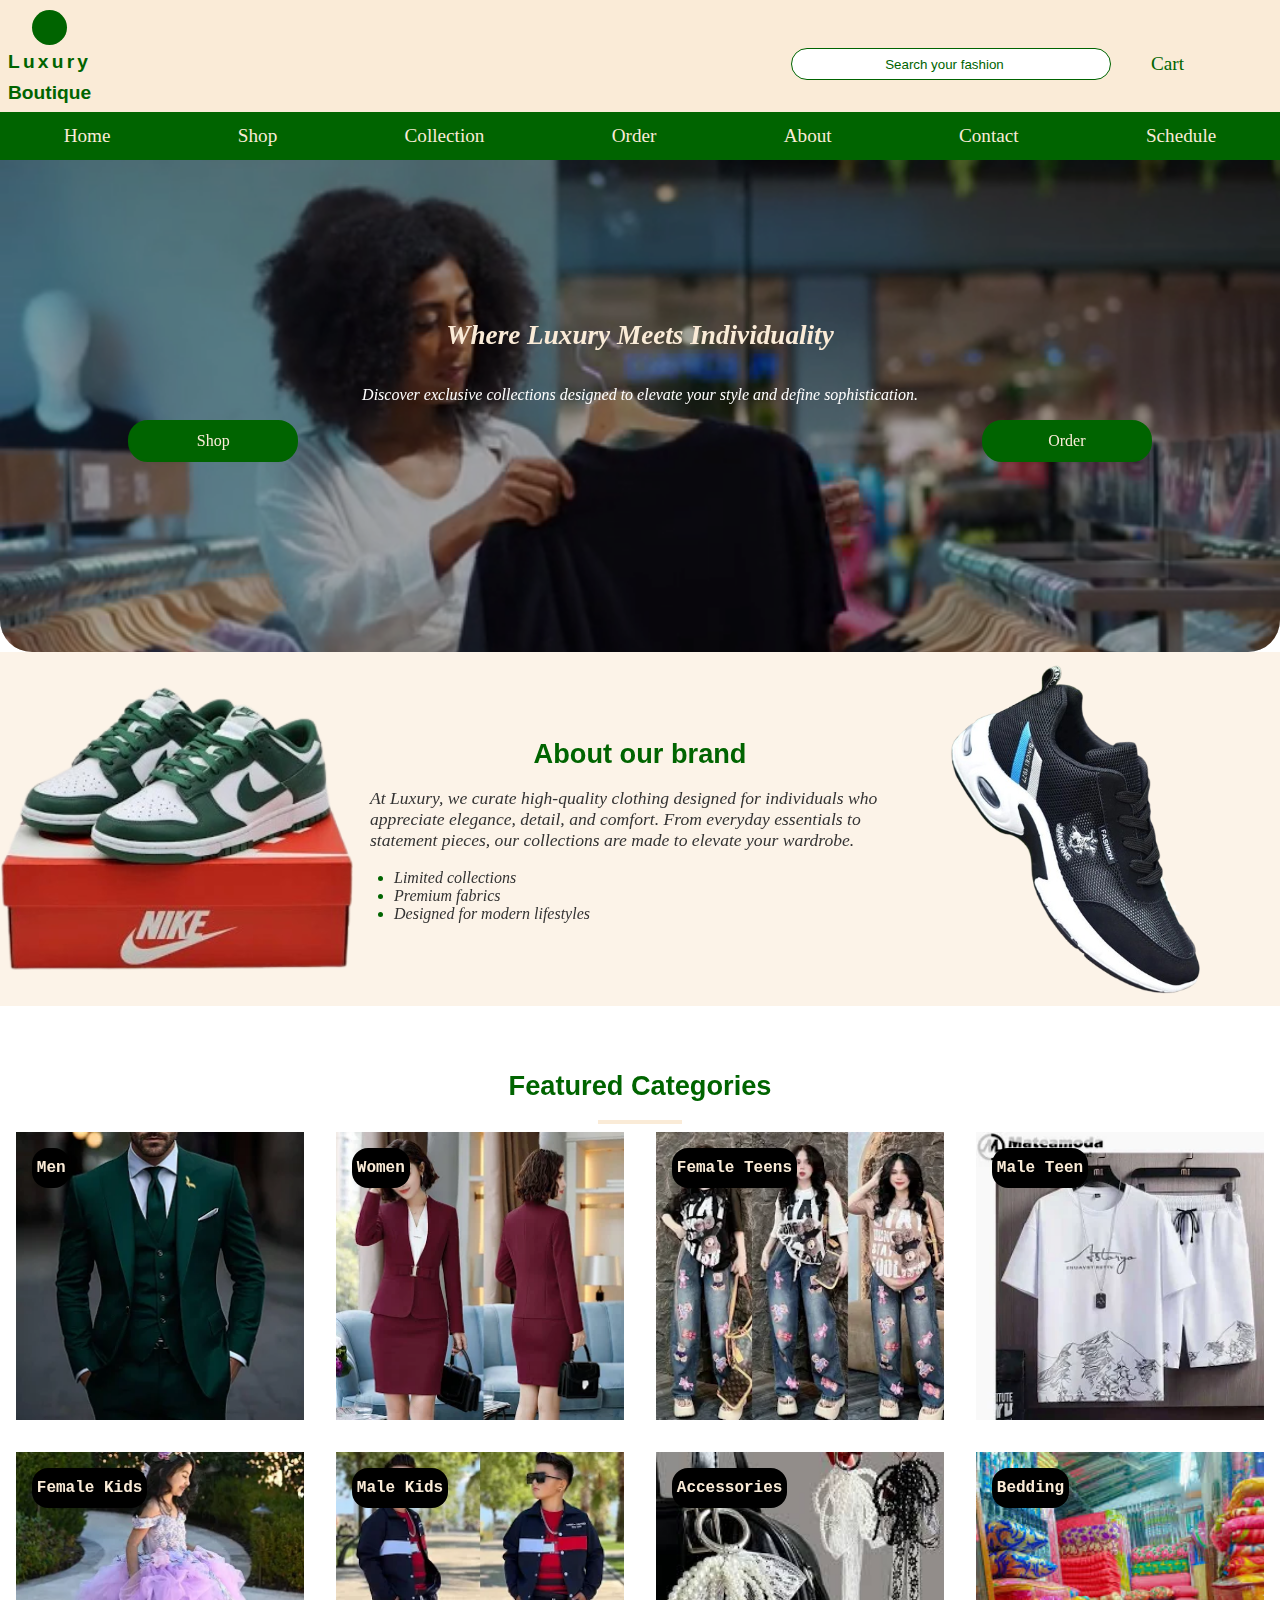
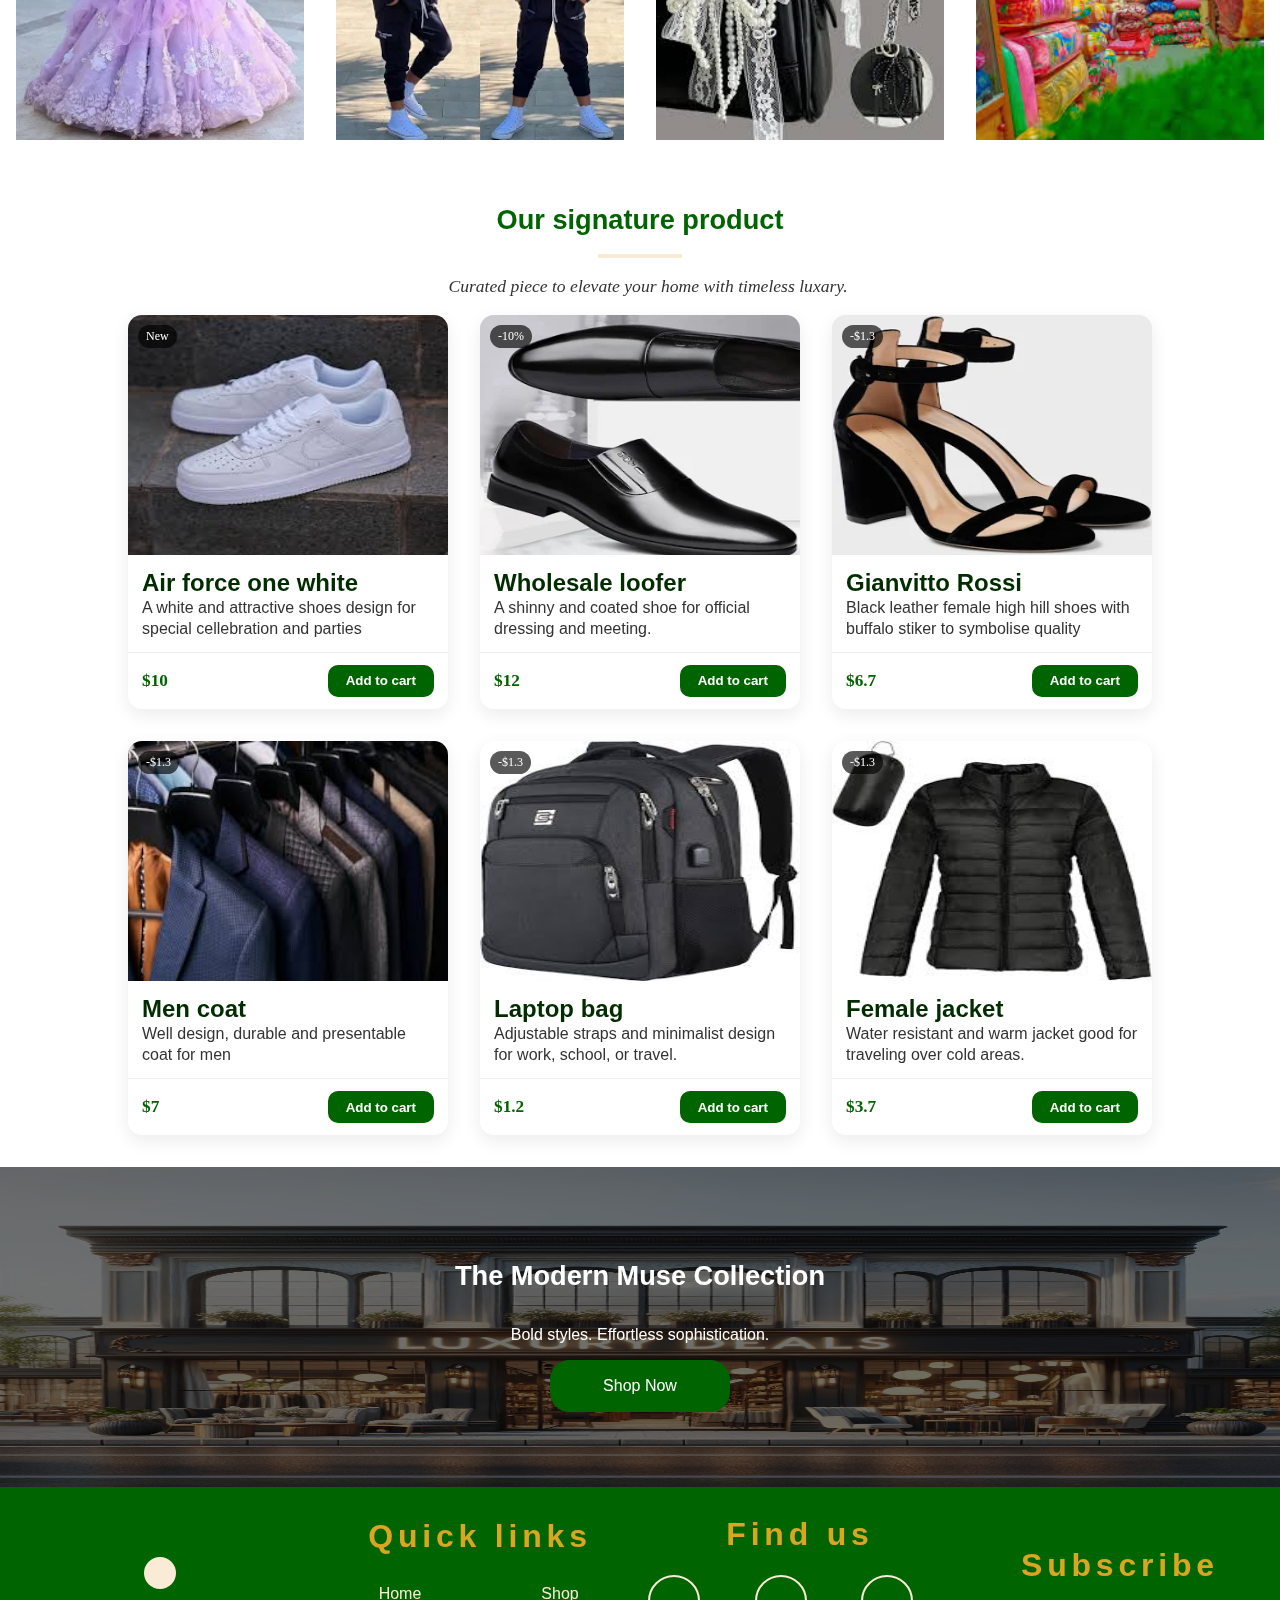
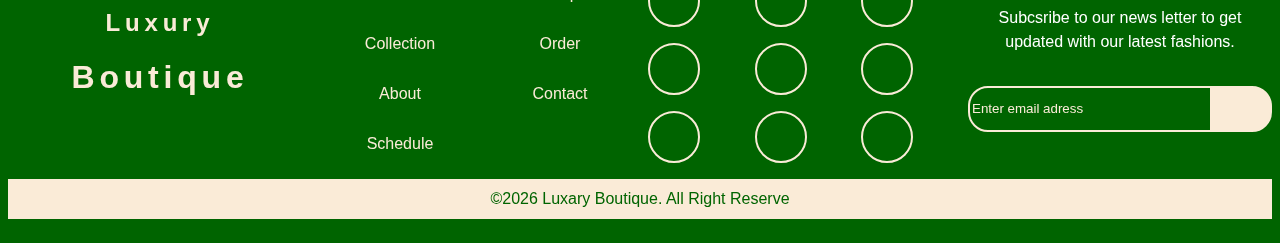
<file: index.html>
<!DOCTYPE html>
<html lang="en">
<head>
    <meta charset="UTF-8">
    <meta name="viewport" content="width=device-width, initial-scale=1.0">
    <title>Luxury Boutique</title>
     <link rel="preconnect" href="https://fonts.googleapis.com">
    <link rel="preconnect" href="https://fonts.gstatic.com" crossorigin>
    <link href="https://fonts.googleapis.com/css2?family=Roboto&display=swap" rel="stylesheet">
    <link rel="stylesheet"
      href="https://cdnjs.cloudflare.com/ajax/libs/font-awesome/6.5.1/css/all.min.css"
      integrity="sha512-DTOQO9RWCH3ppGqcWaEA1BIZOC6xxalwEsw9c2QQeAIftl+Vegovlnee1c9QX4TctnWMn13TZye+giMm8e2LwA=="
      crossorigin="anonymous"
      referrerpolicy="no-referrer" />
      <link rel="stylesheet" href="index.css">
</head>
<body>
    <header>
        <div class="header-container">

            <!--logo and name-->
           <a href="index.html" class="logo">
             <div class="logo-and-brand-nanme">
                <i class="fa-solid fa-star"></i>

                <!--brand name-->
                <div class="brand-name">
                    <h1>
                        Luxury
                    </h1>
                    <h2>
                        Boutique
                    </h2>
                </div>


            </div>

           </a>
          <div class="sub">
             <div class="search-andcart">
            
            <!--search-->
            <div class="search-container">
                <input type="search" name="" id="" placeholder="Search your fashion">
            </div>
            <!--cart-->
            <div class="cart">
                  <a href="cart.html"><i class="fas fa-cart-shopping"></i> Cart</a>
            </div>

            <!--language-->
            <div class="laguage">
                <button id="language" class="language"><i class="fas fa-globe"></i></button>
                <div class="mylaguages-container">
                    <button type="button">English</button>
                     <button type="button">Kiswahili</button>
                      <button type="button">French</button>
                       <button type="button">Itali</button>
                        <button type="button">Japanese</button>
                         <button type="button">Chinese</button>
                          <button type="button">Ispanish</button>
                </div>
            </div>
           </div>
          </div>
        </div>

        <div class="header-sublinks">
            <div class="sublink-container">
                <button type="button" class="link-button"><i class="fa-solid fa-bars"></i></button>
                <div class="sublinks">
                  <a href="index.html"><i class="fas fa-home"></i> Home</a>
                    <a href="shop.html"><i class="fas fa-bag-shopping"></i> Shop</a>
                    <a href="collection.html"><i class="fas fa-store"></i> Collection</a>
                    <a href="order.html"><i class="fas fa-box"></i> Order</a>
                    <a href="about.html"><i class="fas fa-info-circle"></i> About</a>
                    <a href="contact.html"><i class="fas fa-envelope"></i> Contact</a>
                    <a href="schedule.html"><i class="fas fa-stopwatch"></i> Schedule</a>
                </div>
            </div>
        </div>
    </header>

    <!--hero section-->
    <div class="hero">

        <!--video-->
        <video src="luxary video\buy cloths background.mp4" autoplay muted loop>
            <source src="luxary video\buy cloths background.mp4" type="video/mp4">
        </video>
        <div class="herocontent">
            <h1>
                Where Luxury Meets Individuality
            </h1>
            <p>
                Discover exclusive collections designed to elevate your style and define sophistication.
            </p>
            <div class="hero-links">
               <a href="shop.html" id="shop"><i class="fas fa-bag-shopping"></i> Shop</a>
                <a href="order.html" id="order"><i class="fas fa-box"></i> Order</a>

            </div>
        </div>
    </div>

    <div class="about-brand">
        <img src="luxary imges\download.png" alt="">
        <div class="about">
            <h1>About our brand</h1>
            <p>
                At Luxury, we curate high-quality clothing designed for individuals who appreciate elegance, detail, and comfort. From everyday essentials to statement pieces, our collections are made to elevate your wardrobe.
            </p>
            <ul>
                <li>
                    Limited collections
                </li>
                <li>
                    Premium fabrics
                </li>
                <li>
                    Designed for modern lifestyles
                </li>
            </ul>
        </div>

          <img src="luxary imges\sportshoes.png" alt="">
    </div>

    <div class="featured-head">
        <h1>
            Featured Categories
        </h1>

        <hr>
    </div>

    <div class="category-container">
        <div class="category">
            <img src="luxary imges\shopping (1).webp" alt="" srcset="">
            <span class="badge">Men</span>
        </div>
        <div class="category">
            <img src="luxary imges\women.webp" alt="" srcset="">
            <span class="badge">Women</span>
        </div>
        <div class="category">
            <img src="luxary imges\f teen.webp" alt="" srcset="">
            <span class="badge">Female Teens</span>
        </div>
        <div class="category">
            <img src="luxary imges\m teen.webp" alt="" srcset="">
            <span class="badge">Male Teen</span>
        </div>
        <div class="category">
            <img src="luxary imges\f kid.webp" alt="" srcset="">
            <span class="badge">Female Kids</span>
        </div>
        <div class="category">
            <img src="luxary imges\kids.webp" alt="" srcset="">
            <span class="badge">Male Kids</span>
        </div>
        <div class="category">
            <img src="luxary imges\accessories.jfif" alt="" srcset="">
            <span class="badge">Accessories</span>
        </div>
         <div class="category">
            <img src="luxary imges/bedding.jfif" alt="" srcset="">
            <span class="badge">Bedding</span>
        </div>
    </div>
    <div class="signature-production-head">
        <h1>
            Our signature product
        </h1>
        <hr>
        <p>
            Curated piece to elevate your home with timeless luxary.
        </p>
    </div>

    <div class="signature-container">
        <div class="signature">
           <div class="signature-image">
            <img src="luxary imges\air force1.jfif" alt="">
           </div>
            <div class="signature-content">
                <h6>
                Air force one white
            </h6>
            <p>
                A white and attractive shoes design for special cellebration and parties
            </p>
            </div>
            <span class="sticker">New</span>
            <div class="cart-price">
                <span>$10</span>
                <button>Add to cart</button>
            </div>
        </div>



         <div class="signature">
           <div class="signature-image">
            <img src="luxary imges\loofers.webp" alt="">
           </div>
            <div class="signature-content">
                <h6>
                Wholesale loofer
            </h6>
            <p>
                A shinny and coated shoe for official dressing and meeting.
            </p>
            </div>
            <span class="sticker">-10%</span>
            <div class="cart-price">
                <span>$12</span>
                <button>Add to cart</button>
            </div>
        </div>


        <div class="signature">
           <div class="signature-image">
            <img src="luxary imges\gian.webp" alt="">
           </div>
            <div class="signature-content">
                <h6>
               Gianvitto Rossi
            </h6>
            <p>
               Black leather female high hill shoes with buffalo stiker to symbolise quality
            </p>
            </div>
            <span class="sticker">-$1.3</span>
            <div class="cart-price">
                <span>$6.7</span>
                <button>Add to cart</button>
            </div>
        </div>

        <div class="signature">
           <div class="signature-image">
            <img src="luxary imges\coat.jfif" alt="">
           </div>
            <div class="signature-content">
                <h6>
              Men coat
            </h6>
            <p>
               Well design, durable and presentable coat for men 
            </p>
            </div>
            <span class="sticker">-$1.3</span>
            <div class="cart-price">
                <span>$7</span>
                <button>Add to cart</button>
            </div>
        </div>


         <div class="signature">
           <div class="signature-image">
            <img src="luxary imges/laptop.jfif" alt="">
           </div>
            <div class="signature-content">
                <h6>
              Laptop bag
            </h6>
            <p>
              Adjustable straps and minimalist design for work, school, or travel.
            </p>
            </div>
            <span class="sticker">-$1.3</span>
            <div class="cart-price">
                <span>$1.2</span>
                <button>Add to cart</button>
            </div>
        </div>



         <div class="signature">
           <div class="signature-image">
            <img src="luxary imges/jacke.jfif" alt="">
           </div>
            <div class="signature-content">
                <h6>
              Female jacket
            </h6>
            <p>
             Water resistant and warm jacket good for traveling over cold areas.
            </p>
            </div>
            <span class="sticker">-$1.3</span>
            <div class="cart-price">
                <span>$3.7</span>
                <button>Add to cart</button>
            </div>
        </div>
    </div>

    <section class="collection-banner">
        <img src="luxary imges\call.jpeg" alt="">
  <div class="banner-content">
    <h1 class="collection-title">The Modern Muse Collection</h1>
    <p class="collection-tagline">Bold styles. Effortless sophistication.</p>
    <a href="shop.html" class="collection-cta">Shop Now</a>
  </div>
</section>

<footer>
    <div class="footer-content">

   <div class="footer-logo">
                <i class="fa-solid fa-star"></i>

                <!--brand name-->
                <div class="brand-name">
                    <h2>
                        Luxury
                    </h2>
                    <h1>
                        Boutique
                    </h1>
                </div>
   </div>


   <div class="quick-links">
    <h1>Quick links</h1>
    <div class="link">
                  <a href="index.html"><i class="fas fa-home"></i> Home</a>
                    <a href="shop.html"><i class="fas fa-bag-shopping"></i> Shop</a>
                    <a href="collection.html"><i class="fas fa-store"></i> Collection</a>
                    <a href="order.html"><i class="fas fa-box"></i> Order</a>
                    <a href="about.html"><i class="fas fa-info-circle"></i> About</a>
                    <a href="contact.html"><i class="fas fa-envelope"></i> Contact</a>
                    <a href="schedule.html"><i class="fas fa-stopwatch"></i> Schedule</a>
    </div>
   </div>


   <div class="social-links">
    <h1>Find us</h1>

    <div class="social">
         <a href="https://www.facebook.com/p/The-Luxury-Boutique-100088169375048/"><i class="fa-brands fa-facebook"></i></a>
         <a href="https://www.tiktok.com/discover/luxury-boutique"><i class="fa-brands fa-tiktok"></i></a>
          <a href="https://www.instagram.com/luxuryboutiqueofficial/"><i class="fa-brands fa-instagram"></i></a>
           <a href="https://x.com/luxurygroup"><i class="fa-brands fa-twitter"></i></a>
            <a href="https://t.me/+wiGXJAA9kZ81OGRl"><i class="fa-brands fa-telegram"></i></a>
             <a href="https://www.youtube.com/hashtag/luxuryboutique"><i class="fa-brands fa-youtube"></i></a>
             <a href="https://uk.linkedin.com/company/luxury-boutique-collections"><i class="fa-brands fa-linkedin"></i></a>
              <a href="mailto:royferdinard8@gmail.com?subject=Hello&body=I%20can%20see%20you%20want%20to%20conduct%20your%20shoping%20with%20luxury%20boutique"><i class="fa-solid fa-envelope"></i></a>
               <a href="tel:254706145498"><i class="fa-solid fa-phone"></i></a>
    </div>
   </div>


   <div class="newsletter">
    <h1>Subscribe</h1>
    <p>
        Subcsribe to our news letter to get updated with our latest fashions.
    </p>
    <div class="input-button">
        <input type="email" name="" id="" placeholder="Enter email adress">
        <button type="submit"><i class="fa-solid fa-paper-plane"></i></button>
    </div>
   </div>
    </div>
    <p class="copy">&copy;2026 Luxary Boutique. All Right Reserve</p>
</footer>



    <!--js link-->
    <script src="index.js"></script>
</body>
</html>
</file>
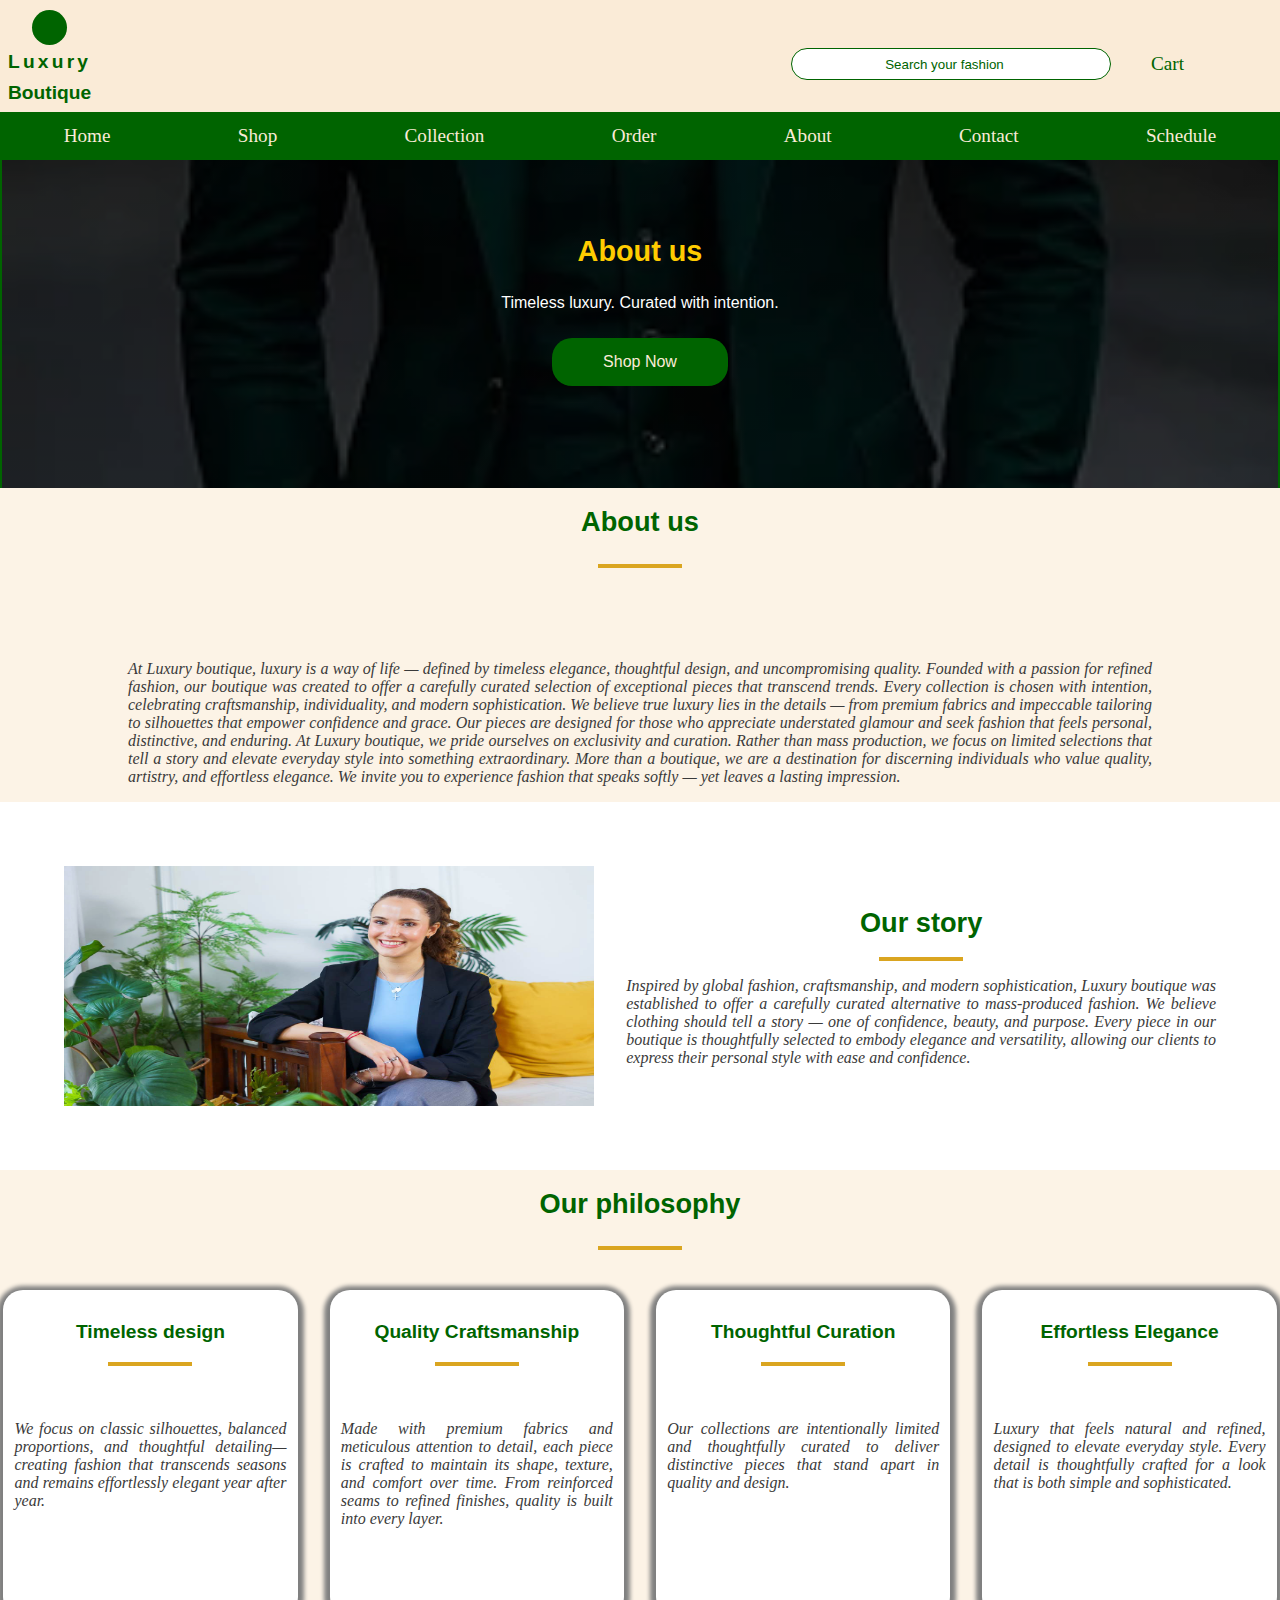
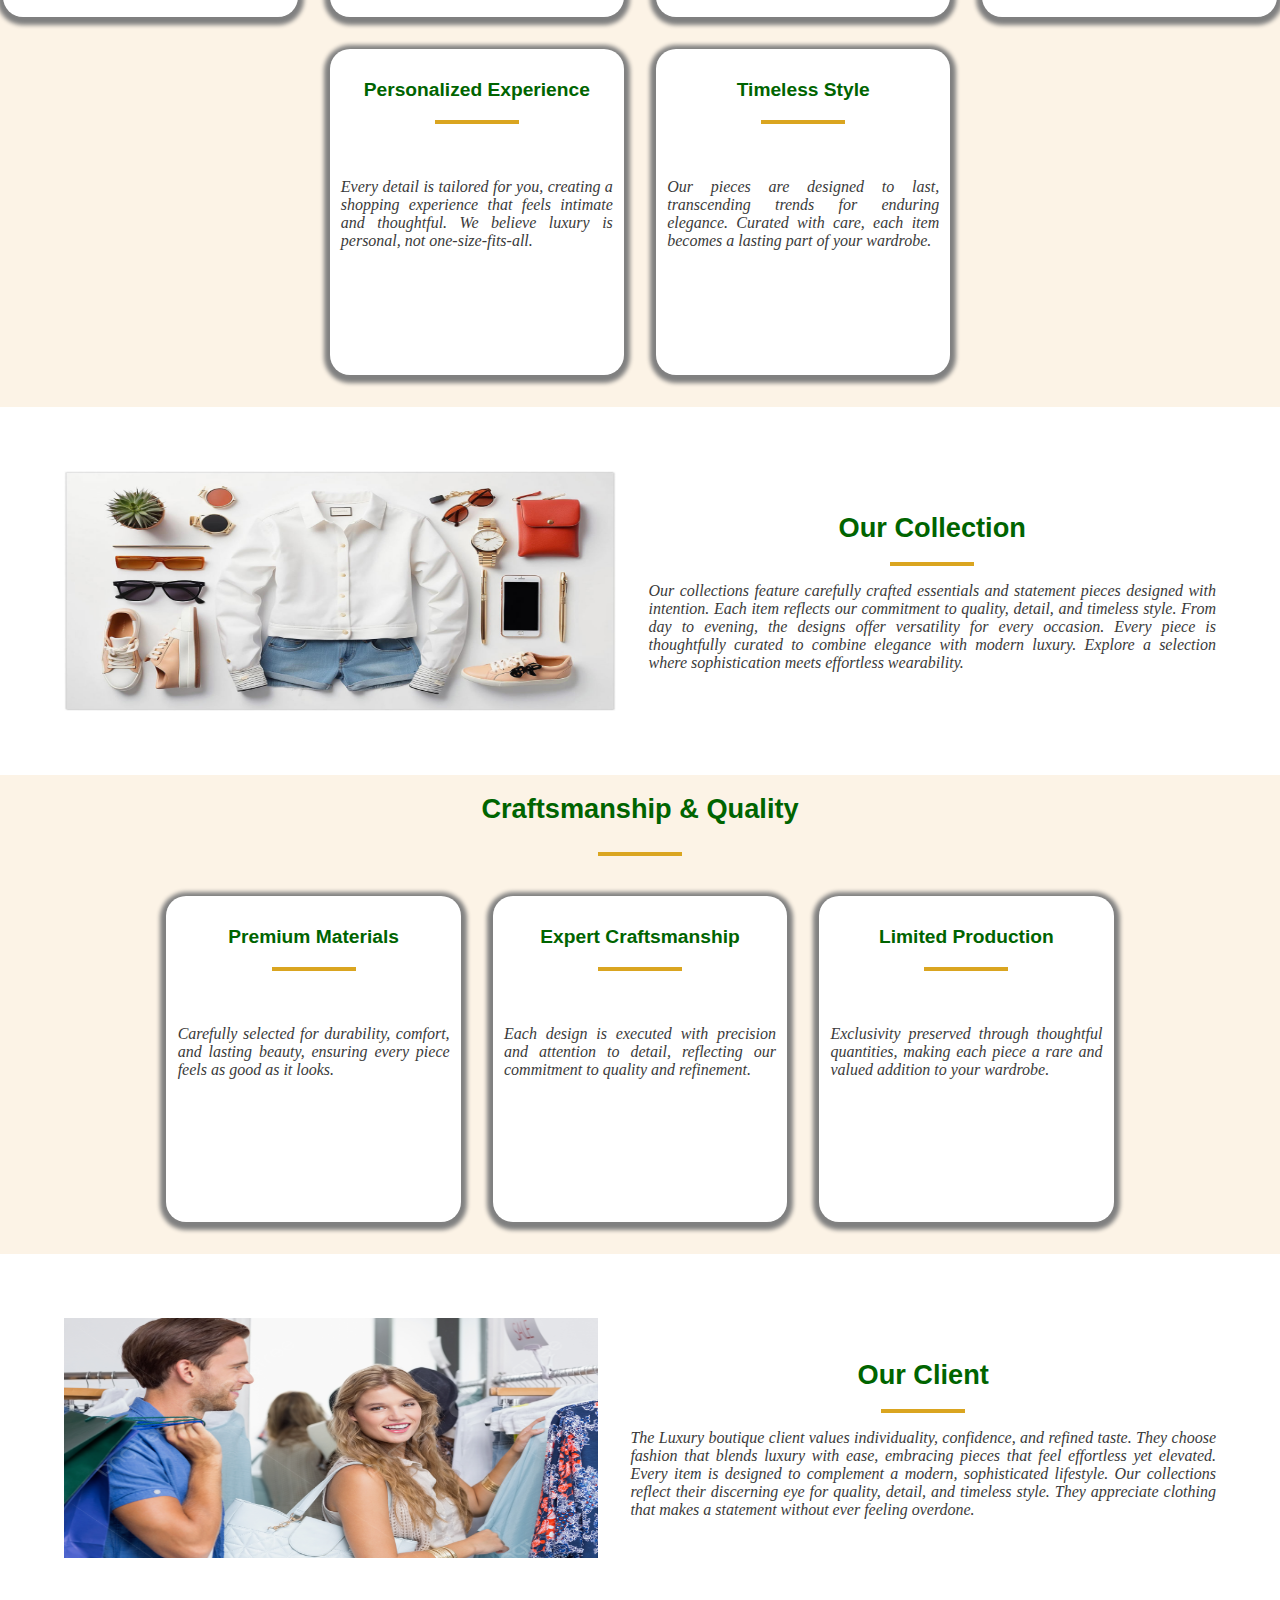
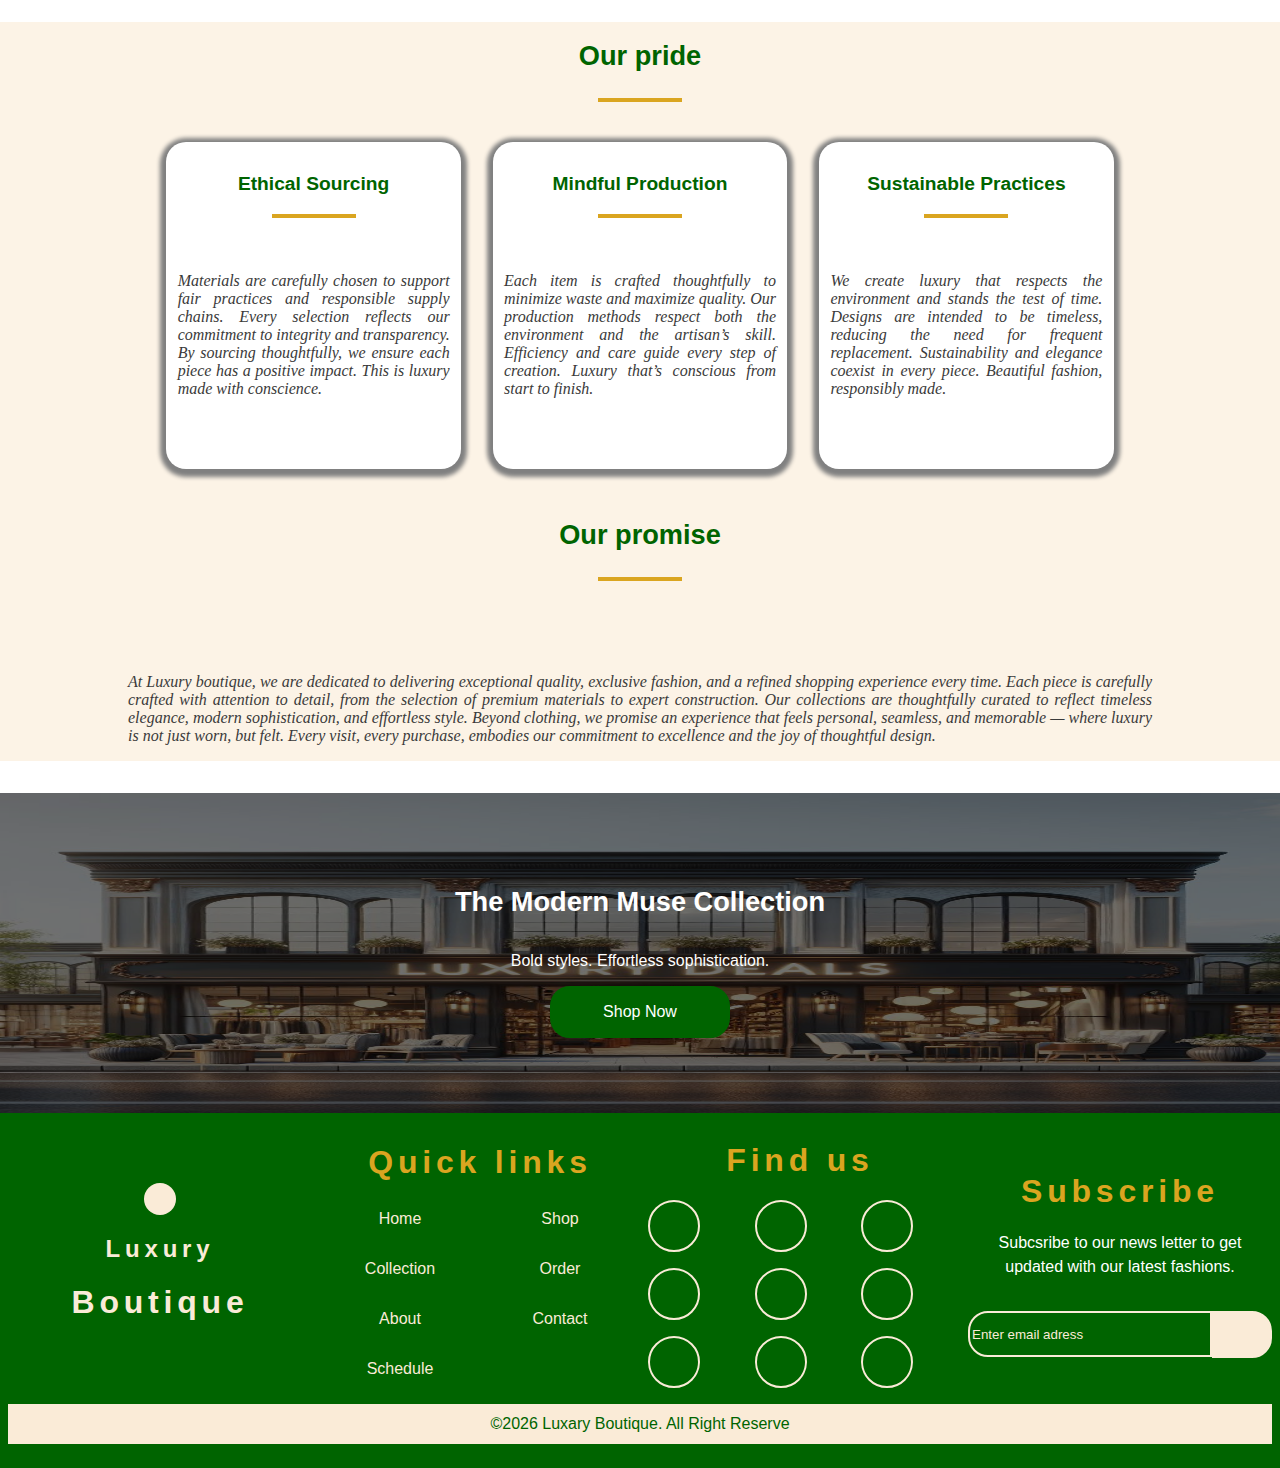
<file: about.html>
<!DOCTYPE html>
<html lang="en">
<head>
    <meta charset="UTF-8">
    <meta name="viewport" content="width=device-width, initial-scale=1.0">
    <title>Luxury Boutique.about</title>
     <link rel="preconnect" href="https://fonts.googleapis.com">
    <link rel="preconnect" href="https://fonts.gstatic.com" crossorigin>
    <link href="https://fonts.googleapis.com/css2?family=Roboto&display=swap" rel="stylesheet">
    <link rel="stylesheet"
      href="https://cdnjs.cloudflare.com/ajax/libs/font-awesome/6.5.1/css/all.min.css"
      integrity="sha512-DTOQO9RWCH3ppGqcWaEA1BIZOC6xxalwEsw9c2QQeAIftl+Vegovlnee1c9QX4TctnWMn13TZye+giMm8e2LwA=="
      crossorigin="anonymous"
      referrerpolicy="no-referrer" />
      <link rel="stylesheet" href="about.css">
</head>
<body>
    <header>
        <div class="header-container">

            <!--logo and name-->
           <a href="index.html" class="logo">
             <div class="logo-and-brand-nanme">
                <i class="fa-solid fa-star"></i>

                <!--brand name-->
                <div class="brand-name">
                    <h1>
                        Luxury
                    </h1>
                    <h2>
                        Boutique
                    </h2>
                </div>


            </div>

           </a>
          <div class="sub">
             <div class="search-andcart">
            
            <!--search-->
            <div class="search-container">
                <input type="search" name="" id="" placeholder="Search your fashion">
            </div>
            <!--cart-->
            <div class="cart">
                  <a href="cart.html"><i class="fas fa-cart-shopping"></i> Cart</a>
            </div>

            <!--language-->
            <div class="laguage">
                <button id="language" class="language"><i class="fas fa-globe"></i></button>
                <div class="mylaguages-container">
                    <button type="button">English</button>
                     <button type="button">Kiswahili</button>
                      <button type="button">French</button>
                       <button type="button">Itali</button>
                        <button type="button">Japanese</button>
                         <button type="button">Chinese</button>
                          <button type="button">Ispanish</button>
                </div>
            </div>
           </div>
          </div>
        </div>

        <div class="header-sublinks">
            <div class="sublink-container">
                <button type="button" class="link-button"><i class="fa-solid fa-bars"></i></button>
                <div class="sublinks">
                    <a href="index.html"><i class="fas fa-home"></i> Home</a>
                    <a href="shop.html"><i class="fas fa-bag-shopping"></i> Shop</a>
                    <a href="collection.html"><i class="fas fa-store"></i> Collection</a>
                    <a href="order.html"><i class="fas fa-box"></i> Order</a>
                    <a href="about.html"><i class="fas fa-info-circle"></i> About</a>
                    <a href="contact.html"><i class="fas fa-envelope"></i> Contact</a>
                    <a href="schedule.html"><i class="fas fa-stopwatch"></i> Schedule</a>
                </div>
            </div>
        </div>
    </header>


    <!-- Booking Hero -->
  <section class="booking-hero">
    <img src="luxary imges\shopping (1).webp" alt="Luxury furniture background" />
    <div class="overlay"></div>
    <div class="hero-content">
      <h1>About us</h1>
      <p>Timeless luxury. Curated with intention.</p>
      <a href="shop.html">Shop Now</a>
    </div>
  </section>

  <div class="brand-story">
    <h1>About us</h1>
    <hr>
    <div class="brand">
        <h1><i class="fa-solid fa-star"></i>&nbsp;<i class="fa-solid fa-star"></i>&nbsp;<i class="fa-solid fa-star"></i>&nbsp;<i class="fa-solid fa-star"></i>&nbsp;<i class="fa-solid fa-star"></i>&nbsp;<i class="fa-solid fa-star"></i>&nbsp;</h1>
        <p>
            At Luxury boutique, luxury is a way of life — defined by timeless elegance, thoughtful design, and uncompromising quality.

Founded with a passion for refined fashion, our boutique was created to offer a carefully curated selection of exceptional pieces that transcend trends. Every collection is chosen with intention, celebrating craftsmanship, individuality, and modern sophistication.

We believe true luxury lies in the details — from premium fabrics and impeccable tailoring to silhouettes that empower confidence and grace. Our pieces are designed for those who appreciate understated glamour and seek fashion that feels personal, distinctive, and enduring.

At Luxury boutique, we pride ourselves on exclusivity and curation. Rather than mass production, we focus on limited selections that tell a story and elevate everyday style into something extraordinary.

More than a boutique, we are a destination for discerning individuals who value quality, artistry, and effortless elegance. We invite you to experience fashion that speaks softly — yet leaves a lasting impression.
        </p>
    </div>
  </div>

  <div class="foundtion">
    <div class="f">
        <div class="foundation-image">
        <img src="luxary imges/founder.jpg" alt="">
    </div>
    <div class="foundation-story">
        <h1>Our story</h1>
        <hr>
        <p>
            Inspired by global fashion, craftsmanship, and modern sophistication, Luxury boutique was established to offer a carefully curated alternative to mass-produced fashion. We believe clothing should tell a story — one of confidence, beauty, and purpose.

Every piece in our boutique is thoughtfully selected to embody elegance and versatility, allowing our clients to express their personal style with ease and confidence.
        </p>
    </div>
    </div>
  </div>

  <div class="philosophy">
    <h1>Our philosophy</h1>
    <hr>

    <div class="philosophy-cards">
        <div class="card">
            <h3>Timeless design</h3>
            <hr>
            <h2><i class="fa-solid fa-star"></i>&nbsp;<i class="fa-solid fa-star"></i>&nbsp;<i class="fa-solid fa-star"></i>&nbsp;<i class="fa-solid fa-star"></i>&nbsp;<i class="fa-solid fa-star"></i>&nbsp;<i class="fa-solid fa-star"></i>&nbsp;</h2>
            <p>
                We focus on classic silhouettes, balanced proportions, and thoughtful detailing—creating fashion that transcends seasons and remains effortlessly elegant year after year.
            </p>
        </div>


        <div class="card">
            <h3>Quality Craftsmanship</h3>
            <hr>
            <h2><i class="fa-solid fa-star"></i>&nbsp;<i class="fa-solid fa-star"></i>&nbsp;<i class="fa-solid fa-star"></i>&nbsp;<i class="fa-solid fa-star"></i>&nbsp;<i class="fa-solid fa-star"></i>&nbsp;<i class="fa-solid fa-star"></i>&nbsp;</h2>
            <p>
                Made with premium fabrics and meticulous attention to detail, each piece is crafted to maintain its shape, texture, and comfort over time. From reinforced seams to refined finishes, quality is built into every layer.
            </p>
        </div>



         <div class="card">
            <h3>Thoughtful Curation</h3>
            <hr>
            <h2><i class="fa-solid fa-star"></i>&nbsp;<i class="fa-solid fa-star"></i>&nbsp;<i class="fa-solid fa-star"></i>&nbsp;<i class="fa-solid fa-star"></i>&nbsp;<i class="fa-solid fa-star"></i>&nbsp;<i class="fa-solid fa-star"></i>&nbsp;</h2>
            <p>
               Our collections are intentionally limited and thoughtfully curated to deliver distinctive pieces that stand apart in quality and design.
            </p>
        </div>




         <div class="card">
            <h3>Effortless Elegance</h3>
            <hr>
            <h2><i class="fa-solid fa-star"></i>&nbsp;<i class="fa-solid fa-star"></i>&nbsp;<i class="fa-solid fa-star"></i>&nbsp;<i class="fa-solid fa-star"></i>&nbsp;<i class="fa-solid fa-star"></i>&nbsp;<i class="fa-solid fa-star"></i>&nbsp;</h2>
            <p>
               Luxury that feels natural and refined, designed to elevate everyday style. Every detail is thoughtfully crafted for a look that is both simple and sophisticated.
            </p>
        </div>


         <div class="card">
            <h3>Personalized Experience</h3>
            <hr>
            <h2><i class="fa-solid fa-star"></i>&nbsp;<i class="fa-solid fa-star"></i>&nbsp;<i class="fa-solid fa-star"></i>&nbsp;<i class="fa-solid fa-star"></i>&nbsp;<i class="fa-solid fa-star"></i>&nbsp;<i class="fa-solid fa-star"></i>&nbsp;</h2>
            <p>
              Every detail is tailored for you, creating a shopping experience that feels intimate and thoughtful. We believe luxury is personal, not one-size-fits-all.
            </p>
        </div>



         <div class="card">
            <h3>Timeless Style</h3>
            <hr>
            <h2><i class="fa-solid fa-star"></i>&nbsp;<i class="fa-solid fa-star"></i>&nbsp;<i class="fa-solid fa-star"></i>&nbsp;<i class="fa-solid fa-star"></i>&nbsp;<i class="fa-solid fa-star"></i>&nbsp;<i class="fa-solid fa-star"></i>&nbsp;</h2>
            <p>
              Our pieces are designed to last, transcending trends for enduring elegance. Curated with care, each item becomes a lasting part of your wardrobe.
            </p>
        </div>
    </div>
  </div>



        <div class="foundtion">
    <div class="f">
        <div class="foundation-image">
        <img src="luxary imges/collection.jpg" alt="">
    </div>
    <div class="foundation-story">
        <h1>Our Collection</h1>
        <hr>
        <p>
           Our collections feature carefully crafted essentials and statement pieces designed with intention. Each item reflects our commitment to quality, detail, and timeless style. From day to evening, the designs offer versatility for every occasion. Every piece is thoughtfully curated to combine elegance with modern luxury. Explore a selection where sophistication meets effortless wearability.
        </p>
    </div>
    </div>
        </div>




    <div class="philosophy">
    <h1>Craftsmanship & Quality</h1>
    <hr>

    <div class="philosophy-cards">
        <div class="card">
            <h3>Premium Materials</h3>
            <hr>
            <h2><i class="fa-solid fa-star"></i>&nbsp;<i class="fa-solid fa-star"></i>&nbsp;<i class="fa-solid fa-star"></i>&nbsp;<i class="fa-solid fa-star"></i>&nbsp;<i class="fa-solid fa-star"></i>&nbsp;<i class="fa-solid fa-star"></i>&nbsp;</h2>
            <p>
              Carefully selected for durability, comfort, and lasting beauty, ensuring every piece feels as good as it looks.
            </p>
        </div>



         <div class="card">
            <h3>Expert Craftsmanship</h3>
            <hr>
            <h2><i class="fa-solid fa-star"></i>&nbsp;<i class="fa-solid fa-star"></i>&nbsp;<i class="fa-solid fa-star"></i>&nbsp;<i class="fa-solid fa-star"></i>&nbsp;<i class="fa-solid fa-star"></i>&nbsp;<i class="fa-solid fa-star"></i>&nbsp;</h2>
            <p>
             Each design is executed with precision and attention to detail, reflecting our commitment to quality and refinement.
            </p>
        </div>



        <div class="card">
            <h3>Limited Production</h3>
            <hr>
            <h2><i class="fa-solid fa-star"></i>&nbsp;<i class="fa-solid fa-star"></i>&nbsp;<i class="fa-solid fa-star"></i>&nbsp;<i class="fa-solid fa-star"></i>&nbsp;<i class="fa-solid fa-star"></i>&nbsp;<i class="fa-solid fa-star"></i>&nbsp;</h2>
            <p>
            Exclusivity preserved through thoughtful quantities, making each piece a rare and valued addition to your wardrobe.
            </p>
        </div>


    </div>
    </div>



    <div class="foundtion">
    <div class="f">
        <div class="foundation-image">
        <img src="luxary imges/customer.jpg" alt="">
    </div>
    <div class="foundation-story">
        <h1>     Our Client</h1>
        <hr>
        <p>
The Luxury boutique client values individuality, confidence, and refined taste. They choose fashion that blends luxury with ease, embracing pieces that feel effortless yet elevated. Every item is designed to complement a modern, sophisticated lifestyle. Our collections reflect their discerning eye for quality, detail, and timeless style. They appreciate clothing that makes a statement without ever feeling overdone.
        </p>
    </div>
    </div>
        </div>



         <div class="philosophy">
    <h1>Our pride</h1>
    <hr>

    <div class="philosophy-cards">
        <div class="card">
            <h3>Ethical Sourcing</h3>
            <hr>
            <h2><i class="fa-solid fa-star"></i>&nbsp;<i class="fa-solid fa-star"></i>&nbsp;<i class="fa-solid fa-star"></i>&nbsp;<i class="fa-solid fa-star"></i>&nbsp;<i class="fa-solid fa-star"></i>&nbsp;<i class="fa-solid fa-star"></i>&nbsp;</h2>
            <p>
              Materials are carefully chosen to support fair practices and responsible supply chains. Every selection reflects our commitment to integrity and transparency. By sourcing thoughtfully, we ensure each piece has a positive impact. This is luxury made with conscience.
            </p>
        </div>


         <div class="card">
            <h3>Mindful Production</h3>
            <hr>
            <h2><i class="fa-solid fa-star"></i>&nbsp;<i class="fa-solid fa-star"></i>&nbsp;<i class="fa-solid fa-star"></i>&nbsp;<i class="fa-solid fa-star"></i>&nbsp;<i class="fa-solid fa-star"></i>&nbsp;<i class="fa-solid fa-star"></i>&nbsp;</h2>
            <p>
              Each item is crafted thoughtfully to minimize waste and maximize quality. Our production methods respect both the environment and the artisan’s skill. Efficiency and care guide every step of creation. Luxury that’s conscious from start to finish.
            </p>
        </div>




        
         <div class="card">
            <h3>Sustainable Practices</h3>
            <hr>
            <h2><i class="fa-solid fa-star"></i>&nbsp;<i class="fa-solid fa-star"></i>&nbsp;<i class="fa-solid fa-star"></i>&nbsp;<i class="fa-solid fa-star"></i>&nbsp;<i class="fa-solid fa-star"></i>&nbsp;<i class="fa-solid fa-star"></i>&nbsp;</h2>
            <p>
              We create luxury that respects the environment and stands the test of time. Designs are intended to be timeless, reducing the need for frequent replacement. Sustainability and elegance coexist in every piece. Beautiful fashion, responsibly made.
            </p>
        </div>




    </div>
         </div>


          <div class="brand-story">
    <h1>Our promise</h1>
    <hr>
    <div class="brand">
        <h1><i class="fa-solid fa-star"></i>&nbsp;<i class="fa-solid fa-star"></i>&nbsp;<i class="fa-solid fa-star"></i>&nbsp;<i class="fa-solid fa-star"></i>&nbsp;<i class="fa-solid fa-star"></i>&nbsp;<i class="fa-solid fa-star"></i>&nbsp;</h1>
        <p>
         At Luxury boutique, we are dedicated to delivering exceptional quality, exclusive fashion, and a refined shopping experience every time. Each piece is carefully crafted with attention to detail, from the selection of premium materials to expert construction. Our collections are thoughtfully curated to reflect timeless elegance, modern sophistication, and effortless style. Beyond clothing, we promise an experience that feels personal, seamless, and memorable — where luxury is not just worn, but felt. Every visit, every purchase, embodies our commitment to excellence and the joy of thoughtful design.
        </p>
    </div>
  </div>


    <section class="collection-banner">
        <img src="luxary imges\call.jpeg" alt="">
  <div class="banner-content">
    <h1 class="collection-title">The Modern Muse Collection</h1>
    <p class="collection-tagline">Bold styles. Effortless sophistication.</p>
    <a href="shop.html" class="collection-cta">Shop Now</a>
  </div>
</section>

<footer>
    <div class="footer-content">

   <div class="footer-logo">
                <i class="fa-solid fa-star"></i>

                <!--brand name-->
                <div class="brand-name">
                    <h2>
                        Luxury
                    </h2>
                    <h1>
                        Boutique
                    </h1>
                </div>
   </div>


   <div class="quick-links">
    <h1>Quick links</h1>
    <div class="link">
                   <a href="index.html"><i class="fas fa-home"></i> Home</a>
                    <a href="shop.html"><i class="fas fa-bag-shopping"></i> Shop</a>
                    <a href="collection.html"><i class="fas fa-store"></i> Collection</a>
                    <a href="order.html"><i class="fas fa-box"></i> Order</a>
                    <a href="about.html"><i class="fas fa-info-circle"></i> About</a>
                    <a href="contact.html"><i class="fas fa-envelope"></i> Contact</a>
                    <a href="schedule.html"><i class="fas fa-stopwatch"></i> Schedule</a>
    </div>
   </div>


   <div class="social-links">
    <h1>Find us</h1>

    <div class="social">
        <a href="https://www.facebook.com/p/The-Luxury-Boutique-100088169375048/"><i class="fa-brands fa-facebook"></i></a>
         <a href="https://www.tiktok.com/discover/luxury-boutique"><i class="fa-brands fa-tiktok"></i></a>
          <a href="https://www.instagram.com/luxuryboutiqueofficial/"><i class="fa-brands fa-instagram"></i></a>
           <a href="https://x.com/luxurygroup"><i class="fa-brands fa-twitter"></i></a>
            <a href="https://t.me/+wiGXJAA9kZ81OGRl"><i class="fa-brands fa-telegram"></i></a>
             <a href="https://www.youtube.com/hashtag/luxuryboutique"><i class="fa-brands fa-youtube"></i></a>
             <a href="https://uk.linkedin.com/company/luxury-boutique-collections"><i class="fa-brands fa-linkedin"></i></a>
              <a href="mailto:royferdinard8@gmail.com?subject=Hello&body=I%20can%20see%20you%20want%20to%20conduct%20your%20shoping%20with%20luxury%20boutique"><i class="fa-solid fa-envelope"></i></a>
               <a href="tel:254706145498"><i class="fa-solid fa-phone"></i></a>
    </div>
   </div>


   <div class="newsletter">
    <h1>Subscribe</h1>
    <p>
        Subcsribe to our news letter to get updated with our latest fashions.
    </p>
    <div class="input-button">
        <input type="email" name="" id="" placeholder="Enter email adress">
        <button type="submit"><i class="fa-solid fa-paper-plane"></i></button>
    </div>
   </div>
    </div>
    <p class="copy">&copy;2026 Luxary Boutique. All Right Reserve</p>
</footer>





    


  <script src="about.js"></script>

</body>
</html>
</file>
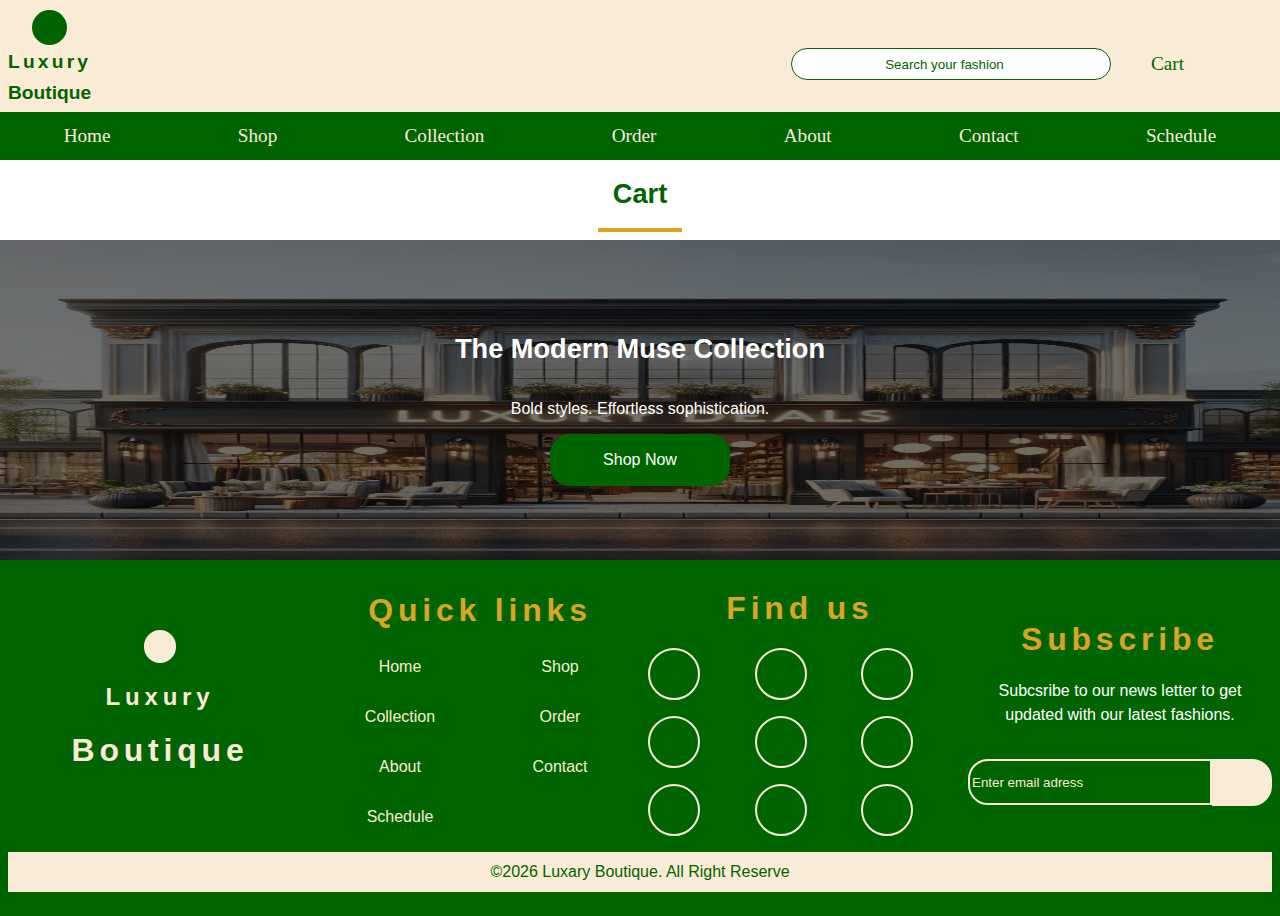
<file: cart.html>
<!DOCTYPE html>
<html lang="en">
<head>
    <meta charset="UTF-8">
    <meta name="viewport" content="width=device-width, initial-scale=1.0">
    <title>Luxury Boutique</title>
     <link rel="preconnect" href="https://fonts.googleapis.com">
    <link rel="preconnect" href="https://fonts.gstatic.com" crossorigin>
    <link href="https://fonts.googleapis.com/css2?family=Roboto&display=swap" rel="stylesheet">
    <link rel="stylesheet"
      href="https://cdnjs.cloudflare.com/ajax/libs/font-awesome/6.5.1/css/all.min.css"
      integrity="sha512-DTOQO9RWCH3ppGqcWaEA1BIZOC6xxalwEsw9c2QQeAIftl+Vegovlnee1c9QX4TctnWMn13TZye+giMm8e2LwA=="
      crossorigin="anonymous"
      referrerpolicy="no-referrer" />
      <link rel="stylesheet" href="cart.css">
</head>
<body>
    <header>
        <div class="header-container">

            <!--logo and name-->
           <a href="index.html" class="logo">
             <div class="logo-and-brand-nanme">
                <i class="fa-solid fa-star"></i>

                <!--brand name-->
                <div class="brand-name">
                    <h1>
                        Luxury
                    </h1>
                    <h2>
                        Boutique
                    </h2>
                </div>


            </div>

           </a>
          <div class="sub">
             <div class="search-andcart">
            
            <!--search-->
            <div class="search-container">
                <input type="search" name="" id="" placeholder="Search your fashion">
            </div>
            <!--cart-->
            <div class="cart">
                  <a href="cart.html"><i class="fas fa-cart-shopping"></i> Cart</a>
            </div>

            <!--language-->
            <div class="laguage">
                <button id="language" class="language"><i class="fas fa-globe"></i></button>
                <div class="mylaguages-container">
                    <button type="button">English</button>
                     <button type="button">Kiswahili</button>
                      <button type="button">French</button>
                       <button type="button">Itali</button>
                        <button type="button">Japanese</button>
                         <button type="button">Chinese</button>
                          <button type="button">Ispanish</button>
                </div>
            </div>
           </div>
          </div>
        </div>

        <div class="header-sublinks">
            <div class="sublink-container">
                <button type="button" class="link-button"><i class="fa-solid fa-bars"></i></button>
                <div class="sublinks">
                 <a href="index.html"><i class="fas fa-home"></i> Home</a>
                    <a href="shop.html"><i class="fas fa-bag-shopping"></i> Shop</a>
                    <a href="collection.html"><i class="fas fa-store"></i> Collection</a>
                    <a href="order.html"><i class="fas fa-box"></i> Order</a>
                    <a href="about.html"><i class="fas fa-info-circle"></i> About</a>
                    <a href="contact.html"><i class="fas fa-envelope"></i> Contact</a>
                    <a href="schedule.html"><i class="fas fa-stopwatch"></i> Schedule</a>
                </div>
            </div>
        </div>
    </header>
    <div class="cart-head">
        <h1>Cart</h1>
        <hr>
    </div>


     <section class="collection-banner">
        <img src="luxary imges\call.jpeg" alt="">
  <div class="banner-content">
    <h1 class="collection-title">The Modern Muse Collection</h1>
    <p class="collection-tagline">Bold styles. Effortless sophistication.</p>
    <a href="shop.html" class="collection-cta">Shop Now</a>
  </div>
</section>

<footer>
    <div class="footer-content">

   <div class="footer-logo">
                <i class="fa-solid fa-star"></i>

                <!--brand name-->
                <div class="brand-name">
                    <h2>
                        Luxury
                    </h2>
                    <h1>
                        Boutique
                    </h1>
                </div>
   </div>


   <div class="quick-links">
    <h1>Quick links</h1>
    <div class="link">
                  <a href="index.html"><i class="fas fa-home"></i> Home</a>
                    <a href="shop.html"><i class="fas fa-bag-shopping"></i> Shop</a>
                    <a href="collection.html"><i class="fas fa-store"></i> Collection</a>
                    <a href="order.html"><i class="fas fa-box"></i> Order</a>
                    <a href="about.html"><i class="fas fa-info-circle"></i> About</a>
                    <a href="contact.html"><i class="fas fa-envelope"></i> Contact</a>
                    <a href="schedule.html"><i class="fas fa-stopwatch"></i> Schedule</a>
    </div>
   </div>


   <div class="social-links">
    <h1>Find us</h1>

    <div class="social">
        <a href="https://www.facebook.com/p/The-Luxury-Boutique-100088169375048/"><i class="fa-brands fa-facebook"></i></a>
         <a href="https://www.tiktok.com/discover/luxury-boutique"><i class="fa-brands fa-tiktok"></i></a>
          <a href="https://www.instagram.com/luxuryboutiqueofficial/"><i class="fa-brands fa-instagram"></i></a>
           <a href="https://x.com/luxurygroup"><i class="fa-brands fa-twitter"></i></a>
            <a href="https://t.me/+wiGXJAA9kZ81OGRl"><i class="fa-brands fa-telegram"></i></a>
             <a href="https://www.youtube.com/hashtag/luxuryboutique"><i class="fa-brands fa-youtube"></i></a>
             <a href="https://uk.linkedin.com/company/luxury-boutique-collections"><i class="fa-brands fa-linkedin"></i></a>
              <a href="mailto:royferdinard8@gmail.com?subject=Hello&body=I%20can%20see%20you%20want%20to%20conduct%20your%20shoping%20with%20luxury%20boutique"><i class="fa-solid fa-envelope"></i></a>
               <a href="tel:254706145498"><i class="fa-solid fa-phone"></i></a>
    </div>
   </div>


   <div class="newsletter">
    <h1>Subscribe</h1>
    <p>
        Subcsribe to our news letter to get updated with our latest fashions.
    </p>
    <div class="input-button">
        <input type="email" name="" id="" placeholder="Enter email adress">
        <button type="submit"><i class="fa-solid fa-paper-plane"></i></button>
    </div>
   </div>
    </div>
    <p class="copy">&copy;2026 Luxary Boutique. All Right Reserve</p>
</footer>

<script src="cart.js"></script>



</body>
</html>
</file>
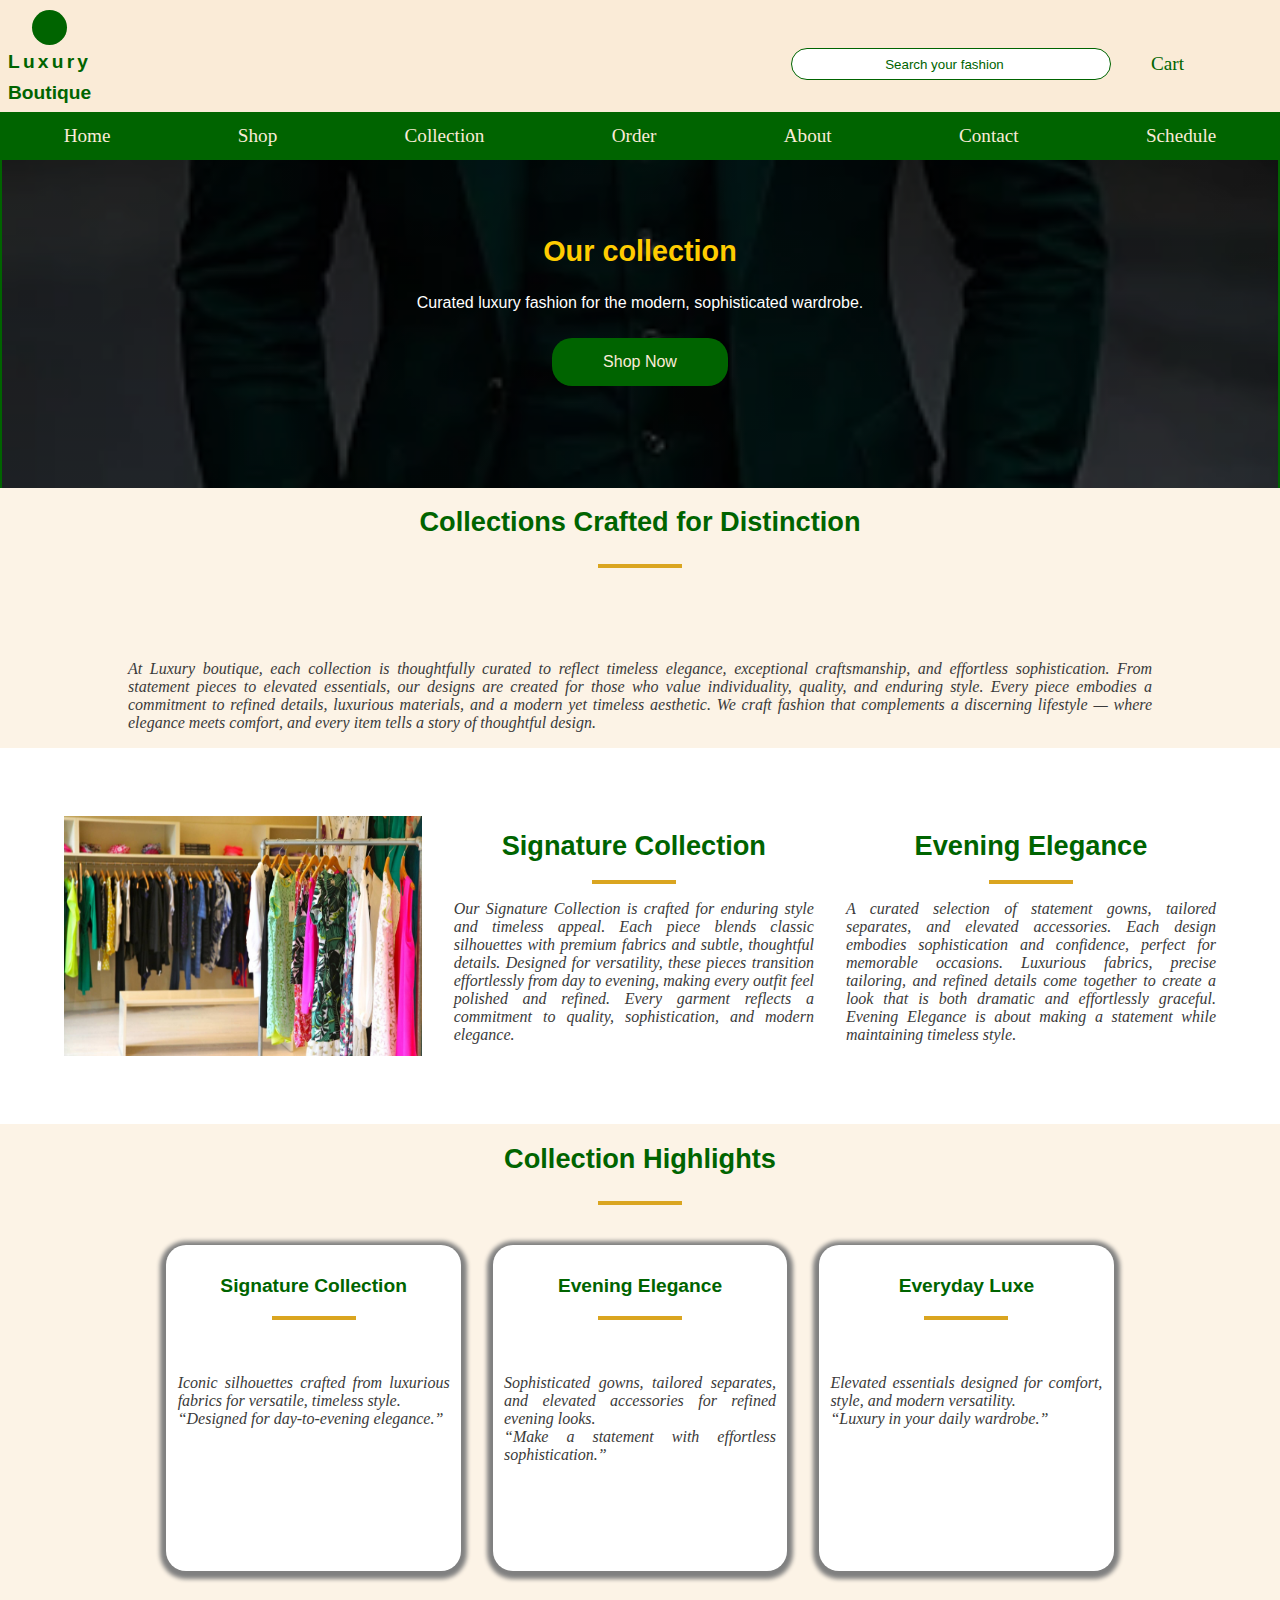
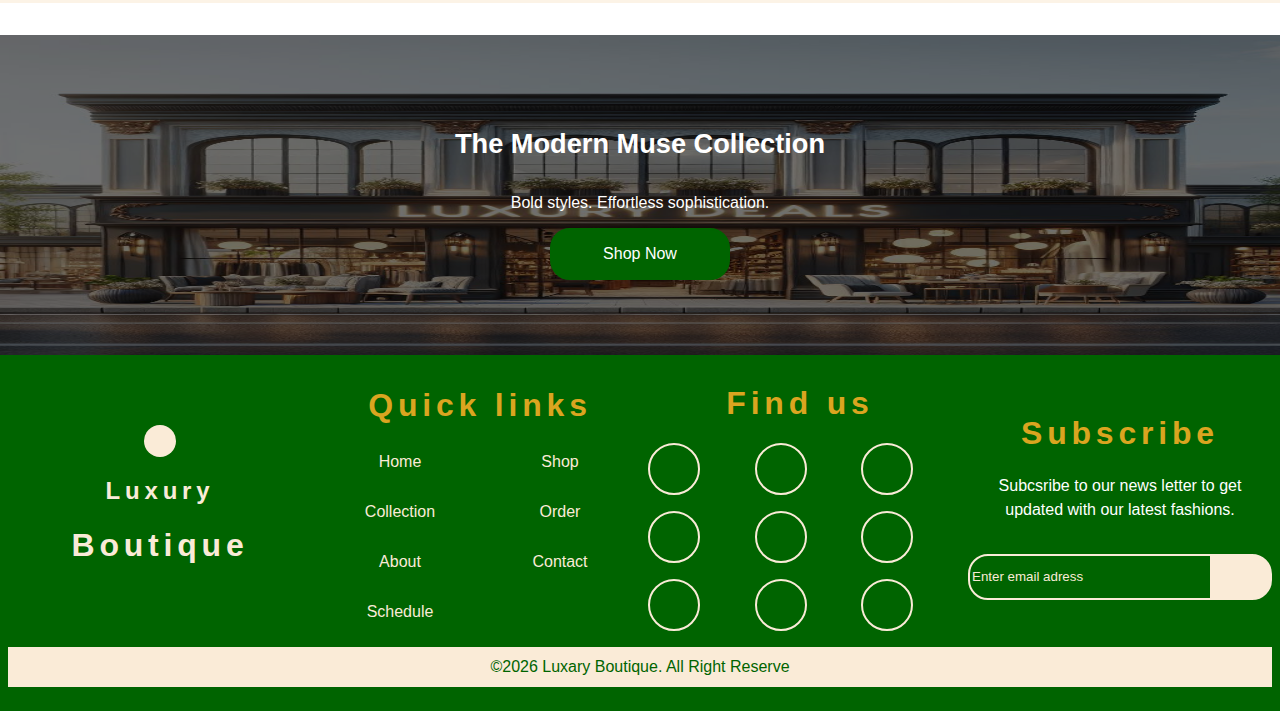
<file: collection.html>
<!DOCTYPE html>
<html lang="en">
<head>
    <meta charset="UTF-8">
    <meta name="viewport" content="width=device-width, initial-scale=1.0">
    <title>Luxury Boutique.about</title>
     <link rel="preconnect" href="https://fonts.googleapis.com">
    <link rel="preconnect" href="https://fonts.gstatic.com" crossorigin>
    <link href="https://fonts.googleapis.com/css2?family=Roboto&display=swap" rel="stylesheet">
    <link rel="stylesheet"
      href="https://cdnjs.cloudflare.com/ajax/libs/font-awesome/6.5.1/css/all.min.css"
      integrity="sha512-DTOQO9RWCH3ppGqcWaEA1BIZOC6xxalwEsw9c2QQeAIftl+Vegovlnee1c9QX4TctnWMn13TZye+giMm8e2LwA=="
      crossorigin="anonymous"
      referrerpolicy="no-referrer" />
      <link rel="stylesheet" href="collection.css">
</head>
<body>
    <header>
        <div class="header-container">

            <!--logo and name-->
           <a href="index.html" class="logo">
             <div class="logo-and-brand-nanme">
                <i class="fa-solid fa-star"></i>

                <!--brand name-->
                <div class="brand-name">
                    <h1>
                        Luxury
                    </h1>
                    <h2>
                        Boutique
                    </h2>
                </div>


            </div>

           </a>
          <div class="sub">
             <div class="search-andcart">
            
            <!--search-->
            <div class="search-container">
                <input type="search" name="" id="" placeholder="Search your fashion">
            </div>
            <!--cart-->
            <div class="cart">
                  <a href="cart.html"><i class="fas fa-cart-shopping"></i> Cart</a>
            </div>

            <!--language-->
            <div class="laguage">
                <button id="language" class="language"><i class="fas fa-globe"></i></button>
                <div class="mylaguages-container">
                    <button type="button">English</button>
                     <button type="button">Kiswahili</button>
                      <button type="button">French</button>
                       <button type="button">Itali</button>
                        <button type="button">Japanese</button>
                         <button type="button">Chinese</button>
                          <button type="button">Ispanish</button>
                </div>
            </div>
           </div>
          </div>
        </div>

        <div class="header-sublinks">
            <div class="sublink-container">
                <button type="button" class="link-button"><i class="fa-solid fa-bars"></i></button>
                <div class="sublinks">
                    <a href="index.html"><i class="fas fa-home"></i> Home</a>
                    <a href="shop.html"><i class="fas fa-bag-shopping"></i> Shop</a>
                    <a href="collection.html"><i class="fas fa-store"></i> Collection</a>
                    <a href="order.html"><i class="fas fa-box"></i> Order</a>
                    <a href="about.html"><i class="fas fa-info-circle"></i> About</a>
                    <a href="contact.html"><i class="fas fa-envelope"></i> Contact</a>
                    <a href="schedule.html"><i class="fas fa-stopwatch"></i> Schedule</a>
                </div>
            </div>
        </div>
    </header>


    <!-- Booking Hero -->
  <section class="booking-hero">
    <img src="luxary imges\shopping (1).webp" alt="Luxury furniture background" />
    <div class="overlay"></div>
    <div class="hero-content">
      <h1>Our collection</h1>
      <p>Curated luxury fashion for the modern, sophisticated wardrobe.</p>
      <a href="shop.html">Shop Now</a>
    </div>
  </section>


  <div class="brand-story">
    <h1>Collections Crafted for Distinction</h1>
    <hr>
    <div class="brand">
        <h1><i class="fa-solid fa-star"></i>&nbsp;<i class="fa-solid fa-star"></i>&nbsp;<i class="fa-solid fa-star"></i>&nbsp;<i class="fa-solid fa-star"></i>&nbsp;<i class="fa-solid fa-star"></i>&nbsp;<i class="fa-solid fa-star"></i>&nbsp;</h1>
        <p>
          At Luxury boutique, each collection is thoughtfully curated to reflect timeless elegance, exceptional craftsmanship, and effortless sophistication. From statement pieces to elevated essentials, our designs are created for those who value individuality, quality, and enduring style. Every piece embodies a commitment to refined details, luxurious materials, and a modern yet timeless aesthetic. We craft fashion that complements a discerning lifestyle — where elegance meets comfort, and every item tells a story of thoughtful design.
        </p>
    </div>
  </div>


   <div class="foundtion">
    <div class="f">
        <div class="foundation-image">
        <img src="luxary imges/sellection.jpg" alt="">
    </div>
    <div class="foundation-story">
        <h1>Signature Collection</h1>
        <hr>
        <p>
          Our Signature Collection is crafted for enduring style and timeless appeal. Each piece blends classic silhouettes with premium fabrics and subtle, thoughtful details. Designed for versatility, these pieces transition effortlessly from day to evening, making every outfit feel polished and refined. Every garment reflects a commitment to quality, sophistication, and modern elegance.
        </p>
    </div>


     <div class="foundation-story">
        <h1>Evening Elegance</h1>
        <hr>
        <p>
        A curated selection of statement gowns, tailored separates, and elevated accessories. Each design embodies sophistication and confidence, perfect for memorable occasions. Luxurious fabrics, precise tailoring, and refined details come together to create a look that is both dramatic and effortlessly graceful. Evening Elegance is about making a statement while maintaining timeless style.
        </p>
    </div>
    </div>
  </div>


   <div class="philosophy">
    <h1>Collection Highlights</h1>
    <hr>

    <div class="philosophy-cards">
        <div class="card">
            <h3>Signature Collection</h3>
            <hr>
            <h2><i class="fa-solid fa-star"></i>&nbsp;<i class="fa-solid fa-star"></i>&nbsp;<i class="fa-solid fa-star"></i>&nbsp;<i class="fa-solid fa-star"></i>&nbsp;<i class="fa-solid fa-star"></i>&nbsp;<i class="fa-solid fa-star"></i>&nbsp;</h2>
            <p>
               Iconic silhouettes crafted from luxurious fabrics for versatile, timeless style.<br>
               “Designed for day-to-evening elegance.”
            </p>
        </div>

        <div class="card">
            <h3>Evening Elegance</h3>
            <hr>
            <h2><i class="fa-solid fa-star"></i>&nbsp;<i class="fa-solid fa-star"></i>&nbsp;<i class="fa-solid fa-star"></i>&nbsp;<i class="fa-solid fa-star"></i>&nbsp;<i class="fa-solid fa-star"></i>&nbsp;<i class="fa-solid fa-star"></i>&nbsp;</h2>
            <p>
             Sophisticated gowns, tailored separates, and elevated accessories for refined evening looks.<br>
             “Make a statement with effortless sophistication.”
            </p>
        </div>


         <div class="card">
            <h3>Everyday Luxe</h3>
            <hr>
            <h2><i class="fa-solid fa-star"></i>&nbsp;<i class="fa-solid fa-star"></i>&nbsp;<i class="fa-solid fa-star"></i>&nbsp;<i class="fa-solid fa-star"></i>&nbsp;<i class="fa-solid fa-star"></i>&nbsp;<i class="fa-solid fa-star"></i>&nbsp;</h2>
            <p>
            Elevated essentials designed for comfort, style, and modern versatility.<br>
            “Luxury in your daily wardrobe.”
            </p>
        </div>


    </div>
   </div>

    <section class="collection-banner">
        <img src="luxary imges\call.jpeg" alt="">
  <div class="banner-content">
    <h1 class="collection-title">The Modern Muse Collection</h1>
    <p class="collection-tagline">Bold styles. Effortless sophistication.</p>
    <a href="shop.html" class="collection-cta">Shop Now</a>
  </div>
</section>

<footer>
    <div class="footer-content">

   <div class="footer-logo">
                <i class="fa-solid fa-star"></i>

                <!--brand name-->
                <div class="brand-name">
                    <h2>
                        Luxury
                    </h2>
                    <h1>
                        Boutique
                    </h1>
                </div>
   </div>


   <div class="quick-links">
    <h1>Quick links</h1>
    <div class="link">
                   <a href="index.html"><i class="fas fa-home"></i> Home</a>
                    <a href="shop.html"><i class="fas fa-bag-shopping"></i> Shop</a>
                    <a href="collection.html"><i class="fas fa-store"></i> Collection</a>
                    <a href="order.html"><i class="fas fa-box"></i> Order</a>
                    <a href="about.html"><i class="fas fa-info-circle"></i> About</a>
                    <a href="contact.html"><i class="fas fa-envelope"></i> Contact</a>
                    <a href="schedule.html"><i class="fas fa-stopwatch"></i> Schedule</a>
    </div>
   </div>


   <div class="social-links">
    <h1>Find us</h1>

    <div class="social">
        <a href="https://www.facebook.com/p/The-Luxury-Boutique-100088169375048/"><i class="fa-brands fa-facebook"></i></a>
         <a href="https://www.tiktok.com/discover/luxury-boutique"><i class="fa-brands fa-tiktok"></i></a>
          <a href="https://www.instagram.com/luxuryboutiqueofficial/"><i class="fa-brands fa-instagram"></i></a>
           <a href="https://x.com/luxurygroup"><i class="fa-brands fa-twitter"></i></a>
            <a href="https://t.me/+wiGXJAA9kZ81OGRl"><i class="fa-brands fa-telegram"></i></a>
             <a href="https://www.youtube.com/hashtag/luxuryboutique"><i class="fa-brands fa-youtube"></i></a>
             <a href="https://uk.linkedin.com/company/luxury-boutique-collections"><i class="fa-brands fa-linkedin"></i></a>
              <a href="mailto:royferdinard8@gmail.com?subject=Hello&body=I%20can%20see%20you%20want%20to%20conduct%20your%20shoping%20with%20luxury%20boutique"><i class="fa-solid fa-envelope"></i></a>
               <a href="tel:254706145498"><i class="fa-solid fa-phone"></i></a>
    </div>
   </div>


   <div class="newsletter">
    <h1>Subscribe</h1>
    <p>
        Subcsribe to our news letter to get updated with our latest fashions.
    </p>
    <div class="input-button">
        <input type="email" name="" id="" placeholder="Enter email adress">
        <button type="submit"><i class="fa-solid fa-paper-plane"></i></button>
    </div>
   </div>
    </div>
    <p class="copy">&copy;2026 Luxary Boutique. All Right Reserve</p>
</footer>





  <script src="collection.js"></script>

</body>
</html>
</file>
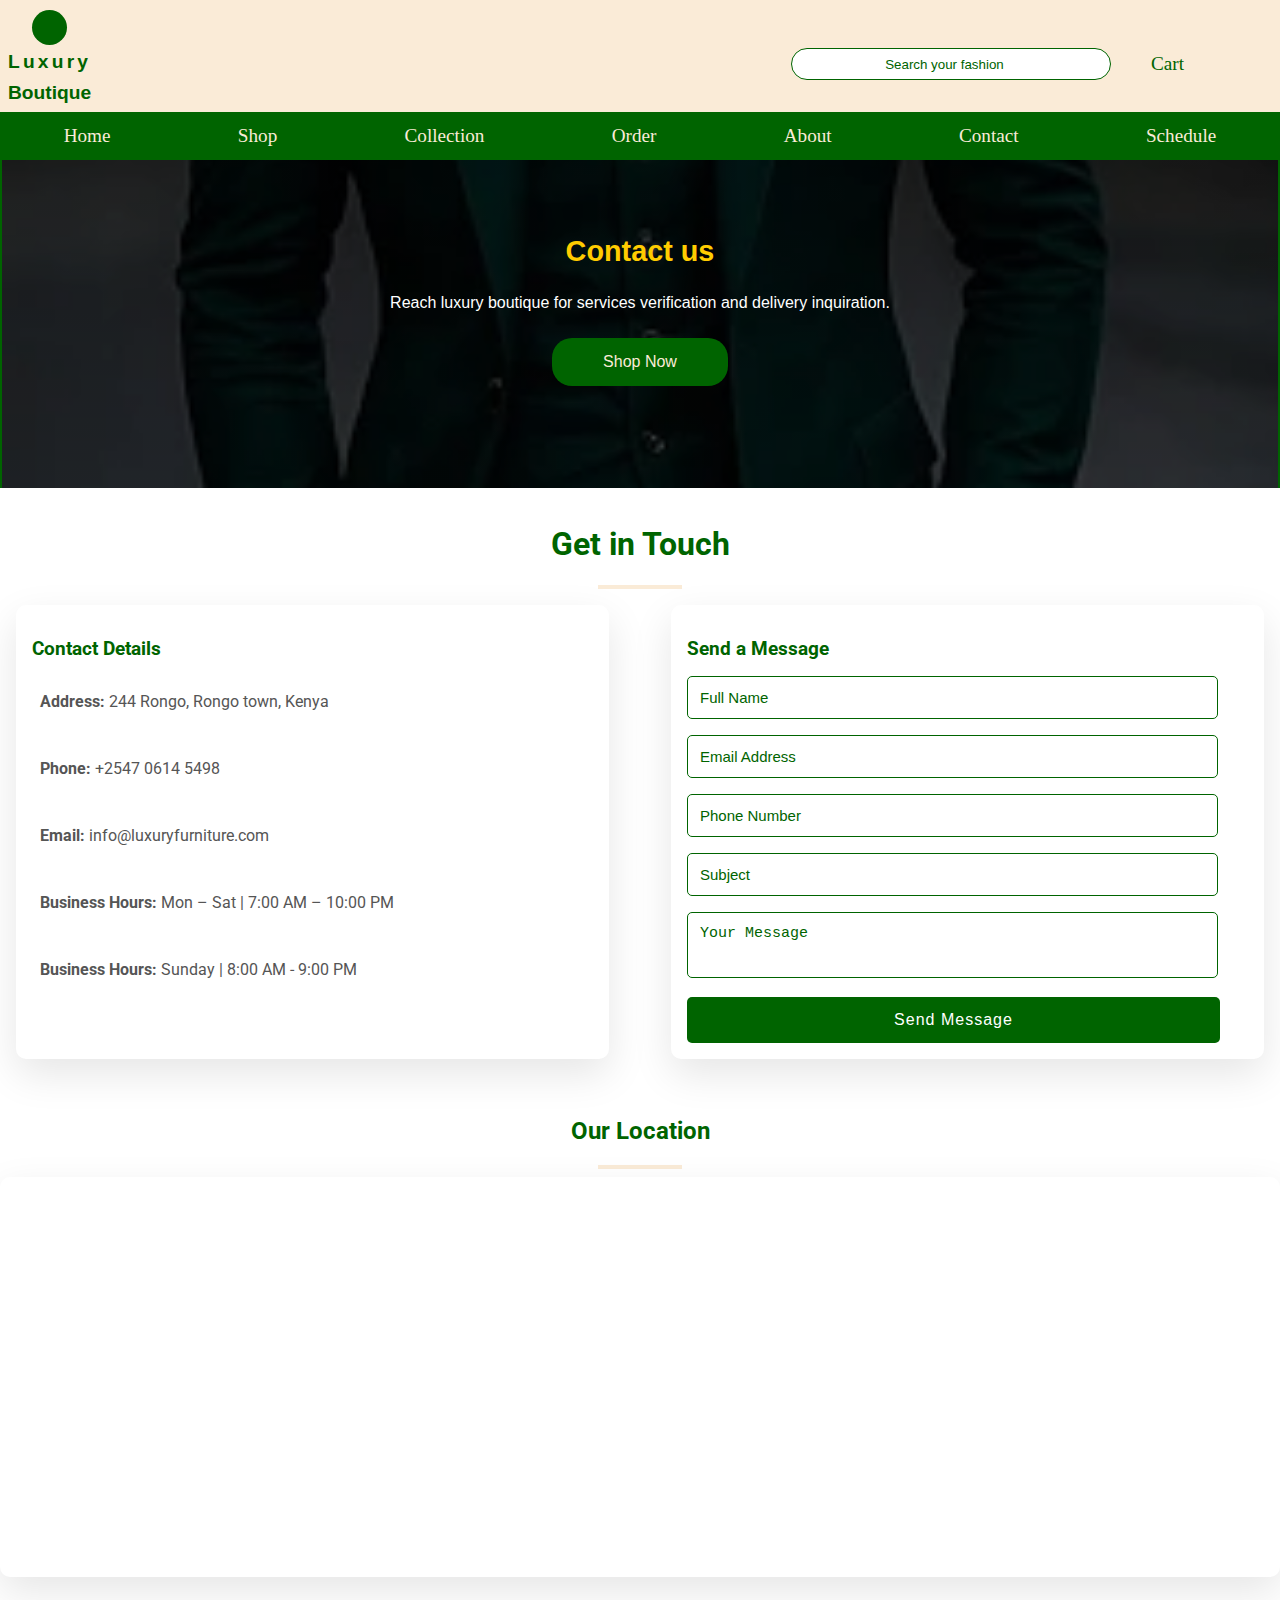
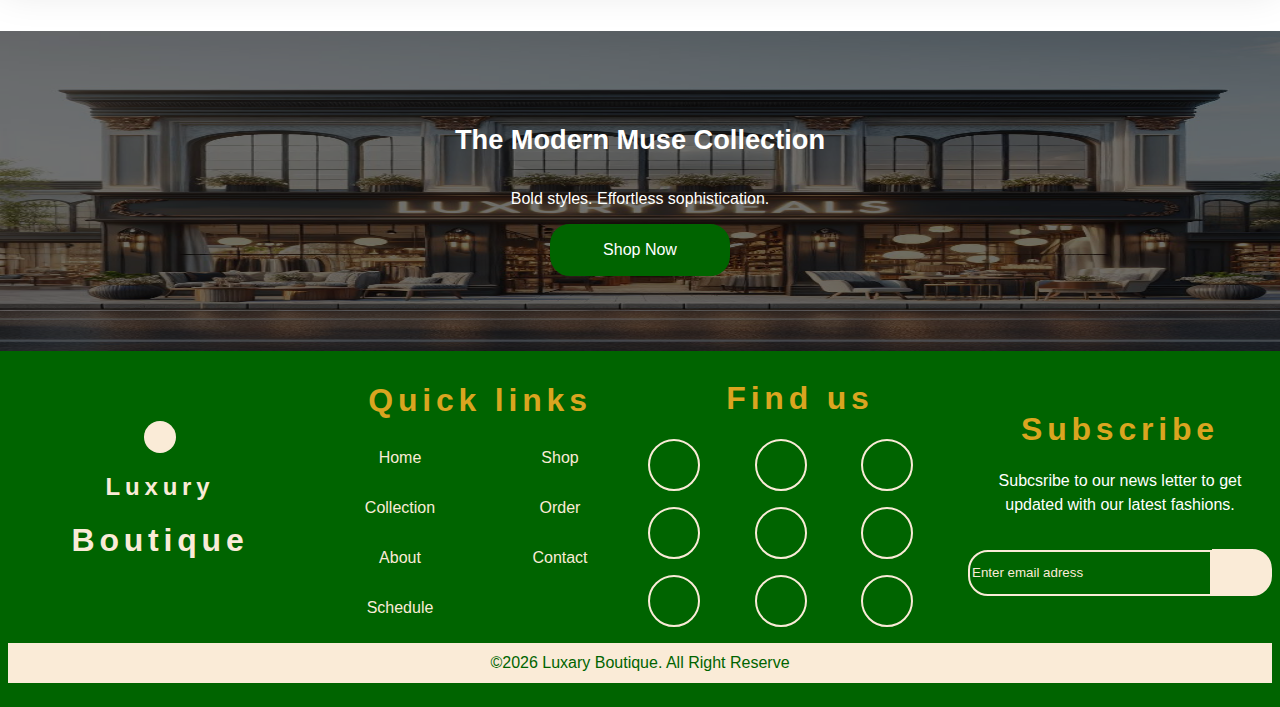
<file: contact.html>
<!DOCTYPE html>
<html lang="en">
<head>
    <meta charset="UTF-8">
    <meta name="viewport" content="width=device-width, initial-scale=1.0">
    <title>Luxury Boutique.order</title>
     <link rel="preconnect" href="https://fonts.googleapis.com">
    <link rel="preconnect" href="https://fonts.gstatic.com" crossorigin>
    <link href="https://fonts.googleapis.com/css2?family=Roboto&display=swap" rel="stylesheet">
    <link rel="stylesheet"
      href="https://cdnjs.cloudflare.com/ajax/libs/font-awesome/6.5.1/css/all.min.css"
      integrity="sha512-DTOQO9RWCH3ppGqcWaEA1BIZOC6xxalwEsw9c2QQeAIftl+Vegovlnee1c9QX4TctnWMn13TZye+giMm8e2LwA=="
      crossorigin="anonymous"
      referrerpolicy="no-referrer" />
      <link rel="stylesheet" href="contact.css">
</head>
<body>
    <header>
        <div class="header-container">

            <!--logo and name-->
           <a href="index.html" class="logo">
             <div class="logo-and-brand-nanme">
                <i class="fa-solid fa-star"></i>

                <!--brand name-->
                <div class="brand-name">
                    <h1>
                        Luxury
                    </h1>
                    <h2>
                        Boutique
                    </h2>
                </div>


            </div>

           </a>
          <div class="sub">
             <div class="search-andcart">
            
            <!--search-->
            <div class="search-container">
                <input type="search" name="" id="" placeholder="Search your fashion">
            </div>
            <!--cart-->
            <div class="cart">
                  <a href="cart.html"><i class="fas fa-cart-shopping"></i> Cart</a>
            </div>

            <!--language-->
            <div class="laguage">
                <button id="language" class="language"><i class="fas fa-globe"></i></button>
                <div class="mylaguages-container">
                    <button type="button">English</button>
                     <button type="button">Kiswahili</button>
                      <button type="button">French</button>
                       <button type="button">Itali</button>
                        <button type="button">Japanese</button>
                         <button type="button">Chinese</button>
                          <button type="button">Ispanish</button>
                </div>
            </div>
           </div>
          </div>
        </div>

        <div class="header-sublinks">
            <div class="sublink-container">
                <button type="button" class="link-button"><i class="fa-solid fa-bars"></i></button>
                <div class="sublinks">
                   <a href="index.html"><i class="fas fa-home"></i> Home</a>
                    <a href="shop.html"><i class="fas fa-bag-shopping"></i> Shop</a>
                    <a href="collection.html"><i class="fas fa-store"></i> Collection</a>
                    <a href="order.html"><i class="fas fa-box"></i> Order</a>
                    <a href="about.html"><i class="fas fa-info-circle"></i> About</a>
                    <a href="contact.html"><i class="fas fa-envelope"></i> Contact</a>
                    <a href="schedule.html"><i class="fas fa-stopwatch"></i> Schedule</a>
                </div>
            </div>
        </div>
    </header>


    <!-- Booking Hero -->
  <section class="booking-hero">
    <img src="luxary imges\shopping (1).webp" alt="Luxury furniture background" />
    <div class="overlay"></div>
    <div class="hero-content">
      <h1>Contact us</h1>
      <p>Reach luxury boutique for services verification and delivery inquiration.</p>
      <a href="shop.html">Shop Now</a>
    </div>
  </section>

<!-- CONTACT PAGE -->
<section class="contact-page">
    <h1 class="page-title" data-lang="get_in_touch">Get in Touch</h1>
    <hr>

    <div class="cards-container">

        <!-- CONTACT DETAILS CARD -->
        <div class="card links-card">
            <h2 data-lang="contact_details">Contact Details</h2>

            <p><strong data-lang="address_label">Address:</strong> 244 Rongo, Rongo town, Kenya</p>
            <p><strong data-lang="phone_label">Phone:</strong> +2547 0614 5498</p>
            <p><strong data-lang="email_label">Email:</strong> info@luxuryfurniture.com</p>
            <p><strong data-lang="hours_label">Business Hours:</strong> Mon – Sat | 7:00 AM – 10:00 PM</p>
            <p><strong data-lang="sunday_label">Business Hours:</strong> Sunday | 8:00 AM - 9:00 PM</p>
        </div>

        <!-- FORM CARD -->
        <div class="card form-card">
            <h2 data-lang="send_message">Send a Message</h2>

            <form  class="contact-form">
                <input type="text" id="name" data-lang-placeholder="full_name" placeholder="Full Name" required>
                <input type="email" id="email" data-lang-placeholder="email_address" placeholder="Email Address" required>
                <input type="tel" id="number" data-lang-placeholder="phone_number" placeholder="Phone Number">
                <input type="text" id="subject" data-lang-placeholder="subject" placeholder="Subject">
                <textarea rows="5" id="message" data-lang-placeholder="your_message" placeholder="Your Message" required></textarea>
                <button type="submit" data-lang="send_btn" onclick="submitContact()">Send Message</button>
            </form>
        </div>
    </div>

    <!-- MAP -->
    <div class="map-container">
        <h2 data-lang="our_location">Our Location</h2>
        <hr>

       <iframe src="https://www.google.com/maps/embed?pb=!1m18!1m12!1m3!1d3162.938711111111!2d-122.08424948469164!3d37.42199927982598!2m3!1f0!2f0!3f0!3m2!1i1024!2i768!4f13.1!3m3!1m2!1s0x808fb0b5c1a12345%3A0xabcdef1234567890!2sLuxury+Furniture!5e0!3m2!1sen!2sus!4v1678888888888!5m2!1sen!2sus" width="100%" height="400" style="border:0;" allowfullscreen="" loading="lazy" referrerpolicy="no-referrer-when-downgrade"></iframe>
    </div>
</section>


 <section class="collection-banner">
        <img src="luxary imges\call.jpeg" alt="">
  <div class="banner-content">
    <h1 class="collection-title">The Modern Muse Collection</h1>
    <p class="collection-tagline">Bold styles. Effortless sophistication.</p>
    <a href="shop.html" class="collection-cta">Shop Now</a>
  </div>
</section>

<footer>
    <div class="footer-content">

   <div class="footer-logo">
                <i class="fa-solid fa-star"></i>

                <!--brand name-->
                <div class="brand-name">
                    <h2>
                        Luxury
                    </h2>
                    <h1>
                        Boutique
                    </h1>
                </div>
   </div>


   <div class="quick-links">
    <h1>Quick links</h1>
    <div class="link">
                   <a href="index.html"><i class="fas fa-home"></i> Home</a>
                    <a href="shop.html"><i class="fas fa-bag-shopping"></i> Shop</a>
                    <a href="collection.html"><i class="fas fa-store"></i> Collection</a>
                    <a href="order.html"><i class="fas fa-box"></i> Order</a>
                    <a href="about.html"><i class="fas fa-info-circle"></i> About</a>
                    <a href="contact.html"><i class="fas fa-envelope"></i> Contact</a>
                    <a href="schedule.html"><i class="fas fa-stopwatch"></i> Schedule</a>
    </div>
   </div>


   <div class="social-links">
    <h1>Find us</h1>

    <div class="social">
        <a href="https://www.facebook.com/p/The-Luxury-Boutique-100088169375048/"><i class="fa-brands fa-facebook"></i></a>
         <a href="https://www.tiktok.com/discover/luxury-boutique"><i class="fa-brands fa-tiktok"></i></a>
          <a href="https://www.instagram.com/luxuryboutiqueofficial/"><i class="fa-brands fa-instagram"></i></a>
           <a href="https://x.com/luxurygroup"><i class="fa-brands fa-twitter"></i></a>
            <a href="https://t.me/+wiGXJAA9kZ81OGRl"><i class="fa-brands fa-telegram"></i></a>
             <a href="https://www.youtube.com/hashtag/luxuryboutique"><i class="fa-brands fa-youtube"></i></a>
             <a href="https://uk.linkedin.com/company/luxury-boutique-collections"><i class="fa-brands fa-linkedin"></i></a>
              <a href="mailto:royferdinard8@gmail.com?subject=Hello&body=I%20can%20see%20you%20want%20to%20conduct%20your%20shoping%20with%20luxury%20boutique"><i class="fa-solid fa-envelope"></i></a>
               <a href="tel:254706145498"><i class="fa-solid fa-phone"></i></a>
    </div>
   </div>


   <div class="newsletter">
    <h1>Subscribe</h1>
    <p>
        Subcsribe to our news letter to get updated with our latest fashions.
    </p>
    <div class="input-button">
        <input type="email" name="" id="" placeholder="Enter email adress">
        <button type="submit"><i class="fa-solid fa-paper-plane"></i></button>
    </div>
   </div>
    </div>
    <p class="copy">&copy;2026 Luxary Boutique. All Right Reserve</p>
</footer>



<script src="co.tact.js"></script>
</body>
</html>
</file>
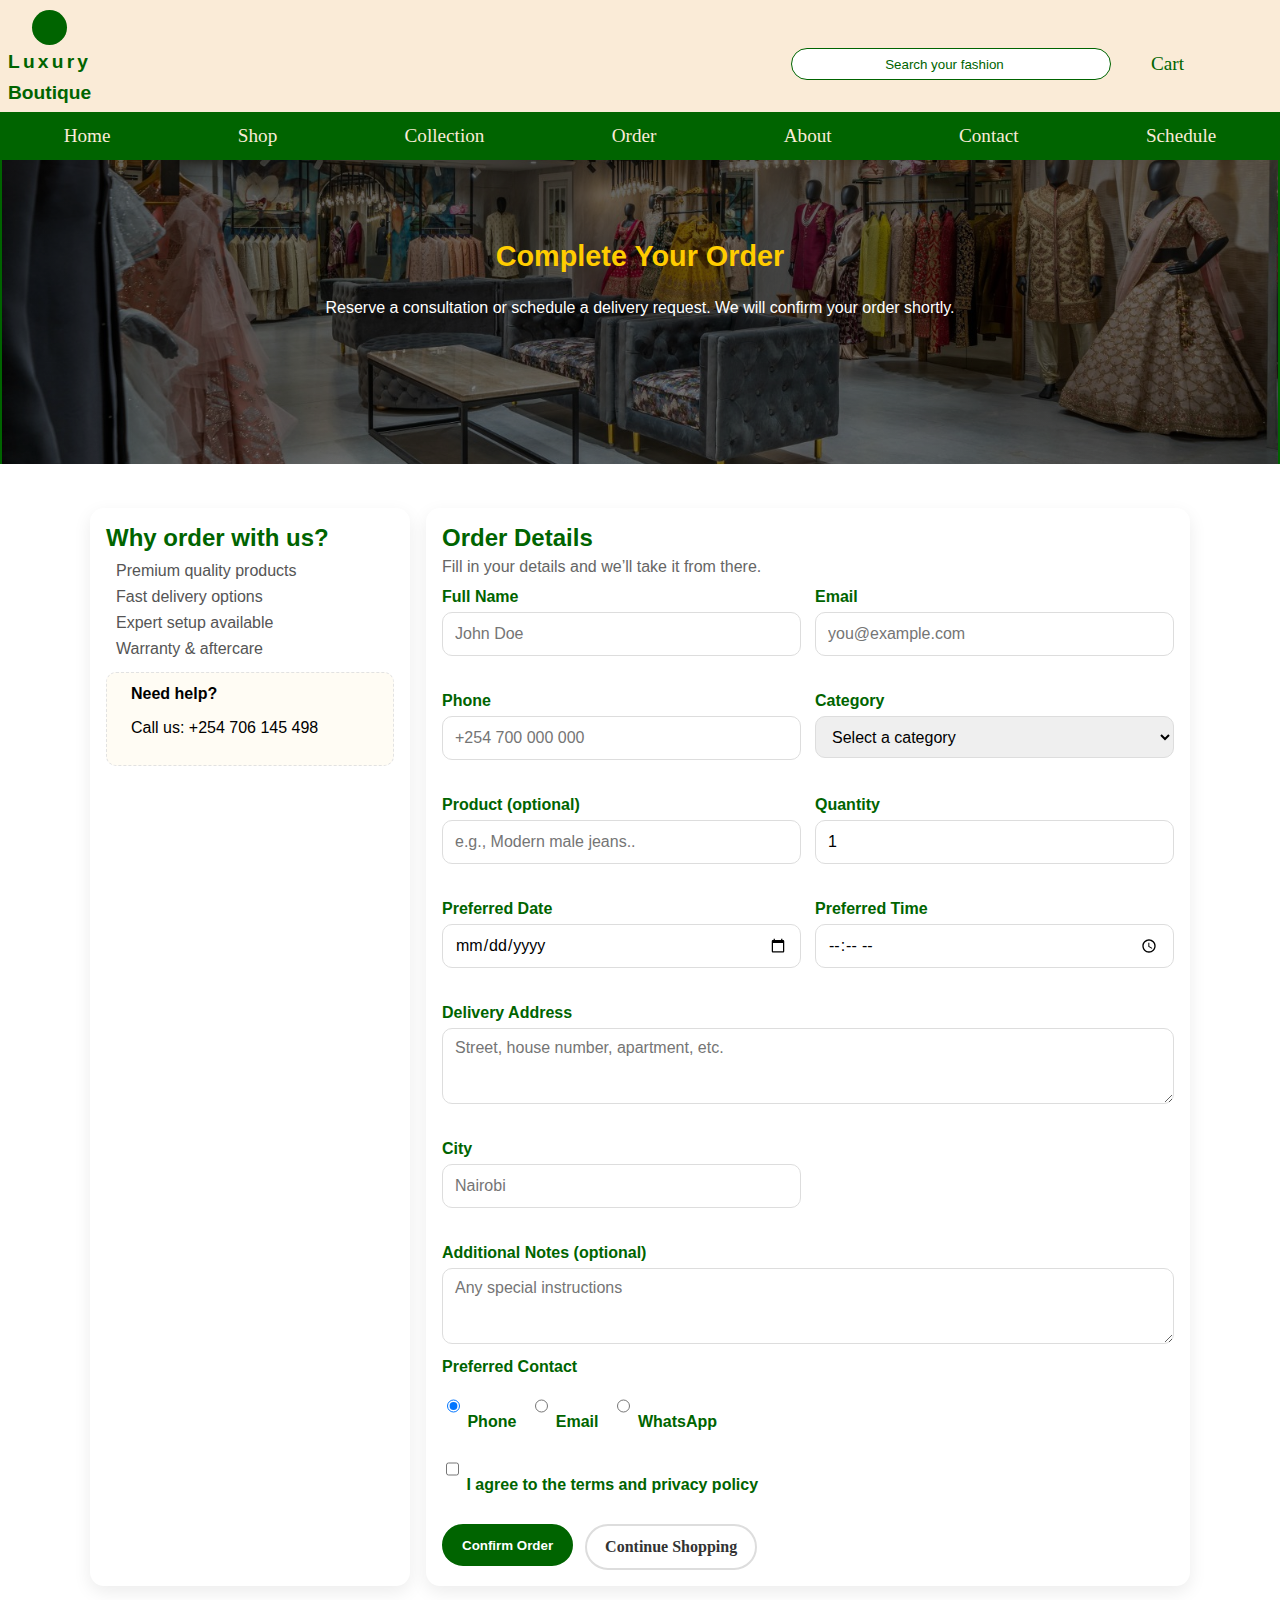
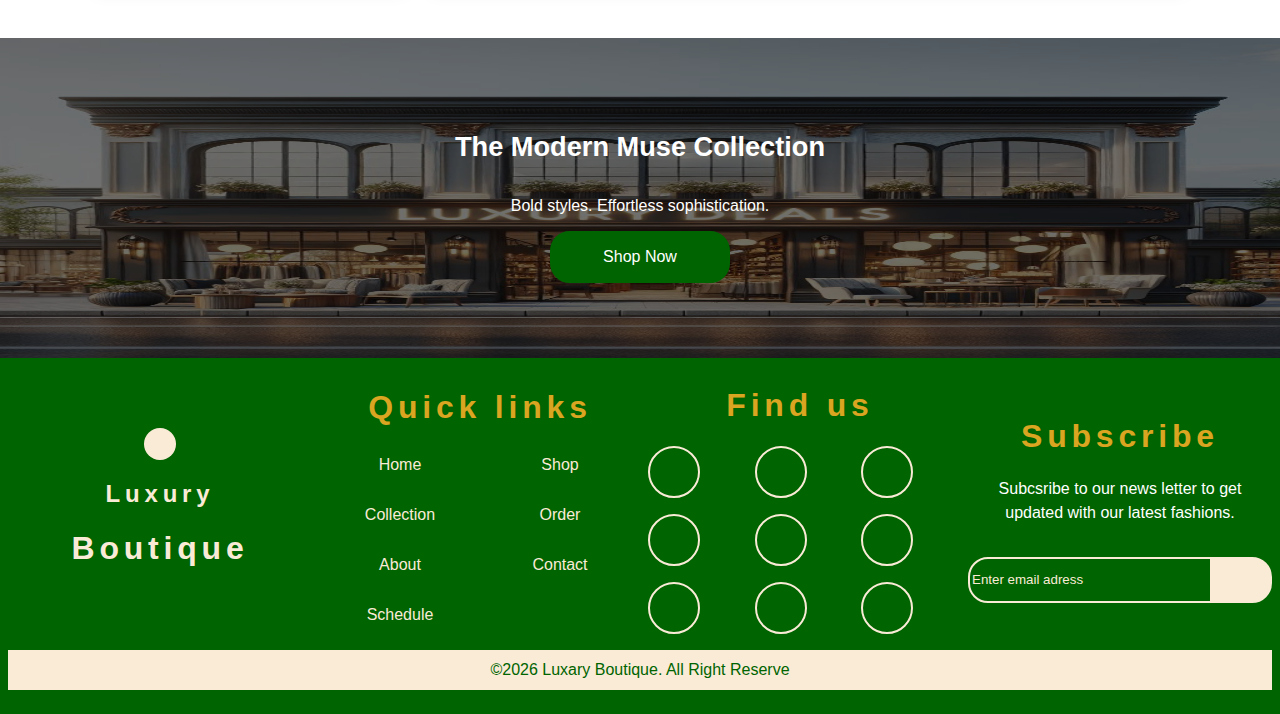
<file: order.html>
<!DOCTYPE html>
<html lang="en">
<head>
    <meta charset="UTF-8">
    <meta name="viewport" content="width=device-width, initial-scale=1.0">
    <title>Luxury Boutique.order</title>
     <link rel="preconnect" href="https://fonts.googleapis.com">
    <link rel="preconnect" href="https://fonts.gstatic.com" crossorigin>
    <link href="https://fonts.googleapis.com/css2?family=Roboto&display=swap" rel="stylesheet">
    <link rel="stylesheet"
      href="https://cdnjs.cloudflare.com/ajax/libs/font-awesome/6.5.1/css/all.min.css"
      integrity="sha512-DTOQO9RWCH3ppGqcWaEA1BIZOC6xxalwEsw9c2QQeAIftl+Vegovlnee1c9QX4TctnWMn13TZye+giMm8e2LwA=="
      crossorigin="anonymous"
      referrerpolicy="no-referrer" />
      <link rel="stylesheet" href="order.css">
</head>
<body>
    <header>
        <div class="header-container">

            <!--logo and name-->
           <a href="index.html" class="logo">
             <div class="logo-and-brand-nanme">
                <i class="fa-solid fa-star"></i>

                <!--brand name-->
                <div class="brand-name">
                    <h1>
                        Luxury
                    </h1>
                    <h2>
                        Boutique
                    </h2>
                </div>


            </div>

           </a>
          <div class="sub">
             <div class="search-andcart">
            
            <!--search-->
            <div class="search-container">
                <input type="search" name="" id="" placeholder="Search your fashion">
            </div>
            <!--cart-->
            <div class="cart">
                  <a href="cart.html"><i class="fas fa-cart-shopping"></i> Cart</a>
            </div>

            <!--language-->
            <div class="laguage">
                <button id="language" class="language"><i class="fas fa-globe"></i></button>
                <div class="mylaguages-container">
                    <button type="button">English</button>
                     <button type="button">Kiswahili</button>
                      <button type="button">French</button>
                       <button type="button">Itali</button>
                        <button type="button">Japanese</button>
                         <button type="button">Chinese</button>
                          <button type="button">Ispanish</button>
                </div>
            </div>
           </div>
          </div>
        </div>

        <div class="header-sublinks">
            <div class="sublink-container">
                <button type="button" class="link-button"><i class="fa-solid fa-bars"></i></button>
                <div class="sublinks">
                  <a href="index.html"><i class="fas fa-home"></i> Home</a>
                    <a href="shop.html"><i class="fas fa-bag-shopping"></i> Shop</a>
                    <a href="collection.html"><i class="fas fa-store"></i> Collection</a>
                    <a href="order.html"><i class="fas fa-box"></i> Order</a>
                    <a href="about.html"><i class="fas fa-info-circle"></i> About</a>
                    <a href="contact.html"><i class="fas fa-envelope"></i> Contact</a>
                    <a href="schedule.html"><i class="fas fa-stopwatch"></i> Schedule</a>
                </div>
            </div>
        </div>
    </header>


    <!-- Booking Hero -->
  <section class="booking-hero">
    <img src="luxary imges\call to action.jpg" alt="Luxury furniture background" />
    <div class="overlay"></div>
    <div class="hero-content">
      <h1>Complete Your Order</h1>
      <p>Reserve a consultation or schedule a delivery request. We will confirm your order shortly.</p>
    </div>
  </section>

  <!-- Booking Form -->
  <section class="booking-wrapper">
    <aside class="booking-aside">
      <h2>Why order with us?</h2>
      <ul>
        <li><i class="fa-solid fa-badge-check"></i> Premium quality products</li>
        <li><i class="fa-solid fa-truck"></i> Fast delivery options</li>
        <li><i class="fa-solid fa-bag-shopping"></i> Expert setup available</li>
        <li><i class="fa-solid fa-shield"></i> Warranty & aftercare</li>
      </ul>
      <div class="aside-card">
        <i class="fa-solid fa-phone"></i>
        <div>
          <strong>Need help?</strong>
          <p>Call us: +254 706 145 498</p>
        </div>
      </div>
    </aside>

    <form id="booking-form" class="booking-form" novalidate>
      <div class="form-head">
        <h2>Order Details</h2>
        <p>Fill in your details and we’ll take it from there.</p>
      </div>

      <div class="grid">
        <div class="field">
          <label for="fullName">Full Name</label>
          <input id="fullName" name="fullName" type="text" placeholder="John Doe" required />
          <small class="error"></small>
        </div>

        <div class="field">
          <label for="email">Email</label>
          <input id="email" name="email" type="email" placeholder="you@example.com" required />
          <small class="error"></small>
        </div>

        <div class="field">
          <label for="phone">Phone</label>
          <input id="phone" name="phone" type="tel" placeholder="+254 700 000 000" required />
          <small class="error"></small>
        </div>

        <div class="field">
          <label for="category">Category</label>
          <select id="category" name="category" required>
            <option value="" disabled selected>Select a category</option>
            <option value="Sofa">Men fashion</option>
            <option value="Bed">Women fashion</option>
            <option value="Dining Set">Male teen fashion</option>
            <option value="Sideboard">Female teen fashion</option>
            <option value="Office Furniture">Male kids fashion</option>
            <option value="Luxury Chair">Female kids fashion</option>
             <option value="Luxury Chair">Accessories</option>
          </select>
          <small class="error"></small>
        </div>

        <div class="field">
          <label for="product">Product (optional)</label>
          <input id="product" name="product" type="text" placeholder="e.g., Modern male jeans.." />
        </div>

        <div class="field">
          <label for="quantity">Quantity</label>
          <input id="quantity" name="quantity" type="number" min="1" step="1" value="1" required />
          <small class="error"></small>
        </div>

        <div class="field">
          <label for="date">Preferred Date</label>
          <input id="date" name="date" type="date" required />
          <small class="error"></small>
        </div>

        <div class="field">
          <label for="time">Preferred Time</label>
          <input id="time" name="time" type="time" />
        </div>

        <div class="field wide">
          <label for="address">Delivery Address</label>
          <textarea id="address" name="address" rows="3" placeholder="Street, house number, apartment, etc." required></textarea>
          <small class="error"></small>
        </div>

        <div class="field">
          <label for="city">City</label>
          <input id="city" name="city" type="text" placeholder="Nairobi" required />
          <small class="error"></small>
        </div>

        <div class="field wide">
          <label for="notes">Additional Notes (optional)</label>
          <textarea id="notes" name="notes" rows="3" placeholder="Any special instructions"></textarea>
        </div>

        <div class="field">
          <label>Preferred Contact</label>
          <div class="radio-group">
            <label><input type="radio" name="contactMethod" value="Phone" checked /> Phone</label>
            <label><input type="radio" name="contactMethod" value="Email" /> Email</label>
            <label><input type="radio" name="contactMethod" value="WhatsApp" /> WhatsApp</label>
          </div>
        </div>

        <div class="field wide terms">
          <label>
            <input type="checkbox" id="agree" required /> I agree to the terms and privacy policy
          </label>
          <small class="error"></small>
        </div>
      </div>

      <div class="actions">
        <button type="submit" class="primary">Confirm Order</button>
        <a class="secondary" href="shop.html">Continue Shopping</a>
      </div>

      <div id="booking-success" class="success hidden">
        <i class="fa-solid fa-circle-check"></i>
        <h3>Order received</h3>
        <p>Thank you! We will contact you shortly to confirm your order.</p>
        <a href="index.html" class="go-home">Go Home</a>
      </div>
    </form>
  </section>

   <section class="collection-banner">
        <img src="luxary imges\call.jpeg" alt="">
  <div class="banner-content">
    <h1 class="collection-title">The Modern Muse Collection</h1>
    <p class="collection-tagline">Bold styles. Effortless sophistication.</p>
    <a href="shop.html" class="collection-cta">Shop Now</a>
  </div>
</section>

<footer>
    <div class="footer-content">

   <div class="footer-logo">
                <i class="fa-solid fa-star"></i>

                <!--brand name-->
                <div class="brand-name">
                    <h2>
                        Luxury
                    </h2>
                    <h1>
                        Boutique
                    </h1>
                </div>
   </div>


   <div class="quick-links">
    <h1>Quick links</h1>
    <div class="link">
                  <a href="index.html"><i class="fas fa-home"></i> Home</a>
                    <a href="shop.html"><i class="fas fa-bag-shopping"></i> Shop</a>
                    <a href="collection.html"><i class="fas fa-store"></i> Collection</a>
                    <a href="order.html"><i class="fas fa-box"></i> Order</a>
                    <a href="about.html"><i class="fas fa-info-circle"></i> About</a>
                    <a href="contact.html"><i class="fas fa-envelope"></i> Contact</a>
                    <a href="schedule.html"><i class="fas fa-stopwatch"></i> Schedule</a>
    </div>
   </div>


   <div class="social-links">
    <h1>Find us</h1>

    <div class="social">
        <a href="https://www.facebook.com/p/The-Luxury-Boutique-100088169375048/"><i class="fa-brands fa-facebook"></i></a>
         <a href="https://www.tiktok.com/discover/luxury-boutique"><i class="fa-brands fa-tiktok"></i></a>
          <a href="https://www.instagram.com/luxuryboutiqueofficial/"><i class="fa-brands fa-instagram"></i></a>
           <a href="https://x.com/luxurygroup"><i class="fa-brands fa-twitter"></i></a>
            <a href="https://t.me/+wiGXJAA9kZ81OGRl"><i class="fa-brands fa-telegram"></i></a>
             <a href="https://www.youtube.com/hashtag/luxuryboutique"><i class="fa-brands fa-youtube"></i></a>
             <a href="https://uk.linkedin.com/company/luxury-boutique-collections"><i class="fa-brands fa-linkedin"></i></a>
              <a href="mailto:royferdinard8@gmail.com?subject=Hello&body=I%20can%20see%20you%20want%20to%20conduct%20your%20shoping%20with%20luxury%20boutique"><i class="fa-solid fa-envelope"></i></a>
               <a href="tel:254706145498"><i class="fa-solid fa-phone"></i></a>
    </div>
   </div>


   <div class="newsletter">
    <h1>Subscribe</h1>
    <p>
        Subcsribe to our news letter to get updated with our latest fashions.
    </p>
    <div class="input-button">
        <input type="email" name="" id="" placeholder="Enter email adress">
        <button type="submit"><i class="fa-solid fa-paper-plane"></i></button>
    </div>
   </div>
    </div>
    <p class="copy">&copy;2026 Luxary Boutique. All Right Reserve</p>
</footer>





<script src="order.js"></script>
</body>
</html>
</file>
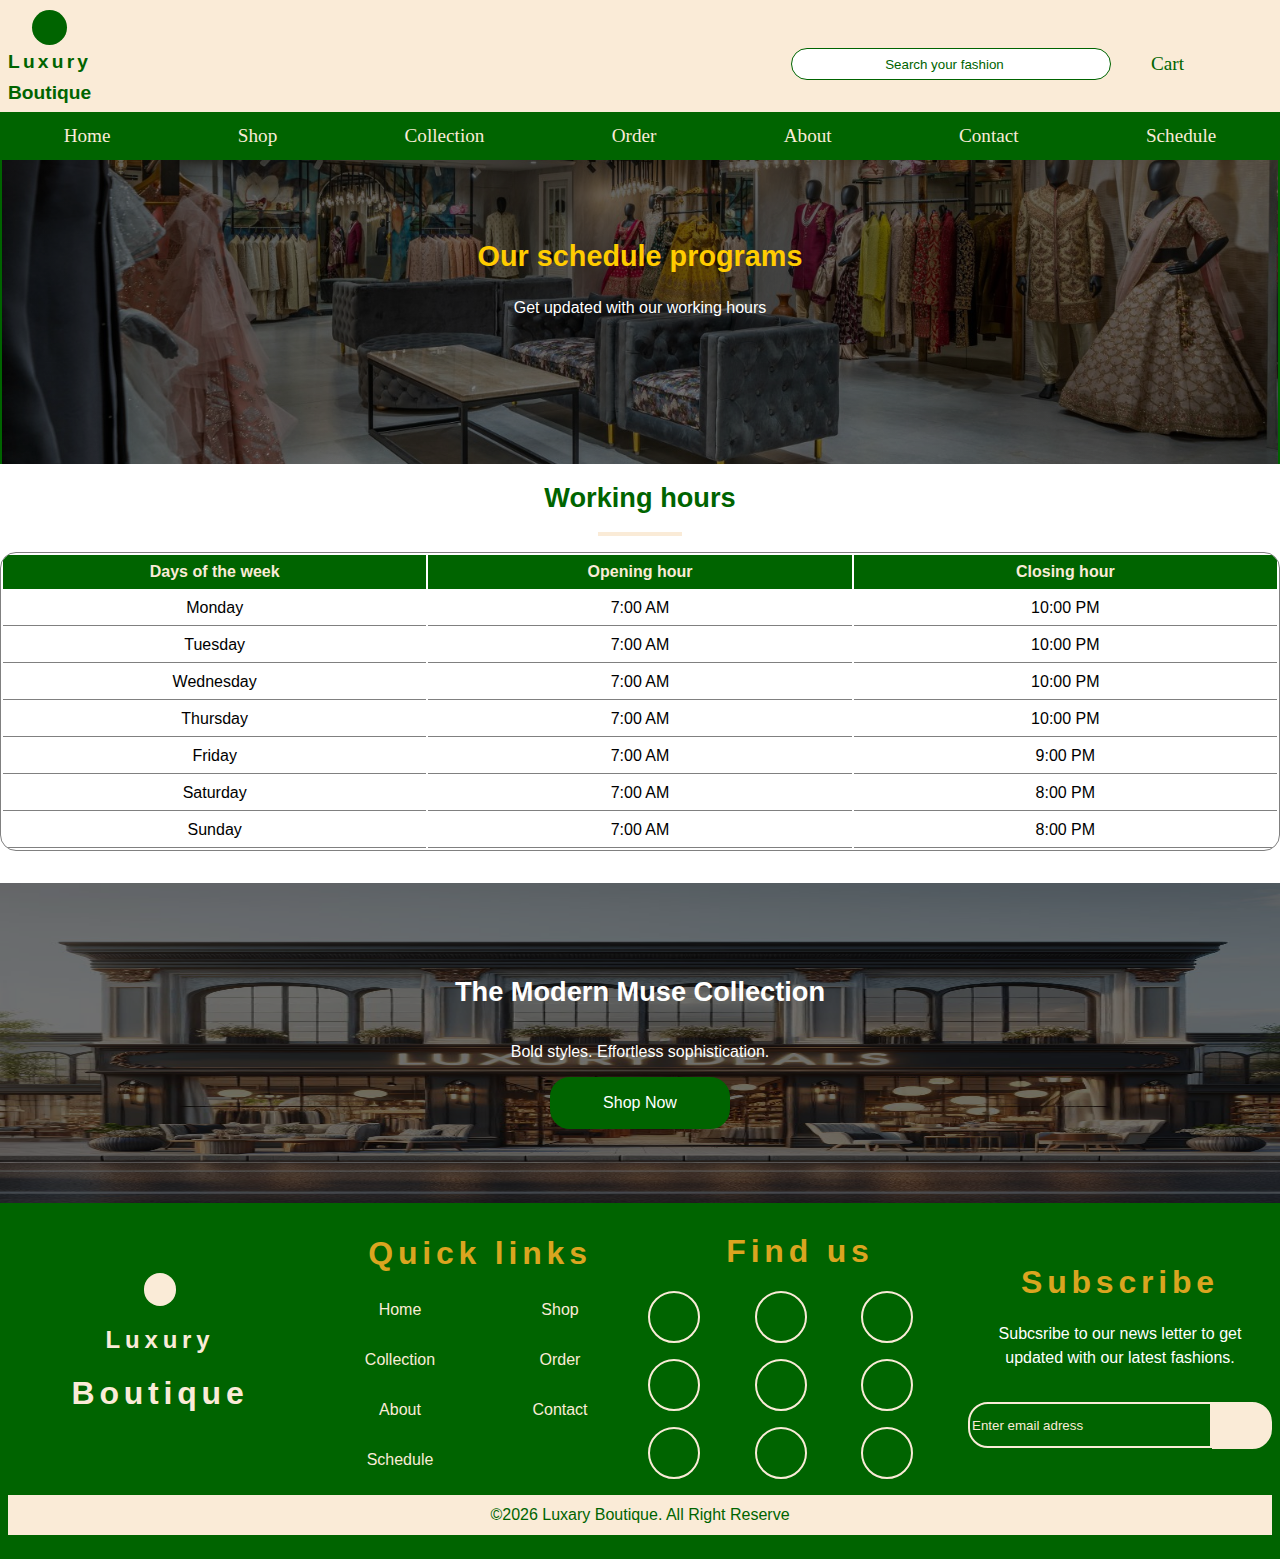
<file: schedule.html>
<!DOCTYPE html>
<html lang="en">
<head>
    <meta charset="UTF-8">
    <meta name="viewport" content="width=device-width, initial-scale=1.0">
    <title>Luxury Boutique.order</title>
     <link rel="preconnect" href="https://fonts.googleapis.com">
    <link rel="preconnect" href="https://fonts.gstatic.com" crossorigin>
    <link href="https://fonts.googleapis.com/css2?family=Roboto&display=swap" rel="stylesheet">
    <link rel="stylesheet"
      href="https://cdnjs.cloudflare.com/ajax/libs/font-awesome/6.5.1/css/all.min.css"
      integrity="sha512-DTOQO9RWCH3ppGqcWaEA1BIZOC6xxalwEsw9c2QQeAIftl+Vegovlnee1c9QX4TctnWMn13TZye+giMm8e2LwA=="
      crossorigin="anonymous"
      referrerpolicy="no-referrer" />
      <link rel="stylesheet" href="schedule.css">
</head>
<body>
    <header>
        <div class="header-container">

            <!--logo and name-->
           <a href="index.html" class="logo">
             <div class="logo-and-brand-nanme">
                <i class="fa-solid fa-star"></i>

                <!--brand name-->
                <div class="brand-name">
                    <h1>
                        Luxury
                    </h1>
                    <h2>
                        Boutique
                    </h2>
                </div>


            </div>

           </a>
          <div class="sub">
             <div class="search-andcart">
            
            <!--search-->
            <div class="search-container">
                <input type="search" name="" id="" placeholder="Search your fashion">
            </div>
            <!--cart-->
            <div class="cart">
                  <a href="cart.html"><i class="fas fa-cart-shopping"></i> Cart</a>
            </div>

            <!--language-->
            <div class="laguage">
                <button id="language" class="language"><i class="fas fa-globe"></i></button>
                <div class="mylaguages-container">
                    <button type="button">English</button>
                     <button type="button">Kiswahili</button>
                      <button type="button">French</button>
                       <button type="button">Itali</button>
                        <button type="button">Japanese</button>
                         <button type="button">Chinese</button>
                          <button type="button">Ispanish</button>
                </div>
            </div>
           </div>
          </div>
        </div>

        <div class="header-sublinks">
            <div class="sublink-container">
                <button type="button" class="link-button"><i class="fa-solid fa-bars"></i></button>
                <div class="sublinks">
                  <a href="index.html"><i class="fas fa-home"></i> Home</a>
                    <a href="shop.html"><i class="fas fa-bag-shopping"></i> Shop</a>
                    <a href="collection.html"><i class="fas fa-store"></i> Collection</a>
                    <a href="order.html"><i class="fas fa-box"></i> Order</a>
                    <a href="about.html"><i class="fas fa-info-circle"></i> About</a>
                    <a href="contact.html"><i class="fas fa-envelope"></i> Contact</a>
                    <a href="schedule.html"><i class="fas fa-stopwatch"></i> Schedule</a>
                </div>
            </div>
        </div>
    </header>


    <!-- Booking Hero -->
  <section class="booking-hero">
    <img src="luxary imges\call to action.jpg" alt="Luxury furniture background" />
    <div class="overlay"></div>
    <div class="hero-content">
      <h1>Our schedule programs</h1>
      <p>Get updated with our working hours </p>
    </div>
  </section>

  <div class="schedule-head">
    <h1>Working hours</h1>
    <hr>
  </div>

  <div class="schedule-container">
    <table>
        <tr>
            <th>Days of the week</th>
            <th>Opening hour</th>
            <th>Closing hour</th>
        </tr>

        <tr>
            <td>Monday</td>
            <td>7:00 AM</td>
            <td>10:00 PM</td>
        </tr>
         <tr>
            <td>Tuesday</td>
            <td>7:00 AM</td>
            <td>10:00 PM</td>
        </tr>
         <tr>
            <td>Wednesday</td>
            <td>7:00 AM</td>
            <td>10:00 PM</td>
        </tr>
         <tr>
            <td>Thursday</td>
            <td>7:00 AM</td>
            <td>10:00 PM</td>
        </tr>
         <tr>
            <td>Friday</td>
            <td>7:00 AM</td>
            <td>9:00 PM</td>
        </tr>
         <tr>
            <td>Saturday</td>
            <td>7:00 AM</td>
            <td>8:00 PM</td>
        </tr>
         <tr>
            <td>Sunday</td>
            <td>7:00 AM</td>
            <td>8:00 PM</td>
        </tr>
    </table>
  </div>


   <section class="collection-banner">
        <img src="luxary imges\call.jpeg" alt="">
  <div class="banner-content">
    <h1 class="collection-title">The Modern Muse Collection</h1>
    <p class="collection-tagline">Bold styles. Effortless sophistication.</p>
    <a href="shop.html" class="collection-cta">Shop Now</a>
  </div>
</section>

<footer>
    <div class="footer-content">

   <div class="footer-logo">
                <i class="fa-solid fa-star"></i>

                <!--brand name-->
                <div class="brand-name">
                    <h2>
                        Luxury
                    </h2>
                    <h1>
                        Boutique
                    </h1>
                </div>
   </div>


   <div class="quick-links">
    <h1>Quick links</h1>
    <div class="link">
                   <a href="index.html"><i class="fas fa-home"></i> Home</a>
                    <a href="shop.html"><i class="fas fa-bag-shopping"></i> Shop</a>
                    <a href="collection.html"><i class="fas fa-store"></i> Collection</a>
                    <a href="order.html"><i class="fas fa-box"></i> Order</a>
                    <a href="about.html"><i class="fas fa-info-circle"></i> About</a>
                    <a href="contact.html"><i class="fas fa-envelope"></i> Contact</a>
                    <a href="schedule.html"><i class="fas fa-stopwatch"></i> Schedule</a>
    </div>
   </div>


   <div class="social-links">
    <h1>Find us</h1>

    <div class="social">
        <a href="https://www.facebook.com/p/The-Luxury-Boutique-100088169375048/"><i class="fa-brands fa-facebook"></i></a>
         <a href="https://www.tiktok.com/discover/luxury-boutique"><i class="fa-brands fa-tiktok"></i></a>
          <a href="https://www.instagram.com/luxuryboutiqueofficial/"><i class="fa-brands fa-instagram"></i></a>
           <a href="https://x.com/luxurygroup"><i class="fa-brands fa-twitter"></i></a>
            <a href="https://t.me/+wiGXJAA9kZ81OGRl"><i class="fa-brands fa-telegram"></i></a>
             <a href="https://www.youtube.com/hashtag/luxuryboutique"><i class="fa-brands fa-youtube"></i></a>
             <a href="https://uk.linkedin.com/company/luxury-boutique-collections"><i class="fa-brands fa-linkedin"></i></a>
              <a href="mailto:royferdinard8@gmail.com?subject=Hello&body=I%20can%20see%20you%20want%20to%20conduct%20your%20shoping%20with%20luxury%20boutique"><i class="fa-solid fa-envelope"></i></a>
               <a href="tel:254706145498"><i class="fa-solid fa-phone"></i></a>
    </div>
   </div>


   <div class="newsletter">
    <h1>Subscribe</h1>
    <p>
        Subcsribe to our news letter to get updated with our latest fashions.
    </p>
    <div class="input-button">
        <input type="email" name="" id="" placeholder="Enter email adress">
        <button type="submit"><i class="fa-solid fa-paper-plane"></i></button>
    </div>
   </div>
    </div>
    <p class="copy">&copy;2026 Luxary Boutique. All Right Reserve</p>
</footer>




  <script src="schedule.js"></script>
</body>
</html>
</file>
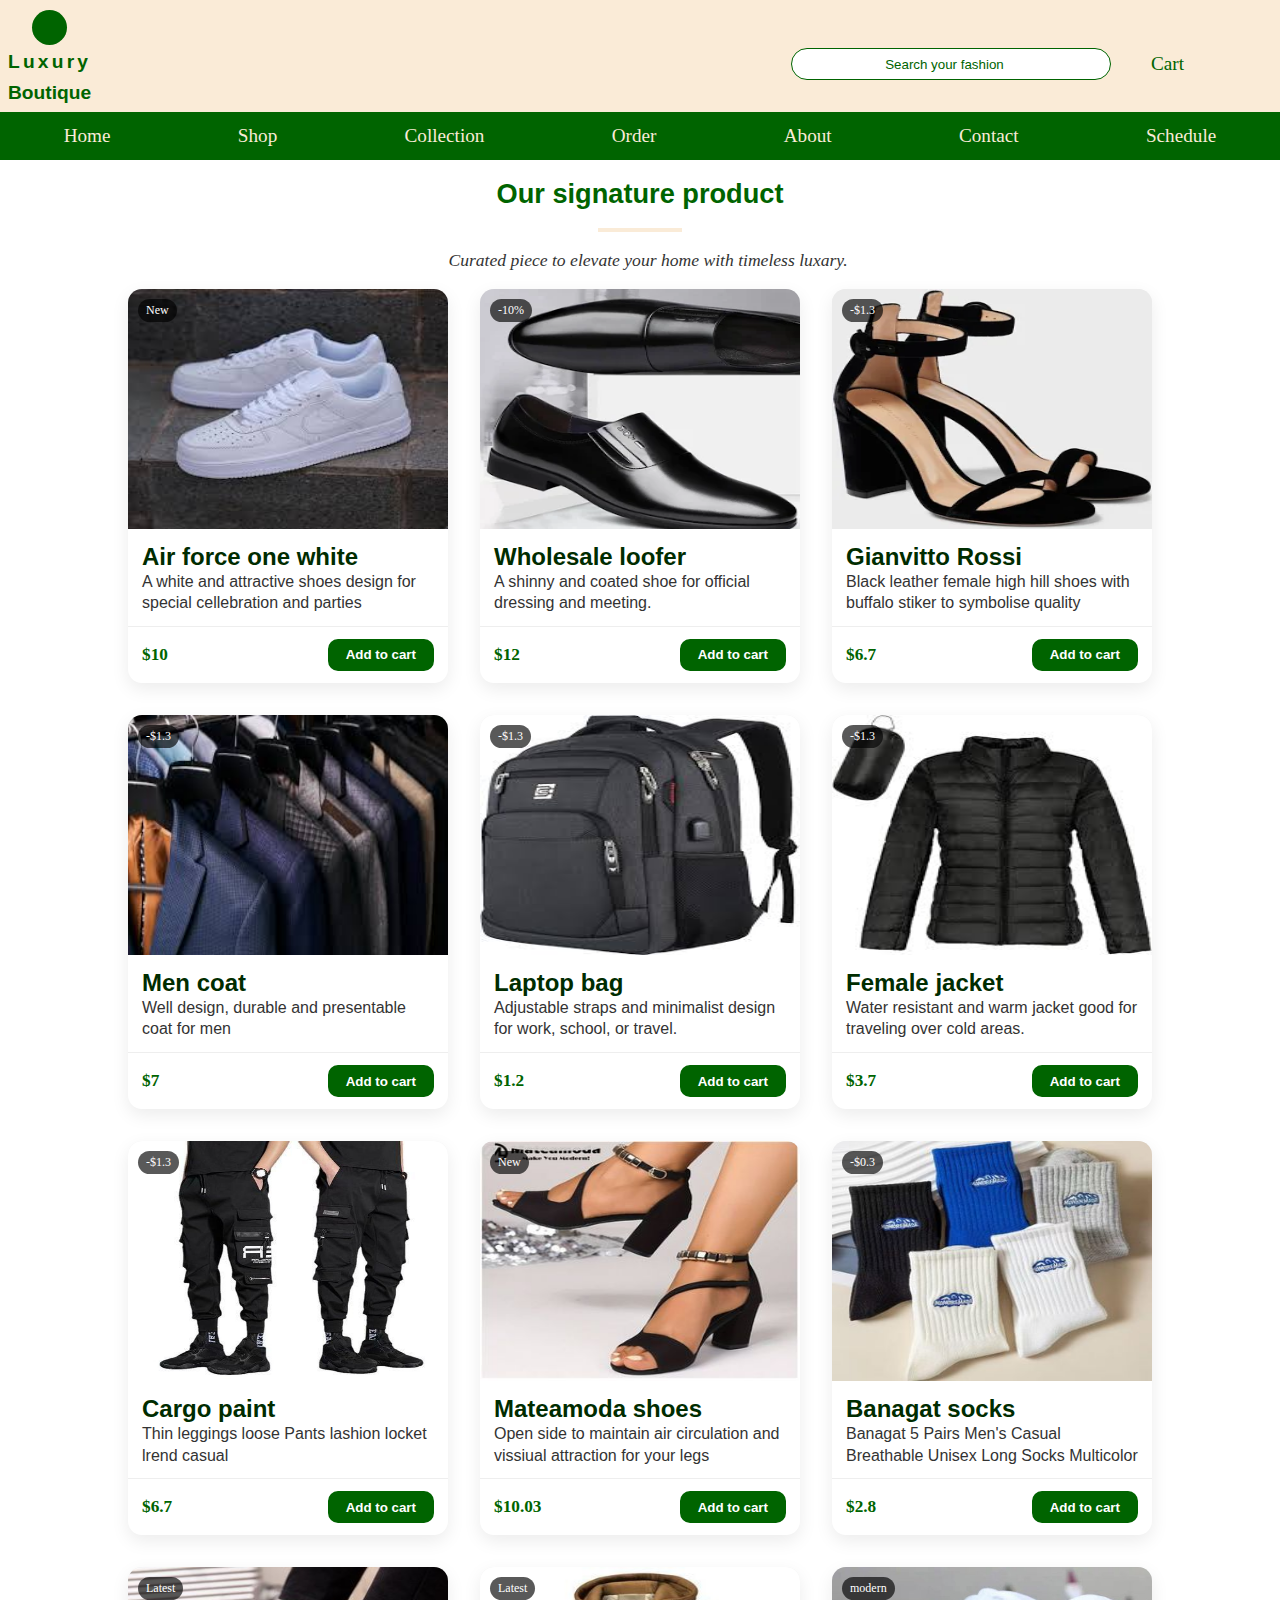
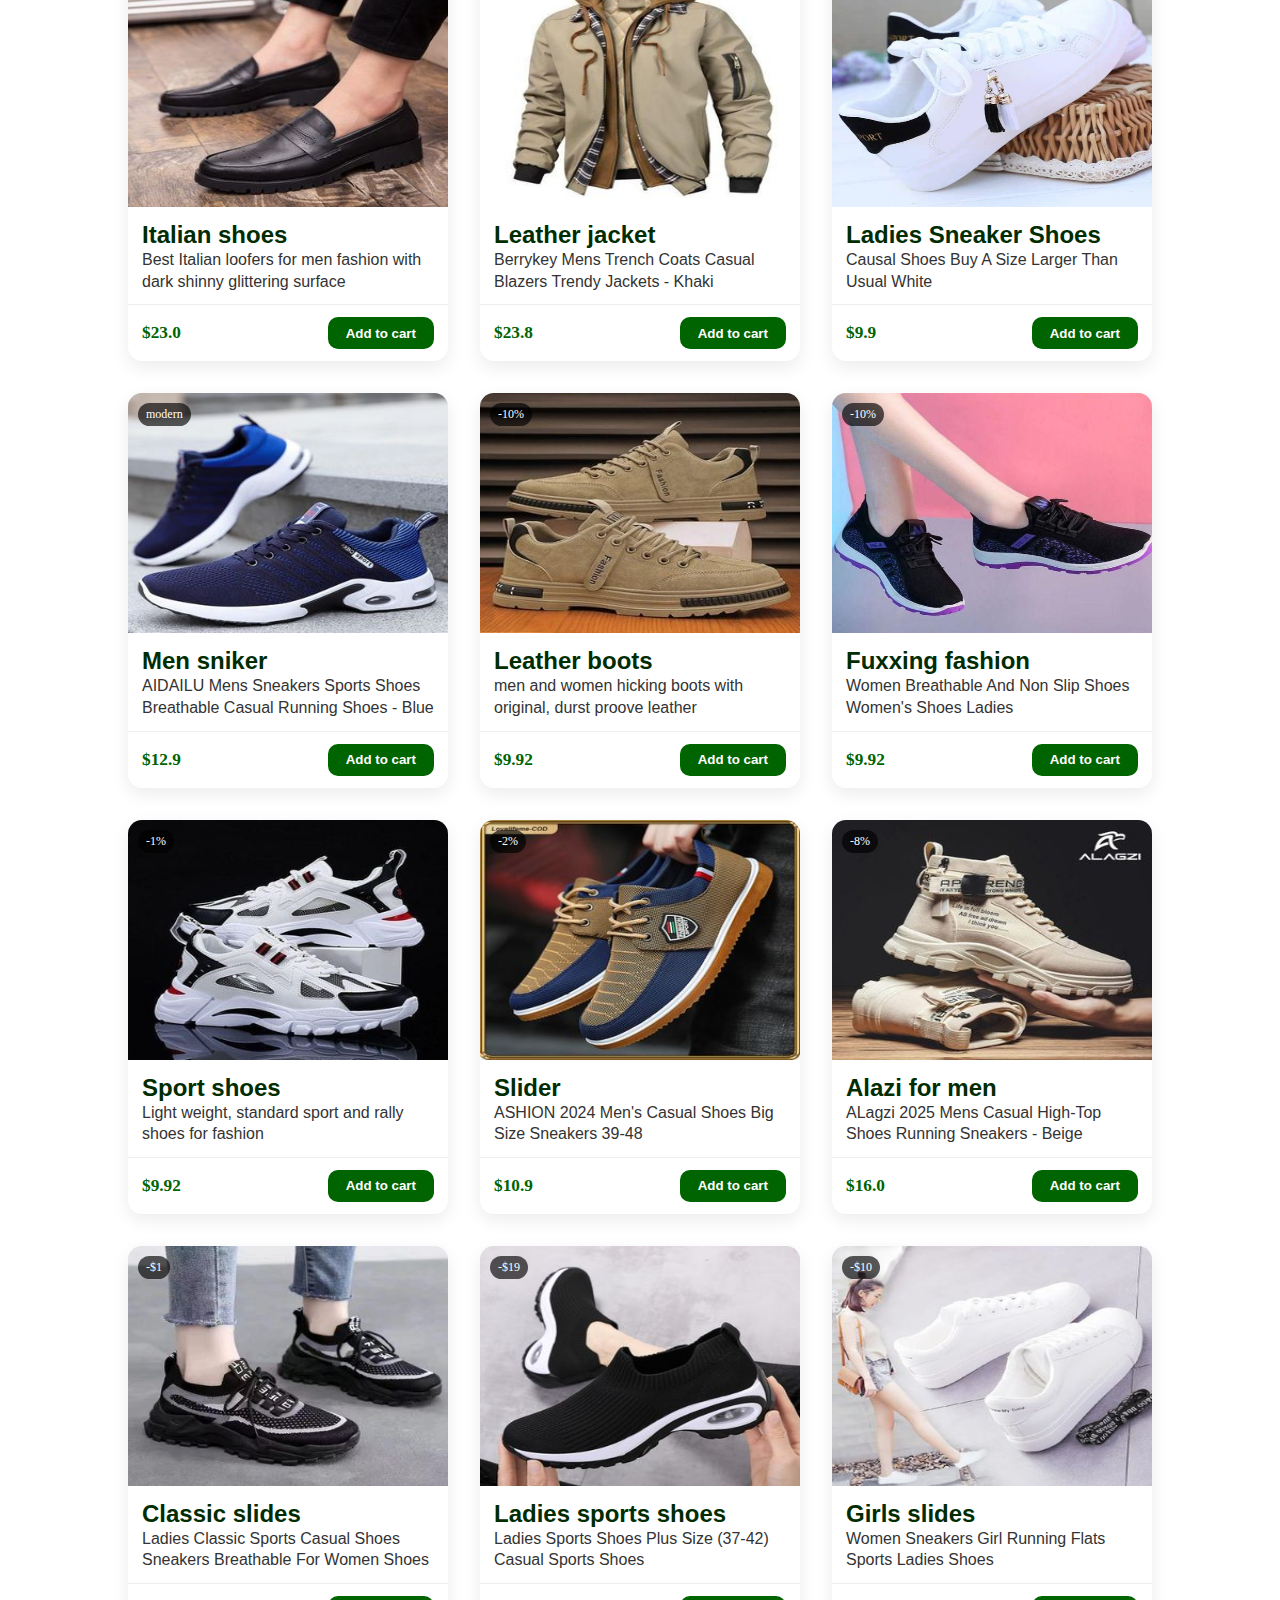
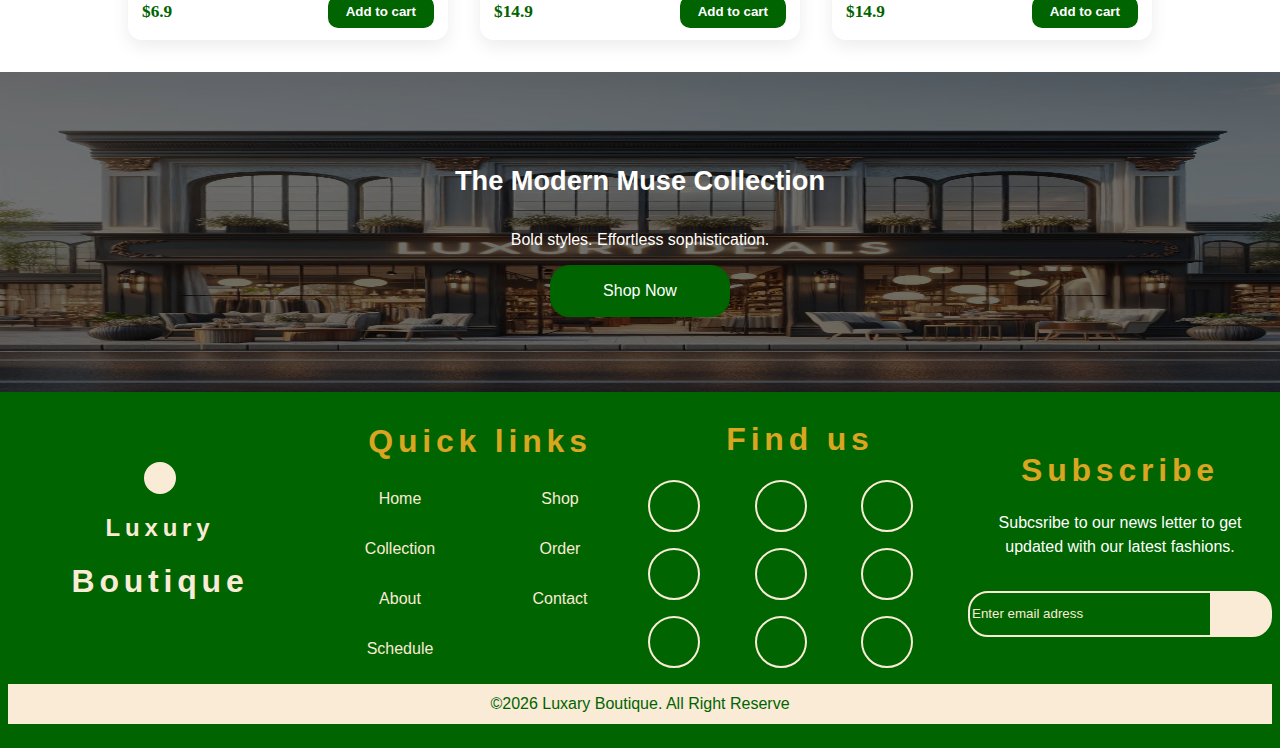
<file: shop.html>
<!DOCTYPE html>
<html lang="en">
<head>
    <meta charset="UTF-8">
    <meta name="viewport" content="width=device-width, initial-scale=1.0">
    <title>Luxury Boutique</title>
     <link rel="preconnect" href="https://fonts.googleapis.com">
    <link rel="preconnect" href="https://fonts.gstatic.com" crossorigin>
    <link href="https://fonts.googleapis.com/css2?family=Roboto&display=swap" rel="stylesheet">
    <link rel="stylesheet"
      href="https://cdnjs.cloudflare.com/ajax/libs/font-awesome/6.5.1/css/all.min.css"
      integrity="sha512-DTOQO9RWCH3ppGqcWaEA1BIZOC6xxalwEsw9c2QQeAIftl+Vegovlnee1c9QX4TctnWMn13TZye+giMm8e2LwA=="
      crossorigin="anonymous"
      referrerpolicy="no-referrer" />
      <link rel="stylesheet" href="shop.css">
</head>
<body>
    <header>
        <div class="header-container">

            <!--logo and name-->
           <a href="index.html" class="logo">
             <div class="logo-and-brand-nanme">
                <i class="fa-solid fa-star"></i>

                <!--brand name-->
                <div class="brand-name">
                    <h1>
                        Luxury
                    </h1>
                    <h2>
                        Boutique
                    </h2>
                </div>


            </div>

           </a>
          <div class="sub">
             <div class="search-andcart">
            
            <!--search-->
            <div class="search-container">
                <input type="search" name="" id="" placeholder="Search your fashion">
            </div>
            <!--cart-->
            <div class="cart">
                  <a href="cart.html"><i class="fas fa-cart-shopping"></i> Cart</a>
            </div>

            <!--language-->
            <div class="laguage">
                <button id="language" class="language"><i class="fas fa-globe"></i></button>
                <div class="mylaguages-container">
                    <button type="button">English</button>
                     <button type="button">Kiswahili</button>
                      <button type="button">French</button>
                       <button type="button">Itali</button>
                        <button type="button">Japanese</button>
                         <button type="button">Chinese</button>
                          <button type="button">Ispanish</button>
                </div>
            </div>
           </div>
          </div>
        </div>

        <div class="header-sublinks">
            <div class="sublink-container">
                <button type="button" class="link-button"><i class="fa-solid fa-bars"></i></button>
                <div class="sublinks">
                  <a href="index.html"><i class="fas fa-home"></i> Home</a>
                    <a href="shop.html"><i class="fas fa-bag-shopping"></i> Shop</a>
                    <a href="collection.html"><i class="fas fa-store"></i> Collection</a>
                    <a href="order.html"><i class="fas fa-box"></i> Order</a>
                    <a href="about.html"><i class="fas fa-info-circle"></i> About</a>
                    <a href="contact.html"><i class="fas fa-envelope"></i> Contact</a>
                    <a href="schedule.html"><i class="fas fa-stopwatch"></i> Schedule</a>
                </div>
            </div>
        </div>
    </header>



     <div class="signature-production-head">
        <h1>
            Our signature product
        </h1>
        <hr>
        <p>
            Curated piece to elevate your home with timeless luxary.
        </p>
    </div>

    <div class="signature-container">
        <div class="signature">
           <div class="signature-image">
            <img src="luxary imges\air force1.jfif" alt="">
           </div>
            <div class="signature-content">
                <h6>
                Air force one white
            </h6>
            <p>
                A white and attractive shoes design for special cellebration and parties
            </p>
            </div>
            <span class="sticker">New</span>
            <div class="cart-price">
                <span>$10</span>
                <button class="add-button" onclick="addtocart()">Add to cart</button>
            </div>
        </div>



         <div class="signature">
           <div class="signature-image">
            <img src="luxary imges\loofers.webp" alt="">
           </div>
            <div class="signature-content">
                <h6>
                Wholesale loofer
            </h6>
            <p>
                A shinny and coated shoe for official dressing and meeting.
            </p>
            </div>
            <span class="sticker">-10%</span>
            <div class="cart-price">
                <span>$12</span>
                <button class="add-button"  onclick="addtocart()">Add to cart</button>
            </div>
        </div>


        <div class="signature">
           <div class="signature-image">
            <img src="luxary imges\gian.webp" alt="">
           </div>
            <div class="signature-content">
                <h6>
               Gianvitto Rossi
            </h6>
            <p>
               Black leather female high hill shoes with buffalo stiker to symbolise quality
            </p>
            </div>
            <span class="sticker">-$1.3</span>
            <div class="cart-price">
                <span>$6.7</span>
                 <button class="add-button" onclick="addtocart()">Add to cart</button>
            </div>
        </div>

        <div class="signature">
           <div class="signature-image">
            <img src="luxary imges\coat.jfif" alt="">
           </div>
            <div class="signature-content">
                <h6>
              Men coat
            </h6>
            <p>
               Well design, durable and presentable coat for men 
            </p>
            </div>
            <span class="sticker">-$1.3</span>
            <div class="cart-price">
                <span>$7</span>
                <button class="add-button" onclick="addtocart()">Add to cart</button>
            </div>
        </div>


         <div class="signature">
           <div class="signature-image">
            <img src="luxary imges/laptop.jfif" alt="">
           </div>
            <div class="signature-content">
                <h6>
              Laptop bag
            </h6>
            <p>
              Adjustable straps and minimalist design for work, school, or travel.
            </p>
            </div>
            <span class="sticker">-$1.3</span>
            <div class="cart-price">
                <span>$1.2</span>
                 <button class="add-button" onclick="addtocart()">Add to cart</button>
            </div>
        </div>



         <div class="signature">
           <div class="signature-image">
            <img src="luxary imges/jacke.jfif" alt="">
           </div>
            <div class="signature-content">
                <h6>
              Female jacket
            </h6>
            <p>
             Water resistant and warm jacket good for traveling over cold areas.
            </p>
            </div>
            <span class="sticker">-$1.3</span>
            <div class="cart-price">
                <span>$3.7</span>
                <button class="add-button" onclick="addtocart()">Add to cart</button>
            </div>
        </div>


        
         <div class="signature">
           <div class="signature-image">
            <img src="luxary imges/cargo.jpg" alt="">
           </div>
            <div class="signature-content">
                <h6>
             Cargo paint
            </h6>
            <p>
              Thin leggings loose Pants lashion locket lrend casual
            </p>
            </div>
            <span class="sticker">-$1.3</span>
            <div class="cart-price">
                <span>$6.7</span>
                <button class="add-button" onclick="addtocart()">Add to cart</button>
            </div>
        </div>


        <div class="signature">
           <div class="signature-image">
            <img src="luxary imges/mateamoda.jpg" alt="">
           </div>
            <div class="signature-content">
                <h6>
             Mateamoda  shoes
            </h6>
            <p>
              Open side to maintain air circulation and vissiual attraction for your legs
            </p>
            </div>
            <span class="sticker">New</span>
            <div class="cart-price">
                <span>$10.03</span>
                 <button class="add-button" onclick="addtocart()">Add to cart</button>
            </div>
        </div>


          <div class="signature">
           <div class="signature-image">
            <img src="luxary imges/socks.jpg" alt="">
           </div>
            <div class="signature-content">
                <h6>
            Banagat socks
            </h6>
            <p>
              Banagat 5 Pairs Men's Casual Breathable Unisex Long Socks Multicolor
            </p>
            </div>
            <span class="sticker">-$0.3</span>
            <div class="cart-price">
                <span>$2.8</span>
                 <button class="add-button" onclick="addtocart()">Add to cart</button>
            </div>
        </div>


         <div class="signature">
           <div class="signature-image">
            <img src="luxary imges/itali.jpg" alt="">
           </div>
            <div class="signature-content">
                <h6>
           Italian shoes
            </h6>
            <p>
              Best Italian loofers for men fashion with dark shinny glittering surface
            </p>
            </div>
            <span class="sticker">Latest</span>
            <div class="cart-price">
                <span>$23.0</span>
                 <button class="add-button" onclick="addtocart()">Add to cart</button>
            </div>
        </div>


         <div class="signature">
           <div class="signature-image">
            <img src="luxary imges/lether.jpg" alt="">
           </div>
            <div class="signature-content">
                <h6>
          Leather jacket
            </h6>
            <p>
             Berrykey Mens Trench Coats Casual Blazers Trendy Jackets - Khaki
            </p>
            </div>
            <span class="sticker">Latest</span>
            <div class="cart-price">
                <span>$23.8</span>
                 <button class="add-button" onclick="addtocart()">Add to cart</button>
            </div>
        </div>



          <div class="signature">
           <div class="signature-image">
            <img src="luxary imges/sniker.jpg" alt="">
           </div>
            <div class="signature-content">
                <h6>
           Ladies Sneaker Shoes
            </h6>
            <p>
             Causal Shoes Buy A Size Larger Than Usual White
            </p>
            </div>
            <span class="sticker">modern</span>
            <div class="cart-price">
                <span>$9.9</span>
                <button class="add-button" onclick="addtocart()">Add to cart</button>
            </div>
        </div>


         <div class="signature">
           <div class="signature-image">
            <img src="luxary imges/aidamu.jpg" alt="">
           </div>
            <div class="signature-content">
                <h6>
           Men sniker
            </h6>
            <p>
             AIDAILU Mens Sneakers Sports Shoes Breathable Casual Running Shoes - Blue
            </p>
            </div>
            <span class="sticker">modern</span>
            <div class="cart-price">
                <span>$12.9</span>
                <button class="add-button" onclick="addtocart()">Add to cart</button>
            </div>
        </div>


          <div class="signature">
           <div class="signature-image">
            <img src="luxary imges/boots.jpg" alt="">
           </div>
            <div class="signature-content">
                <h6>
           Leather boots
            </h6>
            <p>
           men and women hicking boots with original, durst proove  leather
            </p>
            </div>
            <span class="sticker">-10%</span>
            <div class="cart-price">
                <span>$9.92</span>
                <button class="add-button" onclick="addtocart()">Add to cart</button>
            </div>
        </div>



          <div class="signature">
           <div class="signature-image">
            <img src="luxary imges/fuxxing.jpg" alt="">
           </div>
            <div class="signature-content">
                <h6>
          Fuxxing fashion
            </h6>
            <p>
          Women Breathable And Non Slip Shoes Women's Shoes Ladies
            </p>
            </div>
            <span class="sticker">-10%</span>
            <div class="cart-price">
                <span>$9.92</span>
                <button class="add-button" onclick="addtocart()">Add to cart</button>
            </div>
        </div>


        <div class="signature">
           <div class="signature-image">
            <img src="luxary imges/sports.jpg" alt="">
           </div>
            <div class="signature-content">
                <h6>
          Sport shoes
            </h6>
            <p>
           Light weight, standard sport and rally shoes for fashion
            </p>
            </div>
            <span class="sticker">-1%</span>
            <div class="cart-price">
                <span>$9.92</span>
                 <button class="add-button" onclick="addtocart()">Add to cart</button>
            </div>
        </div>


         <div class="signature">
           <div class="signature-image">
            <img src="luxary imges/slides.jpg" alt="">
           </div>
            <div class="signature-content">
                <h6>
         Slider
            </h6>
            <p>
         ASHION 2024 Men's Casual Shoes Big Size Sneakers 39-48
            </p>
            </div>
            <span class="sticker">-2%</span>
            <div class="cart-price">
                <span>$10.9</span>
                <button class="add-button" onclick="addtocart()">Add to cart</button>
            </div>
        </div>


           <div class="signature">
           <div class="signature-image">
            <img src="luxary imges/alazi.jpg" alt="">
           </div>
            <div class="signature-content">
                <h6>
        Alazi for men
            </h6>
            <p>
         ALagzi 2025 Mens Casual High-Top Shoes Running Sneakers - Beige
            </p>
            </div>
            <span class="sticker">-8%</span>
            <div class="cart-price">
                <span>$16.0</span>
                 <button class="add-button" onclick="addtocart()">Add to cart</button>
            </div>
        </div>



         <div class="signature">
           <div class="signature-image">
            <img src="luxary imges/classic.jpg" alt="">
           </div>
            <div class="signature-content">
                <h6>
        Classic slides
            </h6>
            <p>
        Ladies Classic Sports Casual Shoes Sneakers Breathable  For Women  Shoes
            </p>
            </div>
            <span class="sticker">-$1</span>
            <div class="cart-price">
                <span>$6.9</span>
                 <button class="add-button" onclick="addtocart()">Add to cart</button>
            </div>
        </div>


        
         <div class="signature">
           <div class="signature-image">
            <img src="luxary imges/sp-ladies.jpg" alt="">
           </div>
            <div class="signature-content">
                <h6>
       Ladies sports shoes
            </h6>
            <p>
       Ladies Sports Shoes Plus Size (37-42) Casual Sports Shoes
            </p>
            </div>
            <span class="sticker">-$19</span>
            <div class="cart-price">
                <span>$14.9</span>
                <button class="add-button" onclick="addtocart()">Add to cart</button>
            </div>
        </div>


        <div class="signature">
           <div class="signature-image">
            <img src="luxary imges/teen.jpg" alt="">
           </div>
            <div class="signature-content">
                <h6>
       Girls slides
            </h6>
            <p>
       Women Sneakers Girl Running Flats Sports Ladies Shoes
            </p>
            </div>
            <span class="sticker">-$10</span>
            <div class="cart-price">
                <span>$14.9</span>
                 <button class="add-button" onclick="addtocart()">Add to cart</button>
            </div>
        </div>









    </div>









    <section class="collection-banner">
        <img src="luxary imges\call.jpeg" alt="">
  <div class="banner-content">
    <h1 class="collection-title">The Modern Muse Collection</h1>
    <p class="collection-tagline">Bold styles. Effortless sophistication.</p>
    <a href="shop.html" class="collection-cta">Shop Now</a>
  </div>
</section>

<footer>
    <div class="footer-content">

   <div class="footer-logo">
                <i class="fa-solid fa-star"></i>

                <!--brand name-->
                <div class="brand-name">
                    <h2>
                        Luxury
                    </h2>
                    <h1>
                        Boutique
                    </h1>
                </div>
   </div>


   <div class="quick-links">
    <h1>Quick links</h1>
    <div class="link">
                  <a href="index.html"><i class="fas fa-home"></i> Home</a>
                    <a href="shop.html"><i class="fas fa-bag-shopping"></i> Shop</a>
                    <a href="collection.html"><i class="fas fa-store"></i> Collection</a>
                    <a href="order.html"><i class="fas fa-box"></i> Order</a>
                    <a href="about.html"><i class="fas fa-info-circle"></i> About</a>
                    <a href="contact.html"><i class="fas fa-envelope"></i> Contact</a>
                    <a href="schedule.html"><i class="fas fa-stopwatch"></i> Schedule</a>
    </div>
   </div>


   <div class="social-links">
    <h1>Find us</h1>

    <div class="social">
      <a href="https://www.facebook.com/p/The-Luxury-Boutique-100088169375048/"><i class="fa-brands fa-facebook"></i></a>
         <a href="https://www.tiktok.com/discover/luxury-boutique"><i class="fa-brands fa-tiktok"></i></a>
          <a href="https://www.instagram.com/luxuryboutiqueofficial/"><i class="fa-brands fa-instagram"></i></a>
           <a href="https://x.com/luxurygroup"><i class="fa-brands fa-twitter"></i></a>
            <a href="https://t.me/+wiGXJAA9kZ81OGRl"><i class="fa-brands fa-telegram"></i></a>
             <a href="https://www.youtube.com/hashtag/luxuryboutique"><i class="fa-brands fa-youtube"></i></a>
             <a href="https://uk.linkedin.com/company/luxury-boutique-collections"><i class="fa-brands fa-linkedin"></i></a>
              <a href="mailto:royferdinard8@gmail.com?subject=Hello&body=I%20can%20see%20you%20want%20to%20conduct%20your%20shoping%20with%20luxury%20boutique"><i class="fa-solid fa-envelope"></i></a>
               <a href="tel:254706145498"><i class="fa-solid fa-phone"></i></a>
    </div>
   </div>


   <div class="newsletter">
    <h1>Subscribe</h1>
    <p>
        Subcsribe to our news letter to get updated with our latest fashions.
    </p>
    <div class="input-button">
        <input type="email" name="" id="" placeholder="Enter email adress">
        <button type="submit"><i class="fa-solid fa-paper-plane"></i></button>
    </div>
   </div>
    </div>
    <p class="copy">&copy;2026 Luxary Boutique. All Right Reserve</p>
</footer>



    <script src="shop.js"></script>


</body>
</html>
</file>
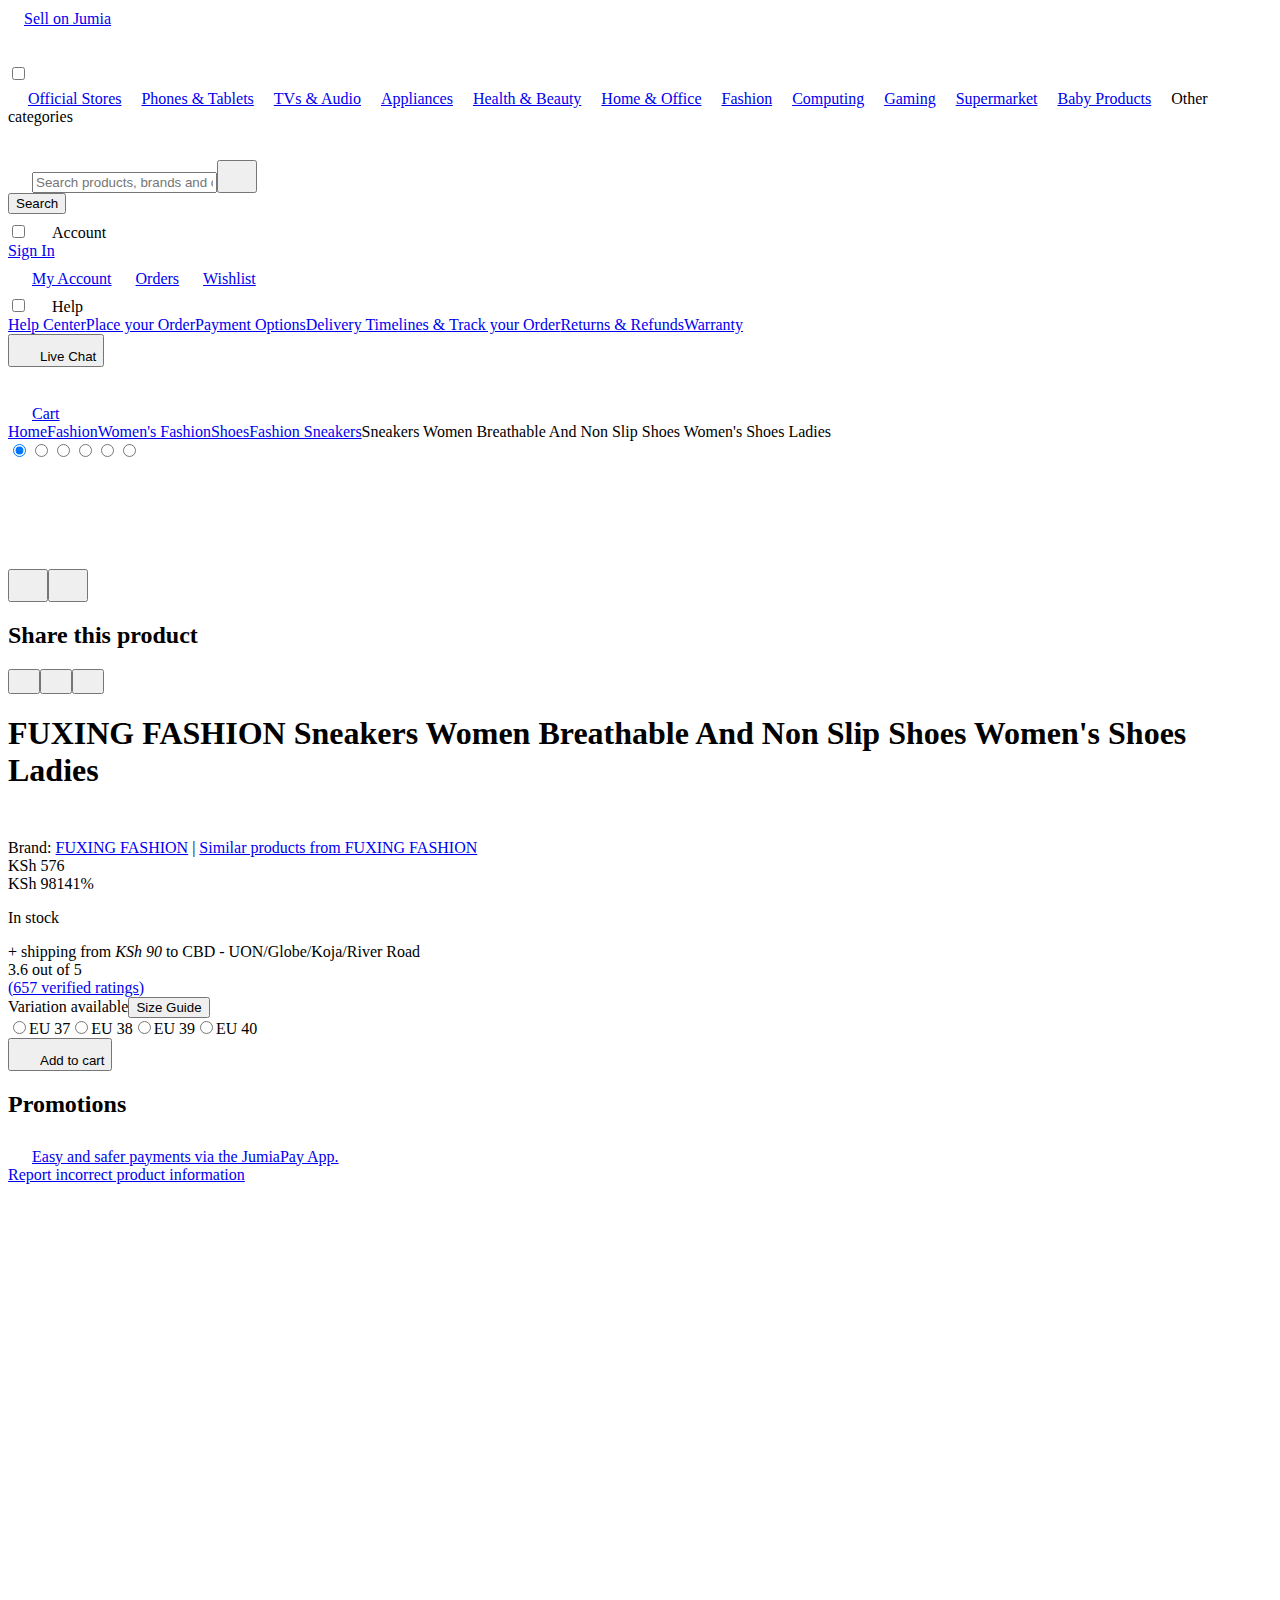
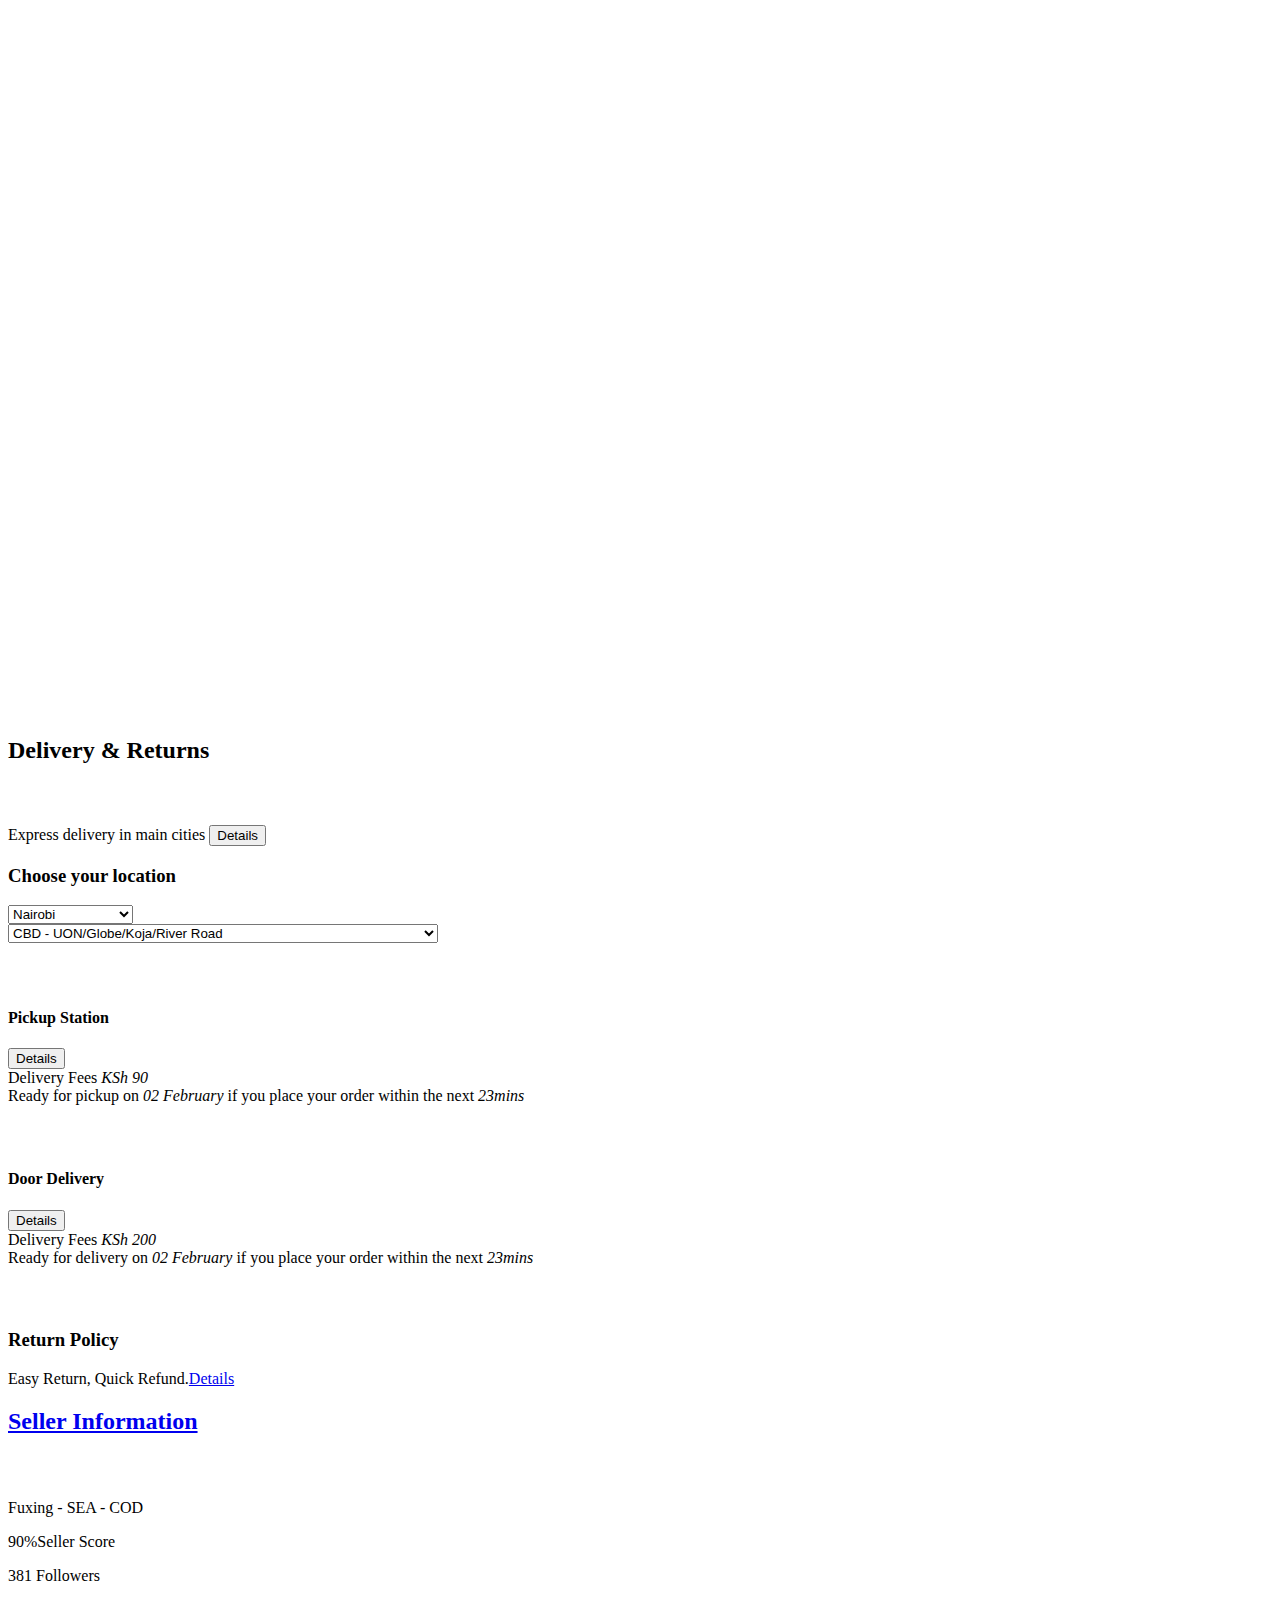
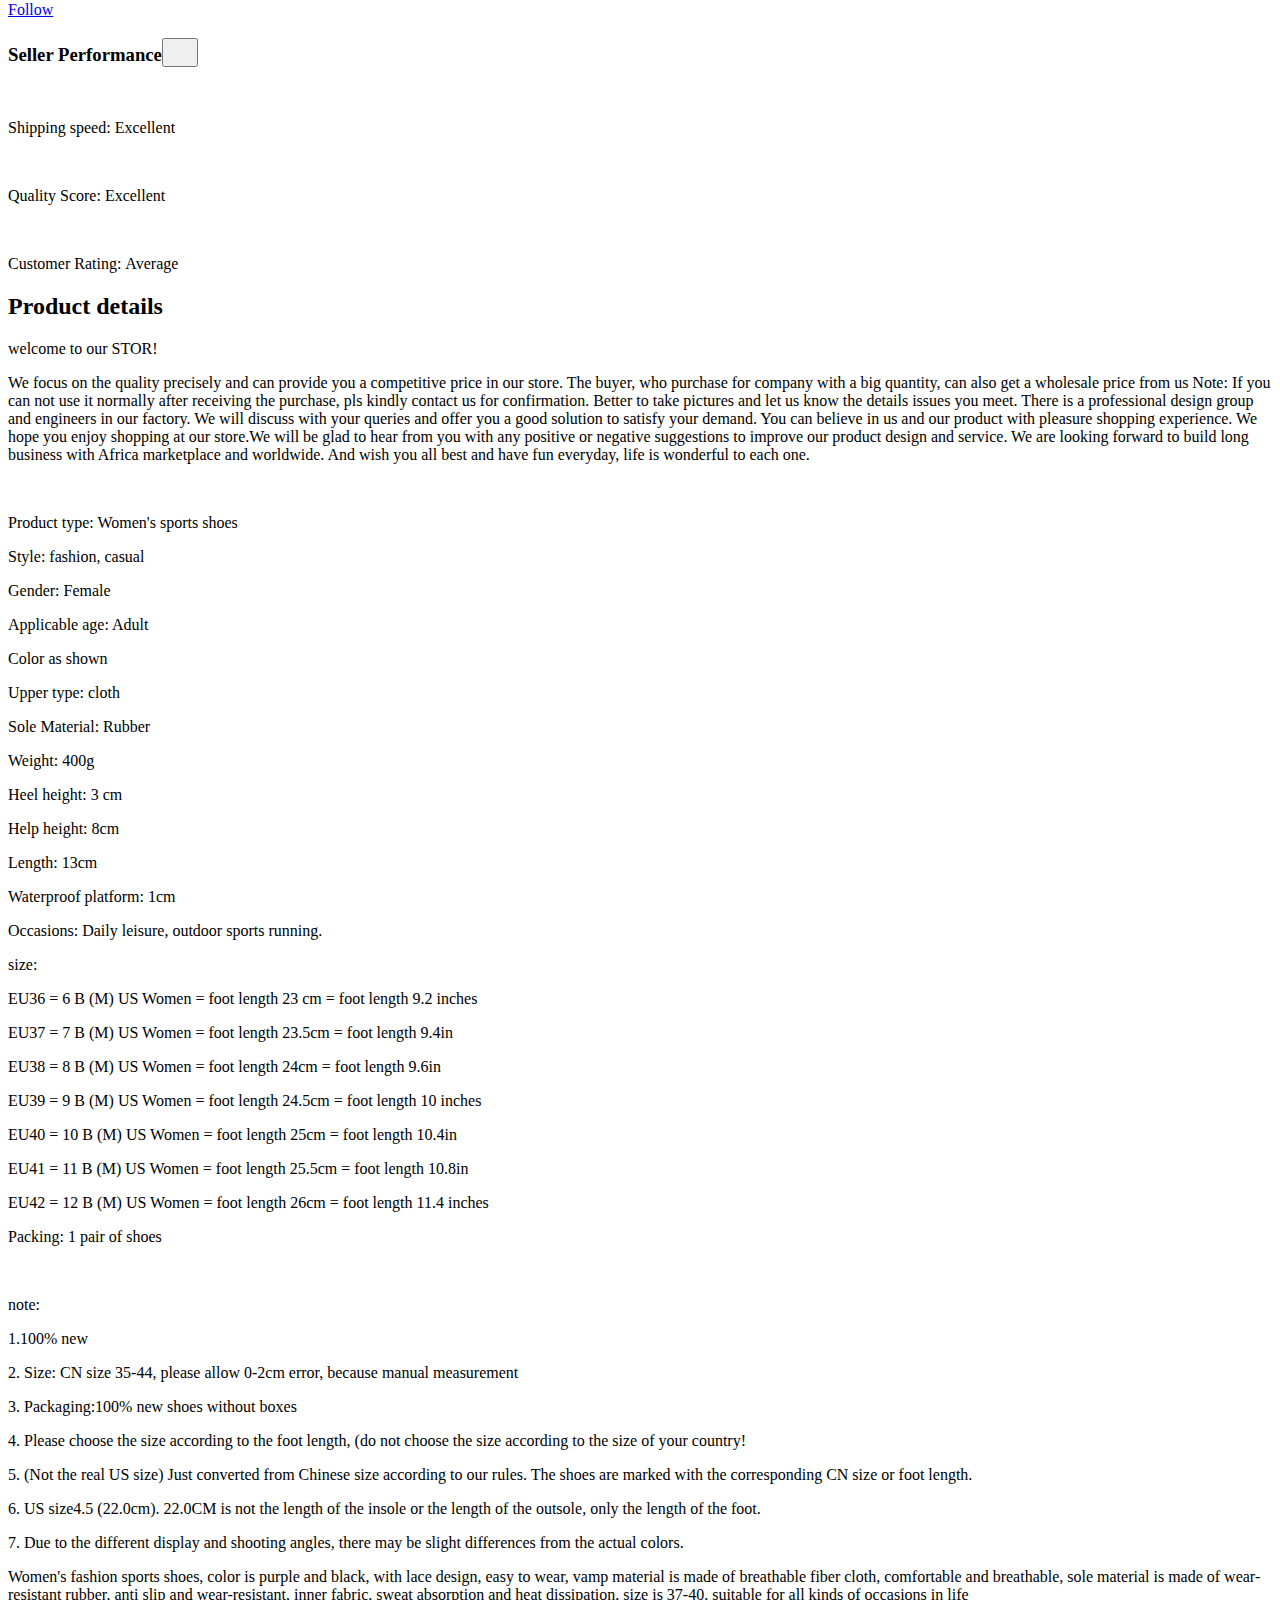
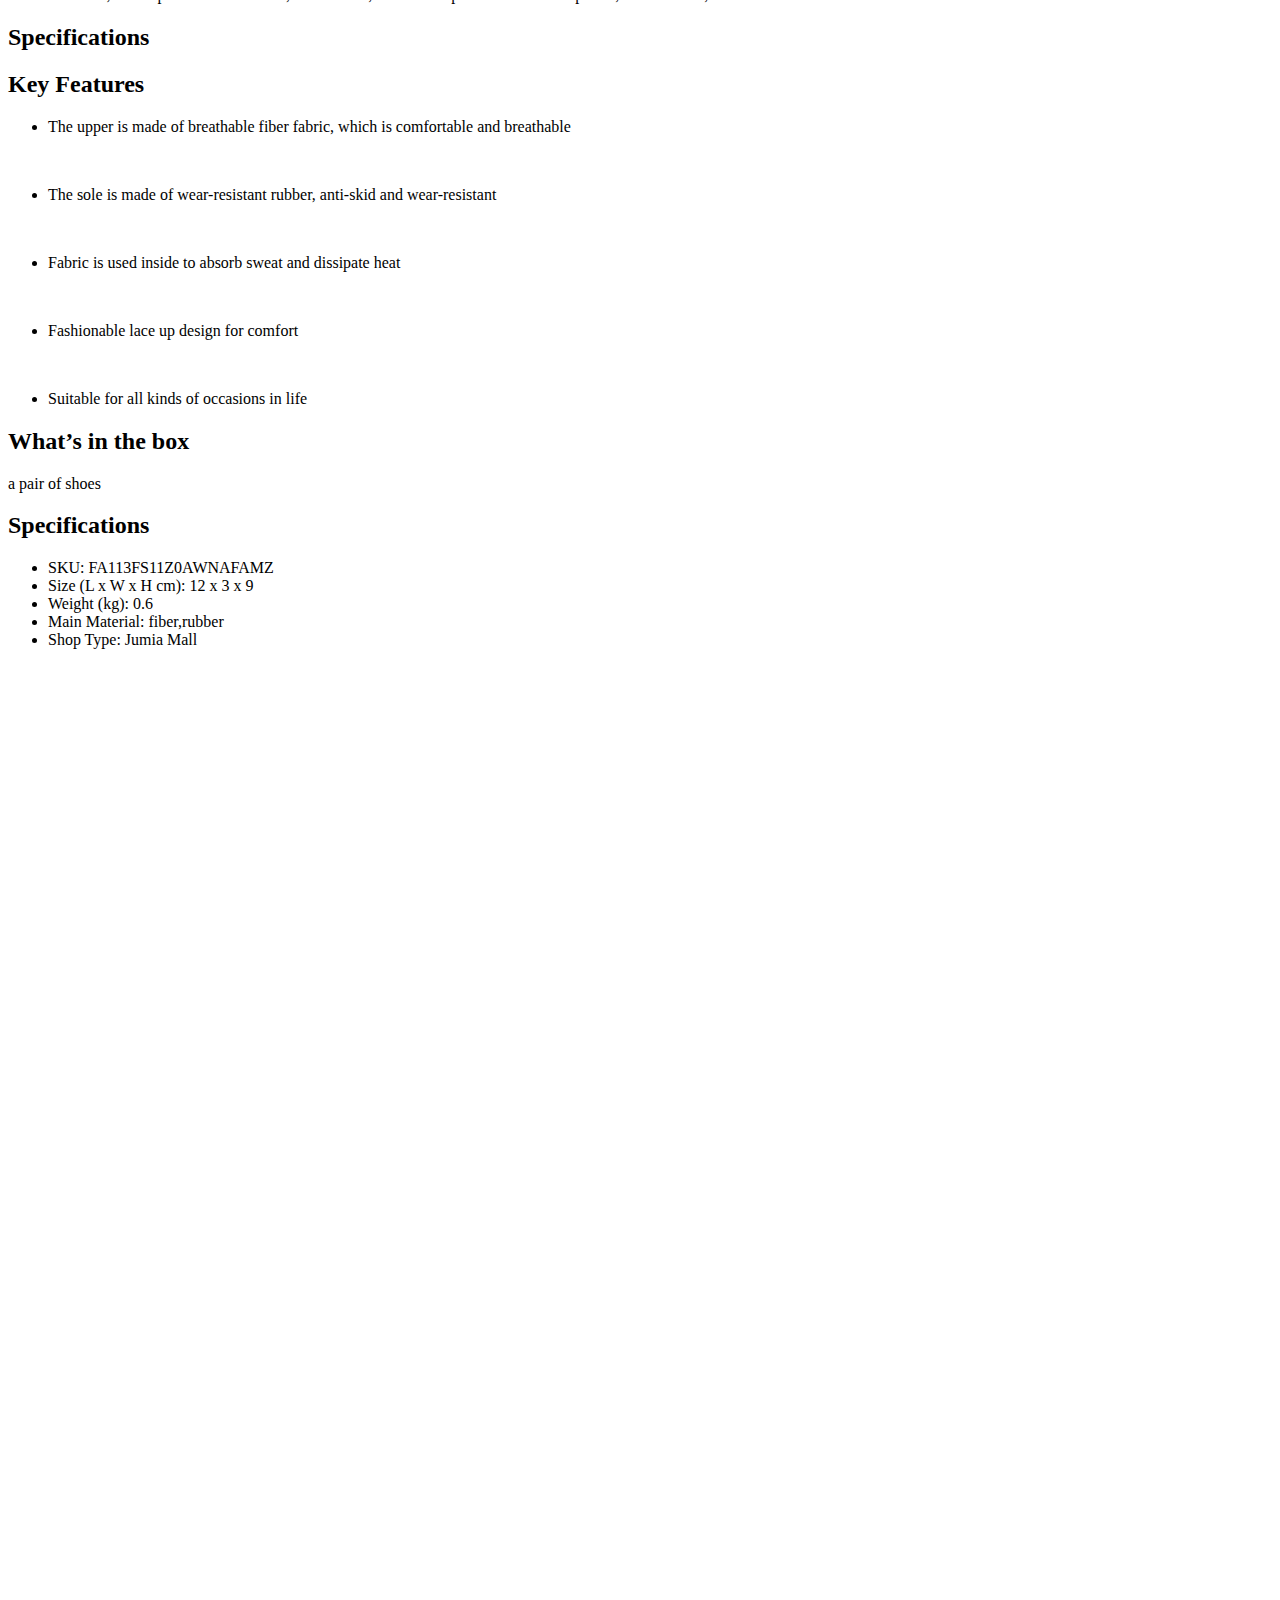
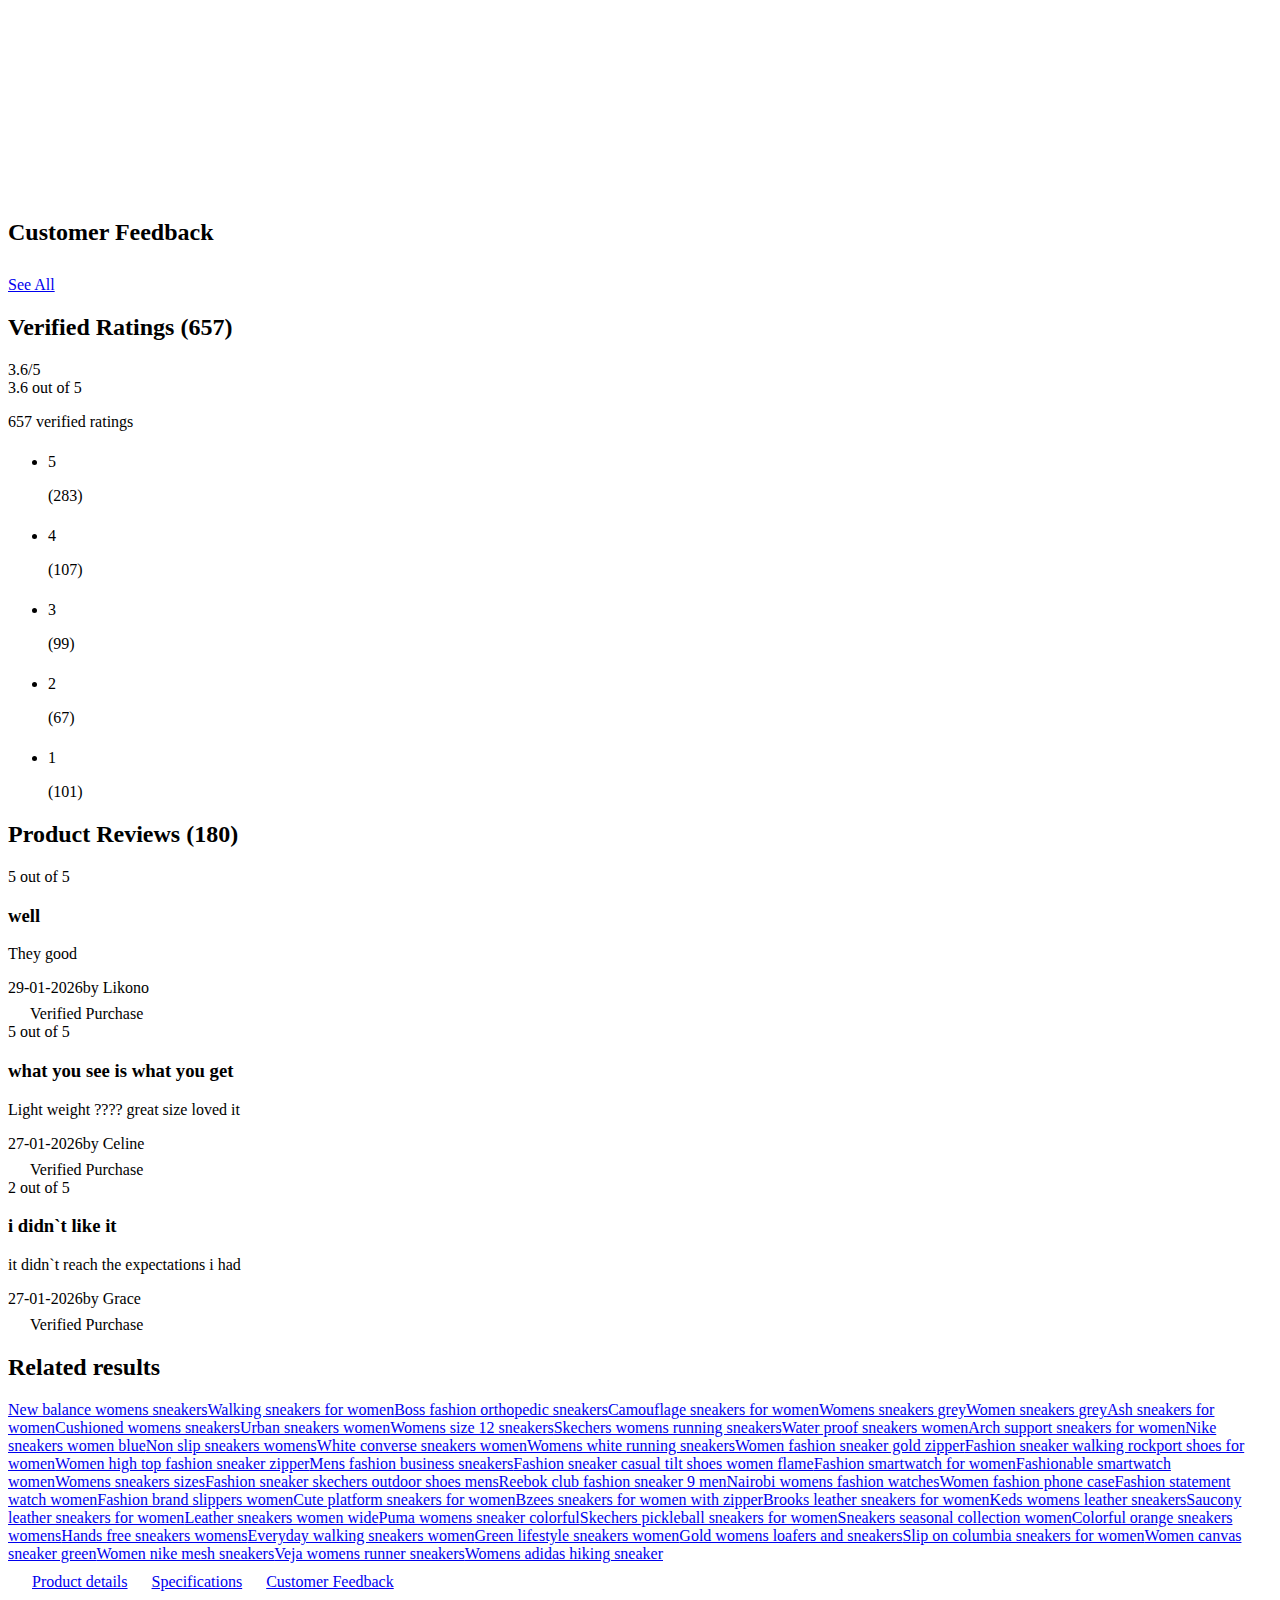
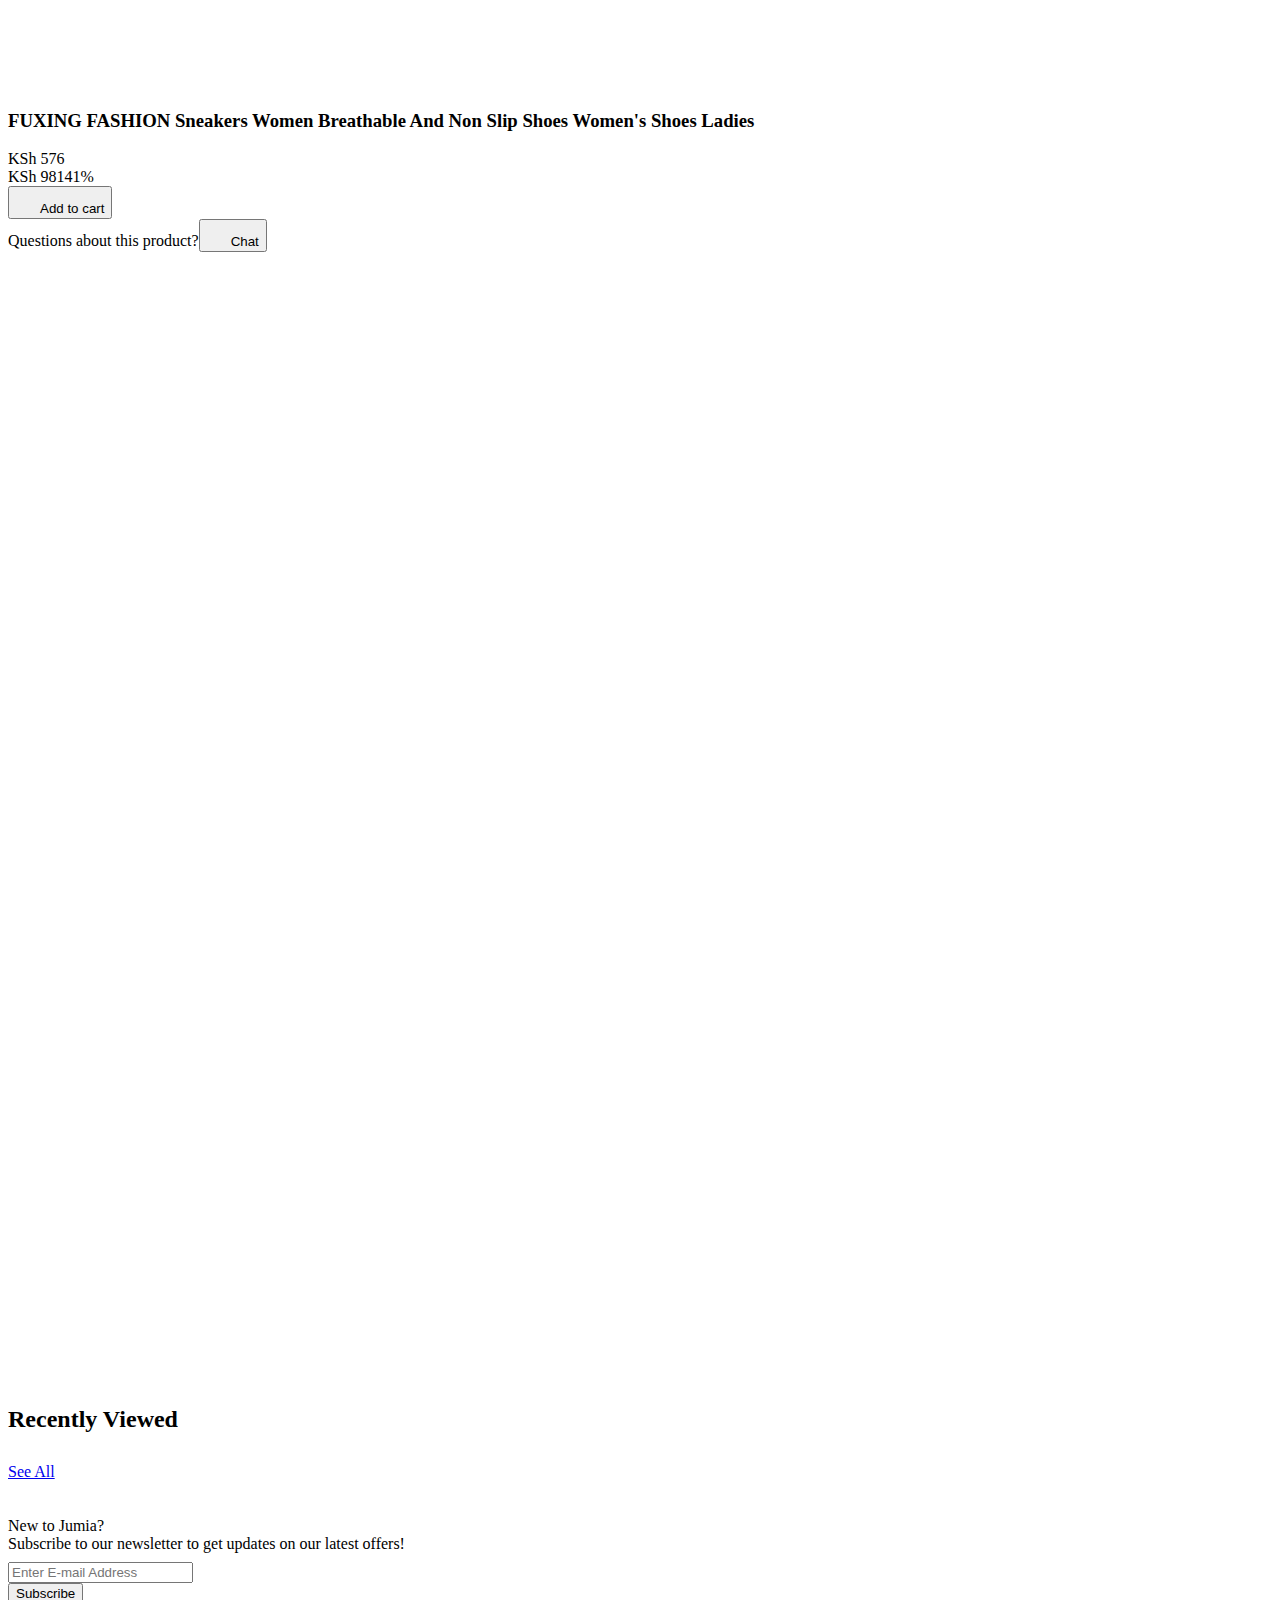
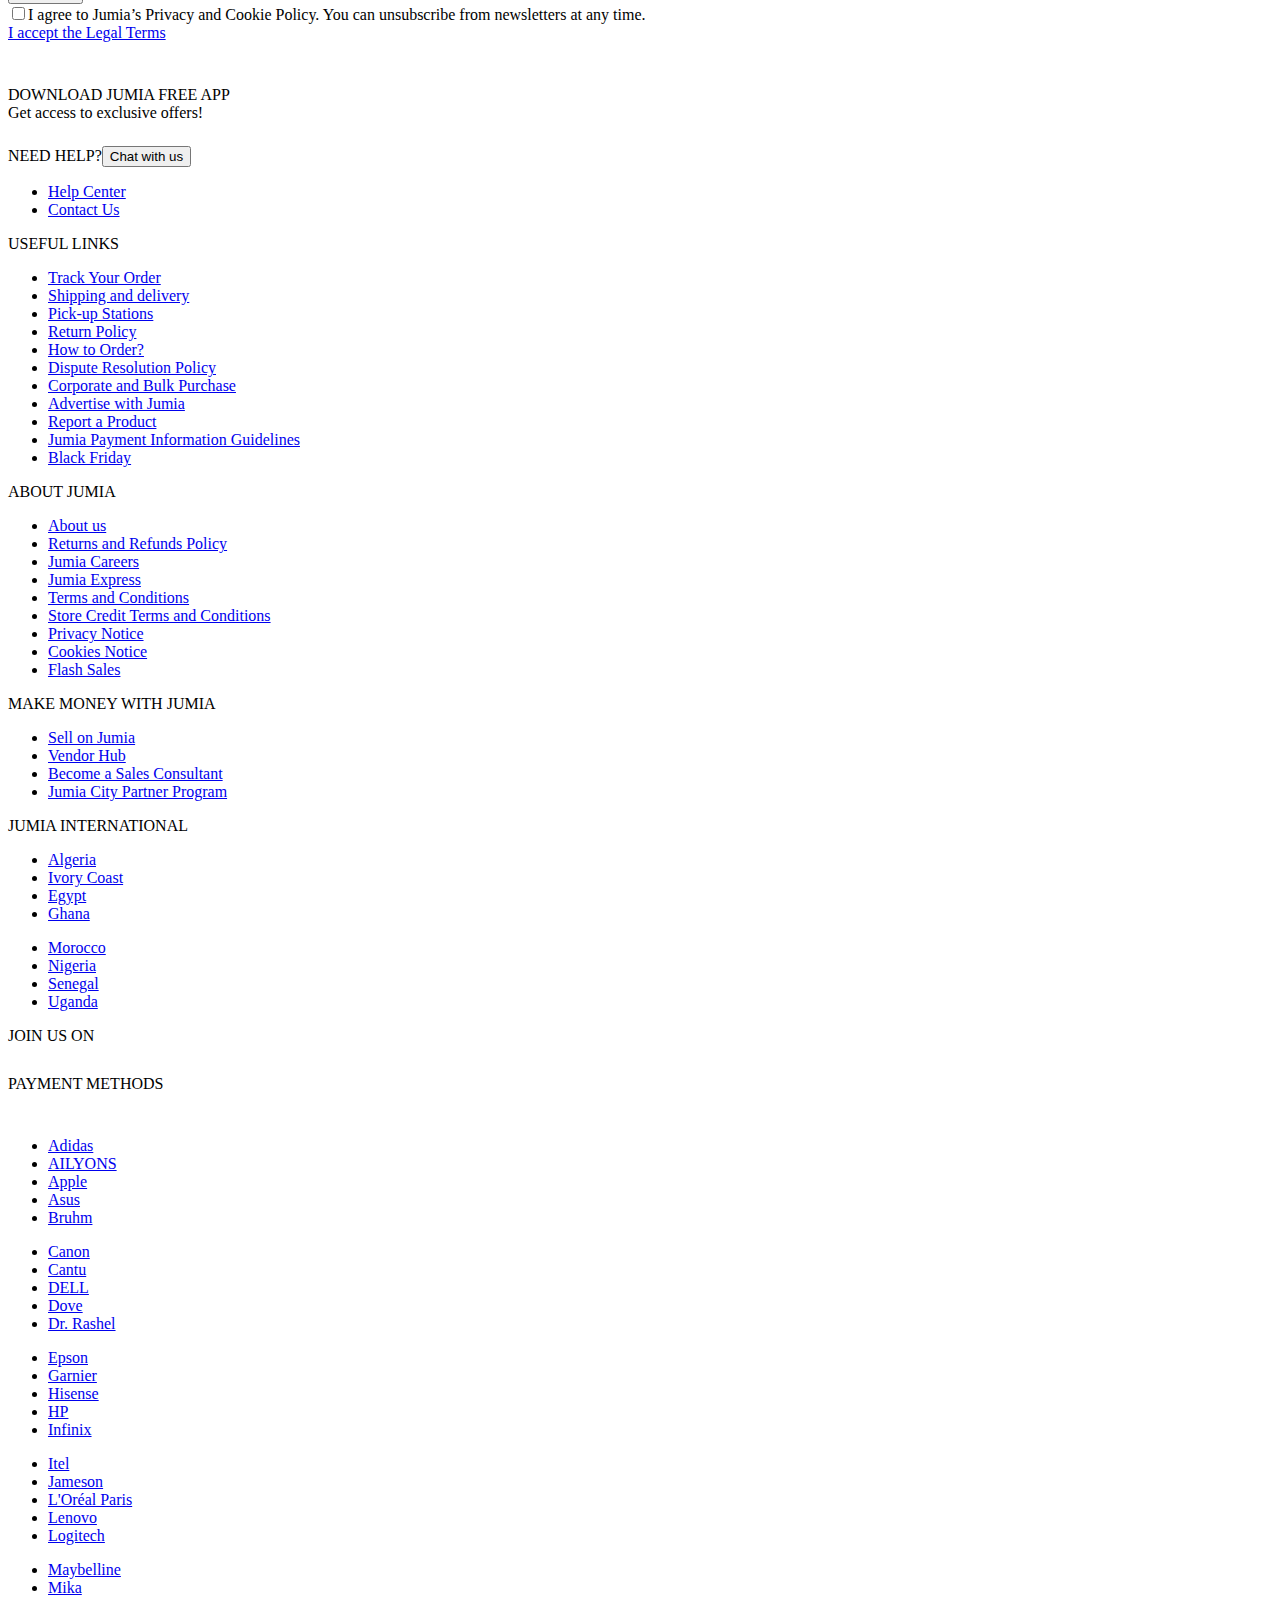
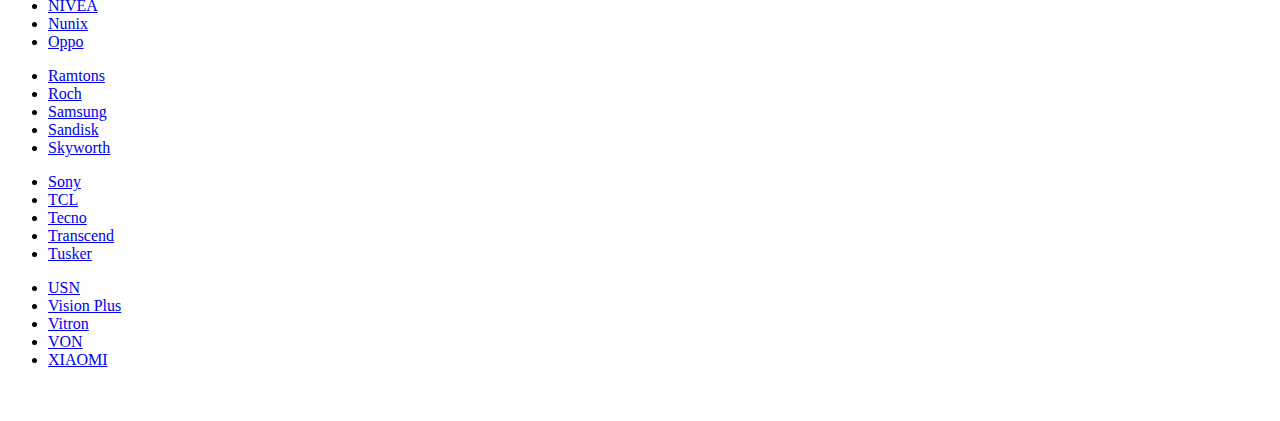
<file: luxary imges/fuxing.html>
<!DOCTYPE html><html lang="en" dir="ltr"><head><meta charset="utf-8"/><title>FUXING FASHION Sneakers Women Breathable And Non Slip Shoes Women's Shoes Ladies @ Best Price Online | Jumia Kenya</title><meta property="og:type" content="product"/><meta property="og:site_name" content="Jumia Kenya"/><meta property="og:title" content="Sneakers Women Breathable And Non Slip Shoes Women's Shoes Ladies"/><meta property="og:description" content="welcome to our STOR!We focus on the quality precisely and can provide you a competitive price in our store. The buyer, who purchase for company with a big quantity, can also get a wholesale price from us Note: If you can not use it normally after receiving the purchase, pls kindly contact us for confirmation. Better to take pictures and let us know the details issues you meet. There is a professional design group and engineers in our factory. We will discuss with your queries and offer you a good solution to satisfy your demand. You can believe in us and our product with pleasure shopping experience. We hope you enjoy shopping at our store.We will be glad to hear from you with any positive or negative suggestions to improve our product design and service. We are looking forward to build long business with Africa marketplace and worldwide. And wish you all best and have fun everyday, life is wonderful to each one. Product type: Women\'s sports shoesStyle: fashion, casualGender: FemaleApplicable age: AdultColor as shownUpper type: clothSole Material: RubberWeight: 400gHeel height: 3 cmHelp height: 8cmLength: 13cmWaterproof platform: 1cmOccasions: Daily leisure, outdoor sports running.size:EU36 = 6 B (M) US Women = foot length 23 cm = foot length 9.2 inchesEU37 = 7 B (M) US Women = foot length 23.5cm = foot length 9.4inEU38 = 8 B (M) US Women = foot length 24cm = foot length 9.6inEU39 = 9 B (M) US Women = foot length 24.5cm = foot length 10 inchesEU40 = 10 B (M) US Women = foot length 25cm = foot length 10.4inEU41 = 11 B (M) US Women = foot length 25.5cm = foot length 10.8inEU42 = 12 B (M) US Women = foot length 26cm = foot length 11.4 inchesPacking: 1 pair of shoes note:1.100% new2. Size: CN size 35-44, please allow 0-2cm error, because manual measurement3. Packaging:100% new shoes without boxes4. Please choose the size according to the foot length, (do not choose the size according to the size of your country!5. (Not the real US size) Just converted from Chinese size according to our rules. The shoes are marked with the corresponding CN size or foot length.6. US size4.5 (22.0cm). 22.0CM is not the length of the insole or the length of the outsole, only the length of the foot.7. Due to the different display and shooting angles, there may be slight differences from the actual colors.Women\'s fashion sports shoes, color is purple and black, with lace design, easy to wear, vamp material is made of breathable fiber cloth, comfortable and breathable, sole material is made of wear-resistant rubber, anti slip and wear-resistant, inner fabric, sweat absorption and heat dissipation, size is 37-40, suitable for all kinds of occasions in life"/><meta property="og:url" content="https://www.jumia.co.ke/sneakers-women-shoes-womens-shoes-ladies-fashion-mpg432844.html"/><meta property="og:image" content="https://ke.jumia.is/unsafe/fit-in/500x500/filters:fill(white)/product/63/779144/1.jpg?9698"/><meta property="og:locale" content="en_KE"/><meta name="title" content="FUXING FASHION Sneakers Women Breathable And Non Slip Shoes Women's Shoes Ladies @ Best Price Online | Jumia Kenya"/><meta name="robots" content="index,follow"/><meta name="description" content="Get the Sneakers Women Breathable And Non Slip Shoes Women's Shoes Ladies online at Jumia Kenya  and other FUXING FASHION Fashion Sneakers on Jumia at the best price in Kenya  ➤ Enjoy Free DELIVERY &amp; Cash on Delivery available on eligible purchases."/><link rel="alternate" href="android-app://com.jumia.android/JUMIA/KE/d/FA113FS11Z0AWNAFAMZ?utm_source=google&amp;utm_medium=organic&amp;adjust_tracker=j1hd8h&amp;adjust_campaign=GOOGLE_SEARCH&amp;adjust_adgroup=https%3A%2F%2Fwww.jumia.co.ke%2Fsneakers-women-shoes-womens-shoes-ladies-fashion-mpg432844.html"/><link rel="canonical" href="https://www.jumia.co.ke/sneakers-women-shoes-womens-shoes-ladies-fashion-mpg432844.html"/><meta property="fb:app_id" content="2099414773624117"/><meta property="fb:pages" content="395103207248808"/><meta name="google-site-verification" content="n_VPq2qj81eefHQXQuWUQcpCjf22dILtzJ-5fqwv3cY"/><meta name="google-site-verification" content="oPpguRNQpgJeq2_7FfJhfy4zTSNTJBX_LLPgB_SUq9g"/><meta name="msvalidate.01" content="18D4C7784A54CEB370A0B89D0634A096"/><meta name="viewport" content="width=device-width, initial-scale=1.0"/><meta name="application-name" content="Jumia"/><meta name="theme-color" content="#ffffff"/><link rel="manifest" crossorigin="use-credentials" href="https://www.jumia.co.ke/assets_he/manifest/jumia/ke.4f33d8aa.json"/><link rel="stylesheet" href="https://www.jumia.co.ke/assets_he/css/main.a0337404.css"/><link rel="icon" type="image/ico" sizes="any" href="https://www.jumia.co.ke/assets_he/favicon.87f00114.ico"/><link rel="icon" type="image/svg+xml" href="https://www.jumia.co.ke/assets_he/favicon.adbd556a.svg"/><link rel="preconnect dns-prefetch" href="//bam.nr-data.net"/><link rel="preconnect dns-prefetch" href="//js-agent.newrelic.com"/><link rel="preconnect dns-prefetch" href="//www.google-analytics.com"/><link rel="preconnect dns-prefetch" href="//www.googletagmanager.com"/><link rel="preconnect dns-prefetch" href="//www.facebook.com"/><link rel="preconnect dns-prefetch" href="//connect.facebook.net"/><link rel="preconnect dns-prefetch" href="//static.criteo.net"/><link rel="preconnect dns-prefetch" href="//sslwidget.criteo.com"/><link rel="preconnect dns-prefetch" href="//dis.eu.criteo.com"/><link rel="preconnect dns-prefetch" href="//creativecdn.com"/><link rel="dns-prefetch" href="https://ke.jumia.is"/></head><body><script type='text/javascript'>window.NREUM||(NREUM={});NREUM.info = {"agent":"","beacon":"bam.nr-data.net","errorBeacon":"bam.nr-data.net","licenseKey":"b76de0635f","applicationID":"200156797","agentToken":null,"applicationTime":7.852133,"transactionName":"NVxXYhMHChFYVUELDQwWdkMSEgsPFmZHDQYXWkEWHUY0LWpi","queueTime":0,"ttGuid":"752b16e40caf60fc"}; (window.NREUM||(NREUM={})).init={ajax:{deny_list:["bam.nr-data.net"]},feature_flags:["soft_nav"]};(window.NREUM||(NREUM={})).loader_config={licenseKey:"b76de0635f",applicationID:"200156797",browserID:"200197328"};;/*! For license information please see nr-loader-rum-1.308.0.min.js.LICENSE.txt */
(()=>{var e,t,r={163:(e,t,r)=>{"use strict";r.d(t,{j:()=>E});var n=r(384),i=r(1741);var a=r(2555);r(860).K7.genericEvents;const s="experimental.resources",o="register",c=e=>{if(!e||"string"!=typeof e)return!1;try{document.createDocumentFragment().querySelector(e)}catch{return!1}return!0};var d=r(2614),u=r(944),l=r(8122);const f="[data-nr-mask]",g=e=>(0,l.a)(e,(()=>{const e={feature_flags:[],experimental:{allow_registered_children:!1,resources:!1},mask_selector:"*",block_selector:"[data-nr-block]",mask_input_options:{color:!1,date:!1,"datetime-local":!1,email:!1,month:!1,number:!1,range:!1,search:!1,tel:!1,text:!1,time:!1,url:!1,week:!1,textarea:!1,select:!1,password:!0}};return{ajax:{deny_list:void 0,block_internal:!0,enabled:!0,autoStart:!0},api:{get allow_registered_children(){return e.feature_flags.includes(o)||e.experimental.allow_registered_children},set allow_registered_children(t){e.experimental.allow_registered_children=t},duplicate_registered_data:!1},browser_consent_mode:{enabled:!1},distributed_tracing:{enabled:void 0,exclude_newrelic_header:void 0,cors_use_newrelic_header:void 0,cors_use_tracecontext_headers:void 0,allowed_origins:void 0},get feature_flags(){return e.feature_flags},set feature_flags(t){e.feature_flags=t},generic_events:{enabled:!0,autoStart:!0},harvest:{interval:30},jserrors:{enabled:!0,autoStart:!0},logging:{enabled:!0,autoStart:!0},metrics:{enabled:!0,autoStart:!0},obfuscate:void 0,page_action:{enabled:!0},page_view_event:{enabled:!0,autoStart:!0},page_view_timing:{enabled:!0,autoStart:!0},performance:{capture_marks:!1,capture_measures:!1,capture_detail:!0,resources:{get enabled(){return e.feature_flags.includes(s)||e.experimental.resources},set enabled(t){e.experimental.resources=t},asset_types:[],first_party_domains:[],ignore_newrelic:!0}},privacy:{cookies_enabled:!0},proxy:{assets:void 0,beacon:void 0},session:{expiresMs:d.wk,inactiveMs:d.BB},session_replay:{autoStart:!0,enabled:!1,preload:!1,sampling_rate:10,error_sampling_rate:100,collect_fonts:!1,inline_images:!1,fix_stylesheets:!0,mask_all_inputs:!0,get mask_text_selector(){return e.mask_selector},set mask_text_selector(t){c(t)?e.mask_selector="".concat(t,",").concat(f):""===t||null===t?e.mask_selector=f:(0,u.R)(5,t)},get block_class(){return"nr-block"},get ignore_class(){return"nr-ignore"},get mask_text_class(){return"nr-mask"},get block_selector(){return e.block_selector},set block_selector(t){c(t)?e.block_selector+=",".concat(t):""!==t&&(0,u.R)(6,t)},get mask_input_options(){return e.mask_input_options},set mask_input_options(t){t&&"object"==typeof t?e.mask_input_options={...t,password:!0}:(0,u.R)(7,t)}},session_trace:{enabled:!0,autoStart:!0},soft_navigations:{enabled:!0,autoStart:!0},spa:{enabled:!0,autoStart:!0},ssl:void 0,user_actions:{enabled:!0,elementAttributes:["id","className","tagName","type"]}}})());var p=r(6154),m=r(9324);let h=0;const v={buildEnv:m.F3,distMethod:m.Xs,version:m.xv,originTime:p.WN},b={consented:!1},y={appMetadata:{},get consented(){return this.session?.state?.consent||b.consented},set consented(e){b.consented=e},customTransaction:void 0,denyList:void 0,disabled:!1,harvester:void 0,isolatedBacklog:!1,isRecording:!1,loaderType:void 0,maxBytes:3e4,obfuscator:void 0,onerror:void 0,ptid:void 0,releaseIds:{},session:void 0,timeKeeper:void 0,registeredEntities:[],jsAttributesMetadata:{bytes:0},get harvestCount(){return++h}},_=e=>{const t=(0,l.a)(e,y),r=Object.keys(v).reduce((e,t)=>(e[t]={value:v[t],writable:!1,configurable:!0,enumerable:!0},e),{});return Object.defineProperties(t,r)};var w=r(5701);const x=e=>{const t=e.startsWith("http");e+="/",r.p=t?e:"https://"+e};var R=r(7836),k=r(3241);const A={accountID:void 0,trustKey:void 0,agentID:void 0,licenseKey:void 0,applicationID:void 0,xpid:void 0},S=e=>(0,l.a)(e,A),T=new Set;function E(e,t={},r,s){let{init:o,info:c,loader_config:d,runtime:u={},exposed:l=!0}=t;if(!c){const e=(0,n.pV)();o=e.init,c=e.info,d=e.loader_config}e.init=g(o||{}),e.loader_config=S(d||{}),c.jsAttributes??={},p.bv&&(c.jsAttributes.isWorker=!0),e.info=(0,a.D)(c);const f=e.init,m=[c.beacon,c.errorBeacon];T.has(e.agentIdentifier)||(f.proxy.assets&&(x(f.proxy.assets),m.push(f.proxy.assets)),f.proxy.beacon&&m.push(f.proxy.beacon),e.beacons=[...m],function(e){const t=(0,n.pV)();Object.getOwnPropertyNames(i.W.prototype).forEach(r=>{const n=i.W.prototype[r];if("function"!=typeof n||"constructor"===n)return;let a=t[r];e[r]&&!1!==e.exposed&&"micro-agent"!==e.runtime?.loaderType&&(t[r]=(...t)=>{const n=e[r](...t);return a?a(...t):n})})}(e),(0,n.US)("activatedFeatures",w.B)),u.denyList=[...f.ajax.deny_list||[],...f.ajax.block_internal?m:[]],u.ptid=e.agentIdentifier,u.loaderType=r,e.runtime=_(u),T.has(e.agentIdentifier)||(e.ee=R.ee.get(e.agentIdentifier),e.exposed=l,(0,k.W)({agentIdentifier:e.agentIdentifier,drained:!!w.B?.[e.agentIdentifier],type:"lifecycle",name:"initialize",feature:void 0,data:e.config})),T.add(e.agentIdentifier)}},384:(e,t,r)=>{"use strict";r.d(t,{NT:()=>s,US:()=>u,Zm:()=>o,bQ:()=>d,dV:()=>c,pV:()=>l});var n=r(6154),i=r(1863),a=r(1910);const s={beacon:"bam.nr-data.net",errorBeacon:"bam.nr-data.net"};function o(){return n.gm.NREUM||(n.gm.NREUM={}),void 0===n.gm.newrelic&&(n.gm.newrelic=n.gm.NREUM),n.gm.NREUM}function c(){let e=o();return e.o||(e.o={ST:n.gm.setTimeout,SI:n.gm.setImmediate||n.gm.setInterval,CT:n.gm.clearTimeout,XHR:n.gm.XMLHttpRequest,REQ:n.gm.Request,EV:n.gm.Event,PR:n.gm.Promise,MO:n.gm.MutationObserver,FETCH:n.gm.fetch,WS:n.gm.WebSocket},(0,a.i)(...Object.values(e.o))),e}function d(e,t){let r=o();r.initializedAgents??={},t.initializedAt={ms:(0,i.t)(),date:new Date},r.initializedAgents[e]=t}function u(e,t){o()[e]=t}function l(){return function(){let e=o();const t=e.info||{};e.info={beacon:s.beacon,errorBeacon:s.errorBeacon,...t}}(),function(){let e=o();const t=e.init||{};e.init={...t}}(),c(),function(){let e=o();const t=e.loader_config||{};e.loader_config={...t}}(),o()}},782:(e,t,r)=>{"use strict";r.d(t,{T:()=>n});const n=r(860).K7.pageViewTiming},860:(e,t,r)=>{"use strict";r.d(t,{$J:()=>u,K7:()=>c,P3:()=>d,XX:()=>i,Yy:()=>o,df:()=>a,qY:()=>n,v4:()=>s});const n="events",i="jserrors",a="browser/blobs",s="rum",o="browser/logs",c={ajax:"ajax",genericEvents:"generic_events",jserrors:i,logging:"logging",metrics:"metrics",pageAction:"page_action",pageViewEvent:"page_view_event",pageViewTiming:"page_view_timing",sessionReplay:"session_replay",sessionTrace:"session_trace",softNav:"soft_navigations",spa:"spa"},d={[c.pageViewEvent]:1,[c.pageViewTiming]:2,[c.metrics]:3,[c.jserrors]:4,[c.spa]:5,[c.ajax]:6,[c.sessionTrace]:7,[c.softNav]:8,[c.sessionReplay]:9,[c.logging]:10,[c.genericEvents]:11},u={[c.pageViewEvent]:s,[c.pageViewTiming]:n,[c.ajax]:n,[c.spa]:n,[c.softNav]:n,[c.metrics]:i,[c.jserrors]:i,[c.sessionTrace]:a,[c.sessionReplay]:a,[c.logging]:o,[c.genericEvents]:"ins"}},944:(e,t,r)=>{"use strict";r.d(t,{R:()=>i});var n=r(3241);function i(e,t){"function"==typeof console.debug&&(console.debug("New Relic Warning: https://github.com/newrelic/newrelic-browser-agent/blob/main/docs/warning-codes.md#".concat(e),t),(0,n.W)({agentIdentifier:null,drained:null,type:"data",name:"warn",feature:"warn",data:{code:e,secondary:t}}))}},1687:(e,t,r)=>{"use strict";r.d(t,{Ak:()=>d,Ze:()=>f,x3:()=>u});var n=r(3241),i=r(7836),a=r(3606),s=r(860),o=r(2646);const c={};function d(e,t){const r={staged:!1,priority:s.P3[t]||0};l(e),c[e].get(t)||c[e].set(t,r)}function u(e,t){e&&c[e]&&(c[e].get(t)&&c[e].delete(t),p(e,t,!1),c[e].size&&g(e))}function l(e){if(!e)throw new Error("agentIdentifier required");c[e]||(c[e]=new Map)}function f(e="",t="feature",r=!1){if(l(e),!e||!c[e].get(t)||r)return p(e,t);c[e].get(t).staged=!0,g(e)}function g(e){const t=Array.from(c[e]);t.every(([e,t])=>t.staged)&&(t.sort((e,t)=>e[1].priority-t[1].priority),t.forEach(([t])=>{c[e].delete(t),p(e,t)}))}function p(e,t,r=!0){const s=e?i.ee.get(e):i.ee,c=a.i.handlers;if(!s.aborted&&s.backlog&&c){if((0,n.W)({agentIdentifier:e,type:"lifecycle",name:"drain",feature:t}),r){const e=s.backlog[t],r=c[t];if(r){for(let t=0;e&&t<e.length;++t)m(e[t],r);Object.entries(r).forEach(([e,t])=>{Object.values(t||{}).forEach(t=>{t[0]?.on&&t[0]?.context()instanceof o.y&&t[0].on(e,t[1])})})}}s.isolatedBacklog||delete c[t],s.backlog[t]=null,s.emit("drain-"+t,[])}}function m(e,t){var r=e[1];Object.values(t[r]||{}).forEach(t=>{var r=e[0];if(t[0]===r){var n=t[1],i=e[3],a=e[2];n.apply(i,a)}})}},1738:(e,t,r)=>{"use strict";r.d(t,{U:()=>g,Y:()=>f});var n=r(3241),i=r(9908),a=r(1863),s=r(944),o=r(5701),c=r(3969),d=r(8362),u=r(860),l=r(4261);function f(e,t,r,a){const f=a||r;!f||f[e]&&f[e]!==d.d.prototype[e]||(f[e]=function(){(0,i.p)(c.xV,["API/"+e+"/called"],void 0,u.K7.metrics,r.ee),(0,n.W)({agentIdentifier:r.agentIdentifier,drained:!!o.B?.[r.agentIdentifier],type:"data",name:"api",feature:l.Pl+e,data:{}});try{return t.apply(this,arguments)}catch(e){(0,s.R)(23,e)}})}function g(e,t,r,n,s){const o=e.info;null===r?delete o.jsAttributes[t]:o.jsAttributes[t]=r,(s||null===r)&&(0,i.p)(l.Pl+n,[(0,a.t)(),t,r],void 0,"session",e.ee)}},1741:(e,t,r)=>{"use strict";r.d(t,{W:()=>a});var n=r(944),i=r(4261);class a{#e(e,...t){if(this[e]!==a.prototype[e])return this[e](...t);(0,n.R)(35,e)}addPageAction(e,t){return this.#e(i.hG,e,t)}register(e){return this.#e(i.eY,e)}recordCustomEvent(e,t){return this.#e(i.fF,e,t)}setPageViewName(e,t){return this.#e(i.Fw,e,t)}setCustomAttribute(e,t,r){return this.#e(i.cD,e,t,r)}noticeError(e,t){return this.#e(i.o5,e,t)}setUserId(e,t=!1){return this.#e(i.Dl,e,t)}setApplicationVersion(e){return this.#e(i.nb,e)}setErrorHandler(e){return this.#e(i.bt,e)}addRelease(e,t){return this.#e(i.k6,e,t)}log(e,t){return this.#e(i.$9,e,t)}start(){return this.#e(i.d3)}finished(e){return this.#e(i.BL,e)}recordReplay(){return this.#e(i.CH)}pauseReplay(){return this.#e(i.Tb)}addToTrace(e){return this.#e(i.U2,e)}setCurrentRouteName(e){return this.#e(i.PA,e)}interaction(e){return this.#e(i.dT,e)}wrapLogger(e,t,r){return this.#e(i.Wb,e,t,r)}measure(e,t){return this.#e(i.V1,e,t)}consent(e){return this.#e(i.Pv,e)}}},1863:(e,t,r)=>{"use strict";function n(){return Math.floor(performance.now())}r.d(t,{t:()=>n})},1910:(e,t,r)=>{"use strict";r.d(t,{i:()=>a});var n=r(944);const i=new Map;function a(...e){return e.every(e=>{if(i.has(e))return i.get(e);const t="function"==typeof e?e.toString():"",r=t.includes("[native code]"),a=t.includes("nrWrapper");return r||a||(0,n.R)(64,e?.name||t),i.set(e,r),r})}},2555:(e,t,r)=>{"use strict";r.d(t,{D:()=>o,f:()=>s});var n=r(384),i=r(8122);const a={beacon:n.NT.beacon,errorBeacon:n.NT.errorBeacon,licenseKey:void 0,applicationID:void 0,sa:void 0,queueTime:void 0,applicationTime:void 0,ttGuid:void 0,user:void 0,account:void 0,product:void 0,extra:void 0,jsAttributes:{},userAttributes:void 0,atts:void 0,transactionName:void 0,tNamePlain:void 0};function s(e){try{return!!e.licenseKey&&!!e.errorBeacon&&!!e.applicationID}catch(e){return!1}}const o=e=>(0,i.a)(e,a)},2614:(e,t,r)=>{"use strict";r.d(t,{BB:()=>s,H3:()=>n,g:()=>d,iL:()=>c,tS:()=>o,uh:()=>i,wk:()=>a});const n="NRBA",i="SESSION",a=144e5,s=18e5,o={STARTED:"session-started",PAUSE:"session-pause",RESET:"session-reset",RESUME:"session-resume",UPDATE:"session-update"},c={SAME_TAB:"same-tab",CROSS_TAB:"cross-tab"},d={OFF:0,FULL:1,ERROR:2}},2646:(e,t,r)=>{"use strict";r.d(t,{y:()=>n});class n{constructor(e){this.contextId=e}}},2843:(e,t,r)=>{"use strict";r.d(t,{G:()=>a,u:()=>i});var n=r(3878);function i(e,t=!1,r,i){(0,n.DD)("visibilitychange",function(){if(t)return void("hidden"===document.visibilityState&&e());e(document.visibilityState)},r,i)}function a(e,t,r){(0,n.sp)("pagehide",e,t,r)}},3241:(e,t,r)=>{"use strict";r.d(t,{W:()=>a});var n=r(6154);const i="newrelic";function a(e={}){try{n.gm.dispatchEvent(new CustomEvent(i,{detail:e}))}catch(e){}}},3606:(e,t,r)=>{"use strict";r.d(t,{i:()=>a});var n=r(9908);a.on=s;var i=a.handlers={};function a(e,t,r,a){s(a||n.d,i,e,t,r)}function s(e,t,r,i,a){a||(a="feature"),e||(e=n.d);var s=t[a]=t[a]||{};(s[r]=s[r]||[]).push([e,i])}},3878:(e,t,r)=>{"use strict";function n(e,t){return{capture:e,passive:!1,signal:t}}function i(e,t,r=!1,i){window.addEventListener(e,t,n(r,i))}function a(e,t,r=!1,i){document.addEventListener(e,t,n(r,i))}r.d(t,{DD:()=>a,jT:()=>n,sp:()=>i})},3969:(e,t,r)=>{"use strict";r.d(t,{TZ:()=>n,XG:()=>o,rs:()=>i,xV:()=>s,z_:()=>a});const n=r(860).K7.metrics,i="sm",a="cm",s="storeSupportabilityMetrics",o="storeEventMetrics"},4234:(e,t,r)=>{"use strict";r.d(t,{W:()=>a});var n=r(7836),i=r(1687);class a{constructor(e,t){this.agentIdentifier=e,this.ee=n.ee.get(e),this.featureName=t,this.blocked=!1}deregisterDrain(){(0,i.x3)(this.agentIdentifier,this.featureName)}}},4261:(e,t,r)=>{"use strict";r.d(t,{$9:()=>d,BL:()=>o,CH:()=>g,Dl:()=>_,Fw:()=>y,PA:()=>h,Pl:()=>n,Pv:()=>k,Tb:()=>l,U2:()=>a,V1:()=>R,Wb:()=>x,bt:()=>b,cD:()=>v,d3:()=>w,dT:()=>c,eY:()=>p,fF:()=>f,hG:()=>i,k6:()=>s,nb:()=>m,o5:()=>u});const n="api-",i="addPageAction",a="addToTrace",s="addRelease",o="finished",c="interaction",d="log",u="noticeError",l="pauseReplay",f="recordCustomEvent",g="recordReplay",p="register",m="setApplicationVersion",h="setCurrentRouteName",v="setCustomAttribute",b="setErrorHandler",y="setPageViewName",_="setUserId",w="start",x="wrapLogger",R="measure",k="consent"},5289:(e,t,r)=>{"use strict";r.d(t,{GG:()=>s,Qr:()=>c,sB:()=>o});var n=r(3878),i=r(6389);function a(){return"undefined"==typeof document||"complete"===document.readyState}function s(e,t){if(a())return e();const r=(0,i.J)(e),s=setInterval(()=>{a()&&(clearInterval(s),r())},500);(0,n.sp)("load",r,t)}function o(e){if(a())return e();(0,n.DD)("DOMContentLoaded",e)}function c(e){if(a())return e();(0,n.sp)("popstate",e)}},5607:(e,t,r)=>{"use strict";r.d(t,{W:()=>n});const n=(0,r(9566).bz)()},5701:(e,t,r)=>{"use strict";r.d(t,{B:()=>a,t:()=>s});var n=r(3241);const i=new Set,a={};function s(e,t){const r=t.agentIdentifier;a[r]??={},e&&"object"==typeof e&&(i.has(r)||(t.ee.emit("rumresp",[e]),a[r]=e,i.add(r),(0,n.W)({agentIdentifier:r,loaded:!0,drained:!0,type:"lifecycle",name:"load",feature:void 0,data:e})))}},6154:(e,t,r)=>{"use strict";r.d(t,{OF:()=>c,RI:()=>i,WN:()=>u,bv:()=>a,eN:()=>l,gm:()=>s,mw:()=>o,sb:()=>d});var n=r(1863);const i="undefined"!=typeof window&&!!window.document,a="undefined"!=typeof WorkerGlobalScope&&("undefined"!=typeof self&&self instanceof WorkerGlobalScope&&self.navigator instanceof WorkerNavigator||"undefined"!=typeof globalThis&&globalThis instanceof WorkerGlobalScope&&globalThis.navigator instanceof WorkerNavigator),s=i?window:"undefined"!=typeof WorkerGlobalScope&&("undefined"!=typeof self&&self instanceof WorkerGlobalScope&&self||"undefined"!=typeof globalThis&&globalThis instanceof WorkerGlobalScope&&globalThis),o=Boolean("hidden"===s?.document?.visibilityState),c=/iPad|iPhone|iPod/.test(s.navigator?.userAgent),d=c&&"undefined"==typeof SharedWorker,u=((()=>{const e=s.navigator?.userAgent?.match(/Firefox[/\s](\d+\.\d+)/);Array.isArray(e)&&e.length>=2&&e[1]})(),Date.now()-(0,n.t)()),l=()=>"undefined"!=typeof PerformanceNavigationTiming&&s?.performance?.getEntriesByType("navigation")?.[0]?.responseStart},6389:(e,t,r)=>{"use strict";function n(e,t=500,r={}){const n=r?.leading||!1;let i;return(...r)=>{n&&void 0===i&&(e.apply(this,r),i=setTimeout(()=>{i=clearTimeout(i)},t)),n||(clearTimeout(i),i=setTimeout(()=>{e.apply(this,r)},t))}}function i(e){let t=!1;return(...r)=>{t||(t=!0,e.apply(this,r))}}r.d(t,{J:()=>i,s:()=>n})},6630:(e,t,r)=>{"use strict";r.d(t,{T:()=>n});const n=r(860).K7.pageViewEvent},7699:(e,t,r)=>{"use strict";r.d(t,{It:()=>a,KC:()=>o,No:()=>i,qh:()=>s});var n=r(860);const i=16e3,a=1e6,s="SESSION_ERROR",o={[n.K7.logging]:!0,[n.K7.genericEvents]:!1,[n.K7.jserrors]:!1,[n.K7.ajax]:!1}},7836:(e,t,r)=>{"use strict";r.d(t,{P:()=>o,ee:()=>c});var n=r(384),i=r(8990),a=r(2646),s=r(5607);const o="nr@context:".concat(s.W),c=function e(t,r){var n={},s={},u={},l=!1;try{l=16===r.length&&d.initializedAgents?.[r]?.runtime.isolatedBacklog}catch(e){}var f={on:p,addEventListener:p,removeEventListener:function(e,t){var r=n[e];if(!r)return;for(var i=0;i<r.length;i++)r[i]===t&&r.splice(i,1)},emit:function(e,r,n,i,a){!1!==a&&(a=!0);if(c.aborted&&!i)return;t&&a&&t.emit(e,r,n);var o=g(n);m(e).forEach(e=>{e.apply(o,r)});var d=v()[s[e]];d&&d.push([f,e,r,o]);return o},get:h,listeners:m,context:g,buffer:function(e,t){const r=v();if(t=t||"feature",f.aborted)return;Object.entries(e||{}).forEach(([e,n])=>{s[n]=t,t in r||(r[t]=[])})},abort:function(){f._aborted=!0,Object.keys(f.backlog).forEach(e=>{delete f.backlog[e]})},isBuffering:function(e){return!!v()[s[e]]},debugId:r,backlog:l?{}:t&&"object"==typeof t.backlog?t.backlog:{},isolatedBacklog:l};return Object.defineProperty(f,"aborted",{get:()=>{let e=f._aborted||!1;return e||(t&&(e=t.aborted),e)}}),f;function g(e){return e&&e instanceof a.y?e:e?(0,i.I)(e,o,()=>new a.y(o)):new a.y(o)}function p(e,t){n[e]=m(e).concat(t)}function m(e){return n[e]||[]}function h(t){return u[t]=u[t]||e(f,t)}function v(){return f.backlog}}(void 0,"globalEE"),d=(0,n.Zm)();d.ee||(d.ee=c)},8122:(e,t,r)=>{"use strict";r.d(t,{a:()=>i});var n=r(944);function i(e,t){try{if(!e||"object"!=typeof e)return(0,n.R)(3);if(!t||"object"!=typeof t)return(0,n.R)(4);const r=Object.create(Object.getPrototypeOf(t),Object.getOwnPropertyDescriptors(t)),a=0===Object.keys(r).length?e:r;for(let s in a)if(void 0!==e[s])try{if(null===e[s]){r[s]=null;continue}Array.isArray(e[s])&&Array.isArray(t[s])?r[s]=Array.from(new Set([...e[s],...t[s]])):"object"==typeof e[s]&&"object"==typeof t[s]?r[s]=i(e[s],t[s]):r[s]=e[s]}catch(e){r[s]||(0,n.R)(1,e)}return r}catch(e){(0,n.R)(2,e)}}},8362:(e,t,r)=>{"use strict";r.d(t,{d:()=>a});var n=r(9566),i=r(1741);class a extends i.W{agentIdentifier=(0,n.LA)(16)}},8374:(e,t,r)=>{r.nc=(()=>{try{return document?.currentScript?.nonce}catch(e){}return""})()},8990:(e,t,r)=>{"use strict";r.d(t,{I:()=>i});var n=Object.prototype.hasOwnProperty;function i(e,t,r){if(n.call(e,t))return e[t];var i=r();if(Object.defineProperty&&Object.keys)try{return Object.defineProperty(e,t,{value:i,writable:!0,enumerable:!1}),i}catch(e){}return e[t]=i,i}},9324:(e,t,r)=>{"use strict";r.d(t,{F3:()=>i,Xs:()=>a,xv:()=>n});const n="1.308.0",i="PROD",a="CDN"},9566:(e,t,r)=>{"use strict";r.d(t,{LA:()=>o,bz:()=>s});var n=r(6154);const i="xxxxxxxx-xxxx-4xxx-yxxx-xxxxxxxxxxxx";function a(e,t){return e?15&e[t]:16*Math.random()|0}function s(){const e=n.gm?.crypto||n.gm?.msCrypto;let t,r=0;return e&&e.getRandomValues&&(t=e.getRandomValues(new Uint8Array(30))),i.split("").map(e=>"x"===e?a(t,r++).toString(16):"y"===e?(3&a()|8).toString(16):e).join("")}function o(e){const t=n.gm?.crypto||n.gm?.msCrypto;let r,i=0;t&&t.getRandomValues&&(r=t.getRandomValues(new Uint8Array(e)));const s=[];for(var o=0;o<e;o++)s.push(a(r,i++).toString(16));return s.join("")}},9908:(e,t,r)=>{"use strict";r.d(t,{d:()=>n,p:()=>i});var n=r(7836).ee.get("handle");function i(e,t,r,i,a){a?(a.buffer([e],i),a.emit(e,t,r)):(n.buffer([e],i),n.emit(e,t,r))}}},n={};function i(e){var t=n[e];if(void 0!==t)return t.exports;var a=n[e]={exports:{}};return r[e](a,a.exports,i),a.exports}i.m=r,i.d=(e,t)=>{for(var r in t)i.o(t,r)&&!i.o(e,r)&&Object.defineProperty(e,r,{enumerable:!0,get:t[r]})},i.f={},i.e=e=>Promise.all(Object.keys(i.f).reduce((t,r)=>(i.f[r](e,t),t),[])),i.u=e=>"nr-rum-1.308.0.min.js",i.o=(e,t)=>Object.prototype.hasOwnProperty.call(e,t),e={},t="NRBA-1.308.0.PROD:",i.l=(r,n,a,s)=>{if(e[r])e[r].push(n);else{var o,c;if(void 0!==a)for(var d=document.getElementsByTagName("script"),u=0;u<d.length;u++){var l=d[u];if(l.getAttribute("src")==r||l.getAttribute("data-webpack")==t+a){o=l;break}}if(!o){c=!0;var f={296:"sha512-+MIMDsOcckGXa1EdWHqFNv7P+JUkd5kQwCBr3KE6uCvnsBNUrdSt4a/3/L4j4TxtnaMNjHpza2/erNQbpacJQA=="};(o=document.createElement("script")).charset="utf-8",i.nc&&o.setAttribute("nonce",i.nc),o.setAttribute("data-webpack",t+a),o.src=r,0!==o.src.indexOf(window.location.origin+"/")&&(o.crossOrigin="anonymous"),f[s]&&(o.integrity=f[s])}e[r]=[n];var g=(t,n)=>{o.onerror=o.onload=null,clearTimeout(p);var i=e[r];if(delete e[r],o.parentNode&&o.parentNode.removeChild(o),i&&i.forEach(e=>e(n)),t)return t(n)},p=setTimeout(g.bind(null,void 0,{type:"timeout",target:o}),12e4);o.onerror=g.bind(null,o.onerror),o.onload=g.bind(null,o.onload),c&&document.head.appendChild(o)}},i.r=e=>{"undefined"!=typeof Symbol&&Symbol.toStringTag&&Object.defineProperty(e,Symbol.toStringTag,{value:"Module"}),Object.defineProperty(e,"__esModule",{value:!0})},i.p="https://js-agent.newrelic.com/",(()=>{var e={374:0,840:0};i.f.j=(t,r)=>{var n=i.o(e,t)?e[t]:void 0;if(0!==n)if(n)r.push(n[2]);else{var a=new Promise((r,i)=>n=e[t]=[r,i]);r.push(n[2]=a);var s=i.p+i.u(t),o=new Error;i.l(s,r=>{if(i.o(e,t)&&(0!==(n=e[t])&&(e[t]=void 0),n)){var a=r&&("load"===r.type?"missing":r.type),s=r&&r.target&&r.target.src;o.message="Loading chunk "+t+" failed: ("+a+": "+s+")",o.name="ChunkLoadError",o.type=a,o.request=s,n[1](o)}},"chunk-"+t,t)}};var t=(t,r)=>{var n,a,[s,o,c]=r,d=0;if(s.some(t=>0!==e[t])){for(n in o)i.o(o,n)&&(i.m[n]=o[n]);if(c)c(i)}for(t&&t(r);d<s.length;d++)a=s[d],i.o(e,a)&&e[a]&&e[a][0](),e[a]=0},r=self["webpackChunk:NRBA-1.308.0.PROD"]=self["webpackChunk:NRBA-1.308.0.PROD"]||[];r.forEach(t.bind(null,0)),r.push=t.bind(null,r.push.bind(r))})(),(()=>{"use strict";i(8374);var e=i(8362),t=i(860);const r=Object.values(t.K7);var n=i(163);var a=i(9908),s=i(1863),o=i(4261),c=i(1738);var d=i(1687),u=i(4234),l=i(5289),f=i(6154),g=i(944),p=i(384);const m=e=>f.RI&&!0===e?.privacy.cookies_enabled;function h(e){return!!(0,p.dV)().o.MO&&m(e)&&!0===e?.session_trace.enabled}var v=i(6389),b=i(7699);class y extends u.W{constructor(e,t){super(e.agentIdentifier,t),this.agentRef=e,this.abortHandler=void 0,this.featAggregate=void 0,this.loadedSuccessfully=void 0,this.onAggregateImported=new Promise(e=>{this.loadedSuccessfully=e}),this.deferred=Promise.resolve(),!1===e.init[this.featureName].autoStart?this.deferred=new Promise((t,r)=>{this.ee.on("manual-start-all",(0,v.J)(()=>{(0,d.Ak)(e.agentIdentifier,this.featureName),t()}))}):(0,d.Ak)(e.agentIdentifier,t)}importAggregator(e,t,r={}){if(this.featAggregate)return;const n=async()=>{let n;await this.deferred;try{if(m(e.init)){const{setupAgentSession:t}=await i.e(296).then(i.bind(i,3305));n=t(e)}}catch(e){(0,g.R)(20,e),this.ee.emit("internal-error",[e]),(0,a.p)(b.qh,[e],void 0,this.featureName,this.ee)}try{if(!this.#t(this.featureName,n,e.init))return(0,d.Ze)(this.agentIdentifier,this.featureName),void this.loadedSuccessfully(!1);const{Aggregate:i}=await t();this.featAggregate=new i(e,r),e.runtime.harvester.initializedAggregates.push(this.featAggregate),this.loadedSuccessfully(!0)}catch(e){(0,g.R)(34,e),this.abortHandler?.(),(0,d.Ze)(this.agentIdentifier,this.featureName,!0),this.loadedSuccessfully(!1),this.ee&&this.ee.abort()}};f.RI?(0,l.GG)(()=>n(),!0):n()}#t(e,r,n){if(this.blocked)return!1;switch(e){case t.K7.sessionReplay:return h(n)&&!!r;case t.K7.sessionTrace:return!!r;default:return!0}}}var _=i(6630),w=i(2614),x=i(3241);class R extends y{static featureName=_.T;constructor(e){var t;super(e,_.T),this.setupInspectionEvents(e.agentIdentifier),t=e,(0,c.Y)(o.Fw,function(e,r){"string"==typeof e&&("/"!==e.charAt(0)&&(e="/"+e),t.runtime.customTransaction=(r||"http://custom.transaction")+e,(0,a.p)(o.Pl+o.Fw,[(0,s.t)()],void 0,void 0,t.ee))},t),this.importAggregator(e,()=>i.e(296).then(i.bind(i,3943)))}setupInspectionEvents(e){const t=(t,r)=>{t&&(0,x.W)({agentIdentifier:e,timeStamp:t.timeStamp,loaded:"complete"===t.target.readyState,type:"window",name:r,data:t.target.location+""})};(0,l.sB)(e=>{t(e,"DOMContentLoaded")}),(0,l.GG)(e=>{t(e,"load")}),(0,l.Qr)(e=>{t(e,"navigate")}),this.ee.on(w.tS.UPDATE,(t,r)=>{(0,x.W)({agentIdentifier:e,type:"lifecycle",name:"session",data:r})})}}class k extends e.d{constructor(e){var t;(super(),f.gm)?(this.features={},(0,p.bQ)(this.agentIdentifier,this),this.desiredFeatures=new Set(e.features||[]),this.desiredFeatures.add(R),(0,n.j)(this,e,e.loaderType||"agent"),t=this,(0,c.Y)(o.cD,function(e,r,n=!1){if("string"==typeof e){if(["string","number","boolean"].includes(typeof r)||null===r)return(0,c.U)(t,e,r,o.cD,n);(0,g.R)(40,typeof r)}else(0,g.R)(39,typeof e)},t),function(e){(0,c.Y)(o.Dl,function(t,r=!1){if("string"!=typeof t&&null!==t)return void(0,g.R)(41,typeof t);const n=e.info.jsAttributes["enduser.id"];r&&null!=n&&n!==t?(0,a.p)(o.Pl+"setUserIdAndResetSession",[t],void 0,"session",e.ee):(0,c.U)(e,"enduser.id",t,o.Dl,!0)},e)}(this),function(e){(0,c.Y)(o.nb,function(t){if("string"==typeof t||null===t)return(0,c.U)(e,"application.version",t,o.nb,!1);(0,g.R)(42,typeof t)},e)}(this),function(e){(0,c.Y)(o.d3,function(){e.ee.emit("manual-start-all")},e)}(this),function(e){(0,c.Y)(o.Pv,function(t=!0){if("boolean"==typeof t){if((0,a.p)(o.Pl+o.Pv,[t],void 0,"session",e.ee),e.runtime.consented=t,t){const t=e.features.page_view_event;t.onAggregateImported.then(e=>{const r=t.featAggregate;e&&!r.sentRum&&r.sendRum()})}}else(0,g.R)(65,typeof t)},e)}(this),this.run()):(0,g.R)(21)}get config(){return{info:this.info,init:this.init,loader_config:this.loader_config,runtime:this.runtime}}get api(){return this}run(){try{const e=function(e){const t={};return r.forEach(r=>{t[r]=!!e[r]?.enabled}),t}(this.init),n=[...this.desiredFeatures];n.sort((e,r)=>t.P3[e.featureName]-t.P3[r.featureName]),n.forEach(r=>{if(!e[r.featureName]&&r.featureName!==t.K7.pageViewEvent)return;if(r.featureName===t.K7.spa)return void(0,g.R)(67);const n=function(e){switch(e){case t.K7.ajax:return[t.K7.jserrors];case t.K7.sessionTrace:return[t.K7.ajax,t.K7.pageViewEvent];case t.K7.sessionReplay:return[t.K7.sessionTrace];case t.K7.pageViewTiming:return[t.K7.pageViewEvent];default:return[]}}(r.featureName).filter(e=>!(e in this.features));n.length>0&&(0,g.R)(36,{targetFeature:r.featureName,missingDependencies:n}),this.features[r.featureName]=new r(this)})}catch(e){(0,g.R)(22,e);for(const e in this.features)this.features[e].abortHandler?.();const t=(0,p.Zm)();delete t.initializedAgents[this.agentIdentifier]?.features,delete this.sharedAggregator;return t.ee.get(this.agentIdentifier).abort(),!1}}}var A=i(2843),S=i(782);class T extends y{static featureName=S.T;constructor(e){super(e,S.T),f.RI&&((0,A.u)(()=>(0,a.p)("docHidden",[(0,s.t)()],void 0,S.T,this.ee),!0),(0,A.G)(()=>(0,a.p)("winPagehide",[(0,s.t)()],void 0,S.T,this.ee)),this.importAggregator(e,()=>i.e(296).then(i.bind(i,2117))))}}var E=i(3969);class I extends y{static featureName=E.TZ;constructor(e){super(e,E.TZ),f.RI&&document.addEventListener("securitypolicyviolation",e=>{(0,a.p)(E.xV,["Generic/CSPViolation/Detected"],void 0,this.featureName,this.ee)}),this.importAggregator(e,()=>i.e(296).then(i.bind(i,9623)))}}new k({features:[R,T,I],loaderType:"lite"})})()})();</script><div id="jm"><div class="vb row -i-ctr -j-ctr _head -bg-gy05"><div class="col3 -df -j-start"><a href="https://www.jumia.co.ke/sp-sell/" class="_link -df -i-ctr -or5 -m -fs12" target="_blank" rel="noopener"><svg viewBox="0 0 24 24" class="ic -f-or5 -maxs" width="16" height="16"><use xlink:href="https://www.jumia.co.ke/assets_he/images/i-icons.717f7af4.svg#cat-services" href="https://www.jumia.co.ke/assets_he/images/i-icons.717f7af4.svg#cat-services"></use></svg>Sell on Jumia</a></div><div class="col10 -df -j-ctr -fs0"><span href class="vent-link" title="Jumia"><svg viewBox="0 0 75 24" class="ic" width="75" height="24"><use xlink:href="https://www.jumia.co.ke/assets_he/images/i-global.46a25839.svg#venture-jumia" href="https://www.jumia.co.ke/assets_he/images/i-global.46a25839.svg#venture-jumia"></use></svg></span><a href="https://pay.jumia.co.ke/?utm_source=jumia&amp;utm_medium=mall&amp;utm_campaign=Venturebar" class="vent-link" title="Jumia Pay" rel="nofollow noopener" target="_blank"><svg viewBox="0 0 60 24" class="ic" width="60" height="24"><use xlink:href="https://www.jumia.co.ke/assets_he/images/i-global.46a25839.svg#venture-pay" href="https://www.jumia.co.ke/assets_he/images/i-global.46a25839.svg#venture-pay"></use></svg></a><a href="https://www.jumia.co.ke/sp-jumia-delivery/" class="vent-link" title="Jumia Delivery" rel="nofollow noopener" target="_blank"><svg viewBox="0 0 111 24" class="ic" width="111" height="24"><use xlink:href="https://www.jumia.co.ke/assets_he/images/i-global.46a25839.svg#venture-delivery" href="https://www.jumia.co.ke/assets_he/images/i-global.46a25839.svg#venture-delivery"></use></svg></a></div><div class="col3 -df -j-end -wt -mla -gy5"></div></div><header class="header"><section class="row -i-ctr -fw-nw -pvm"><div class="col3 -df -i-ctr"><div class="dpdw _tail _auto-w _hov _pleft -df -i-ctr -prs -mra" data-dpdw="true"><input id="dpdw-flyout" class="tgl" type="checkbox" aria-controls="dpdw-flyout-box" aria-haspopup="true" aria-label="Navigate Categories"/><label class="trig -df -pan" for="dpdw-flyout"><span class="-fsh0"><svg viewBox="0 0 24 24" class="ic" width="24" height="24"><use xlink:href="https://www.jumia.co.ke/assets_he/images/i-icons.717f7af4.svg#menu" href="https://www.jumia.co.ke/assets_he/images/i-icons.717f7af4.svg#menu"></use></svg></span><span class="-elli"></span></label><div class="box" role="menu" aria-labelledby="dpdw-flyout" id="dpdw-flyout-box"><div class="inbox"><div class="flyout" role="menu"><a href="https://www.jumia.co.ke/mlp-jumia-official-stores/" class="itm" role="menuitem"><svg viewBox="0 0 24 24" class="ic -mrxs -fsh0" width="20" height="20"><use xlink:href="https://www.jumia.co.ke/assets_he/images/i-icons.717f7af4.svg#cat-mall" href="https://www.jumia.co.ke/assets_he/images/i-icons.717f7af4.svg#cat-mall"></use></svg><span class="text">Official Stores</span></a><a href="/phones-tablets/" class="itm" role="menuitem"><svg viewBox="0 0 24 24" class="ic -mrxs -fsh0" width="20" height="20"><use xlink:href="https://www.jumia.co.ke/assets_he/images/i-icons.717f7af4.svg#cat-mobile" href="https://www.jumia.co.ke/assets_he/images/i-icons.717f7af4.svg#cat-mobile"></use></svg><span class="text">Phones &amp; Tablets</span></a><a href="https://www.jumia.co.ke/electronics/" class="itm" role="menuitem"><svg viewBox="0 0 24 24" class="ic -mrxs -fsh0" width="20" height="20"><use xlink:href="https://www.jumia.co.ke/assets_he/images/i-icons.717f7af4.svg#cat-tv" href="https://www.jumia.co.ke/assets_he/images/i-icons.717f7af4.svg#cat-tv"></use></svg><span class="text">TVs &amp; Audio</span></a><a href="https://www.jumia.co.ke/home-office-appliances/" class="itm" role="menuitem"><svg viewBox="0 0 24 24" class="ic -mrxs -fsh0" width="20" height="20"><use xlink:href="https://www.jumia.co.ke/assets_he/images/i-icons.717f7af4.svg#cat-appliance" href="https://www.jumia.co.ke/assets_he/images/i-icons.717f7af4.svg#cat-appliance"></use></svg><span class="text">Appliances</span></a><a href="/health-beauty/" class="itm" role="menuitem"><svg viewBox="0 0 24 24" class="ic -mrxs -fsh0" width="20" height="20"><use xlink:href="https://www.jumia.co.ke/assets_he/images/i-icons.717f7af4.svg#cat-beauty" href="https://www.jumia.co.ke/assets_he/images/i-icons.717f7af4.svg#cat-beauty"></use></svg><span class="text">Health &amp; Beauty</span></a><a href="/home-office/" class="itm" role="menuitem"><svg viewBox="0 0 24 24" class="ic -mrxs -fsh0" width="20" height="20"><use xlink:href="https://www.jumia.co.ke/assets_he/images/i-icons.717f7af4.svg#cat-appliance" href="https://www.jumia.co.ke/assets_he/images/i-icons.717f7af4.svg#cat-appliance"></use></svg><span class="text">Home &amp; Office</span></a><a href="/category-fashion-by-jumia/" class="itm" role="menuitem"><svg viewBox="0 0 24 24" class="ic -mrxs -fsh0" width="20" height="20"><use xlink:href="https://www.jumia.co.ke/assets_he/images/i-icons.717f7af4.svg#cat-fashion" href="https://www.jumia.co.ke/assets_he/images/i-icons.717f7af4.svg#cat-fashion"></use></svg><span class="text">Fashion</span></a><a href="/computing/" class="itm" role="menuitem"><svg viewBox="0 0 24 24" class="ic -mrxs -fsh0" width="20" height="20"><use xlink:href="https://www.jumia.co.ke/assets_he/images/i-icons.717f7af4.svg#cat-computing" href="https://www.jumia.co.ke/assets_he/images/i-icons.717f7af4.svg#cat-computing"></use></svg><span class="text">Computing</span></a><a href="/video-games/" class="itm" role="menuitem"><svg viewBox="0 0 24 24" class="ic -mrxs -fsh0" width="20" height="20"><use xlink:href="https://www.jumia.co.ke/assets_he/images/i-icons.717f7af4.svg#cat-games" href="https://www.jumia.co.ke/assets_he/images/i-icons.717f7af4.svg#cat-games"></use></svg><span class="text">Gaming</span></a><a href="https://www.jumia.co.ke/groceries/" class="itm" role="menuitem"><svg viewBox="0 0 24 24" class="ic -mrxs -fsh0" width="20" height="20"><use xlink:href="https://www.jumia.co.ke/assets_he/images/i-icons.717f7af4.svg#cat-groceries" href="https://www.jumia.co.ke/assets_he/images/i-icons.717f7af4.svg#cat-groceries"></use></svg><span class="text">Supermarket</span></a><a href="/baby-products/" class="itm" role="menuitem"><svg viewBox="0 0 24 24" class="ic -mrxs -fsh0" width="20" height="20"><use xlink:href="https://www.jumia.co.ke/assets_he/images/i-icons.717f7af4.svg#cat-baby" href="https://www.jumia.co.ke/assets_he/images/i-icons.717f7af4.svg#cat-baby"></use></svg><span class="text">Baby Products</span></a><span class="itm" role="menuitem" tabindex="0"><svg viewBox="0 0 24 24" class="ic -mrxs -fsh0" width="20" height="20"><use xlink:href="https://www.jumia.co.ke/assets_he/images/i-icons.717f7af4.svg#cat-othercategories" href="https://www.jumia.co.ke/assets_he/images/i-icons.717f7af4.svg#cat-othercategories"></use></svg><span class="text">Other categories</span></span></div></div></div></div><a href="/" class="-df -i-ctr -mra"><svg role="img" aria-label="Jumia Kenya - Online Shopping for TVs, Electronics, Phones, Fashion &amp; more" viewBox="0 0 172 30" class="ic" width="134" height="30"><use xlink:href="https://www.jumia.co.ke/assets_he/images/i-shop-jumia.0072ec91.svg#logo" href="https://www.jumia.co.ke/assets_he/images/i-shop-jumia.0072ec91.svg#logo"></use></svg></a></div><form id="search" method="get" class="cola -df" action="/catalog/" data-track-providers="ga4|moengage" data-track-onsubmit="search"><div class="find"><svg viewBox="0 0 24 24" class="ic" width="24" height="24"><use xlink:href="https://www.jumia.co.ke/assets_he/images/i-icons.717f7af4.svg#search" href="https://www.jumia.co.ke/assets_he/images/i-icons.717f7af4.svg#search"></use></svg><input type="text" name="q" id="fi-q" placeholder="Search products, brands and categories" aria-label="Search" value autocomplete="off" required/><button type="button" class="rst" aria-label="Reset"><svg viewBox="0 0 24 24" class="ic" width="24" height="24"><use xlink:href="https://www.jumia.co.ke/assets_he/images/i-icons.717f7af4.svg#close" href="https://www.jumia.co.ke/assets_he/images/i-icons.717f7af4.svg#close"></use></svg></button><div class="sug"></div></div><button class="btn _prim _md -mls -fsh0">Search</button></form><div class="col -df -j-bet -m -phn -i-ctr"><div class="dpdw _pcent" data-dpdw="true"><input id="dpdw-login" class="tgl" type="checkbox" aria-controls="dpdw-login-box" aria-haspopup="true" aria-label="Account"/><label class="trig -df -i-ctr -fs16" for="dpdw-login"><span class="-fsh0 -mrs"><svg viewBox="0 0 24 24" class="ic" width="24" height="24"><use xlink:href="https://www.jumia.co.ke/assets_he/images/i-icons.717f7af4.svg#person" href="https://www.jumia.co.ke/assets_he/images/i-icons.717f7af4.svg#person"></use></svg></span><span class="-elli">Account</span><svg viewBox="0 0 24 24" class="ic -fsh0 -mls" width="18" height="18"><use xlink:href="https://www.jumia.co.ke/assets_he/images/i-icons.717f7af4.svg#arrow-down" href="https://www.jumia.co.ke/assets_he/images/i-icons.717f7af4.svg#arrow-down"></use></svg></label><div class="box -r" role="menu" aria-labelledby="dpdw-login" id="dpdw-login-box"><div class="inbox"><div class="-pam -hr-bb"><a rel="nofollow" href="/customer/account/login/?return=%2Fsneakers-women-shoes-womens-shoes-ladies-fashion-mpg432844.html" class="btn _prim -fw _md">Sign In</a></div><a rel="nofollow" href="/customer/account/index/" class="-df -i-ctr -pas -hov-bg-gy05 -hov-m"><svg viewBox="0 0 24 24" class="ic -mrm -fsh0" width="24" height="24"><use xlink:href="https://www.jumia.co.ke/assets_he/images/i-icons.717f7af4.svg#person" href="https://www.jumia.co.ke/assets_he/images/i-icons.717f7af4.svg#person"></use></svg>My Account</a><a rel="nofollow" href="/customer/order/index/" class="-df -i-ctr -pas -hov-bg-gy05 -hov-m"><svg viewBox="0 0 24 24" class="ic -mrm -fsh0" width="24" height="24"><use xlink:href="https://www.jumia.co.ke/assets_he/images/i-icons.717f7af4.svg#orders" href="https://www.jumia.co.ke/assets_he/images/i-icons.717f7af4.svg#orders"></use></svg>Orders</a><a rel="nofollow" href="/customer/wishlist/index/" class="-df -i-ctr -pas -hov-bg-gy05 -hov-m"><svg viewBox="0 0 24 24" class="ic -mrm -fsh0" width="24" height="24"><use xlink:href="https://www.jumia.co.ke/assets_he/images/i-icons.717f7af4.svg#favorite-border" href="https://www.jumia.co.ke/assets_he/images/i-icons.717f7af4.svg#favorite-border"></use></svg>Wishlist</a></div></div></div><div class="dpdw _pcent" data-dpdw="true"><input id="dpdw-help" class="tgl" type="checkbox" aria-controls="dpdw-help-box" aria-haspopup="true" aria-label="Help"/><label class="trig -df -i-ctr -fs16" for="dpdw-help"><span class="-fsh0 -mrs"><svg viewBox="0 0 24 24" class="ic" width="24" height="24"><use xlink:href="https://www.jumia.co.ke/assets_he/images/i-icons.717f7af4.svg#help-outline" href="https://www.jumia.co.ke/assets_he/images/i-icons.717f7af4.svg#help-outline"></use></svg></span><span class="-elli">Help</span><svg viewBox="0 0 24 24" class="ic -fsh0 -mls" width="18" height="18"><use xlink:href="https://www.jumia.co.ke/assets_he/images/i-icons.717f7af4.svg#arrow-down" href="https://www.jumia.co.ke/assets_he/images/i-icons.717f7af4.svg#arrow-down"></use></svg></label><div class="box -r" role="menu" aria-labelledby="dpdw-help" id="dpdw-help-box"><div class="inbox"><a href="https://www.jumia.co.ke/sp-help/" class="-df -i-ctr -phm -pv12 -hov-bg-gy05 -hov-m">Help Center</a><a href="https://www.jumia.co.ke/sp-help/?page=place+an+order" class="-df -i-ctr -phm -pv12 -hov-bg-gy05 -hov-m">Place your Order</a><a href="https://www.jumia.co.ke/sp-help/?page=pay+for+your+order" class="-df -i-ctr -phm -pv12 -hov-bg-gy05 -hov-m">Payment Options</a><a href="https://www.jumia.co.ke/sp-help/?page=track+your+order" class="-df -i-ctr -phm -pv12 -hov-bg-gy05 -hov-m">Delivery Timelines &amp; Track your Order</a><a href="https://www.jumia.co.ke/sp-help/?page=create+a+return" class="-df -i-ctr -phm -pv12 -hov-bg-gy05 -hov-m">Returns &amp; Refunds</a><a href="https://www.jumia.co.ke/sp-warranty-cp" class="-df -i-ctr -phm -pv12 -hov-bg-gy05 -hov-m">Warranty</a><div class="-hr -pam"><div class="-tac _hx2 -fs0"><button class="btn _prim _md _i -fw" data-btn-lc="true" data-track-onclick="true" data-eventName="live_chat_open" data-eventCategory="LiveChat" data-eventAction="open"><svg viewBox="0 0 24 24" class="ic" width="24" height="24"><use xlink:href="https://www.jumia.co.ke/assets_he/images/i-icons.717f7af4.svg#chat" href="https://www.jumia.co.ke/assets_he/images/i-icons.717f7af4.svg#chat"></use></svg><span>Live Chat</span></button></div><a href="https://wa.me/254711011011" target="_blank" rel="noopener" class="btn _md _i _wpp -fw -mts" aria-label="WhatsApp" data-track-onclick="true" data-eventName="whatsapp_open" data-eventCategory="WhatsApp" data-eventAction="Open"><svg viewBox="0 0 104 24" class="ic -fw" width="104" height="24"><use xlink:href="https://www.jumia.co.ke/assets_he/images/i-icons.717f7af4.svg#whatsapp" href="https://www.jumia.co.ke/assets_he/images/i-icons.717f7af4.svg#whatsapp"></use></svg></a></div></div></div></div><a class="-df -i-ctr -gy9 -hov-or5 -phs -fs16" href="/cart/"><span id="ci" class="-mrs -fs0" data-bbl="3"><svg viewBox="0 0 24 24" class="ic" width="24" height="24"><use xlink:href="https://www.jumia.co.ke/assets_he/images/i-icons.717f7af4.svg#shopping-cart" href="https://www.jumia.co.ke/assets_he/images/i-icons.717f7af4.svg#shopping-cart"></use></svg></span>Cart</a></div></section></header><main class="-pvs"><div class="row"><div class="brcbs col16 -pts -pbm"><a href="/" class="cbs">Home</a><a href="/category-fashion-by-jumia/" class="cbs">Fashion</a><a href="/womens-fashion/" class="cbs">Women's Fashion</a><a href="/womens-shoes/" class="cbs">Shoes</a><a href="/womens-sneakers/" class="cbs">Fashion Sneakers</a><span class="cbs">Sneakers Women Breathable And Non Slip Shoes Women's Shoes Ladies</span></div><section class="col12 -df -d-co"><div class="row card _no-g -fg1 -pas"><div class="col6 -phs -pvxs"><div class="-ptxs -pbs"><div id="imgs" class="sldr _img _prod -rad4 -oh -mbs"><input type="radio" id="imgs-sld-1" name="imgs-sld" class="sld" checked/><a href="https://ke.jumia.is/unsafe/fit-in/680x680/filters:fill(white)/product/63/779144/1.jpg?9698" class="itm" data-pop-trig="lazy-img-zoom" data-pop-dyn-id="1" data-pop-open="imageZoom"><img data-lazy-slide="true" data-src="https://ke.jumia.is/unsafe/fit-in/500x500/filters:fill(white)/product/63/779144/1.jpg?9698" src="data:image/svg+xml,%3Csvg xmlns='http://www.w3.org/2000/svg' width='1' height='1'/%3E" class="-fw -fh" alt="product_image_name-FUXING FASHION-Sneakers Women Breathable And Non Slip Shoes Women's Shoes Ladies-1"/></a><input type="radio" id="imgs-sld-2" name="imgs-sld" class="sld"/><a href="https://ke.jumia.is/unsafe/fit-in/680x680/filters:fill(white)/product/63/779144/2.jpg?9698" class="itm" data-pop-trig="lazy-img-zoom" data-pop-dyn-id="2" data-pop-open="imageZoom"><img data-lazy-slide="true" data-src="https://ke.jumia.is/unsafe/fit-in/500x500/filters:fill(white)/product/63/779144/2.jpg?9698" src="data:image/svg+xml,%3Csvg xmlns='http://www.w3.org/2000/svg' width='1' height='1'/%3E" class="-fw -fh" alt="product_image_name-FUXING FASHION-Sneakers Women Breathable And Non Slip Shoes Women's Shoes Ladies-2"/></a><input type="radio" id="imgs-sld-3" name="imgs-sld" class="sld"/><a href="https://ke.jumia.is/unsafe/fit-in/680x680/filters:fill(white)/product/63/779144/3.jpg?9698" class="itm" data-pop-trig="lazy-img-zoom" data-pop-dyn-id="3" data-pop-open="imageZoom"><img data-lazy-slide="true" data-src="https://ke.jumia.is/unsafe/fit-in/500x500/filters:fill(white)/product/63/779144/3.jpg?9698" src="data:image/svg+xml,%3Csvg xmlns='http://www.w3.org/2000/svg' width='1' height='1'/%3E" class="-fw -fh" alt="product_image_name-FUXING FASHION-Sneakers Women Breathable And Non Slip Shoes Women's Shoes Ladies-3"/></a><input type="radio" id="imgs-sld-4" name="imgs-sld" class="sld"/><a href="https://ke.jumia.is/unsafe/fit-in/680x680/filters:fill(white)/product/63/779144/4.jpg?9698" class="itm" data-pop-trig="lazy-img-zoom" data-pop-dyn-id="4" data-pop-open="imageZoom"><img data-lazy-slide="true" data-src="https://ke.jumia.is/unsafe/fit-in/500x500/filters:fill(white)/product/63/779144/4.jpg?9698" src="data:image/svg+xml,%3Csvg xmlns='http://www.w3.org/2000/svg' width='1' height='1'/%3E" class="-fw -fh" alt="product_image_name-FUXING FASHION-Sneakers Women Breathable And Non Slip Shoes Women's Shoes Ladies-4"/></a><input type="radio" id="imgs-sld-5" name="imgs-sld" class="sld"/><a href="https://ke.jumia.is/unsafe/fit-in/680x680/filters:fill(white)/product/63/779144/5.jpg?9698" class="itm" data-pop-trig="lazy-img-zoom" data-pop-dyn-id="5" data-pop-open="imageZoom"><img data-lazy-slide="true" data-src="https://ke.jumia.is/unsafe/fit-in/500x500/filters:fill(white)/product/63/779144/5.jpg?9698" src="data:image/svg+xml,%3Csvg xmlns='http://www.w3.org/2000/svg' width='1' height='1'/%3E" class="-fw -fh" alt="product_image_name-FUXING FASHION-Sneakers Women Breathable And Non Slip Shoes Women's Shoes Ladies-5"/></a><input type="radio" id="imgs-sld-6" name="imgs-sld" class="sld"/><a href="https://ke.jumia.is/unsafe/fit-in/680x680/filters:fill(white)/product/63/779144/6.jpg?9698" class="itm" data-pop-trig="lazy-img-zoom" data-pop-dyn-id="6" data-pop-open="imageZoom"><img data-lazy-slide="true" data-src="https://ke.jumia.is/unsafe/fit-in/500x500/filters:fill(white)/product/63/779144/6.jpg?9698" src="data:image/svg+xml,%3Csvg xmlns='http://www.w3.org/2000/svg' width='1' height='1'/%3E" class="-fw -fh" alt="product_image_name-FUXING FASHION-Sneakers Women Breathable And Non Slip Shoes Women's Shoes Ladies-6"/></a></div><div id="imgs-crsl" class="crs-w _gal _m -mbs _nav" data-crs-onView><div class="crs" tabindex="0"><div class="itm"><label class="itm-sel _on" for="imgs-sld-1" tabindex="0"><img data-lazy="true" data-src="https://ke.jumia.is/unsafe/fit-in/150x150/filters:fill(white)/product/63/779144/1.jpg?9698" src="data:image/svg+xml,%3Csvg xmlns='http://www.w3.org/2000/svg' width='1' height='1'/%3E" class="-fw _ni" alt="product_image_name-FUXING FASHION-Sneakers Women Breathable And Non Slip Shoes Women's Shoes Ladies-1"/></label></div><div class="itm"><label class="itm-sel" for="imgs-sld-2" tabindex="0"><img data-lazy="true" data-src="https://ke.jumia.is/unsafe/fit-in/150x150/filters:fill(white)/product/63/779144/2.jpg?9698" src="data:image/svg+xml,%3Csvg xmlns='http://www.w3.org/2000/svg' width='1' height='1'/%3E" class="-fw _ni" alt="product_image_name-FUXING FASHION-Sneakers Women Breathable And Non Slip Shoes Women's Shoes Ladies-2"/></label></div><div class="itm"><label class="itm-sel" for="imgs-sld-3" tabindex="0"><img data-lazy="true" data-src="https://ke.jumia.is/unsafe/fit-in/150x150/filters:fill(white)/product/63/779144/3.jpg?9698" src="data:image/svg+xml,%3Csvg xmlns='http://www.w3.org/2000/svg' width='1' height='1'/%3E" class="-fw _ni" alt="product_image_name-FUXING FASHION-Sneakers Women Breathable And Non Slip Shoes Women's Shoes Ladies-3"/></label></div><div class="itm"><label class="itm-sel" for="imgs-sld-4" tabindex="0"><img data-lazy="true" data-src="https://ke.jumia.is/unsafe/fit-in/150x150/filters:fill(white)/product/63/779144/4.jpg?9698" src="data:image/svg+xml,%3Csvg xmlns='http://www.w3.org/2000/svg' width='1' height='1'/%3E" class="-fw _ni" alt="product_image_name-FUXING FASHION-Sneakers Women Breathable And Non Slip Shoes Women's Shoes Ladies-4"/></label></div><div class="itm"><label class="itm-sel" for="imgs-sld-5" tabindex="0"><img data-lazy="true" data-src="https://ke.jumia.is/unsafe/fit-in/150x150/filters:fill(white)/product/63/779144/5.jpg?9698" src="data:image/svg+xml,%3Csvg xmlns='http://www.w3.org/2000/svg' width='1' height='1'/%3E" class="-fw _ni" alt="product_image_name-FUXING FASHION-Sneakers Women Breathable And Non Slip Shoes Women's Shoes Ladies-5"/></label></div><div class="itm"><label class="itm-sel" for="imgs-sld-6" tabindex="0"><img data-lazy="true" data-src="https://ke.jumia.is/unsafe/fit-in/150x150/filters:fill(white)/product/63/779144/6.jpg?9698" src="data:image/svg+xml,%3Csvg xmlns='http://www.w3.org/2000/svg' width='1' height='1'/%3E" class="-fw _ni" alt="product_image_name-FUXING FASHION-Sneakers Women Breathable And Non Slip Shoes Women's Shoes Ladies-6"/></label></div></div><button type="button" class="c-btn _prev _dis" aria-label="Go to Previous"><svg viewBox="0 0 24 24" class="ic" width="24" height="24"><use xlink:href="https://www.jumia.co.ke/assets_he/images/i-icons.717f7af4.svg#arrow-left" href="https://www.jumia.co.ke/assets_he/images/i-icons.717f7af4.svg#arrow-left"></use></svg></button><button type="button" class="c-btn _next" aria-label="Go to Next"><svg viewBox="0 0 24 24" class="ic" width="24" height="24"><use xlink:href="https://www.jumia.co.ke/assets_he/images/i-icons.717f7af4.svg#arrow-right" href="https://www.jumia.co.ke/assets_he/images/i-icons.717f7af4.svg#arrow-right"></use></svg></button></div></div><section class="-hr -pvs"><h2 class="-fs14 -m -upp -pbs">Share this product</h2><div class="-df -pvs"><button class="brd-btn _rnd" data-share-url="https://www.facebook.com/sharer/sharer.php?u=https%3A%2F%2Fwww.jumia.co.ke%2Fsneakers-women-shoes-womens-shoes-ladies-fashion-mpg432844.html%3Futm_source%3Dfacebook%26utm_medium%3Dsocial%26utm_campaign%3Dpdpshare&amp;quote=Check%20out%20this%20product%20on%20Jumia" aria-label="Share on Facebook"><svg viewBox="0 0 24 24" class="ic" width="16" height="16"><use xlink:href="https://www.jumia.co.ke/assets_he/images/i-icons.717f7af4.svg#soc-facebook" href="https://www.jumia.co.ke/assets_he/images/i-icons.717f7af4.svg#soc-facebook"></use></svg></button><button class="brd-btn _rnd -mls" data-share-url="https://x.com/intent/tweet?url=https%3A%2F%2Fwww.jumia.co.ke%2Fsneakers-women-shoes-womens-shoes-ladies-fashion-mpg432844.html%3Futm_source%3Dtwitter%26utm_medium%3Dsocial%26utm_campaign%3Dpdpshare&amp;text=Check%20out%20this%20product%20on%20Jumia" aria-label="Share on Twitter"><svg viewBox="0 0 24 24" class="ic" width="16" height="16"><use xlink:href="https://www.jumia.co.ke/assets_he/images/i-icons.717f7af4.svg#soc-twitter" href="https://www.jumia.co.ke/assets_he/images/i-icons.717f7af4.svg#soc-twitter"></use></svg></button><button class="brd-btn _rnd -mls" data-share-url="https://web.whatsapp.com/send?text=product_detail_share_whatsapp_text%20https%3A%2F%2Fwww.jumia.co.ke%2Fsneakers-women-shoes-womens-shoes-ladies-fashion-mpg432844.html%3Futm_source%3Dwhatsapp%26utm_medium%3Dsocial%26utm_campaign%3Dpdpshare" aria-label="product_detail_share_whatsapp_btn-cta"><svg viewBox="0 0 24 24" class="ic" width="16" height="16"><use xlink:href="https://www.jumia.co.ke/assets_he/images/i-icons.717f7af4.svg#soc-whatsapp" href="https://www.jumia.co.ke/assets_he/images/i-icons.717f7af4.svg#soc-whatsapp"></use></svg></button></div></section></div><div class="col10"><div class="-df -j-bet"><div class="-pls -prl"><h1 class="-fs20 -pts -pbxs">FUXING FASHION Sneakers Women Breathable And Non Slip Shoes Women's Shoes Ladies</h1></div><a id="wishlist" role="button" class="btn _i _rnd -mas -fsh0 -me-start _def" rel="nofollow" data-sku="FA113FS11Z0AWNAFAMZ" data-track-onclick="wishlist" data-track-providers="ga4|moengage" data-ga4-item_brand="FUXING FASHION" data-ga4-item_id="FA113FS11Z0AWNAFAMZ" data-ga4-item_name="Sneakers Women Breathable And Non Slip Shoes Women's Shoes Ladies" data-ga4-tags="BLF_08|BLF_10|BLF_12|COL_110|COL_216|COL_234|COL_240|COL_251|COL_306|COL_307|COL_326|CP_1|CP_MT121|CP_MT128|CP_MT27|CP_MT64|CP_UN10|CP_UN109|CP_UN113|CP_UN116|CP_UN118|CP_UN132|CP_UN140|CP_UN141|CP_UN155|CP_UN175|CP_UN253|CP_UN261|CP_UN263|CP_UN264|CP_UN269|CP_UN9|DSC-CH|INF_15|INF_56|SNEF|TOP|ZF|ZF_11|ZF_88|ZF_90|ZF_97" data-ga4-item_category="Fashion" data-ga4-item_category2="Women's Fashion" data-ga4-item_category3="Shoes" data-ga4-item_category4="Fashion Sneakers" data-ga4-is_second_chance="false" data-moengage-brand_name="FUXING FASHION" data-moengage-brand_key="fuxing-fashion" data-moengage-product_sku="FA113FS11Z0AWNAFAMZ" data-moengage-product_name="Sneakers Women Breathable And Non Slip Shoes Women's Shoes Ladies" data-moengage-product_image="https://ke.jumia.is/unsafe/fit-in/300x300/filters:fill(white)/product/63/779144/1.jpg?9698" data-moengage-category_name="Fashion Sneakers" data-moengage-category_key="womens-sneakers" data-pop-trig="atw" data-pop-open="addToWishlist"><svg aria-label="Add to wishlist" viewBox="0 0 24 24" class="ic -f-or5" width="24" height="24"><use xlink:href="https://www.jumia.co.ke/assets_he/images/i-icons.717f7af4.svg#saved-items" href="https://www.jumia.co.ke/assets_he/images/i-icons.717f7af4.svg#saved-items"></use></svg></a></div><div class="-phs"><div class="-pvxs">Brand: <a class="_more" href="/fuxing-fashion/">FUXING FASHION</a> | <a class="_more" href="/womens-sneakers/fuxing-fashion/">Similar products from FUXING FASHION</a></div><div class="-hr -mtxs -pvs"><div class="df -i-ctr -fw-w"><span class="-b -ubpt -tal -fs24 -prxs">KSh 576</span><div class="-dif -i-ctr"><span class="-tal -gy5 -lthr -fs16 -pvxs -ubpt">KSh 981</span><span data-disc="41%" class="bdg _dsct _dyn -mls">41%</span></div></div></div><p class="-df -i-ctr -fs12 -pbs -gy5">In stock</p><div class="-df" data-sf="true"><div class="markup -fs12 -pbs">+ shipping from <em>KSh 90</em> to CBD - UON/Globe/Koja/River Road</div></div><div class="-i-ctr -pbs -dn" data-si="true"></div><div class="-df -i-ctr -pbs"><div class="stars _m _al">3.6 out of 5<div class="in" style="width:72%"></div></div><a class="-plxs _more" href="/catalog/productratingsreviews/sku/FA113FS11Z0AWNAFAMZ/">(657 verified ratings)</a></div></div><div class="-phxs"><div class="-df -i-ctr -hr -pvs -mhxs"><span class="-fs14 -m -upp">Variation available</span><button type="button" class="a _more -mla" data-pop-trig="lazy" data-pop-open="sizeGuide">Size Guide</button></div><div role="radiogroup" class="var-w _no-chk -pvxs" aria-label="Variation available" data-fi-w="true"><input id="fi-simpleSku-0" class="vi" type="radio" name="simpleSku" value="FA113FS11Z0AWNAFAMZ-57000522" data-fi="true"/><label class="vl" for="fi-simpleSku-0">EU 37</label><input id="fi-simpleSku-1" class="vi" type="radio" name="simpleSku" value="FA113FS11Z0AWNAFAMZ-57000523" data-fi="true"/><label class="vl" for="fi-simpleSku-1">EU 38</label><input id="fi-simpleSku-2" class="vi" type="radio" name="simpleSku" value="FA113FS11Z0AWNAFAMZ-57000524" data-fi="true"/><label class="vl" for="fi-simpleSku-2">EU 39</label><input id="fi-simpleSku-3" class="vi" type="radio" name="simpleSku" value="FA113FS11Z0AWNAFAMZ-57000525" data-fi="true"/><label class="vl" for="fi-simpleSku-3">EU 40</label></div><div class="-phxs -pvs"><div class="-df -i-ctr -pr -j-bet -mh-48px" id="add-to-cart" data-add-cart="pdpMain" data-sku="FA113FS11Z0AWNAFAMZ" data-xhr="true"><button type="button" class="add btn _prim -pea _i -fw" data-trigpopup><svg viewBox="0 0 24 24" class="ic" width="24" height="24"><use xlink:href="https://www.jumia.co.ke/assets_he/images/i-icons.717f7af4.svg#add-cart" href="https://www.jumia.co.ke/assets_he/images/i-icons.717f7af4.svg#add-cart"></use></svg><span>Add to cart</span></button></div></div></div><section class="-phs -pts -fs14"><h2 class="-fs14 -m -upp -pvs -hr">Promotions</h2><div class="-pvxs -hr _bet"><a href="https://one.jumia.co.ke/?utm_source=jumia&amp;utm_medium=mall&amp;utm_campaign=pdp-promotion" class="-pvxs -df -i-ctr _more"><svg viewBox="0 0 24 24" class="ic -me-base -fsh0 -mrs" width="24" height="24"><use xlink:href="https://www.jumia.co.ke/assets_he/images/i-global.46a25839.svg#jumia-pay" href="https://www.jumia.co.ke/assets_he/images/i-global.46a25839.svg#jumia-pay"></use></svg><span>Easy and safer payments via the JumiaPay App.</span></a></div></section></div><div class="col16 -pas -mta"><a class="_more" target="_blank" rel="noopener nofollow" href="https://forms-prod2.sprinklr.com/guided-workflows/64351818df46305b9c8ba24e?gwId=65264ff2645a674786de59da&amp;viewType=FULL_PAGE">Report incorrect product information</a></div></div><div class="reco _res -mtm" data-reco-onView="sponsored" data-list="sponsored" data-plc="s" data-url="/fragment/sp/products/provider/mirakl/page-types/pdp/skus/FA113FS11Z0AWNAFAMZ/"><div class="reco-w"><section class="card -oh _fw -rad4"><header class="row _no-g -fw-nw -j-bet -i-ctr -phm -mh-48px" style="background:#FFFFFF;"><div class="ttl-w cola -df -i-ctr -oh"></div></header><div class="crs-w _main -phxs" data-crs-onView><div class="crs row _no-g -fw-nw _6cl-4cm -pvxs" tabindex="0"><div class="itm col"><article class="prd _box"><div class="core"><div class="-fsh0 -pr -me-start -fw"><img data-lazy="true" data-src src="data:image/svg+xml,%3Csvg xmlns='http://www.w3.org/2000/svg' width='1' height='1'/%3E" class="img" width="185" height="185" alt/></div><div class="name"></div><div class="prc"></div></div></article></div><div class="itm col"><article class="prd _box"><div class="core"><div class="-fsh0 -pr -me-start -fw"><img data-lazy="true" data-src src="data:image/svg+xml,%3Csvg xmlns='http://www.w3.org/2000/svg' width='1' height='1'/%3E" class="img" width="185" height="185" alt/></div><div class="name"></div><div class="prc"></div></div></article></div><div class="itm col"><article class="prd _box"><div class="core"><div class="-fsh0 -pr -me-start -fw"><img data-lazy="true" data-src src="data:image/svg+xml,%3Csvg xmlns='http://www.w3.org/2000/svg' width='1' height='1'/%3E" class="img" width="185" height="185" alt/></div><div class="name"></div><div class="prc"></div></div></article></div><div class="itm col"><article class="prd _box"><div class="core"><div class="-fsh0 -pr -me-start -fw"><img data-lazy="true" data-src src="data:image/svg+xml,%3Csvg xmlns='http://www.w3.org/2000/svg' width='1' height='1'/%3E" class="img" width="185" height="185" alt/></div><div class="name"></div><div class="prc"></div></div></article></div><div class="itm col"><article class="prd _box"><div class="core"><div class="-fsh0 -pr -me-start -fw"><img data-lazy="true" data-src src="data:image/svg+xml,%3Csvg xmlns='http://www.w3.org/2000/svg' width='1' height='1'/%3E" class="img" width="185" height="185" alt/></div><div class="name"></div><div class="prc"></div></div></article></div><div class="itm col"><article class="prd _box"><div class="core"><div class="-fsh0 -pr -me-start -fw"><img data-lazy="true" data-src src="data:image/svg+xml,%3Csvg xmlns='http://www.w3.org/2000/svg' width='1' height='1'/%3E" class="img" width="185" height="185" alt/></div><div class="name"></div><div class="prc"></div></div></article></div></div></div></section></div></div></section><div class="col4"><section class="card -mbs -fs12"><h2 class="-fs14 -m -upp -pas">Delivery &amp; Returns</h2><div class="-hr"><article class="-df -pas"><div class="-df -d-co -c-bet"><h3 class="-fw"><svg aria-label="Jumia Express" viewBox="0 0 114 12" class="ic" width="114" height="12"><use xlink:href="https://www.jumia.co.ke/assets_he/images/i-shop-jumia.0072ec91.svg#express" href="https://www.jumia.co.ke/assets_he/images/i-shop-jumia.0072ec91.svg#express"></use></svg></h3><p>Express delivery in main cities <button class="a _more" data-pop-trig="def" data-pop-open="shopExpress">Details</button></p></div></article></div><div class="-hr"><article class="-pvxs -hr _bet"><h3 class="-ptxs -fs16 -m -phs">Choose your location</h3><div class="-fw -phs -pts -pbxs"><div class="fi-w _n-er"><select required class="sel" id="fi-regionId" name="regionId" aria-label="Region"><option value disabled>Please select</option><option value="381">Baringo</option><option value="387">Bomet</option><option value="390">Bungoma</option><option value="391">Busia</option><option value="379">Elgeyo-Marakwet</option><option value="366">Embu</option><option value="359">Garissa</option><option value="394">Homa Bay</option><option value="363">Isiolo</option><option value="385">Kajiado</option><option value="388">Kakamega</option><option value="386">Kericho</option><option value="373">Kiambu</option><option value="355">Kilifi</option><option value="398">Kirinyaga</option><option value="396">Kisii</option><option value="393">Kisumu</option><option value="367">Kitui</option><option value="354">Kwale</option><option value="382">Laikipia</option><option value="357">Lamu</option><option value="368">Machakos</option><option value="369">Makueni</option><option value="362">Marsabit</option><option value="364">Meru</option><option value="395">Migori</option><option value="353">Mombasa</option><option value="372">Murang'a</option><option value="233" selected>Nairobi</option><option value="383">Nakuru</option><option value="380">Nandi</option><option value="384">Narok</option><option value="397">Nyamira</option><option value="370">Nyandarua</option><option value="371">Nyeri</option><option value="376">Samburu</option><option value="392">Siaya</option><option value="358">Taita-Taveta</option><option value="356">Tana River</option><option value="365">Tharaka-Nithi</option><option value="377">Trans-Nzoia</option><option value="374">Turkana</option><option value="378">Uasin Gishu</option><option value="389">Vihiga</option><option value="360">Wajir</option><option value="375">West Pokot</option></select></div><div class="fi-w _n-er"><select required class="sel" id="fi-cityId" name="cityId" aria-label="City"><option value disabled>Please select</option><option value="1027">* SELECT YOUR CITY / AREA BELOW *</option><option value="1356">A.S.K. Showground/Wanye</option><option value="1189">Adams Arcade / Dagoretti Corner</option><option value="1201">Bahati / Marish / Viwandani / Jeri</option><option value="1540">Bomas/CUEA/Galleria</option><option value="1578">Bunyala Road/Mater Hospital/ South B/Hazina Estate/Likoni Road</option><option value="1200">Buruburu / Hamza / Harambee</option><option value="1169">CBD - GPO/City Market/Nation Centre</option><option value="1168">CBD - KICC/Parliament/Kencom</option><option value="1171">CBD - Luthuli/Afya Centre/ R. Ngala</option><option value="1170" selected>CBD - UON/Globe/Koja/River Road</option><option value="1545">City Stadium/Makongeni/Mbotela</option><option value="1461">Dagoretti South - Ngand'o/Riruta</option><option value="1585">Dam Estate/Wilson/Uhuru Gardens/Deliverance/NHC Langata</option><option value="1581">Embakasi - Fedha/Tasia</option><option value="1567">Embakasi East -Cabanas stage/kyang'ombe/Southfield Mall</option><option value="1595">Embakasi East-Donholm/Greenfields/Kayole/Nasra</option><option value="1592">Embakasi East-GSU/Mihango/Utawala/Benedicta/Githunguri/Airways</option><option value="1594">Embakasi East-Nyayo Estate/Embakasi Village/Embakasi Garrison</option><option value="1486">Embakasi East-Pipeline/Transami/Airport North Rd</option><option value="998">Embakasi North - Dandora / Kariobangi North</option><option value="1563">Embakasi South - Mombasa Road/Sameer Park/General Motors/ICD</option><option value="1558">Embakasi South-Landimawe/KwaReuben/Kware/Pipeline</option><option value="1593">Embakasi South-Pipeline/Transami/Airport North rd</option><option value="1583">Funcity/Komarock Modern/Ruai Junction</option><option value="1510">Garden Estate/Thome/Marurui</option><option value="1541">Gigiri/Village market/UN</option><option value="1509">Githurai/Kahawa Sukari</option><option value="1543">Hurlingham/DOD/Yaya center</option><option value="1202">Huruma / Kiamaiko / Mbatini / Ngei</option><option value="1478">Imara Daima/AA/Maziwa/Kwa Njenga</option><option value="1204">Kahawa Wendani/ Kenyatta University</option><option value="1455">Kahawa west/Githurai 44</option><option value="1517">Kamukunji - Airbase/Mlango Kubwa</option><option value="1518">Kamukunji - Eastleigh/California/Shauri Moyo</option><option value="1564">Kamulu</option><option value="1007">Karen</option><option value="1469">Kariobangi South/Dandora/Airbase</option><option value="1008">Kasarani - Clay City / Kasarani / Mwiki</option><option value="1573">Kiahuria/Mwihoko</option><option value="1197">Kibra - Jamhuri / Woodley</option><option value="1199">Kibra - Makina / Sarangombe</option><option value="1528">Kileleshwa/Dennis pritt/State hse road</option><option value="1527">Kileleshwa/Riverside</option><option value="1548">Kilimani</option><option value="1471">komarock / Kangundo Road/Saika/Obama</option><option value="1472">Laini Saba / Lindi/Makina / Sarangombe</option><option value="1013">Langata - Otiende / Southlands / St Mary's</option><option value="1597">Langata-Madaraka/T-mall/Strathmore</option><option value="1542">Lavington/valley arcade/James Gichuru</option><option value="1474">Lower Kabete / Kangemi/Mountain View</option><option value="1535">Lower Kabete / Kangemi/Mountain View/Loresho</option><option value="1579">Lusaka rd/Enterprise Road/City stadium/Jogoo Road</option><option value="1580">Madaraka/T-mall/Strathmore</option><option value="1570">Mihango/Njiru/Chokaa</option><option value="1539">Muthaiga/CID/Karura</option><option value="1576">Nairobi West / South C/ The Boma/Bellevue</option><option value="1523">Naivasha Rd/Kawangware/ Gatina/Waithaka</option><option value="1586">Njiru/Chokaa/Kangundo Rd</option><option value="1582">Nyayo Estate/Embakasi village/Airways/Embakasi Garrison</option><option value="1575">Nyayo Highrise/Riara University/Kenyatta mkt/Ngumo/KMTC</option><option value="1648">Parklands road/Limuru road</option><option value="1544">Parklands/Highridge</option><option value="1642">Racecourse/Lenana/Jampark</option><option value="1360">Railways/Muthurwa/ BS/ OTC</option><option value="1456">Roysambu/Zimmerman</option><option value="1572">Ruai Junction/Alpha biz park/Infinity industrial park</option><option value="1571">Ruai town</option><option value="1206">Ruaraka - Babadogo/ Lucky Summer</option><option value="1207">Ruaraka - Mathare N./Survey/Utalii</option><option value="1538">Runda/Roslyn</option><option value="1358">Spring Valley/Kyuna</option><option value="1520">Starehe - Kariokor/Ziwani/Majengo/Gikomba</option><option value="1521">Starehe - Ngara/Desai Road/Equity/Park Road</option><option value="1522">Starehe - Pangani/Juja Road</option><option value="1519">Starehe - Pumwani/Madiwa</option><option value="1596">Umoja/Tena Estate/Innercore</option><option value="1208">Upperhill - Community / KNH</option><option value="1559">Upperhill-Kiambere Rd/Mara Rd/Elgon Rd/Lower Hill</option><option value="1023">Westlands - Central</option><option value="1024">Westlands - Highridge / Parklands</option></select></div></div><section class="-pr" data-delivery-info="true"><div data-info-block="true"><div class="-df -pas"><svg viewBox="0 0 24 24" class="ic -fsh0 -ba-gy1 -rad4 -fs0 -me-base -paxs -mrs" width="40" height="40"><use xlink:href="https://www.jumia.co.ke/assets_he/images/i-icons.717f7af4.svg#pickup" href="https://www.jumia.co.ke/assets_he/images/i-icons.717f7af4.svg#pickup"></use></svg><div class="-df -fw-w -c-bet -fg1"><div class="-df -fw"><h4 class="-fs14 -m -prs">Pickup Station</h4><button type="button" class="a _more -mla -me-start -fs12" data-pop-trig="def" data-pop-dyn-id="1" data-pop-open="delivery">Details</button></div><div><div class="markup -ptxs">Delivery Fees <em>KSh 90</em></div><div class="markup -ptxs">Ready for pickup on <em>02 February</em> if you place your order within the next <em>23mins</em></div></div></div></div><div class="-df -pas"><svg viewBox="0 0 24 24" class="ic -fsh0 -ba-gy1 -rad4 -fs0 -me-base -paxs -mrs" width="40" height="40"><use xlink:href="https://www.jumia.co.ke/assets_he/images/i-icons.717f7af4.svg#truck" href="https://www.jumia.co.ke/assets_he/images/i-icons.717f7af4.svg#truck"></use></svg><div class="-df -fw-w -c-bet -fg1"><div class="-df -fw"><h4 class="-fs14 -m -prs">Door Delivery</h4><button type="button" class="a _more -mla -me-start -fs12" data-pop-trig="def" data-pop-dyn-id="2" data-pop-open="delivery">Details</button></div><div><div class="markup -ptxs">Delivery Fees <em>KSh 200</em></div><div class="markup -ptxs">Ready for delivery on <em>02 February</em> if you place your order within the next <em>23mins</em></div></div></div></div></div></section></article><article class="-df -hr _bet -pas"><svg viewBox="0 0 24 24" class="ic -fsh0 -ba-gy1 -rad4 -fs0 -me-base -paxs -mrs" width="40" height="40"><use xlink:href="https://www.jumia.co.ke/assets_he/images/i-icons.717f7af4.svg#box-arrow" href="https://www.jumia.co.ke/assets_he/images/i-icons.717f7af4.svg#box-arrow"></use></svg><div class="-df -d-co -c-bet"><h3 class="-fs14 -fw -m">Return Policy</h3><p class="-ptxs">Easy Return, Quick Refund.<a class="_more -mlxs -di" target="_blank" rel="noopener" href="/return-policy/">Details</a></p></div></article></div></section><div class="-pts"><section class="card"><a href="/fuxing-sea-cod/" class="-pas -df -i-ctr -upp"><h2 class="-m -fs14">Seller Information</h2><svg viewBox="0 0 24 24" class="ic -fsh0 -mla" width="24" height="24"><use xlink:href="https://www.jumia.co.ke/assets_he/images/i-icons.717f7af4.svg#arrow-right" href="https://www.jumia.co.ke/assets_he/images/i-icons.717f7af4.svg#arrow-right"></use></svg></a><div class="-hr -pas"><p class="-m -pbs">Fuxing - SEA - COD</p><div class="-df -j-bet -fs12"><div class="-df -d-co -j-bet -prs"><p><bdo dir="ltr" class="-m -prxs">90%</bdo>Seller Score</p><p data-followers="true"><span class="-m">381 </span><span>Followers</span></p></div><a class="btn _sm _prim -fsh0 -me-end" href="/customer/account/login/?tkFs=92980&amp;return=%2Fsneakers-women-shoes-womens-shoes-ladies-fashion-mpg432844.html" rel="nofollow" data-track-onclick="true" data-eventName="seller_follow" data-eventCategory="Follow Seller" data-eventLabel="product_detail" data-eventAction="followSeller">Follow</a></div></div><div class="-pas -bt -fs12"><h3 class="-df -i-ctr -m -fs14">Seller Performance<button aria-label="Seller Performance" class="-cp -hov-or5 -out0 -fs0 -phxs" data-pop-trig="def" data-pop-open="seller"><svg viewBox="0 0 24 24" class="ic -f-gy5 -maxxs" width="20" height="20"><use xlink:href="https://www.jumia.co.ke/assets_he/images/i-icons.717f7af4.svg#info" href="https://www.jumia.co.ke/assets_he/images/i-icons.717f7af4.svg#info"></use></svg></button></h3><div class="-df -i-ctr -pts"><span class="ic-bg -mrs -fsh0 -bg-gn5"><svg viewBox="0 0 24 24" class="ic -f-wt -maxxs" width="12" height="12"><use xlink:href="https://www.jumia.co.ke/assets_he/images/i-icons.717f7af4.svg#star" href="https://www.jumia.co.ke/assets_he/images/i-icons.717f7af4.svg#star"></use></svg></span><p>Shipping speed: <span class="-m">Excellent</span></p></div><div class="-df -i-ctr -pts"><span class="ic-bg -mrs -fsh0 -bg-gn5"><svg viewBox="0 0 24 24" class="ic -f-wt -maxxs" width="12" height="12"><use xlink:href="https://www.jumia.co.ke/assets_he/images/i-icons.717f7af4.svg#star" href="https://www.jumia.co.ke/assets_he/images/i-icons.717f7af4.svg#star"></use></svg></span><p>Quality Score: <span class="-m">Excellent</span></p></div><div class="-df -i-ctr -pts"><span class="ic-bg -mrs -fsh0 -bg-bl5"><svg viewBox="0 0 24 24" class="ic -f-wt -maxxs" width="12" height="12"><use xlink:href="https://www.jumia.co.ke/assets_he/images/i-icons.717f7af4.svg#check" href="https://www.jumia.co.ke/assets_he/images/i-icons.717f7af4.svg#check"></use></svg></span><p>Customer Rating: <span class="-m">Average</span></p></div></div></section></div></div></div><div class="row"><div class="col16"><div id="pdp_top" class="-rad4 -oh -mtm -mxh-250px" data-ad="true"></div></div><div class="col12"><div class="card aim -mtm"><div id="description" class="hook"></div><header class="-pvs -bb"><h2 class="-fs20 -m -phm -pvxs">Product details</h2></header><div class="markup -mhm -pvl -oxa -sc"><p>welcome to our STOR!</p><p>We focus on the quality precisely and can provide you a competitive price in our store. The buyer, who purchase for company with a big quantity, can also get a wholesale price from us Note: If you can not use it normally after receiving the purchase, pls kindly contact us for confirmation. Better to take pictures and let us know the details issues you meet. There is a professional design group and engineers in our factory. We will discuss with your queries and offer you a good solution to satisfy your demand. You can believe in us and our product with pleasure shopping experience. We hope you enjoy shopping at our store.We will be glad to hear from you with any positive or negative suggestions to improve our product design and service. We are looking forward to build long business with Africa marketplace and worldwide. And wish you all best and have fun everyday, life is wonderful to each one.</p><p> </p><p>Product type: Women's sports shoes</p><p>Style: fashion, casual</p><p>Gender: Female</p><p>Applicable age: Adult</p><p>Color as shown</p><p>Upper type: cloth</p><p>Sole Material: Rubber</p><p>Weight: 400g</p><p>Heel height: 3 cm</p><p>Help height: 8cm</p><p>Length: 13cm</p><p>Waterproof platform: 1cm</p><p>Occasions: Daily leisure, outdoor sports running.</p><p>size:</p><p>EU36 = 6 B (M) US Women = foot length 23 cm = foot length 9.2 inches</p><p>EU37 = 7 B (M) US Women = foot length 23.5cm = foot length 9.4in</p><p>EU38 = 8 B (M) US Women = foot length 24cm = foot length 9.6in</p><p>EU39 = 9 B (M) US Women = foot length 24.5cm = foot length 10 inches</p><p>EU40 = 10 B (M) US Women = foot length 25cm = foot length 10.4in</p><p>EU41 = 11 B (M) US Women = foot length 25.5cm = foot length 10.8in</p><p>EU42 = 12 B (M) US Women = foot length 26cm = foot length 11.4 inches</p><p>Packing: 1 pair of shoes</p><p> </p><p>note:</p><p>1.100% new</p><p>2. Size: CN size 35-44, please allow 0-2cm error, because manual measurement</p><p>3. Packaging:100% new shoes without boxes</p><p>4. Please choose the size according to the foot length, (do not choose the size according to the size of your country!</p><p>5. (Not the real US size) Just converted from Chinese size according to our rules. The shoes are marked with the corresponding CN size or foot length.</p><p>6. US size4.5 (22.0cm). 22.0CM is not the length of the insole or the length of the outsole, only the length of the foot.</p><p>7. Due to the different display and shooting angles, there may be slight differences from the actual colors.</p><p>Women's fashion sports shoes, color is purple and black, with lace design, easy to wear, vamp material is made of breathable fiber cloth, comfortable and breathable, sole material is made of wear-resistant rubber, anti slip and wear-resistant, inner fabric, sweat absorption and heat dissipation, size is 37-40, suitable for all kinds of occasions in life</p></div></div><section class="card aim -mtm -fs16"><div id="specifications" class="hook"></div><header class="-pvs -bb"><h2 class="-fs20 -m -phm -pvxs">Specifications</h2></header><div class="row -pas"><article class="col8 -pvs"><div class="card-b -fh"><h2 class="hdr -upp -fs14 -m -pam">Key Features</h2><div class="markup -pam"><ul><li>The upper is made of breathable fiber fabric, which is comfortable and breathable</li></ul><br /><ul><li>The sole is made of wear-resistant rubber, anti-skid and wear-resistant</li></ul><br /><ul><li>Fabric is used inside to absorb sweat and dissipate heat</li></ul><br /><ul><li>Fashionable lace up design for comfort</li></ul><br /><ul><li>Suitable for all kinds of occasions in life</li></ul></div></div></article><article class="col8 -pvs"><div class="card-b -fh"><h2 class="hdr -upp -fs14 -m -pam">What’s in the box</h2><div class="markup -pam">a pair of shoes</div></div></article><article class="col8 -pvs"><div class="card-b -fh"><h2 class="hdr -upp -fs14 -m -pam">Specifications</h2><ul class="-pvs -mvxs -phm -lsn"><li class="-pvxs"><span class="-b">SKU</span>: FA113FS11Z0AWNAFAMZ</li><li class="-pvxs"><span class="-b">Size (L x W x H cm)</span>: 12 x 3 x 9</li><li class="-pvxs"><span class="-b">Weight (kg)</span>: 0.6</li><li class="-pvxs"><span class="-b">Main Material</span>: fiber,rubber</li><li class="-pvxs"><span class="-b">Shop Type</span>: Jumia Mall</li></ul></div></article></div></section><div class="reco _res -mtm" data-reco-onView="product" data-list="viewtogether" data-plc="s" data-page-type="pdp" data-sku="FA113FS11Z0AWNAFAMZ" data-strategy="viewed-together"><div class="reco-w"><section class="card -oh _fw -rad4"><header class="row _no-g -fw-nw -j-bet -i-ctr -phm -mh-48px" style="background:#FFFFFF;"><div class="ttl-w cola -df -i-ctr -oh"></div></header><div class="crs-w _main -phxs" data-crs-onView><div class="crs row _no-g -fw-nw _6cl-4cm -pvxs" tabindex="0"><div class="itm col"><article class="prd _box"><div class="core"><div class="-fsh0 -pr -me-start -fw"><img data-lazy="true" data-src src="data:image/svg+xml,%3Csvg xmlns='http://www.w3.org/2000/svg' width='1' height='1'/%3E" class="img" width="185" height="185" alt/></div><div class="name"></div><div class="prc"></div></div></article></div><div class="itm col"><article class="prd _box"><div class="core"><div class="-fsh0 -pr -me-start -fw"><img data-lazy="true" data-src src="data:image/svg+xml,%3Csvg xmlns='http://www.w3.org/2000/svg' width='1' height='1'/%3E" class="img" width="185" height="185" alt/></div><div class="name"></div><div class="prc"></div></div></article></div><div class="itm col"><article class="prd _box"><div class="core"><div class="-fsh0 -pr -me-start -fw"><img data-lazy="true" data-src src="data:image/svg+xml,%3Csvg xmlns='http://www.w3.org/2000/svg' width='1' height='1'/%3E" class="img" width="185" height="185" alt/></div><div class="name"></div><div class="prc"></div></div></article></div><div class="itm col"><article class="prd _box"><div class="core"><div class="-fsh0 -pr -me-start -fw"><img data-lazy="true" data-src src="data:image/svg+xml,%3Csvg xmlns='http://www.w3.org/2000/svg' width='1' height='1'/%3E" class="img" width="185" height="185" alt/></div><div class="name"></div><div class="prc"></div></div></article></div><div class="itm col"><article class="prd _box"><div class="core"><div class="-fsh0 -pr -me-start -fw"><img data-lazy="true" data-src src="data:image/svg+xml,%3Csvg xmlns='http://www.w3.org/2000/svg' width='1' height='1'/%3E" class="img" width="185" height="185" alt/></div><div class="name"></div><div class="prc"></div></div></article></div><div class="itm col"><article class="prd _box"><div class="core"><div class="-fsh0 -pr -me-start -fw"><img data-lazy="true" data-src src="data:image/svg+xml,%3Csvg xmlns='http://www.w3.org/2000/svg' width='1' height='1'/%3E" class="img" width="185" height="185" alt/></div><div class="name"></div><div class="prc"></div></div></article></div></div></div></section></div></div><section class="card aim -mtm"><div id="feedback" class="hook"></div><header class="-df -i-ctr -j-bet -bb -pvs"><h2 class="-fs20 -m -phm -pvxs">Customer Feedback</h2><a href="/catalog/productratingsreviews/sku/FA113FS11Z0AWNAFAMZ/" class="btn _def _ti -mhs -fsh0">See All<svg viewBox="0 0 24 24" class="ic -f-or5" width="24" height="24"><use xlink:href="https://www.jumia.co.ke/assets_he/images/i-icons.717f7af4.svg#arrow-right" href="https://www.jumia.co.ke/assets_he/images/i-icons.717f7af4.svg#arrow-right"></use></svg></a></header><div class="row -fw-nw"><div class="col4 -phm"><h2 class="-fs14 -m -upp -pvm">Verified Ratings (657)</h2><div class="-fsh0 -bg-gy05 -df -d-co -i-ctr -rad4 -pam"><div class="-fs29 -yl5 -pvxs"><span class="-b">3.6</span>/5</div><div class="stars _m -mvs">3.6 out of 5<div class="in" style="width:72%"></div></div><p class="-fs16 -pts">657 verified ratings</p></div><ul class="-ptxs -mts -pbm"><li class="-df -i-ctr -ptxs -m" aria-hidden="true">5<svg viewBox="0 0 24 24" class="ic -fsh0 -f-yl5 -mhs" width="20" height="20"><use xlink:href="https://www.jumia.co.ke/assets_he/images/i-icons.717f7af4.svg#star" href="https://www.jumia.co.ke/assets_he/images/i-icons.717f7af4.svg#star"></use></svg><p class="-gy5 -mw-34 -r">(283)</p><div class="meter _s -mlm" style="background-image:linear-gradient(to right,#f6b01e 43.07458143074581%,#ededed 43.07458143074581%);"></div></li><li class="-df -i-ctr -ptxs -m" aria-hidden="true">4<svg viewBox="0 0 24 24" class="ic -fsh0 -f-yl5 -mhs" width="20" height="20"><use xlink:href="https://www.jumia.co.ke/assets_he/images/i-icons.717f7af4.svg#star" href="https://www.jumia.co.ke/assets_he/images/i-icons.717f7af4.svg#star"></use></svg><p class="-gy5 -mw-34 -r">(107)</p><div class="meter _s -mlm" style="background-image:linear-gradient(to right,#f6b01e 16.28614916286149%,#ededed 16.28614916286149%);"></div></li><li class="-df -i-ctr -ptxs -m" aria-hidden="true">3<svg viewBox="0 0 24 24" class="ic -fsh0 -f-yl5 -mhs" width="20" height="20"><use xlink:href="https://www.jumia.co.ke/assets_he/images/i-icons.717f7af4.svg#star" href="https://www.jumia.co.ke/assets_he/images/i-icons.717f7af4.svg#star"></use></svg><p class="-gy5 -mw-34 -r">(99)</p><div class="meter _s -mlm" style="background-image:linear-gradient(to right,#f6b01e 15.068493150684931%,#ededed 15.068493150684931%);"></div></li><li class="-df -i-ctr -ptxs -m" aria-hidden="true">2<svg viewBox="0 0 24 24" class="ic -fsh0 -f-yl5 -mhs" width="20" height="20"><use xlink:href="https://www.jumia.co.ke/assets_he/images/i-icons.717f7af4.svg#star" href="https://www.jumia.co.ke/assets_he/images/i-icons.717f7af4.svg#star"></use></svg><p class="-gy5 -mw-34 -r">(67)</p><div class="meter _s -mlm" style="background-image:linear-gradient(to right,#f6b01e 10.197869101978691%,#ededed 10.197869101978691%);"></div></li><li class="-df -i-ctr -ptxs -m" aria-hidden="true">1<svg viewBox="0 0 24 24" class="ic -fsh0 -f-yl5 -mhs" width="20" height="20"><use xlink:href="https://www.jumia.co.ke/assets_he/images/i-icons.717f7af4.svg#star" href="https://www.jumia.co.ke/assets_he/images/i-icons.717f7af4.svg#star"></use></svg><p class="-gy5 -mw-34 -r">(101)</p><div class="meter _s -mlm" style="background-image:linear-gradient(to right,#f6b01e 15.37290715372907%,#ededed 15.37290715372907%);"></div></li></ul></div><div class="cola -phm -df -d-co"><h2 class="-fs14 -m -upp -ptm">Product Reviews (180)</h2><article class="-pvs -hr _bet"><div class="stars _m _al -mvs">5 out of 5<div class="in" style="width:100%"></div></div><h3 class="-m -fs16 -pvs">well</h3><p class="-pvs">They good
</p><div class="-df -j-bet -i-ctr -gy5"><div class="-pvs"><span class="-prs">29-01-2026</span><span>by Likono</span></div><div class="-df -i-ctr -gn5 -fsh0"><svg viewBox="0 0 24 24" class="ic -f-gn5" width="22" height="22"><use xlink:href="https://www.jumia.co.ke/assets_he/images/i-icons.717f7af4.svg#check-verified" href="https://www.jumia.co.ke/assets_he/images/i-icons.717f7af4.svg#check-verified"></use></svg>Verified Purchase</div></div></article><article class="-pvs -hr _bet"><div class="stars _m _al -mvs">5 out of 5<div class="in" style="width:100%"></div></div><h3 class="-m -fs16 -pvs">what you see is what you get </h3><p class="-pvs">Light weight ???? great size loved it</p><div class="-df -j-bet -i-ctr -gy5"><div class="-pvs"><span class="-prs">27-01-2026</span><span>by Celine</span></div><div class="-df -i-ctr -gn5 -fsh0"><svg viewBox="0 0 24 24" class="ic -f-gn5" width="22" height="22"><use xlink:href="https://www.jumia.co.ke/assets_he/images/i-icons.717f7af4.svg#check-verified" href="https://www.jumia.co.ke/assets_he/images/i-icons.717f7af4.svg#check-verified"></use></svg>Verified Purchase</div></div></article><article class="-pvs -hr _bet"><div class="stars _m _al -mvs">2 out of 5<div class="in" style="width:40%"></div></div><h3 class="-m -fs16 -pvs">i didn`t like it</h3><p class="-pvs">it  didn`t reach the expectations i had</p><div class="-df -j-bet -i-ctr -gy5"><div class="-pvs"><span class="-prs">27-01-2026</span><span>by Grace</span></div><div class="-df -i-ctr -gn5 -fsh0"><svg viewBox="0 0 24 24" class="ic -f-gn5" width="22" height="22"><use xlink:href="https://www.jumia.co.ke/assets_he/images/i-icons.717f7af4.svg#check-verified" href="https://www.jumia.co.ke/assets_he/images/i-icons.717f7af4.svg#check-verified"></use></svg>Verified Purchase</div></div></article></div></div></section><section class="card row aim -mtm"><div class="col16 -phm -fs12"><h2 class="-ptm -fs18 -ow-a">Related results</h2><div class="row _no-g markup -pvs"><a class="col4 -pvs" href="https://www.jumia.co.ke/slp/new-balance-womens-sneakers" tabindex="-1" data-track-onclick="true" data-eventName="seo_link" data-eventCategory="SEO Link" data-eventAction="Click" data-eventLabel="https://www.jumia.co.ke/slp/new-balance-womens-sneakers" data-eventValue="true">New balance womens sneakers</a><a class="col4 -pvs" href="https://www.jumia.co.ke/slp/walking-sneakers-for-women" tabindex="-1" data-track-onclick="true" data-eventName="seo_link" data-eventCategory="SEO Link" data-eventAction="Click" data-eventLabel="https://www.jumia.co.ke/slp/walking-sneakers-for-women" data-eventValue="true">Walking sneakers for women</a><a class="col4 -pvs" href="https://www.jumia.co.ke/slp/boss-fashion-orthopedic-sneakers" tabindex="-1" data-track-onclick="true" data-eventName="seo_link" data-eventCategory="SEO Link" data-eventAction="Click" data-eventLabel="https://www.jumia.co.ke/slp/boss-fashion-orthopedic-sneakers" data-eventValue="true">Boss fashion orthopedic sneakers</a><a class="col4 -pvs" href="https://www.jumia.co.ke/slp/camouflage-sneakers-for-women" tabindex="-1" data-track-onclick="true" data-eventName="seo_link" data-eventCategory="SEO Link" data-eventAction="Click" data-eventLabel="https://www.jumia.co.ke/slp/camouflage-sneakers-for-women" data-eventValue="true">Camouflage sneakers for women</a><a class="col4 -pvs" href="https://www.jumia.co.ke/slp/womens-sneakers-grey" tabindex="-1" data-track-onclick="true" data-eventName="seo_link" data-eventCategory="SEO Link" data-eventAction="Click" data-eventLabel="https://www.jumia.co.ke/slp/womens-sneakers-grey" data-eventValue="true">Womens sneakers grey</a><a class="col4 -pvs" href="https://www.jumia.co.ke/slp/women-sneakers-grey" tabindex="-1" data-track-onclick="true" data-eventName="seo_link" data-eventCategory="SEO Link" data-eventAction="Click" data-eventLabel="https://www.jumia.co.ke/slp/women-sneakers-grey" data-eventValue="true">Women sneakers grey</a><a class="col4 -pvs" href="https://www.jumia.co.ke/slp/ash-sneakers-for-women" tabindex="-1" data-track-onclick="true" data-eventName="seo_link" data-eventCategory="SEO Link" data-eventAction="Click" data-eventLabel="https://www.jumia.co.ke/slp/ash-sneakers-for-women" data-eventValue="true">Ash sneakers for women</a><a class="col4 -pvs" href="https://www.jumia.co.ke/slp/cushioned-womens-sneakers" tabindex="-1" data-track-onclick="true" data-eventName="seo_link" data-eventCategory="SEO Link" data-eventAction="Click" data-eventLabel="https://www.jumia.co.ke/slp/cushioned-womens-sneakers" data-eventValue="true">Cushioned womens sneakers</a><a class="col4 -pvs" href="https://www.jumia.co.ke/slp/urban-sneakers-women" tabindex="-1" data-track-onclick="true" data-eventName="seo_link" data-eventCategory="SEO Link" data-eventAction="Click" data-eventLabel="https://www.jumia.co.ke/slp/urban-sneakers-women" data-eventValue="true">Urban sneakers women</a><a class="col4 -pvs" href="https://www.jumia.co.ke/slp/womens-size-12-sneakers" tabindex="-1" data-track-onclick="true" data-eventName="seo_link" data-eventCategory="SEO Link" data-eventAction="Click" data-eventLabel="https://www.jumia.co.ke/slp/womens-size-12-sneakers" data-eventValue="true">Womens size 12 sneakers</a><a class="col4 -pvs" href="https://www.jumia.co.ke/slp/skechers-womens-running-sneakers" tabindex="-1" data-track-onclick="true" data-eventName="seo_link" data-eventCategory="SEO Link" data-eventAction="Click" data-eventLabel="https://www.jumia.co.ke/slp/skechers-womens-running-sneakers" data-eventValue="true">Skechers womens running sneakers</a><a class="col4 -pvs" href="https://www.jumia.co.ke/slp/water-proof-sneakers-women" tabindex="-1" data-track-onclick="true" data-eventName="seo_link" data-eventCategory="SEO Link" data-eventAction="Click" data-eventLabel="https://www.jumia.co.ke/slp/water-proof-sneakers-women" data-eventValue="true">Water proof sneakers women</a><a class="col4 -pvs" href="https://www.jumia.co.ke/slp/arch-support-sneakers-for-women" tabindex="-1" data-track-onclick="true" data-eventName="seo_link" data-eventCategory="SEO Link" data-eventAction="Click" data-eventLabel="https://www.jumia.co.ke/slp/arch-support-sneakers-for-women" data-eventValue="true">Arch support sneakers for women</a><a class="col4 -pvs" href="https://www.jumia.co.ke/slp/nike-sneakers-women-blue" tabindex="-1" data-track-onclick="true" data-eventName="seo_link" data-eventCategory="SEO Link" data-eventAction="Click" data-eventLabel="https://www.jumia.co.ke/slp/nike-sneakers-women-blue" data-eventValue="true">Nike sneakers women blue</a><a class="col4 -pvs" href="https://www.jumia.co.ke/slp/non-slip-sneakers-womens" tabindex="-1" data-track-onclick="true" data-eventName="seo_link" data-eventCategory="SEO Link" data-eventAction="Click" data-eventLabel="https://www.jumia.co.ke/slp/non-slip-sneakers-womens" data-eventValue="true">Non slip sneakers womens</a><a class="col4 -pvs" href="https://www.jumia.co.ke/slp/white-converse-sneakers-women" tabindex="-1" data-track-onclick="true" data-eventName="seo_link" data-eventCategory="SEO Link" data-eventAction="Click" data-eventLabel="https://www.jumia.co.ke/slp/white-converse-sneakers-women" data-eventValue="true">White converse sneakers women</a><a class="col4 -pvs" href="https://www.jumia.co.ke/slp/womens-white-running-sneakers" tabindex="-1" data-track-onclick="true" data-eventName="seo_link" data-eventCategory="SEO Link" data-eventAction="Click" data-eventLabel="https://www.jumia.co.ke/slp/womens-white-running-sneakers" data-eventValue="true">Womens white running sneakers</a><a class="col4 -pvs" href="https://www.jumia.co.ke/slp/women-fashion-sneaker-gold-zipper" tabindex="-1" data-track-onclick="true" data-eventName="seo_link" data-eventCategory="SEO Link" data-eventAction="Click" data-eventLabel="https://www.jumia.co.ke/slp/women-fashion-sneaker-gold-zipper" data-eventValue="true">Women fashion sneaker gold zipper</a><a class="col4 -pvs" href="https://www.jumia.co.ke/slp/fashion-sneaker-walking-rockport-shoes-for-women" tabindex="-1" data-track-onclick="true" data-eventName="seo_link" data-eventCategory="SEO Link" data-eventAction="Click" data-eventLabel="https://www.jumia.co.ke/slp/fashion-sneaker-walking-rockport-shoes-for-women" data-eventValue="true">Fashion sneaker walking rockport shoes for women</a><a class="col4 -pvs" href="https://www.jumia.co.ke/slp/women-high-top-fashion-sneaker-zipper" tabindex="-1" data-track-onclick="true" data-eventName="seo_link" data-eventCategory="SEO Link" data-eventAction="Click" data-eventLabel="https://www.jumia.co.ke/slp/women-high-top-fashion-sneaker-zipper" data-eventValue="true">Women high top fashion sneaker zipper</a><a class="col4 -pvs" href="https://www.jumia.co.ke/slp/mens-fashion-business-sneakers" tabindex="-1" data-track-onclick="true" data-eventName="seo_link" data-eventCategory="SEO Link" data-eventAction="Click" data-eventLabel="https://www.jumia.co.ke/slp/mens-fashion-business-sneakers" data-eventValue="true">Mens fashion business sneakers</a><a class="col4 -pvs" href="https://www.jumia.co.ke/slp/fashion-sneaker-casual-tilt-shoes-women-flame" tabindex="-1" data-track-onclick="true" data-eventName="seo_link" data-eventCategory="SEO Link" data-eventAction="Click" data-eventLabel="https://www.jumia.co.ke/slp/fashion-sneaker-casual-tilt-shoes-women-flame" data-eventValue="true">Fashion sneaker casual tilt shoes women flame</a><a class="col4 -pvs" href="https://www.jumia.co.ke/slp/fashion-smartwatch-for-women" tabindex="-1" data-track-onclick="true" data-eventName="seo_link" data-eventCategory="SEO Link" data-eventAction="Click" data-eventLabel="https://www.jumia.co.ke/slp/fashion-smartwatch-for-women" data-eventValue="true">Fashion smartwatch for women</a><a class="col4 -pvs" href="https://www.jumia.co.ke/slp/fashionable-smartwatch-women" tabindex="-1" data-track-onclick="true" data-eventName="seo_link" data-eventCategory="SEO Link" data-eventAction="Click" data-eventLabel="https://www.jumia.co.ke/slp/fashionable-smartwatch-women" data-eventValue="true">Fashionable smartwatch women</a><a class="col4 -pvs" href="https://www.jumia.co.ke/slp/womens-sneakers-sizes" tabindex="-1" data-track-onclick="true" data-eventName="seo_link" data-eventCategory="SEO Link" data-eventAction="Click" data-eventLabel="https://www.jumia.co.ke/slp/womens-sneakers-sizes" data-eventValue="true">Womens sneakers sizes</a><a class="col4 -pvs" href="https://www.jumia.co.ke/slp/fashion-sneaker-skechers-outdoor-shoes-mens" tabindex="-1" data-track-onclick="true" data-eventName="seo_link" data-eventCategory="SEO Link" data-eventAction="Click" data-eventLabel="https://www.jumia.co.ke/slp/fashion-sneaker-skechers-outdoor-shoes-mens" data-eventValue="true">Fashion sneaker skechers outdoor shoes mens</a><a class="col4 -pvs" href="https://www.jumia.co.ke/slp/reebok-club-fashion-sneaker-9-men" tabindex="-1" data-track-onclick="true" data-eventName="seo_link" data-eventCategory="SEO Link" data-eventAction="Click" data-eventLabel="https://www.jumia.co.ke/slp/reebok-club-fashion-sneaker-9-men" data-eventValue="true">Reebok club fashion sneaker 9 men</a><a class="col4 -pvs" href="https://www.jumia.co.ke/slp/nairobi-womens-fashion-watches" tabindex="-1" data-track-onclick="true" data-eventName="seo_link" data-eventCategory="SEO Link" data-eventAction="Click" data-eventLabel="https://www.jumia.co.ke/slp/nairobi-womens-fashion-watches" data-eventValue="true">Nairobi womens fashion watches</a><a class="col4 -pvs" href="https://www.jumia.co.ke/slp/women-fashion-phone-case" tabindex="-1" data-track-onclick="true" data-eventName="seo_link" data-eventCategory="SEO Link" data-eventAction="Click" data-eventLabel="https://www.jumia.co.ke/slp/women-fashion-phone-case" data-eventValue="true">Women fashion phone case</a><a class="col4 -pvs" href="https://www.jumia.co.ke/slp/fashion-statement-watch-women" tabindex="-1" data-track-onclick="true" data-eventName="seo_link" data-eventCategory="SEO Link" data-eventAction="Click" data-eventLabel="https://www.jumia.co.ke/slp/fashion-statement-watch-women" data-eventValue="true">Fashion statement watch women</a><a class="col4 -pvs" href="https://www.jumia.co.ke/slp/fashion-brand-slippers-women" tabindex="-1" data-track-onclick="true" data-eventName="seo_link" data-eventCategory="SEO Link" data-eventAction="Click" data-eventLabel="https://www.jumia.co.ke/slp/fashion-brand-slippers-women" data-eventValue="true">Fashion brand slippers women</a><a class="col4 -pvs" href="https://www.jumia.co.ke/slp/cute-platform-sneakers-for-women" tabindex="-1" data-track-onclick="true" data-eventName="seo_link" data-eventCategory="SEO Link" data-eventAction="Click" data-eventLabel="https://www.jumia.co.ke/slp/cute-platform-sneakers-for-women" data-eventValue="true">Cute platform sneakers for women</a><a class="col4 -pvs" href="https://www.jumia.co.ke/slp/bzees-sneakers-for-women-with-zipper" tabindex="-1" data-track-onclick="true" data-eventName="seo_link" data-eventCategory="SEO Link" data-eventAction="Click" data-eventLabel="https://www.jumia.co.ke/slp/bzees-sneakers-for-women-with-zipper" data-eventValue="true">Bzees sneakers for women with zipper</a><a class="col4 -pvs" href="https://www.jumia.co.ke/slp/brooks-leather-sneakers-for-women" tabindex="-1" data-track-onclick="true" data-eventName="seo_link" data-eventCategory="SEO Link" data-eventAction="Click" data-eventLabel="https://www.jumia.co.ke/slp/brooks-leather-sneakers-for-women" data-eventValue="true">Brooks leather sneakers for women</a><a class="col4 -pvs" href="https://www.jumia.co.ke/slp/keds-womens-leather-sneakers" tabindex="-1" data-track-onclick="true" data-eventName="seo_link" data-eventCategory="SEO Link" data-eventAction="Click" data-eventLabel="https://www.jumia.co.ke/slp/keds-womens-leather-sneakers" data-eventValue="true">Keds womens leather sneakers</a><a class="col4 -pvs" href="https://www.jumia.co.ke/slp/saucony-leather-sneakers-for-women" tabindex="-1" data-track-onclick="true" data-eventName="seo_link" data-eventCategory="SEO Link" data-eventAction="Click" data-eventLabel="https://www.jumia.co.ke/slp/saucony-leather-sneakers-for-women" data-eventValue="true">Saucony leather sneakers for women</a><a class="col4 -pvs" href="https://www.jumia.co.ke/slp/leather-sneakers-women-wide" tabindex="-1" data-track-onclick="true" data-eventName="seo_link" data-eventCategory="SEO Link" data-eventAction="Click" data-eventLabel="https://www.jumia.co.ke/slp/leather-sneakers-women-wide" data-eventValue="true">Leather sneakers women wide</a><a class="col4 -pvs" href="https://www.jumia.co.ke/slp/puma-womens-sneaker-colorful" tabindex="-1" data-track-onclick="true" data-eventName="seo_link" data-eventCategory="SEO Link" data-eventAction="Click" data-eventLabel="https://www.jumia.co.ke/slp/puma-womens-sneaker-colorful" data-eventValue="true">Puma womens sneaker colorful</a><a class="col4 -pvs" href="https://www.jumia.co.ke/slp/skechers-pickleball-sneakers-for-women" tabindex="-1" data-track-onclick="true" data-eventName="seo_link" data-eventCategory="SEO Link" data-eventAction="Click" data-eventLabel="https://www.jumia.co.ke/slp/skechers-pickleball-sneakers-for-women" data-eventValue="true">Skechers pickleball sneakers for women</a><a class="col4 -pvs" href="https://www.jumia.co.ke/slp/sneakers-seasonal-collection-women" tabindex="-1" data-track-onclick="true" data-eventName="seo_link" data-eventCategory="SEO Link" data-eventAction="Click" data-eventLabel="https://www.jumia.co.ke/slp/sneakers-seasonal-collection-women" data-eventValue="true">Sneakers seasonal collection women</a><a class="col4 -pvs" href="https://www.jumia.co.ke/slp/colorful-orange-sneakers-womens" tabindex="-1" data-track-onclick="true" data-eventName="seo_link" data-eventCategory="SEO Link" data-eventAction="Click" data-eventLabel="https://www.jumia.co.ke/slp/colorful-orange-sneakers-womens" data-eventValue="true">Colorful orange sneakers womens</a><a class="col4 -pvs" href="https://www.jumia.co.ke/slp/hands-free-sneakers-womens" tabindex="-1" data-track-onclick="true" data-eventName="seo_link" data-eventCategory="SEO Link" data-eventAction="Click" data-eventLabel="https://www.jumia.co.ke/slp/hands-free-sneakers-womens" data-eventValue="true">Hands free sneakers womens</a><a class="col4 -pvs" href="https://www.jumia.co.ke/slp/everyday-walking-sneakers-women" tabindex="-1" data-track-onclick="true" data-eventName="seo_link" data-eventCategory="SEO Link" data-eventAction="Click" data-eventLabel="https://www.jumia.co.ke/slp/everyday-walking-sneakers-women" data-eventValue="true">Everyday walking sneakers women</a><a class="col4 -pvs" href="https://www.jumia.co.ke/slp/green-lifestyle-sneakers-women" tabindex="-1" data-track-onclick="true" data-eventName="seo_link" data-eventCategory="SEO Link" data-eventAction="Click" data-eventLabel="https://www.jumia.co.ke/slp/green-lifestyle-sneakers-women" data-eventValue="true">Green lifestyle sneakers women</a><a class="col4 -pvs" href="https://www.jumia.co.ke/slp/gold-womens-loafers-and-sneakers" tabindex="-1" data-track-onclick="true" data-eventName="seo_link" data-eventCategory="SEO Link" data-eventAction="Click" data-eventLabel="https://www.jumia.co.ke/slp/gold-womens-loafers-and-sneakers" data-eventValue="true">Gold womens loafers and sneakers</a><a class="col4 -pvs" href="https://www.jumia.co.ke/slp/slip-on-columbia-sneakers-for-women" tabindex="-1" data-track-onclick="true" data-eventName="seo_link" data-eventCategory="SEO Link" data-eventAction="Click" data-eventLabel="https://www.jumia.co.ke/slp/slip-on-columbia-sneakers-for-women" data-eventValue="true">Slip on columbia sneakers for women</a><a class="col4 -pvs" href="https://www.jumia.co.ke/slp/women-canvas-sneaker-green" tabindex="-1" data-track-onclick="true" data-eventName="seo_link" data-eventCategory="SEO Link" data-eventAction="Click" data-eventLabel="https://www.jumia.co.ke/slp/women-canvas-sneaker-green" data-eventValue="true">Women canvas sneaker green</a><a class="col4 -pvs" href="https://www.jumia.co.ke/slp/women-nike-mesh-sneakers" tabindex="-1" data-track-onclick="true" data-eventName="seo_link" data-eventCategory="SEO Link" data-eventAction="Click" data-eventLabel="https://www.jumia.co.ke/slp/women-nike-mesh-sneakers" data-eventValue="true">Women nike mesh sneakers</a><a class="col4 -pvs" href="https://www.jumia.co.ke/slp/veja-womens-runner-sneakers" tabindex="-1" data-track-onclick="true" data-eventName="seo_link" data-eventCategory="SEO Link" data-eventAction="Click" data-eventLabel="https://www.jumia.co.ke/slp/veja-womens-runner-sneakers" data-eventValue="true">Veja womens runner sneakers</a><a class="col4 -pvs" href="https://www.jumia.co.ke/slp/womens-adidas-hiking-sneaker" tabindex="-1" data-track-onclick="true" data-eventName="seo_link" data-eventCategory="SEO Link" data-eventAction="Click" data-eventLabel="https://www.jumia.co.ke/slp/womens-adidas-hiking-sneaker" data-eventValue="true">Womens adidas hiking sneaker</a></div></div></section></div><div class="col4"><div class="__ps-to-header -ptm"><nav class="s-menu _sep" data-hash-nav="true"><a href="#description" class="m-itm _wic"><svg viewBox="0 0 24 24" class="ic" width="24" height="24"><use xlink:href="https://www.jumia.co.ke/assets_he/images/i-icons.717f7af4.svg#file" href="https://www.jumia.co.ke/assets_he/images/i-icons.717f7af4.svg#file"></use></svg>Product details</a><a href="#specifications" class="m-itm _wic"><svg viewBox="0 0 24 24" class="ic" width="24" height="24"><use xlink:href="https://www.jumia.co.ke/assets_he/images/i-icons.717f7af4.svg#list" href="https://www.jumia.co.ke/assets_he/images/i-icons.717f7af4.svg#list"></use></svg>Specifications</a><a href="#feedback" class="m-itm _wic"><svg viewBox="0 0 24 24" class="ic" width="24" height="24"><use xlink:href="https://www.jumia.co.ke/assets_he/images/i-icons.717f7af4.svg#feedback-balloon" href="https://www.jumia.co.ke/assets_he/images/i-icons.717f7af4.svg#feedback-balloon"></use></svg>Customer Feedback</a></nav><article class="card -mtm -pas"><div class="-df"><img data-lazy="true" data-src="https://ke.jumia.is/unsafe/fit-in/150x150/filters:fill(white)/product/63/779144/1.jpg?9698" src="data:image/svg+xml,%3Csvg xmlns='http://www.w3.org/2000/svg' width='1' height='1'/%3E" width="96" height="96" class="-fsh0 -rad4" alt="FUXING FASHION Sneakers Women Breathable And Non Slip Shoes Women's Shoes Ladies"/><div class="-pls -oh"><h3 class="-elli -fs14">FUXING FASHION Sneakers Women Breathable And Non Slip Shoes Women's Shoes Ladies</h3><div class="-pvs" data-prd-prices="true"><span data-price="true" class="-b -ubpt -tal -fs16">KSh 576</span><div class="-df -i-ctr"><span data-price-old="true" class="-tal -gy5 -ubpt -lthr -fs12">KSh 981</span><span data-disc="41%" class="bdg _dsct _sm _dyn -mls _sm">41%</span></div></div></div></div><div class="-df -i-ctr -pr -j-bet" data-add-cart="pdpMini" data-sku="FA113FS11Z0AWNAFAMZ" data-noupd="true" data-xhr="true"><button type="button" class="add btn _prim -pea _i -fw _md -mts" data-trigpopup><svg viewBox="0 0 24 24" class="ic" width="24" height="24"><use xlink:href="https://www.jumia.co.ke/assets_he/images/i-icons.717f7af4.svg#add-cart" href="https://www.jumia.co.ke/assets_he/images/i-icons.717f7af4.svg#add-cart"></use></svg><span>Add to cart</span></button></div></article><div class="card -df -d-co -i-ctr -mtm -pas"><span class="-pbxs">Questions about this product?</span><button class="btn _def _ti -mts" data-btn-lc="true" data-lc-type="pdp" data-track-onclick="true" data-eventName="live_chat_open" data-eventCategory="LiveChat" data-eventAction="open" data-eventLabel="pdp"><svg viewBox="0 0 24 24" class="ic -fsh0" width="24" height="24"><use xlink:href="https://www.jumia.co.ke/assets_he/images/i-icons.717f7af4.svg#chat" href="https://www.jumia.co.ke/assets_he/images/i-icons.717f7af4.svg#chat"></use></svg><span>Chat </span></button></div></div></div></div><div class="row -pts"><div class="reco _res col16 -pvs" data-reco-onView="seller" data-list="seller" data-plc="true" data-page-type="pdp" data-exclude="FA113FS11Z0AWNAFAMZ" data-seller-id="92980"><div class="reco-w"><section class="card -oh _fw -rad4"><header class="row _no-g -fw-nw -j-bet -i-ctr -phm -mh-48px" style="background:#FFFFFF;"><div class="ttl-w cola -df -i-ctr -oh"></div></header><div class="crs-w _main -phxs" data-crs-onView><div class="crs row _no-g -fw-nw _6cl-4cm -pvxs" tabindex="0"><div class="itm col"><article class="prd _box"><div class="core"><div class="-fsh0 -pr -me-start -fw"><img data-lazy="true" data-src src="data:image/svg+xml,%3Csvg xmlns='http://www.w3.org/2000/svg' width='1' height='1'/%3E" class="img" width="185" height="185" alt/></div><div class="name"></div><div class="prc"></div></div></article></div><div class="itm col"><article class="prd _box"><div class="core"><div class="-fsh0 -pr -me-start -fw"><img data-lazy="true" data-src src="data:image/svg+xml,%3Csvg xmlns='http://www.w3.org/2000/svg' width='1' height='1'/%3E" class="img" width="185" height="185" alt/></div><div class="name"></div><div class="prc"></div></div></article></div><div class="itm col"><article class="prd _box"><div class="core"><div class="-fsh0 -pr -me-start -fw"><img data-lazy="true" data-src src="data:image/svg+xml,%3Csvg xmlns='http://www.w3.org/2000/svg' width='1' height='1'/%3E" class="img" width="185" height="185" alt/></div><div class="name"></div><div class="prc"></div></div></article></div><div class="itm col"><article class="prd _box"><div class="core"><div class="-fsh0 -pr -me-start -fw"><img data-lazy="true" data-src src="data:image/svg+xml,%3Csvg xmlns='http://www.w3.org/2000/svg' width='1' height='1'/%3E" class="img" width="185" height="185" alt/></div><div class="name"></div><div class="prc"></div></div></article></div><div class="itm col"><article class="prd _box"><div class="core"><div class="-fsh0 -pr -me-start -fw"><img data-lazy="true" data-src src="data:image/svg+xml,%3Csvg xmlns='http://www.w3.org/2000/svg' width='1' height='1'/%3E" class="img" width="185" height="185" alt/></div><div class="name"></div><div class="prc"></div></div></article></div><div class="itm col"><article class="prd _box"><div class="core"><div class="-fsh0 -pr -me-start -fw"><img data-lazy="true" data-src src="data:image/svg+xml,%3Csvg xmlns='http://www.w3.org/2000/svg' width='1' height='1'/%3E" class="img" width="185" height="185" alt/></div><div class="name"></div><div class="prc"></div></div></article></div></div></div></section></div></div><div class="reco _hid col16 -pvs" data-reco-onView="lastViewed" data-list="lastViewed" data-exclude="FA113FS11Z0AWNAFAMZ" pageType="pdp"><div class="reco-w card"><header class="-df -fw -pas -i-ctr -mh-48px"><h2 class="-phs -fs20 -m -f1 -elli">Recently Viewed<span class="-r" data-plc-subtitle="true"></span></h2><a href="#" class="-df -i-ctr -fsh0 -m -lh-1 -pvxs -mla -or5" data-plc-href="true"><span>See All</span><svg viewBox="0 0 24 24" class="ic -f-or5" width="24" height="24"><use xlink:href="https://www.jumia.co.ke/assets_he/images/i-icons.717f7af4.svg#arrow-right" href="https://www.jumia.co.ke/assets_he/images/i-icons.717f7af4.svg#arrow-right"></use></svg></a></header><div data-plc="true"></div></div></div></div><script type="application/ld+json">{"@context":"https://schema.org","@type":"ItemPage","mainEntity":{"@type":"Product","name":"Sneakers Women Breathable And Non Slip Shoes Women's Shoes Ladies","brand":"FUXING FASHION","description":"The upper is made of breathable fiber fabric, which is comfortable and breathableThe sole is made of wear-resistant rubber, anti-skid and wear-resistantFabric is used inside to absorb sweat and dissipate heatFashionable lace up design for comfortSuitable for all kinds of occasions in life","offers":{"@type":"Offer","availability":"http://schema.org/InStock","price":"576.20","priceCurrency":"KES"},"image":{"@type":"ImageObject","name":"Sneakers Women Breathable And Non Slip Shoes Women's Shoes Ladies","contentUrl":["https://ke.jumia.is/unsafe/fit-in/680x680/filters:fill(white)/product/63/779144/1.jpg?9698","https://ke.jumia.is/unsafe/fit-in/680x680/filters:fill(white)/product/63/779144/2.jpg?9698","https://ke.jumia.is/unsafe/fit-in/680x680/filters:fill(white)/product/63/779144/3.jpg?9698","https://ke.jumia.is/unsafe/fit-in/680x680/filters:fill(white)/product/63/779144/4.jpg?9698","https://ke.jumia.is/unsafe/fit-in/680x680/filters:fill(white)/product/63/779144/5.jpg?9698","https://ke.jumia.is/unsafe/fit-in/680x680/filters:fill(white)/product/63/779144/6.jpg?9698"],"thumbnailUrl":["https://ke.jumia.is/unsafe/fit-in/150x150/filters:fill(white)/product/63/779144/1.jpg?9698","https://ke.jumia.is/unsafe/fit-in/150x150/filters:fill(white)/product/63/779144/2.jpg?9698","https://ke.jumia.is/unsafe/fit-in/150x150/filters:fill(white)/product/63/779144/3.jpg?9698","https://ke.jumia.is/unsafe/fit-in/150x150/filters:fill(white)/product/63/779144/4.jpg?9698","https://ke.jumia.is/unsafe/fit-in/150x150/filters:fill(white)/product/63/779144/5.jpg?9698","https://ke.jumia.is/unsafe/fit-in/150x150/filters:fill(white)/product/63/779144/6.jpg?9698"]},"aggregateRating":{"@type":"AggregateRating","ratingValue":3.6,"ratingCount":657}},"breadcrumb":{"@type":"BreadcrumbList","itemListElement":[{"@type":"ListItem","position":1,"item":{"@id":"https://www.jumia.co.ke/","name":"Home"}},{"@type":"ListItem","position":2,"item":{"@id":"https://www.jumia.co.ke/category-fashion-by-jumia/","name":"Fashion"}},{"@type":"ListItem","position":3,"item":{"@id":"https://www.jumia.co.ke/womens-fashion/","name":"Women's Fashion"}},{"@type":"ListItem","position":4,"item":{"@id":"https://www.jumia.co.ke/womens-shoes/","name":"Shoes"}},{"@type":"ListItem","position":5,"item":{"@id":"https://www.jumia.co.ke/womens-sneakers/","name":"Fashion Sneakers"}}]}}</script></main><footer class="-pbm -fs12 -bg-gy7 -gy05"><div class="-bg-gy9 -mbm"><div class="row -ptl"><div class="col4"><svg viewBox="0 0 172 30" class="ic" width="140" height="32"><use xlink:href="https://www.jumia.co.ke/assets_he/images/i-shop-jumia.0072ec91.svg#logo-inv" href="https://www.jumia.co.ke/assets_he/images/i-shop-jumia.0072ec91.svg#logo-inv"></use></svg></div><div class="col7 -df -d-co -j-bet"><div><div class="f-t -pbs">New to Jumia?</div>Subscribe to our newsletter to get updates on our latest offers!</div><form method="post" id="nl-ft-f" action="/newsletter/subscription/default/" class="-pts" data-track-providers="moengage" data-track-onsuccess="newsletterSubscribe"><div class="-df -i-start"><div class="fi-w _ic"><input placeholder="Enter E-mail Address" required class="fi" type="email" value id="fi-nl-ft-email" name="email" aria-label="E-mail"/><svg viewBox="0 0 24 24" class="ic" width="24" height="24"><use xlink:href="https://www.jumia.co.ke/assets_he/images/i-icons.717f7af4.svg#email" href="https://www.jumia.co.ke/assets_he/images/i-icons.717f7af4.svg#email"></use></svg></div><button class="brd-btn _sqr -phl -mas">Subscribe</button></div><div class="fi-w _cb -dif"><input required class="cb" type="checkbox" value="1" id="fi-nl-ft-legalText" name="legalText"/><label class="lbl -fs12 -gy3" for="fi-nl-ft-legalText">I agree to Jumia’s Privacy and Cookie Policy. You can unsubscribe from newsletters at any time.</label><div class="-fw"><a class="_link -or5 -fs12" target="_blank" rel="noopener" href="https://www.jumia.co.ke/sp-privacy/">I accept the Legal Terms</a></div></div><input name="csrfToken" value="fd38b02ed52ff5c53cba9806ba73e6c9" type="hidden"/></form></div><div class="col4 -mla"><div class="-df"><svg viewBox="0 0 40 40" class="ic -fsh0" width="40" height="40"><use xlink:href="https://www.jumia.co.ke/assets_he/images/i-shop-jumia.0072ec91.svg#app" href="https://www.jumia.co.ke/assets_he/images/i-shop-jumia.0072ec91.svg#app"></use></svg><div class="-plm"><div class="f-t -pbs">DOWNLOAD JUMIA FREE APP</div>Get access to exclusive offers!</div></div><div class="-df -pts -fw-w"><a href="https://itunes.apple.com/us/app/jumia-online-shopping/id925015459?mt=8" title="Get it on the App Store" class="_sqr ic-link -dif -mts -mrm" target="_blank" rel="nofollow noopener"><svg viewBox="0 0 75 20" class="ic" width="75" height="20"><use xlink:href="https://www.jumia.co.ke/assets_he/images/i-global.46a25839.svg#appstore" href="https://www.jumia.co.ke/assets_he/images/i-global.46a25839.svg#appstore"></use></svg></a><a href="https://play.google.com/store/apps/details?id=com.jumia.android&amp;referrer=adjust_reftag%3Dc05WiGKiLDtaY" title="Get it on Google Play" class="_sqr ic-link -dif -mts -mrm" target="_blank" rel="nofollow noopener"><svg viewBox="0 0 84 20" class="ic" width="84" height="20"><use xlink:href="https://www.jumia.co.ke/assets_he/images/i-global.46a25839.svg#googleplay" href="https://www.jumia.co.ke/assets_he/images/i-global.46a25839.svg#googleplay"></use></svg></a></div></div></div></div><div class="row -pbl"><div class="col4 -df -d-co -pvs"><span class="f-t -pbm">NEED HELP?</span><button class="-gy05 -pbxs -cp -ahf -tal" data-btn-lc="true" data-track-onclick="true" data-eventName="live_chat_open" data-eventCategory="LiveChat" data-eventAction="open" data-eventLabel="footer">Chat with us</button><ul class="-lsn"><li><a href="https://www.jumia.co.ke/help/" class="_link -pbxs">Help Center </a></li><li><a href="https://www.jumia.co.ke/sp-contact/?source=web/" class="_link -pbxs">Contact Us</a></li></ul><span class="f-t -pvm">USEFUL LINKS</span><ul class="-lsn"><li><a href="https://www.jumia.co.ke/sp-help/?page=track+your+order" class="_link -pbxs">Track Your Order</a></li><li><a href="https://www.jumia.co.ke/delivery-timelines/" class="_link -pbxs">Shipping and delivery</a></li><li><a href="https://www.jumia.co.ke/sp-pickups/" class="_link -pbxs">Pick-up Stations</a></li><li><a href="https://www.jumia.co.ke/return-policy/" class="_link -pbxs">Return Policy</a></li><li><a href="https://www.jumia.co.ke/sp-how-to/" class="_link -pbxs">How to Order?</a></li><li><a href="https://www.jumia.co.ke/sp-dispute-resolution-policy/" class="_link -pbxs">Dispute Resolution Policy</a></li><li><a href="https://www.jumia.co.ke/jumia-corporate/" class="_link -pbxs">Corporate and Bulk Purchase</a></li><li><a href="https://www.jumia.co.ke/sp-jumia-advertising/" class="_link -pbxs">Advertise with Jumia</a></li><li><a href="https://forms-prod2.sprinklr.com/guided-workflows/64351818df46305b9c8ba24e?gwId=65264ff2645a674786de59da&amp;viewType=FULL_PAGE" class="_link -pbxs">Report a Product</a></li><li><a href="https://www.jumia.co.ke/sp-Payment-Information-Guidelines/" class="_link -pbxs">Jumia Payment Information Guidelines</a></li><li><a href="https://www.jumia.co.ke/mlp-black-friday/" class="_link -pbxs">Black Friday</a></li></ul></div><div class="col4 -df -d-co -pvs"><span class="f-t -pbm">ABOUT JUMIA</span><ul class="-lsn"><li><a href="https://www.jumia.co.ke/about_new/" class="_link -pbxs">About us</a></li><li><a href="https://www.jumia.co.ke/sp-help/?page=create+a+return" class="_link -pbxs">Returns and Refunds Policy</a></li><li><a href="https://www.jumia.co.ke/careers/" class="_link -pbxs">Jumia Careers</a></li><li><a href="https://www.jumia.co.ke/sp-jumia-express/" class="_link -pbxs">Jumia Express</a></li><li><a href="https://www.jumia.co.ke/terms-and-conditions/" class="_link -pbxs">Terms and Conditions</a></li><li><a href="https://www.jumia.co.ke/sp-store-credit-TCs/" class="_link -pbxs">Store Credit Terms and Conditions</a></li><li><a href="https://www.jumia.co.ke/privacy/" class="_link -pbxs">Privacy Notice</a></li><li><a href="https://www.jumia.co.ke/sp-cookie-notice/" class="_link -pbxs">Cookies Notice</a></li><li><a href="https://www.jumia.co.ke/flash-sales/" class="_link -pbxs">Flash Sales</a></li></ul></div><div class="col4 -df -d-co -pvs"><span class="f-t -pbm">MAKE MONEY WITH JUMIA</span><ul class="-lsn"><li><a href="https://www.jumia.co.ke/sp-sell/" class="_link -pbxs">Sell on Jumia</a></li><li><a href="https://vendorhub.jumia.co.ke/" class="_link -pbxs">Vendor Hub</a></li><li><a href="https://www.jumia.co.ke/mlp-jforce/" class="_link -pbxs">Become a Sales Consultant</a></li><li><a href="https://forms.gle/WmYEPeQJbqgQD3Da8" class="_link -pbxs">Jumia City Partner Program</a></li></ul></div><div class="col4 row -c-start -pvs"><span class="f-t col16 -pbm">JUMIA INTERNATIONAL</span><ul class="col5 -df -d-co -lsn"><li><a href="https://www.jumia.com.dz/" class="_link -pbxs">Algeria</a></li><li><a href="https://www.jumia.ci/" class="_link -pbxs">Ivory Coast</a></li><li><a href="https://www.jumia.com.eg/" class="_link -pbxs">Egypt</a></li><li><a href="https://www.jumia.com.gh/" class="_link -pbxs">Ghana</a></li></ul><ul class="col5 -df -d-co -lsn"><li><a href="https://www.jumia.ma/" class="_link -pbxs">Morocco</a></li><li><a href="https://www.jumia.com.ng/" class="_link -pbxs">Nigeria</a></li><li><a href="https://www.jumia.sn/" class="_link -pbxs">Senegal</a></li><li><a href="https://www.jumia.ug/" class="_link -pbxs">Uganda</a></li></ul></div></div><div class="row -pbl"><div class="col4 row"><div class="f-t col16 -pbm">JOIN US ON</div><div class="col16 -phn -fs0"><a href="https://www.facebook.com/JumiaKenya" title="Facebook Jumia Kenya" class="ic-link -pas" rel="noopener" target="_blank"><svg viewBox="0 0 24 24" class="ic" width="26" height="26"><use xlink:href="https://www.jumia.co.ke/assets_he/images/i-icons.717f7af4.svg#soc-facebook" href="https://www.jumia.co.ke/assets_he/images/i-icons.717f7af4.svg#soc-facebook"></use></svg></a><a href="https://www.instagram.com/jumiakenya/" title="Instagram Jumia Kenya" class="ic-link -pas" rel="noopener" target="_blank"><svg viewBox="0 0 24 24" class="ic" width="26" height="26"><use xlink:href="https://www.jumia.co.ke/assets_he/images/i-icons.717f7af4.svg#soc-instagram" href="https://www.jumia.co.ke/assets_he/images/i-icons.717f7af4.svg#soc-instagram"></use></svg></a><a href="https://twitter.com/JumiaKenya" title="Twitter Jumia Kenya" class="ic-link -pas" rel="noopener" target="_blank"><svg viewBox="0 0 24 24" class="ic" width="26" height="26"><use xlink:href="https://www.jumia.co.ke/assets_he/images/i-icons.717f7af4.svg#soc-twitter" href="https://www.jumia.co.ke/assets_he/images/i-icons.717f7af4.svg#soc-twitter"></use></svg></a><a href="https://www.youtube.com/user/KenyaJumia" title="YouTube Jumia Kenya" class="ic-link -pas" rel="noopener" target="_blank"><svg viewBox="0 0 24 24" class="ic" width="26" height="26"><use xlink:href="https://www.jumia.co.ke/assets_he/images/i-icons.717f7af4.svg#soc-youtube" href="https://www.jumia.co.ke/assets_he/images/i-icons.717f7af4.svg#soc-youtube"></use></svg></a><a href="https://www.linkedin.com/company/jumia-kenya/" title="LinkedIn Jumia Kenya" class="ic-link -pas" rel="noopener" target="_blank"><svg viewBox="0 0 24 24" class="ic" width="26" height="26"><use xlink:href="https://www.jumia.co.ke/assets_he/images/i-icons.717f7af4.svg#soc-linkedin" href="https://www.jumia.co.ke/assets_he/images/i-icons.717f7af4.svg#soc-linkedin"></use></svg></a><a href="https://www.tiktok.com/@jumiake?lang=en" title="TikTok Jumia Kenya" class="ic-link -pas" rel="noopener" target="_blank"><svg viewBox="0 0 24 24" class="ic" width="26" height="26"><use xlink:href="https://www.jumia.co.ke/assets_he/images/i-icons.717f7af4.svg#soc-tiktok" href="https://www.jumia.co.ke/assets_he/images/i-icons.717f7af4.svg#soc-tiktok"></use></svg></a></div></div><div class="col12 row"><div class="f-t col16 -pbm">PAYMENT METHODS</div><div class="col16 -phn -df -fw-w -fs0"><a href="https://www.jumia.co.ke/payment/" title="Payment on delivery" class="ic-link -pas"><svg viewBox="0 0 24 24" class="ic" width="24" height="24"><use xlink:href="https://www.jumia.co.ke/assets_he/images/i-global.46a25839.svg#pay-cashondelivery" href="https://www.jumia.co.ke/assets_he/images/i-global.46a25839.svg#pay-cashondelivery"></use></svg></a><a href="https://www.jumia.co.ke/payment/" title="Mastercard" class="ic-link -pas"><svg viewBox="0 0 36 24" class="ic" width="36" height="24"><use xlink:href="https://www.jumia.co.ke/assets_he/images/i-global.46a25839.svg#pay-mastercard" href="https://www.jumia.co.ke/assets_he/images/i-global.46a25839.svg#pay-mastercard"></use></svg></a><a href="https://www.jumia.co.ke/jumiapay/" title="Jumia Pay" class="ic-link -pas"><svg viewBox="0 0 85 24" class="ic" width="85" height="24"><use xlink:href="https://www.jumia.co.ke/assets_he/images/i-global.46a25839.svg#pay-jumiapay" href="https://www.jumia.co.ke/assets_he/images/i-global.46a25839.svg#pay-jumiapay"></use></svg></a></div></div></div><div class="row -pbl"><ul class="col2 -df -d-co -lsn"><li><a href="/adidas/" class="_link -pbxs">Adidas</a></li><li><a href="/ailyons/" class="_link -pbxs">AILYONS</a></li><li><a href="/apple/" class="_link -pbxs">Apple</a></li><li><a href="/brand-asus/" class="_link -pbxs">Asus</a></li><li><a href="/bruhm/" class="_link -pbxs">Bruhm</a></li></ul><ul class="col2 -df -d-co -lsn"><li><a href="/canon/" class="_link -pbxs">Canon</a></li><li><a href="/cantu/" class="_link -pbxs">Cantu</a></li><li><a href="/dell/" class="_link -pbxs">DELL</a></li><li><a href="/dove1/" class="_link -pbxs">Dove</a></li><li><a href="/dr-rashel/" class="_link -pbxs">Dr. Rashel</a></li></ul><ul class="col2 -df -d-co -lsn"><li><a href="/epson/" class="_link -pbxs">Epson</a></li><li><a href="/garnier/" class="_link -pbxs">Garnier</a></li><li><a href="/hisense/" class="_link -pbxs">Hisense</a></li><li><a href="/hp/" class="_link -pbxs">HP</a></li><li><a href="/infinix/" class="_link -pbxs">Infinix</a></li></ul><ul class="col2 -df -d-co -lsn"><li><a href="/itel/" class="_link -pbxs">Itel</a></li><li><a href="/jameson/" class="_link -pbxs">Jameson</a></li><li><a href="/loreal-paris/" class="_link -pbxs">L'Oréal Paris</a></li><li><a href="/lenovo/" class="_link -pbxs">Lenovo</a></li><li><a href="/logitech/" class="_link -pbxs">Logitech</a></li></ul><ul class="col2 -df -d-co -lsn"><li><a href="/maybelline/" class="_link -pbxs">Maybelline</a></li><li><a href="/brand-mika/" class="_link -pbxs">Mika</a></li><li><a href="/nivea/" class="_link -pbxs">NIVEA</a></li><li><a href="/nunix/" class="_link -pbxs">Nunix</a></li><li><a href="/oppo/" class="_link -pbxs">Oppo</a></li></ul><ul class="col2 -df -d-co -lsn"><li><a href="/ramtons/" class="_link -pbxs">Ramtons</a></li><li><a href="/roch/" class="_link -pbxs">Roch</a></li><li><a href="/samsung/" class="_link -pbxs">Samsung</a></li><li><a href="/sandisk/" class="_link -pbxs">Sandisk</a></li><li><a href="/skyworth/" class="_link -pbxs">Skyworth</a></li></ul><ul class="col2 -df -d-co -lsn"><li><a href="/sony/" class="_link -pbxs">Sony</a></li><li><a href="/tcl/" class="_link -pbxs">TCL</a></li><li><a href="/tecno/" class="_link -pbxs">Tecno</a></li><li><a href="/transcend/" class="_link -pbxs">Transcend</a></li><li><a href="/tusker/" class="_link -pbxs">Tusker</a></li></ul><ul class="col2 -df -d-co -lsn"><li><a href="/usn/" class="_link -pbxs">USN</a></li><li><a href="/vision-plus/" class="_link -pbxs">Vision Plus</a></li><li><a href="/vitron/" class="_link -pbxs">Vitron</a></li><li><a href="/von/" class="_link -pbxs">VON</a></li><li><a href="/xiaomi/" class="_link -pbxs">XIAOMI</a></li></ul></div><div class="vb row -i-ctr -j-ctr _foot _gy5 -hr -mtl"><div class="col3 -df -j-start"></div><div class="col10 -df -j-ctr -fs0"><a href="https://pay.jumia.co.ke/?utm_source=jumia&amp;utm_medium=mall&amp;utm_campaign=Venturebar" class="vent-link" title="Jumia Pay" rel="nofollow noopener" target="_blank"><svg viewBox="0 0 60 24" class="ic" width="60" height="24"><use xlink:href="https://www.jumia.co.ke/assets_he/images/i-global.46a25839.svg#venture-pay" href="https://www.jumia.co.ke/assets_he/images/i-global.46a25839.svg#venture-pay"></use></svg></a><a href="https://www.jumia.co.ke/sp-jumia-delivery/" class="vent-link" title="Jumia Delivery" rel="nofollow noopener" target="_blank"><svg viewBox="0 0 111 24" class="ic" width="111" height="24"><use xlink:href="https://www.jumia.co.ke/assets_he/images/i-global.46a25839.svg#venture-delivery" href="https://www.jumia.co.ke/assets_he/images/i-global.46a25839.svg#venture-delivery"></use></svg></a></div><div class="col3 -df -j-end -wt -mla"></div></div></footer><div id="pop"></div></div><script>var dataLayer=[{"countryCode":"KE","language":"en","platform":"desktop","url":"/sneakers-women-shoes-womens-shoes-ladies-fashion-mpg432844.html","abTests":"SponProdPdpV3:B","pageType":"product","pageSubtype":"detail","pageKey":"product_detail","pageTitle":"FUXING FASHION Sneakers Women Breathable And Non Slip Shoes Women's Shoes Ladies @ Best Price Online | Jumia Kenya","pageContentKey":"FA113FS11Z0AWNAFAMZ","isSecondChance":false,"hasCPR":0,"joinedPageType":"product_detail","firstCat":"Fashion","ecommerce":{"currencyCode":"EUR","detail":{"products":[{"id":"FA113FS11Z0AWNAFAMZ","name":"Sneakers Women Breathable And Non Slip Shoes Women's Shoes Ladies","price":"3.77","brand":"FUXING FASHION","category":"Fashion/Women's Fashion/Shoes/Fashion Sneakers","dimension23":92980,"dimension26":657,"dimension27":3.6,"dimension28":"1","dimension37":"0","dimension43":"BLF_08|BLF_10|BLF_12|COL_110|COL_216|COL_234|COL_240|COL_251|COL_306|COL_307|COL_326|CP_1|CP_MT121|CP_MT128|CP_MT27|CP_MT64|CP_UN10|CP_UN109|CP_UN113|CP_UN116|CP_UN118|CP_UN132|CP_UN140|CP_UN141|CP_UN155|CP_UN175|CP_UN253|CP_UN261|CP_UN263|CP_UN264|CP_UN269|CP_UN9|DSC-CH|INF_15|INF_56|SNEF|TOP|ZF|ZF_11|ZF_88|ZF_90|ZF_97","dimension44":"0"}]}},"capiId":"0d85e6166785a35eae7c4842d6e3ab9bf19c809e2b259732f1fc7b6a0f7b0abc_1769872984_pdp_FA113FS11Z0AWNAFAMZ"}];(function(w,d,s,l,i,f){function go(){w[l]=w[l]||[];w[l].push({"gtm.start":new Date().getTime(),event:"gtm.js"});f=d.getElementsByTagName(s)[0],j=d.createElement(s),dl=l!="dataLayer"?"&l="+l:"";j.async=true;j.src="//www.googletagmanager.com/gtm.js?id="+i+dl;j.addEventListener('load',function(){dataLayer.push({event:'pageView'});(function(){setTimeout(function(){window.dataLayer.push({event:"pageViewLvl2"}),setTimeout(function(){window.dataLayer.push({event:"pageViewLvl3"})},500)},500)})()});f.parentNode.insertBefore(j,f);}w.addEventListener("load",go,false);})(window,document,'script','dataLayer','GTM-KS6DC65'); w=window;d=document;s="script";w.dlGA4=w.dlGA4||[];w.gtag=function(){w.dlGA4.push(arguments);};gtag("js",new Date);gtag("config","G-SDKHD9CQ3C",{"page_location":"/sneakers-women-shoes-womens-shoes-ladies-fashion-mpg432844.html","platform":"desktop","send_page_view":false,"shop_country":"KE","shop_language":"en","ab_tests":"SponProdPdpV3:B","page_type":"product","page_subtype":"detail","page_title":"product-detail","page_content_key":"FA113FS11Z0AWNAFAMZ"});function go(){f=d.getElementsByTagName(s)[0];j=d.createElement(s);j.async=!0;j.src="//www.googletagmanager.com/gtag/js?id=G-SDKHD9CQ3C&l=dlGA4";gtag("event","page_view");gtag("event","view_item",{"items":[{"item_brand":"FUXING FASHION","item_id":"FA113FS11Z0AWNAFAMZ","item_name":"Sneakers Women Breathable And Non Slip Shoes Women's Shoes Ladies","discount":"2.65","price":"3.77","tags":"BLF_08|BLF_10|BLF_12|COL_110|COL_216|COL_234|COL_240|COL_251|COL_306|COL_307|COL_326|CP_1|CP_MT121|CP_MT128|CP_MT27|CP_MT64|CP_UN10|CP_UN109|CP_UN113|CP_UN116|CP_UN118|CP_UN132|CP_UN140|CP_UN141|CP_UN155|CP_UN175|CP_UN253|CP_UN261|CP_UN263|CP_UN264|CP_UN269|CP_UN9|DSC-CH|INF_15|INF_56|SNEF|TOP|ZF|ZF_11|ZF_88|ZF_90|ZF_97","item_category":"Fashion","item_category2":"Women's Fashion","item_category3":"Shoes","item_category4":"Fashion Sneakers","is_second_chance":false,"quantity":1}],"value":"3.77","currency":"EUR"});f.parentNode.insertBefore(j,f);}w.addEventListener("load",go,!1); var moeDataCenter="dc_2";!function(e,n,i,t,a,r,o,d){if(!moeDataCenter||!moeDataCenter.match(/^dc_[0-9]+$/gm))return console.error("Data center has not been passed correctly. Please follow the SDK installation instruction carefully.");var s=e[a]=e[a]||[];if(s.invoked=0,s.initialised>0||s.invoked>0)return console.error("MoEngage Web SDK initialised multiple times. Please integrate the Web SDK only once!"),!1;e.moengage_object=a;var l={},g=function n(i){return function(){for(var n=arguments.length,t=Array(n),a=0;a<n;a++)t[a]=arguments[a];(e.moengage_q=e.moengage_q||[]).push({f:i,a:t})}},u=["track_event","add_user_attribute","add_first_name","add_last_name","add_email","add_mobile","add_user_name","add_gender","add_birthday","destroy_session","add_unique_user_id","update_unique_user_id","moe_events","call_web_push","track","location_type_attribute"],m={onsite:["getData","registerCallback"]};for(var c in u)l[u[c]]=g(u[c]);for(var v in m)for(var f in m[v])null==l[v]&&(l[v]={}),l[v][m[v][f]]=g(v+"."+m[v][f]);r=n.createElement(i),o=n.getElementsByTagName("head")[0],r.async=1,r.src=t,o.appendChild(r),e.moe=e.moe||function(){return(s.invoked=s.invoked+1,s.invoked>1)?(console.error("MoEngage Web SDK initialised multiple times. Please integrate the Web SDK only once!"),!1):(d=arguments.length<=0?void 0:arguments[0],l)},r.addEventListener("load",function(){if(d)return e[a]=e.moe(d),e[a].initialised=e[a].initialised+1||1,!0}),r.addEventListener("error",function(){return console.error("Moengage Web SDK loading failed."),!1})}(window,document,"script","https://cdn.moengage.com/release/"+moeDataCenter+"/moe_webSdk.min.latest.js","Moengage");typeof moe!=="undefined"&&(Moengage=moe({app_id:"8UETEU0UG1ZWZOD9HUUD2RFC",disable_onsite:false,enableSPA:!1,disable_web_push:!0})); </script><script>window.__STORE__={"view":"Product","activeLanguage":"en","countryCode":"KE","languages":{"en":{"text":"English","default":true}},"tracking":{"gtm":{"key":"GTM-KS6DC65","hasCPR":0},"ga4":{"key":"G-SDKHD9CQ3C"},"moengage":{"dataCenter":"dc_2","appId":"8UETEU0UG1ZWZOD9HUUD2RFC"},"mirakl":{"url":"https://t.eu1.target2sell.mirakl.net/1.1/json/T/t","publisherId":"0QWU36W2PWQYFU","pageId":"1200","userId":"71946784-fe8b-11f0-b843-0e38822d4d94","view":{"productId":"FA113FS11Z0AWNAFAMZ"}},"data":{"url":"/sneakers-women-shoes-womens-shoes-ladies-fashion-mpg432844.html","abTests":"SponProdPdpV3:B","pageType":"product","pageSubtype":"detail","pageKey":"product_detail","pageTitle":"product-detail","pageContentKey":"FA113FS11Z0AWNAFAMZ","isSecondChance":false}},"csrfToken":"fd38b02ed52ff5c53cba9806ba73e6c9","capiId":"0d85e6166785a35eae7c4842d6e3ab9bf19c809e2b259732f1fc7b6a0f7b0abc_1769872984_{eventType}","user":{"isGuest":true},"messages":[],"response":null,"cart":{"count":3},"shop":"jumia","abTests":{"SponProdPdpV3":"B"},"url":"/sneakers-women-shoes-womens-shoes-ladies-fashion-mpg432844.html","sprites":{"icons":"https://www.jumia.co.ke/assets_he/images/i-icons.717f7af4.svg","global":"https://www.jumia.co.ke/assets_he/images/i-global.46a25839.svg","shop-jumia":"https://www.jumia.co.ke/assets_he/images/i-shop-jumia.0072ec91.svg"},"liveChat":{"loadingText":"Live Chat is loading...","botImg":"https://www.jumia.co.ke/assets_he/images/bot.5beef7d8.svg"},"wishlist":{"added":false,"addCTA":"Add to wishlist","removeCTA":"This item is already on your wishlist","removeUrl":"/wishlist/remove/FA113FS11Z0AWNAFAMZ/","popupTitle":"Please select a variation","submitCTA":"Add to wishlist"},"sku":"FA113FS11Z0AWNAFAMZ","variationSelection":true,"htmlErrors":{"valueMissing":"Required field","typeMismatch":"Invalid Information","patternMismatch":"Invalid Information","rangeOverflow":".","rangeUnderflow":"form_html-errors_range_underflow","tooLong":"Text too long","tooShort":"Text too short"},"addToCart":{"common":{"buyNowQtySelection":{"showQtySelector":true,"cartQtyIncreaseCTA":"increase cart quantity","cartQtyDecreaseCTA":"decrease cart quantity"}},"pdpMain":{"id":"add-to-cart","buyNowCTA":"Add to cart","itemsAddedCTA":"item(s) added","classes":"-j-bet -mh-48px","btnClasses":"-fw","plusMinusBtnsClasses":"-paxs","soldOutBtnClasses":"-fw","showAddToCartIcon":true,"buyNowQtySelection":{"showQtySelector":true,"cartQtyIncreaseCTA":"increase cart quantity","cartQtyDecreaseCTA":"decrease cart quantity"},"isXhr":true},"pdpMini":{"buyNowCTA":"Add to cart","btnClasses":"-fw _md -mts","plusMinusBtnsClasses":"-paxs","soldOutBtnClasses":"-fw _md -mts","showAddToCartIcon":true,"shouldUpdate":false,"buyNowQtySelection":{"showQtySelector":true,"cartQtyIncreaseCTA":"increase cart quantity","cartQtyDecreaseCTA":"decrease cart quantity"},"isXhr":true}},"popups":{"addToCart":{"data":{"buyNowCTA":"Add to cart","buyNowQtySelection":{"showQtySelector":true,"cartQtyIncreaseCTA":"increase cart quantity","cartQtyDecreaseCTA":"decrease cart quantity"},"unavailableText":"Currently unavailable","viewUrl":"/cart/","continueCTA":"Continue Shopping","viewCTA":"Go to Cart","popupTitle":"Please select a variation","closeCTA":"close popup"},"template":"AddToCart"},"imageZoom":{"data":{"popupTitle":"Product Images"},"size":"L","classes":"_zoom","dynData":{"1":{"url":"/fragment/products/44197736/pictures/?selected=1"},"2":{"url":"/fragment/products/44197736/pictures/?selected=2"},"3":{"url":"/fragment/products/44197736/pictures/?selected=3"},"4":{"url":"/fragment/products/44197736/pictures/?selected=4"},"5":{"url":"/fragment/products/44197736/pictures/?selected=5"},"6":{"url":"/fragment/products/44197736/pictures/?selected=6"}}},"addToWishlist":{"data":{"title":"Please select a variation","wishlistCTA":"Add to wishlist","isLinkButton":true,"formUrl":"/wishlist/add/"},"template":"AddToWishlist"},"sizeGuide":{"data":{"popupCTA":"Size Guide","popupTitle":"Size Guide","closeCTA":"Close pop up","url":"/fragment/static-block/key/size-guide-women-shoes_en_KE/?lang=en"},"size":"L"},"shopExpress":{"data":{"title":"Jumia Express","text":"JUMIA <span style=\"color:#ff9900\">Express</span> \nFor all the products <b> 'Nairobi, Kiambu some parts of Kajiado & Machakos\n\nIf an order is placed before 6 pm, the first delivery attempt will be made on the next day\n\nUasin-Gishu , Some parts of Kisumu , mombasa & Nakuru\n\nIf an order is placed before 6 pm first delivery attempt will be within 2 business days.' </b>, \n<br/>\n<br/>\nDelivery within the rest of the country will be attempted within 2 -3 working days.\n<br/>\nThis service is available only for items with the JUMIA Express logo.\n<br/>\n<br/>\n\nDelivery times are business days only and do not include Sundays.\n\n<br/>\nClick  <a href=\"https://www.jumia.co.ke/sp-help/\" style=\"font-weight:bold;\">here</a> to get more details "},"template":"ShopSection"},"delivery":{"template":"Delivery","dynData":{"1":{"title":"Delivery Details","delivery":{"title":"Pickup Station","text":"Delivery time starts from the day you place your order to the day your order arrives at the pickup station. You will be notified of your order's arrival, and you have to retrieve it within 5 days.  If the order is not picked up, it will be automatically cancelled."},"shipping":{"title":"Delivery Fee Details","details":[{"text":"Delivery Fee","value":"+ KSh 90"},{"text":"International delivery","isFree":true,"value":"Free"},{"text":"Customs Fee","isFree":true,"value":"Free"}],"total":{"text":"Total Delivery Amount","value":"KSh 90"}}},"2":{"title":"Delivery Details","delivery":{"title":"Door Delivery","text":"Delivery time starts from the day you place your order to the day one of our associates makes the first attempt to deliver to you. Delivery will be attempted 3 times within 5 days (8:00 am – 7:00 pm), after which the item will be cancelled if you are unreachable or unable to receive the order."},"shipping":{"title":"Delivery Fee Details","details":[{"text":"Delivery Fee","value":"+ KSh 200"},{"text":"International delivery","isFree":true,"value":"Free"},{"text":"Customs Fee","isFree":true,"value":"Free"}],"total":{"text":"Total Delivery Amount","value":"KSh 200"}}}}},"seller":{"data":{"title":"Seller Performance","text":"Key metrics to help you know more about the vendor selling those products.","closeCTA":"Close Popup"}}},"products":[{"id":44197736,"displayName":"FUXING FASHION Sneakers Women Breathable And Non Slip Shoes Women's Shoes Ladies","isBuyable":true,"mpg":{"id":432844,"slug":"sneakers-women-shoes-womens-shoes-ladies-fashion","name":"Fashion - Sneakers Women Shoes Women's Shoes Ladies","urls":["/sneakers-women-shoes-womens-shoes-ladies-fashion-mpg432844.html"]},"sku":"FA113FS11Z0AWNAFAMZ","name":"Sneakers Women Breathable And Non Slip Shoes Women's Shoes Ladies","brand":"FUXING FASHION","sellerId":92980,"isShopExpress":true,"categories":["Fashion","Women's Fashion","Shoes","Fashion Sneakers"],"prices":{"rawPrice":"576.20","price":"KSh 576","priceEuro":"3.77","taxEuro":"0.00","oldPrice":"KSh 981","oldPriceEuro":"6.41","discount":"41%","discountEuro":"2.65"},"tags":"BLF_08|BLF_10|BLF_12|COL_110|COL_216|COL_234|COL_240|COL_251|COL_306|COL_307|COL_326|CP_1|CP_MT121|CP_MT128|CP_MT27|CP_MT64|CP_UN10|CP_UN109|CP_UN113|CP_UN116|CP_UN118|CP_UN132|CP_UN140|CP_UN141|CP_UN155|CP_UN175|CP_UN253|CP_UN261|CP_UN263|CP_UN264|CP_UN269|CP_UN9|DSC-CH|INF_15|INF_56|SNEF|TOP|ZF|ZF_11|ZF_88|ZF_90|ZF_97","rating":{"average":3.6,"totalRatings":657},"image":"https://ke.jumia.is/unsafe/fit-in/300x300/filters:fill(white)/product/63/779144/1.jpg?9698","imageAlt":"FUXING FASHION Sneakers Women Breathable And Non Slip Shoes Women's Shoes Ladies","isSponsored":false,"tracking":{"name":"Sneakers Women Breathable And Non Slip Shoes Women's Shoes Ladies","categoryKey":"womens-sneakers","brandKey":"fuxing-fashion","isSecondChance":false},"url":"/sneakers-women-shoes-womens-shoes-ladies-fashion-mpg432844.html","simples":[{"sku":"FA113FS11Z0AWNAFAMZ-57000522","loginUrl":"/customer/account/login/?tkWl=FA113FS11Z0AWNAFAMZ-57000522&return=%2Fsneakers-women-shoes-womens-shoes-ladies-fashion-mpg432844.html","isBuyable":true,"name":"EU 37","prices":{"rawPrice":"576.20","price":"KSh 576","priceEuro":"3.77","taxEuro":"0.00","oldPrice":"KSh 981","oldPriceEuro":"6.41","discount":"41%","discountEuro":"2.65"},"stockInfo":{"text":"In stock","type":"inStock"}},{"sku":"FA113FS11Z0AWNAFAMZ-57000523","loginUrl":"/customer/account/login/?tkWl=FA113FS11Z0AWNAFAMZ-57000523&return=%2Fsneakers-women-shoes-womens-shoes-ladies-fashion-mpg432844.html","isBuyable":true,"name":"EU 38","prices":{"rawPrice":"576.20","price":"KSh 576","priceEuro":"3.77","taxEuro":"0.00","oldPrice":"KSh 981","oldPriceEuro":"6.41","discount":"41%","discountEuro":"2.65"},"stockInfo":{"text":"Few units left","type":"fewUnits"}},{"sku":"FA113FS11Z0AWNAFAMZ-57000524","loginUrl":"/customer/account/login/?tkWl=FA113FS11Z0AWNAFAMZ-57000524&return=%2Fsneakers-women-shoes-womens-shoes-ladies-fashion-mpg432844.html","isBuyable":true,"name":"EU 39","prices":{"rawPrice":"576.20","price":"KSh 576","priceEuro":"3.77","taxEuro":"0.00","oldPrice":"KSh 981","oldPriceEuro":"6.41","discount":"41%","discountEuro":"2.65"},"stockInfo":{"text":"In stock","type":"inStock"}},{"sku":"FA113FS11Z0AWNAFAMZ-57000525","loginUrl":"/customer/account/login/?tkWl=FA113FS11Z0AWNAFAMZ-57000525&return=%2Fsneakers-women-shoes-womens-shoes-ladies-fashion-mpg432844.html","isBuyable":true,"name":"EU 40","prices":{"rawPrice":"576.20","price":"KSh 576","priceEuro":"3.77","taxEuro":"0.00","oldPrice":"KSh 981","oldPriceEuro":"6.41","discount":"41%","discountEuro":"2.65"},"stockInfo":{"text":"Few units left","type":"fewUnits"}}],"variationSelection":true}],"googleAds":{"targeting":{"cat_1":["Fashion"],"cat_2":["Womens Fashion"],"cat_3":["Shoes"],"cat_4":["Fashion Sneakers"],"category":["Fashion","Womens Fashion","Shoes","Fashion Sneakers"],"brand":["FUXING FASHION"],"seller":["Fuxing - SEA - COD"],"searchTerm":["none"],"price":["0-10"]},"pdp_top":{"adUnitPath":"21834584457/KE/desktop_pdp_top","size":[[728,90],[970,90],[970,250],"fluid"]}}};</script><script type="module" crossorigin src="https://www.jumia.co.ke/assets_he/js/common.da4186bd.js"></script><script type="module" crossorigin src="https://www.jumia.co.ke/assets_he/js/pages/product/index.3aa418fe.js"></script><script nomodule src="https://www.jumia.co.ke/assets_he/js/common.es5.1b298b2a.js"></script><script nomodule src="https://www.jumia.co.ke/assets_he/js/pages/product/index.es5.86745b50.js"></script></body></html>
</file>
<file: index.css>
body{
    padding: 0;
    margin: 0;
    width: 100%;
    max-width: 100vw;
    background-color: white;
}
header{
    display: flex;
    flex-direction: column;
    flex-wrap: nowrap;
    background-color: antiquewhite;
    width: 100%;
    height: auto;
    padding-top: 1rem;
    position: fixed;
    z-index: 1000;
}
.header-container{
width: 100%;
height: 5rem;
display: flex;
flex-direction: row;
justify-content:space-between;
align-items: center;
padding: 0.5rem;

}
.logo-and-brand-nanme{
    display: flex;
    flex-direction: column;
    align-items: center;
    flex-wrap: nowrap;
}
.logo{
text-decoration: none;
}
.logo-and-brand-nanme h1{
    font-size: 1.2rem;
    display: flex;
    align-items: center;
    justify-content: center;
    color: darkgreen;
    font-family: 'Segoe UI', Tahoma, Geneva, Verdana, sans-serif;
    letter-spacing: 0.2rem;
    height: 0.5rem;
}
.logo-and-brand-nanme h2{
     font-size: 1.2rem;
    display: flex;
    align-items: center;
    justify-content: center;
    color: darkgreen;
     font-family: 'Segoe UI', Tahoma, Geneva, Verdana, sans-serif;
}
.logo-and-brand-nanme i{
    border-radius: 50%;
    width: 2rem;
    height:2rem;
    background-color: darkgreen;
    display: flex;
    flex-direction: column;
    align-items: center;
    justify-content: center;
    color: antiquewhite;
    padding: 0.1rem;
    margin-top: 0.1rem;
}
.logo-and-brand-nanme i:hover{
    transform: rotateY(360deg);
}
.search-andcart{
    display: flex;
    flex-direction: row;
    flex-wrap: nowrap;
    align-items: center;
    justify-content: center;
    gap: 2rem;
    margin-right: 1rem;
}
.search-andcart input{
    width: 12rem;
    height: 2rem;
    border-radius: 20px;
    border: 1px solid darkgreen;
    text-align: center;
    color: darkgreen;
}
.search-andcart input::placeholder{
    color: darkgreen;
}
.search-andcart input:hover{
    border: 2px solid darkgreen;
}
.search-andcart input:focus{
    border: 2px solid darkgreen;
}
.search-andcart a{
    text-decoration: none;
    color: darkgreen;
    font-size: 1.2rem;
    padding: 0.5rem;
    border-radius: 20px;
    transition: all 0.7s ease-in-out;
}
.search-andcart a:hover{
    background-color: white;
}
.search-andcart a:focus{
    background-color: white;
}
.search-andcart button{
    color: darkgreen;
    background-color: transparent;
    border-color: transparent;
    font-size: 1.2rem;
    border-radius: 20px;
    width: 3rem;

}
.search-andcart button:hover{
    background-color: white;
}

.mylaguages-container{
    display: none;
    transition: display 0.8s ease, max-height 0.8s ease;
}
.mylaguages-container.show{
      display: flex;
    flex-direction: column;
    position: absolute;
    top: 6.9rem;
    left: 0;
    width: 50%;
    height: auto;
    background-color: #ffffff;
    box-shadow: 0 2px 4px rgba(0, 0, 0, 0.1);
    padding: 1rem;
    gap: 0.2rem;
    z-index: 10;
    
}
.mylaguages-container.show button{
    border-bottom: 1px solid antiquewhite;
    width: 100%;
    border-radius: none;
  margin-bottom: 0.1rem;
  padding: 0.5rem;
      transition: all 0.7s ease-in-out;
}
.mylaguages-container.show button:hover{
    background-color: darkgreen;
    color: antiquewhite;
}

.sub{
    display: flex;
    flex-direction: row;
    align-items: center;
    justify-content: space-evenly;

}
.header-sublinks{
    width: 100%;
    height: 3rem;
    background-color: darkgreen;
}
.sublink-container button{
    background-color: transparent;
    border-color: transparent;
    color: antiquewhite;
    font-size: 1.2rem;
    float: inline-end;
    align-items: center;
    justify-content: flex-end;
    margin-top: 0.5rem;
}
.sublinks{
    display: none;
}
.sublinks.show{
     display: flex;
    flex-direction: column;
    position: absolute;
    top: 6.9rem;
    left: 0;
    width: 50%;
    height: auto;
    background-color: #ffffff;
    box-shadow: 0 2px 4px rgba(0, 0, 0, 0.1);
    padding: 1rem;
    gap: 0.2rem;
    z-index: 10;
}
.sublinks.show a{
      border-bottom: 1px solid antiquewhite;
    width: 100%;
    border-radius: none;
  margin-bottom: 0.1rem;
  padding: 0.5rem;
      transition: all 0.7s ease-in-out;
      text-decoration: none;
      color: darkgreen;
      font-family: 'Segoe UI', Tahoma, Geneva, Verdana, sans-serif;
}
.sublinks.show a:hover{
    background-color: darkgreen;
    color: antiquewhite;
}
.hero{
    width: 100%;
    height: 60vh;
    overflow: hidden;
    position: relative;
    border-bottom-right-radius: 2rem;
     border-bottom-left-radius: 2rem;
     padding-top:7rem;
}
.hero video{
    width: 100%;
    height: 100%;
    overflow: hidden;
    object-fit: cover;
    position: absolute;
    z-index: -5;
}
.herocontent{
    width: 100%;
    height: 100%;
    display: flex;
    flex-direction: column;
    flex-wrap: nowrap;
    align-items: center;
   justify-content: center;
   position: relative;
   z-index: 2;
   background-color: rgba(0, 0, 0, 0.304);
}
.herocontent h1{
       font-family: "Playfair Display", serif;
    font-style: italic;
     color: antiquewhite;
     font-size: 1.7rem;
     text-align: center;
}
.herocontent p{
    color: white;
    text-align: center;
       font-family: "Playfair Display", serif;
    font-style: italic;
}
.hero-links{
    display: flex;
    flex-direction: row;
    align-items: center;
    justify-content: space-between;
    width: 80%;

}
.hero-links a{
    text-decoration: none;
    display: flex;
    flex-direction: column;
    align-items: center;
    justify-content: center;
    width: 10rem;
    height: 2rem;
    border: 2px solid darkgreen;
    padding: 0.2rem;
    border-radius: 20px;
    color: antiquewhite;
    background-color: darkgreen;
    transition: all 0.8s ease-in-out;
}
.hero-links a:hover{
    background-color: antiquewhite;
    color: darkgreen;
}

.featured-head{
    margin-top: 4rem;
}
.featured-head h1{
      font-family: 'Segoe UI', Tahoma, Geneva, Verdana, sans-serif;
      font-size: 1.7rem;
      text-align: center;
      color: darkgreen;
}
.featured-head hr{
    width: 5rem;
    border: 2px solid antiquewhite;
}
.about-brand{
    display: flex;
    flex-direction: column;
    align-items: center;
    justify-content: center;
    background-color: rgba(250, 235, 215, 0.575);
    margin-top: 0;
}
.about h1{
     font-family: 'Segoe UI', Tahoma, Geneva, Verdana, sans-serif;
    color: darkgreen;
    text-align: center;
    font-size: 1.7rem;

}
.about  p{
    font-family: 'Lora', serif;
    color: #333;
    padding-left: 1rem;
    font-style: italic;
    font-size: 1.1rem;
}
.about ul li{
    color: #333;
    font-style: italic;
}
.about ul li::marker{
    color: darkgreen;
}

.category-container{
    display: flex;
    flex-direction: column;
    flex-wrap: nowrap;
    align-items: center;
    justify-content: center;
    gap: 2rem;

}
.category{
    width: 96%;
    height: 20rem;
    position: relative;
}
.category-container img{
    width: 100%;
    height:100%;
}
.badge{
    background-color: black;
    color: antiquewhite;
    position: absolute;
    top: 1rem;
    left: 1rem;
    z-index: 1;
    width: auto;
    height: 1.9rem;
    font-size: 1rem;
    padding: 0.3rem;
    border-radius: 1rem;
    font-weight: bold;
    display: flex;
    align-items: center;
    justify-content: center;
    font-family: monospace;
}
.signature-production-head{
    margin-top: 4rem;
}
.signature-production-head h1{
      font-family: 'Segoe UI', Tahoma, Geneva, Verdana, sans-serif;
    color: darkgreen;
    text-align: center;
    font-size: 1.7rem;
}
.signature-production-head hr{
     width: 5rem;
    border: 2px solid antiquewhite;
}
.signature-production-head p{
     font-family: 'Lora', serif;
    color: #333;
    padding-left: 1rem;
    font-style: italic;
    font-size: 1.1rem;
    text-align: center;
}
.signature-container{
    display: flex;
    flex-direction: row;
    flex-wrap: wrap;align-items: center;
    justify-content: center;
    gap: 2rem;
}
.signature{
    width: 20rem;
    height: auto;
    background-color: white;
    box-shadow: 0 2px 4px 6px grey;
    background:#fff;
    border-radius:14px;
    overflow:hidden;
    box-shadow:0 6px 18px rgba(0,0,0,.08);
    display:flex;
    flex-direction:column;
    transition:transform .2s ease, box-shadow .2s ease;
    position: relative;

}
.signature-content{
    display: flex;
    flex-direction: column;
    padding:14px 14px 12px;
    top: 0;
}
.signature-content h6{
    color: rgb(0, 44, 0);
    font-family: 'Segoe UI', Tahoma, Geneva, Verdana, sans-serif;
    font-size: 1.5rem;
    margin: 0;
}
.signature-content p{
     font-family: 'Segoe UI', Tahoma, Geneva, Verdana, sans-serif;
     color: #333;
     margin: 0;
     line-height:1.35
}
.signature-image{
position:relative;
aspect-ratio:4/3;
background:#eee;
 overflow: hidden;

}
.signature img{
    width: 100%;
    height: 100%;
    position:absolute;
    inset:0;

 
}
.sticker{
    position:absolute;
    top:10px;
    left:10px;
    background:rgba(0,0,0,.65);
    color:#fff;
    font-size:.75rem;
    padding:4px 8px;
    border-radius:999px;
}
.cart-price{
    display: flex;
    flex-direction: row;
    justify-content: space-between;
    align-items: center;
    margin-top:auto;
    padding:12px 14px;
    border-top:1px solid #eee;
}
.cart-price button{
    height:2rem;
    padding:0 1rem;
    border-radius:10px;
    border:2px solid darkgreen;
    background:darkgreen;
    color:#fff;
    font-weight:600;
    cursor:pointer;
    transition: all 0.6s ease-in-out;
}
.cart-price button:hover{
    background-color: white;
    color: darkgreen;
}
.cart-price span{
    font-weight: 800;
    color: darkgreen;
    font-size: 1.08rem;
}
.collection-banner{
     position: relative;
  width: 100%;
  height: 20rem; 
  display: flex;
  align-items: center;
  justify-content: center;
  text-align: center;
  color: #fff;
  font-family: 'Playfair Display', serif;
  margin-top: 2rem;
}
.collection-banner img{
    width: 100%;
    height: 100%;
    background-repeat: no-repeat;
    z-index: -2;
    position: absolute;
}
.banner-content h1{
     color:white;
    font-family: 'Segoe UI', Tahoma, Geneva, Verdana, sans-serif;
    font-size: 1.7rem;
    text-decoration: none;
}
.banner-content p{
     font-family: 'Segoe UI', Tahoma, Geneva, Verdana, sans-serif;
     color: white;
     text-align: center;
}
.banner-content a{
    text-decoration: none;
    color: white;
    background-color: darkgreen;
    padding: 0.5rem;
    width: 10rem;
    height: 2rem;
    display: flex;
    align-items: center;
    justify-content: center;
    border-radius: 20px;
    font-family: 'Segoe UI', Tahoma, Geneva, Verdana, sans-serif;
    border: 2px solid darkgreen;
    transition: all 0.8s ease-in-out;
}
.banner-content a:hover{
    background-color: white;
    color: darkgreen;
}
.banner-content{
    width: 100%;
    height: 100%;
    z-index: 2;
    position: relative;
    background-color: rgba(0, 0, 0, 0.559);
    display: flex;
    flex-direction: column;
    justify-content: center;
    align-items: center;
}
footer{
    background-color: darkgreen;
    padding-bottom: 0.1rem;
}
.footer-content{
    width: 100%;
    height: auto;
    display: flex;
    flex-direction: column;
    flex-wrap: nowrap;
    align-items: center;
    justify-content: center;
    gap: 1rem;
}
.footer-logo{
    width: 100%;
    height: 10rem;
    overflow: hidden;
    display: flex;
    flex-direction: column;
    align-items: center;
    justify-content: center;
  padding-top: 1rem;
}
.footer-logo i{
    background-color: antiquewhite;
    height: 4rem;
    height: 4rem;
    display: flex;
   flex-direction: column;
   align-items: center;
   justify-content: center;
   padding: 1rem;
   border-radius: 50%;
   color: darkgreen;
}
.footer-logo h1{
     font-family: 'Segoe UI', Tahoma, Geneva, Verdana, sans-serif;
     color: antiquewhite;
     letter-spacing: 0.3rem;
     display: flex;
   flex-direction: column;
   align-items: center;
   justify-content: center;
}
.footer-logo h2{
     font-family: 'Segoe UI', Tahoma, Geneva, Verdana, sans-serif;
     color: antiquewhite;
     letter-spacing: 0.3rem;
     width: 100%;
     display: flex;
   flex-direction: column;
   align-items: center;
   justify-content: center;

}
.quick-links h1{
     font-family: 'Segoe UI', Tahoma, Geneva, Verdana, sans-serif;
     color: goldenrod;
     letter-spacing: 0.3rem;
     display: flex;
   flex-direction: column;
   align-items: center;
   justify-content: center;
}
.link{
    width: 100%;
    height: auto;
    display: flex;
    flex-direction: column;
    flex-wrap: nowrap;
    align-items: center;
    gap: 1rem;
}
.link a{
    text-decoration: none;
    color: antiquewhite;
    padding: 0.5rem;
    width: auto;
    display: flex;
    align-items: center;
    justify-content: center;
    font-size: 1rem;
    border-radius: 20px;
    transition: all 0.7s ease-in-out;
     font-family: 'Segoe UI', Tahoma, Geneva, Verdana, sans-serif;
}
.link a:hover{
    background-color: antiquewhite;
    color: darkgreen;
}
.social-links h1{
     font-family: 'Segoe UI', Tahoma, Geneva, Verdana, sans-serif;
     color: goldenrod;
     letter-spacing: 0.3rem;
     display: flex;
   flex-direction: column;
   align-items: center;
   justify-content: center;
}
.social{
    width: 100%;
    height: auto;
    display: grid;
    grid-template-columns: repeat(3, 1fr);
    align-items: center;
    justify-content: center;
    gap: 1rem;
}
.social a{
     text-decoration: none;
    color: antiquewhite;
    padding: 0.5rem;
    width: 2rem;
    height: 2rem;
    display: flex;
    align-items: center;
    justify-content: center;
    font-size: 1rem;
    border-radius: 50%;
    border: 2px solid antiquewhite;
    transition: all 0.7s ease-in-out;
     font-family: 'Segoe UI', Tahoma, Geneva, Verdana, sans-serif;
}
.social a:hover{
    background-color: antiquewhite;
    color: darkgreen;
}
.newsletter h1{
     font-family: 'Segoe UI', Tahoma, Geneva, Verdana, sans-serif;
     color: goldenrod;
     letter-spacing: 0.3rem;
     display: flex;
   flex-direction: column;
   align-items: center;
   justify-content: center;
}
.newsletter p{
     font-family: 'Segoe UI', Tahoma, Geneva, Verdana, sans-serif;
     color: white;
     text-align: center;
     line-height: 1.5em; 
}
.input-button{
     display: flex;
   flex-direction: row;
   align-items: center;
   justify-content: center;
   width: 100%;
}
.input-button input{
    width: 80%;
    height: 2.5rem;
    background-color: transparent;
    border-top-left-radius: 20px;
    border-bottom-left-radius: 20px;
    border: 2px solid antiquewhite;
    color: antiquewhite;
    transition: all 0.6s ease-in-out;
}
.input-button input:hover{
    box-shadow: 0 2px 4px 6px antiquewhite;
}
.input-button input:focus{
    box-shadow: 0 2px 4px 6px antiquewhite;
}
.input-button input::placeholder{
    color: antiquewhite;
}
.input-button button{
    width: 20%;height: 2.9rem;
     border-top-right-radius: 20px;
    border-bottom-right-radius: 20px;
    background-color: antiquewhite;
    color: darkgreen;
    font-size: 2rem;
    border: 2px solid antiquewhite;
}
.input-button button:hover{
    background-color: transparent;
    color: antiquewhite;
}
.copy{
    width: 100%;
    height: 2.5rem;
    text-align: center;
    font-size: 1rem;
    background-color: antiquewhite;
    color: darkgreen;
      font-family: 'Segoe UI', Tahoma, Geneva, Verdana, sans-serif;
      display: flex;
      align-items: center;
      justify-content: center;
}

@media  (min-width: 768px) {
    .search-andcart input{
        width: 20rem;
    }
    .link-button{
        display: none;
    }
    .sublink-container{
          display: flex;
        flex-direction: row;
        align-items: center;
        width: 100%;
        height: 100%;
    }
    .sublinks{
        display: flex;
        flex-direction: row;
        align-items: center;
        justify-content: space-around;
        width: 100%;
        height: 100%;

    }
    .sublinks a{
        color: antiquewhite;
        text-decoration: none;
        font-size: 1.2rem;
        padding: 0.5rem;
        transition: all 0.8s ease-in-out;

    }
    .sublinks a:hover{
        background-color: antiquewhite;
        color: darkgreen;
        border-radius: 20px;
        
    }
    .header-sublinks{
        width: 100%;
        display: flex;
        flex-direction: column;

    }
    .about-brand{
    display: flex;
    flex-direction: row;
    align-items: center;
    justify-content: space-between;
}
.category-container{
    display: flex;
    flex-direction: row;
    align-items: center;
    justify-content: center;
    flex-wrap: wrap;
}
.category{
    width: 18rem;
    height: 18rem;
    position: relative;
}
  footer{
        padding: 0.5rem;
    }
.footer-content{
    display: grid;
    grid-template-columns: repeat(4, 1fr);
    gap: 1rem;
}
.link{
    display: grid;
    grid-template-columns: repeat(2, 1fr);
}
.social{
     display: grid;
    grid-template-columns: repeat(3, 1fr);
}
.input-button{
    margin-top: 2rem;
}
}
</file>
<file: about.css>
body{
    padding: 0;
    margin: 0;
    width: 100%;
    max-width: 100vw;
    background-color: white;
}
header{
    display: flex;
    flex-direction: column;
    flex-wrap: nowrap;
    background-color: antiquewhite;
    width: 100%;
    height: auto;
    padding-top: 1rem;
    position: fixed;
    z-index: 1000;
}
.header-container{
width: 100%;
height: 5rem;
display: flex;
flex-direction: row;
justify-content:space-between;
align-items: center;
padding: 0.5rem;

}
.logo-and-brand-nanme{
    display: flex;
    flex-direction: column;
    align-items: center;
    flex-wrap: nowrap;
}
.logo{
text-decoration: none;
}
.logo-and-brand-nanme h1{
    font-size: 1.2rem;
    display: flex;
    align-items: center;
    justify-content: center;
    color: darkgreen;
    font-family: 'Segoe UI', Tahoma, Geneva, Verdana, sans-serif;
    letter-spacing: 0.2rem;
    height: 0.5rem;
}
.logo-and-brand-nanme h2{
     font-size: 1.2rem;
    display: flex;
    align-items: center;
    justify-content: center;
    color: darkgreen;
     font-family: 'Segoe UI', Tahoma, Geneva, Verdana, sans-serif;
}
.logo-and-brand-nanme i{
    border-radius: 50%;
    width: 2rem;
    height:2rem;
    background-color: darkgreen;
    display: flex;
    flex-direction: column;
    align-items: center;
    justify-content: center;
    color: antiquewhite;
    padding: 0.1rem;
    margin-top: 0.1rem;
}
.logo-and-brand-nanme i:hover{
    transform: rotateY(360deg);
}
.search-andcart{
    display: flex;
    flex-direction: row;
    flex-wrap: nowrap;
    align-items: center;
    justify-content: center;
    gap: 2rem;
    margin-right: 1rem;
}
.search-andcart input{
    width: 12rem;
    height: 2rem;
    border-radius: 20px;
    border: 1px solid darkgreen;
    text-align: center;
    color: darkgreen;
}
.search-andcart input::placeholder{
    color: darkgreen;
}
.search-andcart input:hover{
    border: 2px solid darkgreen;
}
.search-andcart input:focus{
    border: 2px solid darkgreen;
}
.search-andcart a{
    text-decoration: none;
    color: darkgreen;
    font-size: 1.2rem;
    padding: 0.5rem;
    border-radius: 20px;
    transition: all 0.7s ease-in-out;
}
.search-andcart a:hover{
    background-color: white;
}
.search-andcart a:focus{
    background-color: white;
}
.search-andcart button{
    color: darkgreen;
    background-color: transparent;
    border-color: transparent;
    font-size: 1.2rem;
    border-radius: 20px;
    width: 3rem;

}
.search-andcart button:hover{
    background-color: white;
}

.mylaguages-container{
    display: none;
    transition: display 0.8s ease, max-height 0.8s ease;
}
.mylaguages-container.show{
      display: flex;
    flex-direction: column;
    position: absolute;
    top: 6.9rem;
    left: 0;
    width: 50%;
    height: auto;
    background-color: #ffffff;
    box-shadow: 0 2px 4px rgba(0, 0, 0, 0.1);
    padding: 1rem;
    gap: 0.2rem;
    z-index: 10;
    
}
.mylaguages-container.show button{
    border-bottom: 1px solid antiquewhite;
    width: 100%;
    border-radius: none;
  margin-bottom: 0.1rem;
  padding: 0.5rem;
      transition: all 0.7s ease-in-out;
}
.mylaguages-container.show button:hover{
    background-color: darkgreen;
    color: antiquewhite;
}

.sub{
    display: flex;
    flex-direction: row;
    align-items: center;
    justify-content: space-evenly;

}
.header-sublinks{
    width: 100%;
    height: 3rem;
    background-color: darkgreen;
}
.sublink-container button{
    background-color: transparent;
    border-color: transparent;
    color: antiquewhite;
    font-size: 1.2rem;
    float: inline-end;
    align-items: center;
    justify-content: flex-end;
    margin-top: 0.5rem;
}
.sublinks{
    display: none;
}
.sublinks.show{
     display: flex;
    flex-direction: column;
    position: absolute;
    top: 6.9rem;
    left: 0;
    width: 50%;
    height: auto;
    background-color: #ffffff;
    box-shadow: 0 2px 4px rgba(0, 0, 0, 0.1);
    padding: 1rem;
    gap: 0.2rem;
    z-index: 10;
}
.sublinks.show a{
      border-bottom: 1px solid antiquewhite;
    width: 100%;
    border-radius: none;
  margin-bottom: 0.1rem;
  padding: 0.5rem;
      transition: all 0.7s ease-in-out;
      text-decoration: none;
      color: darkgreen;
      font-family: 'Segoe UI', Tahoma, Geneva, Verdana, sans-serif;
}
.sublinks.show a:hover{
    background-color: darkgreen;
    color: antiquewhite;
}

.booking-hero{position:relative;height:40vh;overflow:hidden;padding-top:8rem}
.booking-hero img{position:absolute;inset:0;width:100%;height:100%;object-fit:cover;filter:brightness(.55)}
.booking-hero .overlay{position:absolute;inset:0;background:linear-gradient(180deg, rgba(0,0,0,.4), rgba(0,0,0,.1))}
.booking-hero .hero-content{position:relative;z-index:1;color:#fff;display:flex;flex-direction:column;gap:10px;align-items:center;justify-content:center;height:100%;padding:0 20px;  font-family: 'Segoe UI', Tahoma, Geneva, Verdana, sans-serif;border: 2px solid darkgreen;}
.booking-hero h1{color:rgb(255,204,0);font-size:1.8rem;margin:0;  font-family: 'Segoe UI', Tahoma, Geneva, Verdana, sans-serif;}
.booking-hero {text-align: center;font-family: 'Segoe UI', Tahoma, Geneva, Verdana, sans-serif;}
.hero-content a{
    background-color: darkgreen;
    color: antiquewhite;
    display: flex;
    flex-direction: column;
    align-items: center;
    justify-content: center;
    padding: 0.5rem;
    text-decoration: none;
    width: 10rem;
    height: 2rem;
    border-radius: 20px;
    transition: all 0.6s ease-in-out;
}
.hero-content a:hover{
    background-color: white;
    color: darkgreen;
}
.brand-story{
    width: 100%;
    height: auto;
    display: flex;
    flex-direction: column;
    align-items: center;
    justify-content: center;
    background-color: rgba(250, 235, 215, 0.621);
}
.brand-story h1{
    font-family: 'Segoe UI', Tahoma, Geneva, Verdana, sans-serif;
    color: darkgreen;
    font-size: 1.7rem;
}
.brand-story hr{
    width: 5rem;
    border: 2px solid goldenrod;
}
.brand{
    width: 80%;
    height: auto;
     display: flex;
    flex-direction: column;
    align-items: center;
    justify-content: center;
}
.brand h1{
    font-family: 'Playfair Display', serif;
    font-style: italic;
    color: goldenrod;
}
.brand p{
    color: #3a3a3a;
    font-family: 'Playfair Display', serif;
    font-style: italic;
    text-align: justify;
}
.foundtion{
    margin-top: 4rem;
    width: 100%;
    height: auto;
    display: flex;
    flex-direction: column;
    align-items: center;
    justify-content: center;

}
.f{
    display: flex;
    flex-direction: column;
    align-items: center;
    justify-content: center;
    width: 90%;
}
.foundation-image{
    width: 100%;
    height: 15rem;
   /* clip-path: polygon(
    0 0,
    calc(100% - 20px) 0,
    100% 20px,
    100% 100%,
    0 100%
  );*/
}
.foundation-story h1{
    font-family: 'Segoe UI', Tahoma, Geneva, Verdana, sans-serif;
    color: darkgreen;
    font-size: 1.7rem;
    text-align: center;
}
.foundation-story hr{
     width: 5rem;
    border: 2px solid goldenrod;
}
.foundation-story p{
     color: #3a3a3a;
    font-family: 'Playfair Display', serif;
    font-style: italic;
    text-align: justify;
}
.foundation-image img{
    width: 100%;
    height: 100%;
}
.philosophy{
     width: 100%;
    height: auto;
    display: flex;
    flex-direction: column;
    align-items: center;
    justify-content: center;
    background-color: rgba(250, 235, 215, 0.621);
    margin-top: 4rem;
}
.philosophy h1{
     font-family: 'Segoe UI', Tahoma, Geneva, Verdana, sans-serif;
    color: darkgreen;
    font-size: 1.7rem;
    text-align: center;
}
.philosophy hr{
     width: 5rem;
    border: 2px solid goldenrod;
}
.philosophy-cards{
    display: flex;
    flex-direction: row;
    flex-wrap: wrap;
    align-items: center;
    justify-content: center;
    gap: 2rem;
    padding: 2rem 0;
}
.card{
    width: 17rem;
    height: 19rem;
    background-color: white;
    padding: 0.7rem;
    box-shadow: 0 2px 4px 6px gray;
    border-radius: 20px;
}
.card h3{
     font-family: 'Segoe UI', Tahoma, Geneva, Verdana, sans-serif;
    color: darkgreen;
    font-size: 1.2rem;
    text-align: center;
}
.card h2{
     font-family: 'Segoe UI', Tahoma, Geneva, Verdana, sans-serif;
    color: goldenrod;
    font-size: 1.2rem;
    text-align: center;
}
.card p{
     color: #3a3a3a;
    font-family: 'Playfair Display', serif;
    font-style: italic;
    text-align: justify;
}



.collection-banner{
     position: relative;
  width: 100%;
  height: 20rem; 
  display: flex;
  align-items: center;
  justify-content: center;
  text-align: center;
  color: #fff;
  font-family: 'Playfair Display', serif;
  margin-top: 2rem;
}
.collection-banner img{
    width: 100%;
    height: 100%;
    background-repeat: no-repeat;
    z-index: -2;
    position: absolute;
}
.banner-content h1{
     color:white;
    font-family: 'Segoe UI', Tahoma, Geneva, Verdana, sans-serif;
    font-size: 1.7rem;
    text-decoration: none;
}
.banner-content p{
     font-family: 'Segoe UI', Tahoma, Geneva, Verdana, sans-serif;
     color: white;
     text-align: center;
}
.banner-content a{
    text-decoration: none;
    color: white;
    background-color: darkgreen;
    padding: 0.5rem;
    width: 10rem;
    height: 2rem;
    display: flex;
    align-items: center;
    justify-content: center;
    border-radius: 20px;
    font-family: 'Segoe UI', Tahoma, Geneva, Verdana, sans-serif;
    border: 2px solid darkgreen;
    transition: all 0.8s ease-in-out;
}
.banner-content a:hover{
    background-color: white;
    color: darkgreen;
}
.banner-content{
    width: 100%;
    height: 100%;
    z-index: 2;
    position: relative;
    background-color: rgba(0, 0, 0, 0.559);
    display: flex;
    flex-direction: column;
    justify-content: center;
    align-items: center;
}
footer{
    background-color: darkgreen;
    padding-bottom: 0.1rem;
}
.footer-content{
    width: 100%;
    height: auto;
    display: flex;
    flex-direction: column;
    flex-wrap: nowrap;
    align-items: center;
    justify-content: center;
    gap: 1rem;
}
.footer-logo{
    width: 100%;
    height: 10rem;
    overflow: hidden;
    display: flex;
    flex-direction: column;
    align-items: center;
    justify-content: center;
  padding-top: 1rem;
}
.footer-logo i{
    background-color: antiquewhite;
    height: 4rem;
    height: 4rem;
    display: flex;
   flex-direction: column;
   align-items: center;
   justify-content: center;
   padding: 1rem;
   border-radius: 50%;
   color: darkgreen;
}
.footer-logo h1{
     font-family: 'Segoe UI', Tahoma, Geneva, Verdana, sans-serif;
     color: antiquewhite;
     letter-spacing: 0.3rem;
     display: flex;
   flex-direction: column;
   align-items: center;
   justify-content: center;
}
.footer-logo h2{
     font-family: 'Segoe UI', Tahoma, Geneva, Verdana, sans-serif;
     color: antiquewhite;
     letter-spacing: 0.3rem;
     width: 100%;
     display: flex;
   flex-direction: column;
   align-items: center;
   justify-content: center;

}
.quick-links h1{
     font-family: 'Segoe UI', Tahoma, Geneva, Verdana, sans-serif;
     color: goldenrod;
     letter-spacing: 0.3rem;
     display: flex;
   flex-direction: column;
   align-items: center;
   justify-content: center;
}
.link{
    width: 100%;
    height: auto;
    display: flex;
    flex-direction: column;
    flex-wrap: nowrap;
    align-items: center;
    gap: 1rem;
}
.link a{
    text-decoration: none;
    color: antiquewhite;
    padding: 0.5rem;
    width: auto;
    display: flex;
    align-items: center;
    justify-content: center;
    font-size: 1rem;
    border-radius: 20px;
    transition: all 0.7s ease-in-out;
     font-family: 'Segoe UI', Tahoma, Geneva, Verdana, sans-serif;
}
.link a:hover{
    background-color: antiquewhite;
    color: darkgreen;
}
.social-links h1{
     font-family: 'Segoe UI', Tahoma, Geneva, Verdana, sans-serif;
     color: goldenrod;
     letter-spacing: 0.3rem;
     display: flex;
   flex-direction: column;
   align-items: center;
   justify-content: center;
}
.social{
    width: 100%;
    height: auto;
    display: grid;
    grid-template-columns: repeat(3, 1fr);
    align-items: center;
    justify-content: center;
    gap: 1rem;
}
.social a{
     text-decoration: none;
    color: antiquewhite;
    padding: 0.5rem;
    width: 2rem;
    height: 2rem;
    display: flex;
    align-items: center;
    justify-content: center;
    font-size: 1rem;
    border-radius: 50%;
    border: 2px solid antiquewhite;
    transition: all 0.7s ease-in-out;
     font-family: 'Segoe UI', Tahoma, Geneva, Verdana, sans-serif;
}
.social a:hover{
    background-color: antiquewhite;
    color: darkgreen;
}
.newsletter h1{
     font-family: 'Segoe UI', Tahoma, Geneva, Verdana, sans-serif;
     color: goldenrod;
     letter-spacing: 0.3rem;
     display: flex;
   flex-direction: column;
   align-items: center;
   justify-content: center;
}
.newsletter p{
     font-family: 'Segoe UI', Tahoma, Geneva, Verdana, sans-serif;
     color: white;
     text-align: center;
     line-height: 1.5em; 
}
.input-button{
     display: flex;
   flex-direction: row;
   align-items: center;
   justify-content: center;
   width: 100%;
}
.input-button input{
    width: 80%;
    height: 2.5rem;
    background-color: transparent;
    border-top-left-radius: 20px;
    border-bottom-left-radius: 20px;
    border: 2px solid antiquewhite;
    color: antiquewhite;
    transition: all 0.6s ease-in-out;
}
.input-button input:hover{
    box-shadow: 0 2px 4px 6px antiquewhite;
}
.input-button input:focus{
    box-shadow: 0 2px 4px 6px antiquewhite;
}
.input-button input::placeholder{
    color: antiquewhite;
}
.input-button button{
    width: 20%;height: 2.9rem;
     border-top-right-radius: 20px;
    border-bottom-right-radius: 20px;
    background-color: antiquewhite;
    color: darkgreen;
    font-size: 2rem;
    border: 2px solid antiquewhite;
}
.input-button button:hover{
    background-color: transparent;
    color: antiquewhite;
}
.copy{
    width: 100%;
    height: 2.5rem;
    text-align: center;
    font-size: 1rem;
    background-color: antiquewhite;
    color: darkgreen;
      font-family: 'Segoe UI', Tahoma, Geneva, Verdana, sans-serif;
      display: flex;
      align-items: center;
      justify-content: center;
}




@media  (min-width: 768px) {
    .search-andcart input{
        width: 20rem;
    }
    .link-button{
        display: none;
    }
    .sublink-container{
          display: flex;
        flex-direction: row;
        align-items: center;
        width: 100%;
        height: 100%;
    }
    .sublinks{
        display: flex;
        flex-direction: row;
        align-items: center;
        justify-content: space-around;
        width: 100%;
        height: 100%;

    }
    .sublinks a{
        color: antiquewhite;
        text-decoration: none;
        font-size: 1.2rem;
        padding: 0.5rem;
        transition: all 0.8s ease-in-out;

    }
    .sublinks a:hover{
        background-color: antiquewhite;
        color: darkgreen;
        border-radius: 20px;
        
    }
    .header-sublinks{
        width: 100%;
        display: flex;
        flex-direction: column;

    }
    .f{
          flex-direction: row;
          justify-content: space-between;
          display: flex;
          gap: 2rem;
    }
    .foundtion{
        width: 100%;
    }
    .foundation-image{
        width: 150rem;
    }

      footer{
        padding: 0.5rem;
    }

  .footer-content{
    display: grid;
    grid-template-columns: repeat(4, 1fr);
    gap: 1rem;
}
.link{
    display: grid;
    grid-template-columns: repeat(2, 1fr);
}
.social{
     display: grid;
    grid-template-columns: repeat(3, 1fr);
}
.input-button{
    margin-top: 2rem;
}



}
</file>
<file: cart.css>
body{
    padding: 0;
    margin: 0;
    width: 100%;
    max-width: 100vw;
    background-color: white;
}
header{
    display: flex;
    flex-direction: column;
    flex-wrap: nowrap;
    background-color: antiquewhite;
    width: 100%;
    height: auto;
    padding-top: 1rem;
    position: fixed;
    z-index: 1000;
    top:0;
    margin-top: 0;
    left: 0;
}
.header-container{
width: 100%;
height: 5rem;
display: flex;
flex-direction: row;
justify-content:space-between;
align-items: center;
padding: 0.5rem;

}
.logo-and-brand-nanme{
    display: flex;
    flex-direction: column;
    align-items: center;
    flex-wrap: nowrap;
}
.logo{
text-decoration: none;
}
.logo-and-brand-nanme h1{
    font-size: 1.2rem;
    display: flex;
    align-items: center;
    justify-content: center;
    color: darkgreen;
    font-family: 'Segoe UI', Tahoma, Geneva, Verdana, sans-serif;
    letter-spacing: 0.2rem;
    height: 0.5rem;
}
.logo-and-brand-nanme h2{
     font-size: 1.2rem;
    display: flex;
    align-items: center;
    justify-content: center;
    color: darkgreen;
     font-family: 'Segoe UI', Tahoma, Geneva, Verdana, sans-serif;
}
.logo-and-brand-nanme i{
    border-radius: 50%;
    width: 2rem;
    height:2rem;
    background-color: darkgreen;
    display: flex;
    flex-direction: column;
    align-items: center;
    justify-content: center;
    color: antiquewhite;
    padding: 0.1rem;
    margin-top: 0.1rem;
}
.logo-and-brand-nanme i:hover{
    transform: rotateY(360deg);
}
.search-andcart{
    display: flex;
    flex-direction: row;
    flex-wrap: nowrap;
    align-items: center;
    justify-content: center;
    gap: 2rem;
    margin-right: 1rem;
}
.search-andcart input{
    width: 12rem;
    height: 2rem;
    border-radius: 20px;
    border: 1px solid darkgreen;
    text-align: center;
    color: darkgreen;
}
.search-andcart input::placeholder{
    color: darkgreen;
}
.search-andcart input:hover{
    border: 2px solid darkgreen;
}
.search-andcart input:focus{
    border: 2px solid darkgreen;
}
.search-andcart a{
    text-decoration: none;
    color: darkgreen;
    font-size: 1.2rem;
    padding: 0.5rem;
    border-radius: 20px;
    transition: all 0.7s ease-in-out;
}
.search-andcart a:hover{
    background-color: white;
}
.search-andcart a:focus{
    background-color: white;
}
.search-andcart button{
    color: darkgreen;
    background-color: transparent;
    border-color: transparent;
    font-size: 1.2rem;
    border-radius: 20px;
    width: 3rem;

}
.search-andcart button:hover{
    background-color: white;
}

.mylaguages-container{
    display: none;
    transition: display 0.8s ease, max-height 0.8s ease;
}
.mylaguages-container.show{
      display: flex;
    flex-direction: column;
    position: absolute;
    top: 6.9rem;
    left: 0;
    width: 50%;
    height: auto;
    background-color: #ffffff;
    box-shadow: 0 2px 4px rgba(0, 0, 0, 0.1);
    padding: 1rem;
    gap: 0.2rem;
    z-index: 10;
    
}
.mylaguages-container.show button{
    border-bottom: 1px solid antiquewhite;
    width: 100%;
    border-radius: none;
  margin-bottom: 0.1rem;
  padding: 0.5rem;
      transition: all 0.7s ease-in-out;
}
.mylaguages-container.show button:hover{
    background-color: darkgreen;
    color: antiquewhite;
}

.sub{
    display: flex;
    flex-direction: row;
    align-items: center;
    justify-content: space-evenly;

}
.header-sublinks{
    width: 100%;
    height: 3rem;
    background-color: darkgreen;
}
.sublink-container button{
    background-color: transparent;
    border-color: transparent;
    color: antiquewhite;
    font-size: 1.2rem;
    float: inline-end;
    align-items: center;
    justify-content: flex-end;
    margin-top: 0.5rem;
}
.sublinks{
    display: none;
}
.sublinks.show{
     display: flex;
    flex-direction: column;
    position: absolute;
    top: 6.9rem;
    left: 0;
    width: 50%;
    height: auto;
    background-color: #ffffff;
    box-shadow: 0 2px 4px rgba(0, 0, 0, 0.1);
    padding: 1rem;
    gap: 0.2rem;
    z-index: 10;
}
.sublinks.show a{
      border-bottom: 1px solid antiquewhite;
    width: 100%;
    border-radius: none;
  margin-bottom: 0.1rem;
  padding: 0.5rem;
      transition: all 0.7s ease-in-out;
      text-decoration: none;
      color: darkgreen;
      font-family: 'Segoe UI', Tahoma, Geneva, Verdana, sans-serif;
}
.sublinks.show a:hover{
    background-color: darkgreen;
    color: antiquewhite;
}
.cart-head{
    padding-top: 10rem;
}
.cart-head h1{
     font-family: 'Segoe UI', Tahoma, Geneva, Verdana, sans-serif;
      font-size: 1.7rem;
      text-align: center;
      color: darkgreen;
}
.cart-head hr{
    width: 5rem;
    border: 2px solid goldenrod;
}







.collection-banner{
     position: relative;
  width: 100%;
  height: 20rem; 
  display: flex;
  align-items: center;
  justify-content: center;
  text-align: center;
  color: #fff;
  font-family: 'Playfair Display', serif;
  
}
.collection-banner img{
    width: 100%;
    height: 100%;
    background-repeat: no-repeat;
    z-index: -2;
    position: absolute;
}
.banner-content h1{
     color:white;
    font-family: 'Segoe UI', Tahoma, Geneva, Verdana, sans-serif;
    font-size: 1.7rem;
    text-decoration: none;
}
.banner-content p{
     font-family: 'Segoe UI', Tahoma, Geneva, Verdana, sans-serif;
     color: white;
     text-align: center;
}
.banner-content a{
    text-decoration: none;
    color: white;
    background-color: darkgreen;
    padding: 0.5rem;
    width: 10rem;
    height: 2rem;
    display: flex;
    align-items: center;
    justify-content: center;
    border-radius: 20px;
    font-family: 'Segoe UI', Tahoma, Geneva, Verdana, sans-serif;
    border: 2px solid darkgreen;
    transition: all 0.8s ease-in-out;
}
.banner-content a:hover{
    background-color: white;
    color: darkgreen;
}
.banner-content{
    width: 100%;
    height: 100%;
    z-index: 2;
    position: relative;
    background-color: rgba(0, 0, 0, 0.559);
    display: flex;
    flex-direction: column;
    justify-content: center;
    align-items: center;
}
footer{
    background-color: darkgreen;
    padding-bottom: 0.1rem;
}
.footer-content{
    width: 100%;
    height: auto;
    display: flex;
    flex-direction: column;
    flex-wrap: nowrap;
    align-items: center;
    justify-content: center;
    gap: 1rem;
}
.footer-logo{
    width: 100%;
    height: 10rem;
    overflow: hidden;
    display: flex;
    flex-direction: column;
    align-items: center;
    justify-content: center;
  padding-top: 1rem;
}
.footer-logo i{
    background-color: antiquewhite;
    height: 4rem;
    height: 4rem;
    display: flex;
   flex-direction: column;
   align-items: center;
   justify-content: center;
   padding: 1rem;
   border-radius: 50%;
   color: darkgreen;
}
.footer-logo h1{
     font-family: 'Segoe UI', Tahoma, Geneva, Verdana, sans-serif;
     color: antiquewhite;
     letter-spacing: 0.3rem;
     display: flex;
   flex-direction: column;
   align-items: center;
   justify-content: center;
}
.footer-logo h2{
     font-family: 'Segoe UI', Tahoma, Geneva, Verdana, sans-serif;
     color: antiquewhite;
     letter-spacing: 0.3rem;
     width: 100%;
     display: flex;
   flex-direction: column;
   align-items: center;
   justify-content: center;

}
.quick-links h1{
     font-family: 'Segoe UI', Tahoma, Geneva, Verdana, sans-serif;
     color: goldenrod;
     letter-spacing: 0.3rem;
     display: flex;
   flex-direction: column;
   align-items: center;
   justify-content: center;
}
.link{
    width: 100%;
    height: auto;
    display: flex;
    flex-direction: column;
    flex-wrap: nowrap;
    align-items: center;
    gap: 1rem;
}
.link a{
    text-decoration: none;
    color: antiquewhite;
    padding: 0.5rem;
    width: auto;
    display: flex;
    align-items: center;
    justify-content: center;
    font-size: 1rem;
    border-radius: 20px;
    transition: all 0.7s ease-in-out;
     font-family: 'Segoe UI', Tahoma, Geneva, Verdana, sans-serif;
}
.link a:hover{
    background-color: antiquewhite;
    color: darkgreen;
}
.social-links h1{
     font-family: 'Segoe UI', Tahoma, Geneva, Verdana, sans-serif;
     color: goldenrod;
     letter-spacing: 0.3rem;
     display: flex;
   flex-direction: column;
   align-items: center;
   justify-content: center;
}
.social{
    width: 100%;
    height: auto;
    display: grid;
    grid-template-columns: repeat(3, 1fr);
    align-items: center;
    justify-content: center;
    gap: 1rem;
}
.social a{
     text-decoration: none;
    color: antiquewhite;
    padding: 0.5rem;
    width: 2rem;
    height: 2rem;
    display: flex;
    align-items: center;
    justify-content: center;
    font-size: 1rem;
    border-radius: 50%;
    border: 2px solid antiquewhite;
    transition: all 0.7s ease-in-out;
     font-family: 'Segoe UI', Tahoma, Geneva, Verdana, sans-serif;
}
.social a:hover{
    background-color: antiquewhite;
    color: darkgreen;
}
.newsletter h1{
     font-family: 'Segoe UI', Tahoma, Geneva, Verdana, sans-serif;
     color: goldenrod;
     letter-spacing: 0.3rem;
     display: flex;
   flex-direction: column;
   align-items: center;
   justify-content: center;
}
.newsletter p{
     font-family: 'Segoe UI', Tahoma, Geneva, Verdana, sans-serif;
     color: white;
     text-align: center;
     line-height: 1.5em; 
}
.input-button{
     display: flex;
   flex-direction: row;
   align-items: center;
   justify-content: center;
   width: 100%;
}
.input-button input{
    width: 80%;
    height: 2.5rem;
    background-color: transparent;
    border-top-left-radius: 20px;
    border-bottom-left-radius: 20px;
    border: 2px solid antiquewhite;
    color: antiquewhite;
    transition: all 0.6s ease-in-out;
}
.input-button input:hover{
    box-shadow: 0 2px 4px 6px antiquewhite;
}
.input-button input:focus{
    box-shadow: 0 2px 4px 6px antiquewhite;
}
.input-button input::placeholder{
    color: antiquewhite;
}
.input-button button{
    width: 20%;height: 2.9rem;
     border-top-right-radius: 20px;
    border-bottom-right-radius: 20px;
    background-color: antiquewhite;
    color: darkgreen;
    font-size: 2rem;
    border: 2px solid antiquewhite;
}
.input-button button:hover{
    background-color: transparent;
    color: antiquewhite;
}
.copy{
    width: 100%;
    height: 2.5rem;
    text-align: center;
    font-size: 1rem;
    background-color: antiquewhite;
    color: darkgreen;
      font-family: 'Segoe UI', Tahoma, Geneva, Verdana, sans-serif;
      display: flex;
      align-items: center;
      justify-content: center;
}



@media  (min-width: 768px) {
    .search-andcart input{
        width: 20rem;
    }
    .link-button{
        display: none;
    }
    .sublink-container{
          display: flex;
        flex-direction: row;
        align-items: center;
        width: 100%;
        height: 100%;
    }
    .sublinks{
        display: flex;
        flex-direction: row;
        align-items: center;
        justify-content: space-around;
        width: 100%;
        height: 100%;
    }
    .sublinks a{
        color: antiquewhite;
        text-decoration: none;
        font-size: 1.2rem;
        padding: 0.5rem;
        transition: all 0.8s ease-in-out;

    }
    .sublinks a:hover{
        background-color: antiquewhite;
        color: darkgreen;
        border-radius: 20px;
        
    }
    .header-sublinks{
        width: 100%;
        display: flex;
        flex-direction: column;

    }




     footer{
        padding: 0.5rem;
    }
.footer-content{
    display: grid;
    grid-template-columns: repeat(4, 1fr);
    gap: 1rem;
}
.link{
    display: grid;
    grid-template-columns: repeat(2, 1fr);
}
.social{
     display: grid;
    grid-template-columns: repeat(3, 1fr);
}
.input-button{
    margin-top: 2rem;
}
}
</file>
<file: collection.css>
body{
    padding: 0;
    margin: 0;
    width: 100%;
    max-width: 100vw;
    background-color: white;
}
header{
    display: flex;
    flex-direction: column;
    flex-wrap: nowrap;
    background-color: antiquewhite;
    width: 100%;
    height: auto;
    padding-top: 1rem;
    position: fixed;
    z-index: 1000;
}
.header-container{
width: 100%;
height: 5rem;
display: flex;
flex-direction: row;
justify-content:space-between;
align-items: center;
padding: 0.5rem;

}
.logo-and-brand-nanme{
    display: flex;
    flex-direction: column;
    align-items: center;
    flex-wrap: nowrap;
}
.logo{
text-decoration: none;
}
.logo-and-brand-nanme h1{
    font-size: 1.2rem;
    display: flex;
    align-items: center;
    justify-content: center;
    color: darkgreen;
    font-family: 'Segoe UI', Tahoma, Geneva, Verdana, sans-serif;
    letter-spacing: 0.2rem;
    height: 0.5rem;
}
.logo-and-brand-nanme h2{
     font-size: 1.2rem;
    display: flex;
    align-items: center;
    justify-content: center;
    color: darkgreen;
     font-family: 'Segoe UI', Tahoma, Geneva, Verdana, sans-serif;
}
.logo-and-brand-nanme i{
    border-radius: 50%;
    width: 2rem;
    height:2rem;
    background-color: darkgreen;
    display: flex;
    flex-direction: column;
    align-items: center;
    justify-content: center;
    color: antiquewhite;
    padding: 0.1rem;
    margin-top: 0.1rem;
}
.logo-and-brand-nanme i:hover{
    transform: rotateY(360deg);
}
.search-andcart{
    display: flex;
    flex-direction: row;
    flex-wrap: nowrap;
    align-items: center;
    justify-content: center;
    gap: 2rem;
    margin-right: 1rem;
}
.search-andcart input{
    width: 12rem;
    height: 2rem;
    border-radius: 20px;
    border: 1px solid darkgreen;
    text-align: center;
    color: darkgreen;
}
.search-andcart input::placeholder{
    color: darkgreen;
}
.search-andcart input:hover{
    border: 2px solid darkgreen;
}
.search-andcart input:focus{
    border: 2px solid darkgreen;
}
.search-andcart a{
    text-decoration: none;
    color: darkgreen;
    font-size: 1.2rem;
    padding: 0.5rem;
    border-radius: 20px;
    transition: all 0.7s ease-in-out;
}
.search-andcart a:hover{
    background-color: white;
}
.search-andcart a:focus{
    background-color: white;
}
.search-andcart button{
    color: darkgreen;
    background-color: transparent;
    border-color: transparent;
    font-size: 1.2rem;
    border-radius: 20px;
    width: 3rem;

}
.search-andcart button:hover{
    background-color: white;
}

.mylaguages-container{
    display: none;
    transition: display 0.8s ease, max-height 0.8s ease;
}
.mylaguages-container.show{
      display: flex;
    flex-direction: column;
    position: absolute;
    top: 6.9rem;
    left: 0;
    width: 50%;
    height: auto;
    background-color: #ffffff;
    box-shadow: 0 2px 4px rgba(0, 0, 0, 0.1);
    padding: 1rem;
    gap: 0.2rem;
    z-index: 10;
    
}
.mylaguages-container.show button{
    border-bottom: 1px solid antiquewhite;
    width: 100%;
    border-radius: none;
  margin-bottom: 0.1rem;
  padding: 0.5rem;
      transition: all 0.7s ease-in-out;
}
.mylaguages-container.show button:hover{
    background-color: darkgreen;
    color: antiquewhite;
}

.sub{
    display: flex;
    flex-direction: row;
    align-items: center;
    justify-content: space-evenly;

}
.header-sublinks{
    width: 100%;
    height: 3rem;
    background-color: darkgreen;
}
.sublink-container button{
    background-color: transparent;
    border-color: transparent;
    color: antiquewhite;
    font-size: 1.2rem;
    float: inline-end;
    align-items: center;
    justify-content: flex-end;
    margin-top: 0.5rem;
}
.sublinks{
    display: none;
}
.sublinks.show{
     display: flex;
    flex-direction: column;
    position: absolute;
    top: 6.9rem;
    left: 0;
    width: 50%;
    height: auto;
    background-color: #ffffff;
    box-shadow: 0 2px 4px rgba(0, 0, 0, 0.1);
    padding: 1rem;
    gap: 0.2rem;
    z-index: 10;
}
.sublinks.show a{
      border-bottom: 1px solid antiquewhite;
    width: 100%;
    border-radius: none;
  margin-bottom: 0.1rem;
  padding: 0.5rem;
      transition: all 0.7s ease-in-out;
      text-decoration: none;
      color: darkgreen;
      font-family: 'Segoe UI', Tahoma, Geneva, Verdana, sans-serif;
}
.sublinks.show a:hover{
    background-color: darkgreen;
    color: antiquewhite;
}

.booking-hero{position:relative;height:40vh;overflow:hidden;padding-top:8rem}
.booking-hero img{position:absolute;inset:0;width:100%;height:100%;object-fit:cover;filter:brightness(.55)}
.booking-hero .overlay{position:absolute;inset:0;background:linear-gradient(180deg, rgba(0,0,0,.4), rgba(0,0,0,.1))}
.booking-hero .hero-content{position:relative;z-index:1;color:#fff;display:flex;flex-direction:column;gap:10px;align-items:center;justify-content:center;height:100%;padding:0 20px;  font-family: 'Segoe UI', Tahoma, Geneva, Verdana, sans-serif;border: 2px solid darkgreen;}
.booking-hero h1{color:rgb(255,204,0);font-size:1.8rem;margin:0;  font-family: 'Segoe UI', Tahoma, Geneva, Verdana, sans-serif;}
.booking-hero {text-align: center;font-family: 'Segoe UI', Tahoma, Geneva, Verdana, sans-serif;}
.hero-content a{
    background-color: darkgreen;
    color: antiquewhite;
    display: flex;
    flex-direction: column;
    align-items: center;
    justify-content: center;
    padding: 0.5rem;
    text-decoration: none;
    width: 10rem;
    height: 2rem;
    border-radius: 20px;
    transition: all 0.6s ease-in-out;
}
.hero-content a:hover{
    background-color: white;
    color: darkgreen;
}

.brand-story{
    width: 100%;
    height: auto;
    display: flex;
    flex-direction: column;
    align-items: center;
    justify-content: center;
    background-color: rgba(250, 235, 215, 0.621);
}
.brand-story h1{
    font-family: 'Segoe UI', Tahoma, Geneva, Verdana, sans-serif;
    color: darkgreen;
    font-size: 1.7rem;
}
.brand-story hr{
    width: 5rem;
    border: 2px solid goldenrod;
}
.brand{
    width: 80%;
    height: auto;
     display: flex;
    flex-direction: column;
    align-items: center;
    justify-content: center;
}
.brand h1{
    font-family: 'Playfair Display', serif;
    font-style: italic;
    color: goldenrod;
}
.brand p{
    color: #3a3a3a;
    font-family: 'Playfair Display', serif;
    font-style: italic;
    text-align: justify;
}

.foundtion{
    margin-top: 4rem;
    width: 100%;
    height: auto;
    display: flex;
    flex-direction: column;
    align-items: center;
    justify-content: center;

}
.f{
    display: flex;
    flex-direction: column;
    align-items: center;
    justify-content: center;
    width: 90%;
}
.foundation-image{
    width: 100%;
    height: 15rem;
   /* clip-path: polygon(
    0 0,
    calc(100% - 20px) 0,
    100% 20px,
    100% 100%,
    0 100%
  );*/
}
.foundation-story h1{
    font-family: 'Segoe UI', Tahoma, Geneva, Verdana, sans-serif;
    color: darkgreen;
    font-size: 1.7rem;
    text-align: center;
}
.foundation-story hr{
     width: 5rem;
    border: 2px solid goldenrod;
}
.foundation-story p{
     color: #3a3a3a;
    font-family: 'Playfair Display', serif;
    font-style: italic;
    text-align: justify;
}
.foundation-image img{
    width: 100%;
    height: 100%;
}

.philosophy{
     width: 100%;
    height: auto;
    display: flex;
    flex-direction: column;
    align-items: center;
    justify-content: center;
    background-color: rgba(250, 235, 215, 0.621);
    margin-top: 4rem;
}
.philosophy h1{
     font-family: 'Segoe UI', Tahoma, Geneva, Verdana, sans-serif;
    color: darkgreen;
    font-size: 1.7rem;
    text-align: center;
}
.philosophy hr{
     width: 5rem;
    border: 2px solid goldenrod;
}
.philosophy-cards{
    display: flex;
    flex-direction: row;
    flex-wrap: wrap;
    align-items: center;
    justify-content: center;
    gap: 2rem;
    padding: 2rem 0;
}
.card{
    width: 17rem;
    height: 19rem;
    background-color: white;
    padding: 0.7rem;
    box-shadow: 0 2px 4px 6px gray;
    border-radius: 20px;
}
.card h3{
     font-family: 'Segoe UI', Tahoma, Geneva, Verdana, sans-serif;
    color: darkgreen;
    font-size: 1.2rem;
    text-align: center;
}
.card h2{
     font-family: 'Segoe UI', Tahoma, Geneva, Verdana, sans-serif;
    color: goldenrod;
    font-size: 1.2rem;
    text-align: center;
}
.card p{
     color: #3a3a3a;
    font-family: 'Playfair Display', serif;
    font-style: italic;
    text-align: justify;
}
.collection-banner{
     position: relative;
  width: 100%;
  height: 20rem; 
  display: flex;
  align-items: center;
  justify-content: center;
  text-align: center;
  color: #fff;
  font-family: 'Playfair Display', serif;
  margin-top: 2rem;
}
.collection-banner img{
    width: 100%;
    height: 100%;
    background-repeat: no-repeat;
    z-index: -2;
    position: absolute;
}
.banner-content h1{
     color:white;
    font-family: 'Segoe UI', Tahoma, Geneva, Verdana, sans-serif;
    font-size: 1.7rem;
    text-decoration: none;
}
.banner-content p{
     font-family: 'Segoe UI', Tahoma, Geneva, Verdana, sans-serif;
     color: white;
     text-align: center;
}
.banner-content a{
    text-decoration: none;
    color: white;
    background-color: darkgreen;
    padding: 0.5rem;
    width: 10rem;
    height: 2rem;
    display: flex;
    align-items: center;
    justify-content: center;
    border-radius: 20px;
    font-family: 'Segoe UI', Tahoma, Geneva, Verdana, sans-serif;
    border: 2px solid darkgreen;
    transition: all 0.8s ease-in-out;
}
.banner-content a:hover{
    background-color: white;
    color: darkgreen;
}
.banner-content{
    width: 100%;
    height: 100%;
    z-index: 2;
    position: relative;
    background-color: rgba(0, 0, 0, 0.559);
    display: flex;
    flex-direction: column;
    justify-content: center;
    align-items: center;
}
footer{
    background-color: darkgreen;
    padding-bottom: 0.1rem;
}
.footer-content{
    width: 100%;
    height: auto;
    display: flex;
    flex-direction: column;
    flex-wrap: nowrap;
    align-items: center;
    justify-content: center;
    gap: 1rem;
}
.footer-logo{
    width: 100%;
    height: 10rem;
    overflow: hidden;
    display: flex;
    flex-direction: column;
    align-items: center;
    justify-content: center;
  padding-top: 1rem;
}
.footer-logo i{
    background-color: antiquewhite;
    height: 4rem;
    height: 4rem;
    display: flex;
   flex-direction: column;
   align-items: center;
   justify-content: center;
   padding: 1rem;
   border-radius: 50%;
   color: darkgreen;
}
.footer-logo h1{
     font-family: 'Segoe UI', Tahoma, Geneva, Verdana, sans-serif;
     color: antiquewhite;
     letter-spacing: 0.3rem;
     display: flex;
   flex-direction: column;
   align-items: center;
   justify-content: center;
}
.footer-logo h2{
     font-family: 'Segoe UI', Tahoma, Geneva, Verdana, sans-serif;
     color: antiquewhite;
     letter-spacing: 0.3rem;
     width: 100%;
     display: flex;
   flex-direction: column;
   align-items: center;
   justify-content: center;

}
.quick-links h1{
     font-family: 'Segoe UI', Tahoma, Geneva, Verdana, sans-serif;
     color: goldenrod;
     letter-spacing: 0.3rem;
     display: flex;
   flex-direction: column;
   align-items: center;
   justify-content: center;
}
.link{
    width: 100%;
    height: auto;
    display: flex;
    flex-direction: column;
    flex-wrap: nowrap;
    align-items: center;
    gap: 1rem;
}
.link a{
    text-decoration: none;
    color: antiquewhite;
    padding: 0.5rem;
    width: auto;
    display: flex;
    align-items: center;
    justify-content: center;
    font-size: 1rem;
    border-radius: 20px;
    transition: all 0.7s ease-in-out;
     font-family: 'Segoe UI', Tahoma, Geneva, Verdana, sans-serif;
}
.link a:hover{
    background-color: antiquewhite;
    color: darkgreen;
}
.social-links h1{
     font-family: 'Segoe UI', Tahoma, Geneva, Verdana, sans-serif;
     color: goldenrod;
     letter-spacing: 0.3rem;
     display: flex;
   flex-direction: column;
   align-items: center;
   justify-content: center;
}
.social{
    width: 100%;
    height: auto;
    display: grid;
    grid-template-columns: repeat(3, 1fr);
    align-items: center;
    justify-content: center;
    gap: 1rem;
}
.social a{
     text-decoration: none;
    color: antiquewhite;
    padding: 0.5rem;
    width: 2rem;
    height: 2rem;
    display: flex;
    align-items: center;
    justify-content: center;
    font-size: 1rem;
    border-radius: 50%;
    border: 2px solid antiquewhite;
    transition: all 0.7s ease-in-out;
     font-family: 'Segoe UI', Tahoma, Geneva, Verdana, sans-serif;
}
.social a:hover{
    background-color: antiquewhite;
    color: darkgreen;
}
.newsletter h1{
     font-family: 'Segoe UI', Tahoma, Geneva, Verdana, sans-serif;
     color: goldenrod;
     letter-spacing: 0.3rem;
     display: flex;
   flex-direction: column;
   align-items: center;
   justify-content: center;
}
.newsletter p{
     font-family: 'Segoe UI', Tahoma, Geneva, Verdana, sans-serif;
     color: white;
     text-align: center;
     line-height: 1.5em; 
}
.input-button{
     display: flex;
   flex-direction: row;
   align-items: center;
   justify-content: center;
   width: 100%;
}
.input-button input{
    width: 80%;
    height: 2.5rem;
    background-color: transparent;
    border-top-left-radius: 20px;
    border-bottom-left-radius: 20px;
    border: 2px solid antiquewhite;
    color: antiquewhite;
    transition: all 0.6s ease-in-out;
}
.input-button input:hover{
    box-shadow: 0 2px 4px 6px antiquewhite;
}
.input-button input:focus{
    box-shadow: 0 2px 4px 6px antiquewhite;
}
.input-button input::placeholder{
    color: antiquewhite;
}
.input-button button{
    width: 20%;height: 2.9rem;
     border-top-right-radius: 20px;
    border-bottom-right-radius: 20px;
    background-color: antiquewhite;
    color: darkgreen;
    font-size: 2rem;
    border: 2px solid antiquewhite;
}
.input-button button:hover{
    background-color: transparent;
    color: antiquewhite;
}
.copy{
    width: 100%;
    height: 2.5rem;
    text-align: center;
    font-size: 1rem;
    background-color: antiquewhite;
    color: darkgreen;
      font-family: 'Segoe UI', Tahoma, Geneva, Verdana, sans-serif;
      display: flex;
      align-items: center;
      justify-content: center;
}





@media  (min-width: 768px) {
    .search-andcart input{
        width: 20rem;
    }
    .link-button{
        display: none;
    }
    .sublink-container{
          display: flex;
        flex-direction: row;
        align-items: center;
        width: 100%;
        height: 100%;
    }
    .sublinks{
        display: flex;
        flex-direction: row;
        align-items: center;
        justify-content: space-around;
        width: 100%;
        height: 100%;

    }
    .sublinks a{
        color: antiquewhite;
        text-decoration: none;
        font-size: 1.2rem;
        padding: 0.5rem;
        transition: all 0.8s ease-in-out;

    }
    .sublinks a:hover{
        background-color: antiquewhite;
        color: darkgreen;
        border-radius: 20px;
        
    }
    .header-sublinks{
        width: 100%;
        display: flex;
        flex-direction: column;

    }

    .f{
          flex-direction: row;
          justify-content: space-between;
          display: flex;
          gap: 2rem;
    }
    .foundtion{
        width: 100%;
    }
    .foundation-image{
        width: 150rem;
    }

     footer{
        padding: 0.5rem;
    }
.footer-content{
    display: grid;
    grid-template-columns: repeat(4, 1fr);
    gap: 1rem;
}
.link{
    display: grid;
    grid-template-columns: repeat(2, 1fr);
}
.social{
     display: grid;
    grid-template-columns: repeat(3, 1fr);
}
.input-button{
    margin-top: 2rem;
}


}
</file>
<file: contact.css>
body{
    padding: 0;
    margin: 0;
    width: 100%;
    max-width: 100vw;
    background-color: white;
}
header{
    display: flex;
    flex-direction: column;
    flex-wrap: nowrap;
    background-color: antiquewhite;
    width: 100%;
    height: auto;
    padding-top: 1rem;
    position: fixed;
    z-index: 1000;
}
.header-container{
width: 100%;
height: 5rem;
display: flex;
flex-direction: row;
justify-content:space-between;
align-items: center;
padding: 0.5rem;

}
.logo-and-brand-nanme{
    display: flex;
    flex-direction: column;
    align-items: center;
    flex-wrap: nowrap;
}
.logo{
text-decoration: none;
}
.logo-and-brand-nanme h1{
    font-size: 1.2rem;
    display: flex;
    align-items: center;
    justify-content: center;
    color: darkgreen;
    font-family: 'Segoe UI', Tahoma, Geneva, Verdana, sans-serif;
    letter-spacing: 0.2rem;
    height: 0.5rem;
}
.logo-and-brand-nanme h2{
     font-size: 1.2rem;
    display: flex;
    align-items: center;
    justify-content: center;
    color: darkgreen;
     font-family: 'Segoe UI', Tahoma, Geneva, Verdana, sans-serif;
}
.logo-and-brand-nanme i{
    border-radius: 50%;
    width: 2rem;
    height:2rem;
    background-color: darkgreen;
    display: flex;
    flex-direction: column;
    align-items: center;
    justify-content: center;
    color: antiquewhite;
    padding: 0.1rem;
    margin-top: 0.1rem;
}
.logo-and-brand-nanme i:hover{
    transform: rotateY(360deg);
}
.search-andcart{
    display: flex;
    flex-direction: row;
    flex-wrap: nowrap;
    align-items: center;
    justify-content: center;
    gap: 2rem;
    margin-right: 1rem;
}
.search-andcart input{
    width: 12rem;
    height: 2rem;
    border-radius: 20px;
    border: 1px solid darkgreen;
    text-align: center;
    color: darkgreen;
}
.search-andcart input::placeholder{
    color: darkgreen;
}
.search-andcart input:hover{
    border: 2px solid darkgreen;
}
.search-andcart input:focus{
    border: 2px solid darkgreen;
}
.search-andcart a{
    text-decoration: none;
    color: darkgreen;
    font-size: 1.2rem;
    padding: 0.5rem;
    border-radius: 20px;
    transition: all 0.7s ease-in-out;
}
.search-andcart a:hover{
    background-color: white;
}
.search-andcart a:focus{
    background-color: white;
}
.search-andcart button{
    color: darkgreen;
    background-color: transparent;
    border-color: transparent;
    font-size: 1.2rem;
    border-radius: 20px;
    width: 3rem;

}
.search-andcart button:hover{
    background-color: white;
}

.mylaguages-container{
    display: none;
    transition: display 0.8s ease, max-height 0.8s ease;
}
.mylaguages-container.show{
      display: flex;
    flex-direction: column;
    position: absolute;
    top: 6.9rem;
    left: 0;
    width: 50%;
    height: auto;
    background-color: #ffffff;
    box-shadow: 0 2px 4px rgba(0, 0, 0, 0.1);
    padding: 1rem;
    gap: 0.2rem;
    z-index: 10;
    
}
.mylaguages-container.show button{
    border-bottom: 1px solid antiquewhite;
    width: 100%;
    border-radius: none;
  margin-bottom: 0.1rem;
  padding: 0.5rem;
      transition: all 0.7s ease-in-out;
}
.mylaguages-container.show button:hover{
    background-color: darkgreen;
    color: antiquewhite;
}

.sub{
    display: flex;
    flex-direction: row;
    align-items: center;
    justify-content: space-evenly;

}
.header-sublinks{
    width: 100%;
    height: 3rem;
    background-color: darkgreen;
}
.sublink-container button{
    background-color: transparent;
    border-color: transparent;
    color: antiquewhite;
    font-size: 1.2rem;
    float: inline-end;
    align-items: center;
    justify-content: flex-end;
    margin-top: 0.5rem;
}
.sublinks{
    display: none;
}
.sublinks.show{
     display: flex;
    flex-direction: column;
    position: absolute;
    top: 6.9rem;
    left: 0;
    width: 50%;
    height: auto;
    background-color: #ffffff;
    box-shadow: 0 2px 4px rgba(0, 0, 0, 0.1);
    padding: 1rem;
    gap: 0.2rem;
    z-index: 10;
}
.sublinks.show a{
      border-bottom: 1px solid antiquewhite;
    width: 100%;
    border-radius: none;
  margin-bottom: 0.1rem;
  padding: 0.5rem;
      transition: all 0.7s ease-in-out;
      text-decoration: none;
      color: darkgreen;
      font-family: 'Segoe UI', Tahoma, Geneva, Verdana, sans-serif;
}
.sublinks.show a:hover{
    background-color: darkgreen;
    color: antiquewhite;
}

.booking-hero{position:relative;height:40vh;overflow:hidden;padding-top:8rem}
.booking-hero img{position:absolute;inset:0;width:100%;height:100%;object-fit:cover;filter:brightness(.55)}
.booking-hero .overlay{position:absolute;inset:0;background:linear-gradient(180deg, rgba(0,0,0,.4), rgba(0,0,0,.1))}
.booking-hero .hero-content{position:relative;z-index:1;color:#fff;display:flex;flex-direction:column;gap:10px;align-items:center;justify-content:center;height:100%;padding:0 20px;  font-family: 'Segoe UI', Tahoma, Geneva, Verdana, sans-serif;border: 2px solid darkgreen;}
.booking-hero h1{color:rgb(255,204,0);font-size:1.8rem;margin:0;  font-family: 'Segoe UI', Tahoma, Geneva, Verdana, sans-serif;}
.booking-hero {text-align: center;font-family: 'Segoe UI', Tahoma, Geneva, Verdana, sans-serif;}
.hero-content a{
    background-color: darkgreen;
    color: antiquewhite;
    display: flex;
    flex-direction: column;
    align-items: center;
    justify-content: center;
    padding: 0.5rem;
    text-decoration: none;
    width: 10rem;
    height: 2rem;
    border-radius: 20px;
    transition: all 0.6s ease-in-out;
}
.hero-content a:hover{
    background-color: white;
    color: darkgreen;
}

.contact-page{
    margin-top: 0;
}
.contact-page hr{
    width: 5rem;
    border:2px solid antiquewhite;
}
.page-title{
    font-family: 'Roboto', sans-serif;
    color: darkgreen;
    padding-top: 1rem;
    text-align: center;
}
.cards-container {
    display: flex;
    gap: 30px;
    flex-wrap: wrap;
    justify-content: center;
    margin-bottom: 50px;
}

.card {
    background: #ffffff;
    flex: 1 1 400px;
    width: 90%;
    margin: 0.5rem 1rem;
    padding: 1rem;
    border-radius: 10px;
    box-shadow: 0 15px 40px rgba(0,0,0,0.1);
}

.card h2 {
   font-family: 'Roboto', sans-serif;
    color: darkgreen;
    font-size: 1.2rem;
}

.card p {
    color: #555;
    padding: 1rem 0.5rem;
     font-family: 'Roboto', sans-serif;
}


.card textarea {
    width: 90%;
    padding: 12px;
    margin-bottom: 15px;
    border: 1px solid darkgreen;
    border-radius: 5px;
    font-size: 15px;
    height: 2.5rem;
    resize: none;
}
.card textarea::placeholder{
    color: darkgreen;
}
.card input{
     width: 90%;
    padding: 0.75rem;
    margin-bottom: 1rem;
    border: 1px solid darkgreen;
    border-radius: 5px;
    font-size: 15px;
    color: darkgreen;
}
.card input::placeholder{
    color: darkgreen;
}
 .card textarea:hover{
    border: 2px solid darkgreen;
}

.card textarea:focus{
    border: 2px solid darkgreen;
}
.card input:hover{
    border: 2px solid darkgreen;
}
.card input:focus{
    border: 2px solid darkgreen;
}

.card form button {
    width: 95%;
    padding: 14px;
    background-color: darkgreen;
    color: #ffffff;
    border: none;
    font-size: 16px;
    cursor: pointer;
    letter-spacing: 1px;
    border-radius: 5px;
    transition: all 0.6s ease;
}

.card form button:hover {
    background-color: antiquewhite;
    color: darkgreen;
}

.map-container {
    margin-bottom: 50px;
}

.map-container h2 {
    text-align: center;
    margin-bottom: 20px;
    color: darkgreen;
     font-family: 'Roboto', sans-serif;
}

iframe {
    border-radius: 10px;
    box-shadow: 0 15px 40px rgba(0,0,0,0.1);
}










.collection-banner{
     position: relative;
  width: 100%;
  height: 20rem; 
  display: flex;
  align-items: center;
  justify-content: center;
  text-align: center;
  color: #fff;
  font-family: 'Playfair Display', serif;
  margin-top: 2rem;
}
.collection-banner img{
    width: 100%;
    height: 100%;
    background-repeat: no-repeat;
    z-index: -2;
    position: absolute;
}
.banner-content h1{
     color:white;
    font-family: 'Segoe UI', Tahoma, Geneva, Verdana, sans-serif;
    font-size: 1.7rem;
    text-decoration: none;
}
.banner-content p{
     font-family: 'Segoe UI', Tahoma, Geneva, Verdana, sans-serif;
     color: white;
     text-align: center;
}
.banner-content a{
    text-decoration: none;
    color: white;
    background-color: darkgreen;
    padding: 0.5rem;
    width: 10rem;
    height: 2rem;
    display: flex;
    align-items: center;
    justify-content: center;
    border-radius: 20px;
    font-family: 'Segoe UI', Tahoma, Geneva, Verdana, sans-serif;
    border: 2px solid darkgreen;
    transition: all 0.8s ease-in-out;
}
.banner-content a:hover{
    background-color: white;
    color: darkgreen;
}
.banner-content{
    width: 100%;
    height: 100%;
    z-index: 2;
    position: relative;
    background-color: rgba(0, 0, 0, 0.559);
    display: flex;
    flex-direction: column;
    justify-content: center;
    align-items: center;
}
footer{
    background-color: darkgreen;
    padding-bottom: 0.1rem;
}
.footer-content{
    width: 100%;
    height: auto;
    display: flex;
    flex-direction: column;
    flex-wrap: nowrap;
    align-items: center;
    justify-content: center;
    gap: 1rem;
}
.footer-logo{
    width: 100%;
    height: 10rem;
    overflow: hidden;
    display: flex;
    flex-direction: column;
    align-items: center;
    justify-content: center;
  padding-top: 1rem;
}
.footer-logo i{
    background-color: antiquewhite;
    height: 4rem;
    height: 4rem;
    display: flex;
   flex-direction: column;
   align-items: center;
   justify-content: center;
   padding: 1rem;
   border-radius: 50%;
   color: darkgreen;
}
.footer-logo h1{
     font-family: 'Segoe UI', Tahoma, Geneva, Verdana, sans-serif;
     color: antiquewhite;
     letter-spacing: 0.3rem;
     display: flex;
   flex-direction: column;
   align-items: center;
   justify-content: center;
}
.footer-logo h2{
     font-family: 'Segoe UI', Tahoma, Geneva, Verdana, sans-serif;
     color: antiquewhite;
     letter-spacing: 0.3rem;
     width: 100%;
     display: flex;
   flex-direction: column;
   align-items: center;
   justify-content: center;

}
.quick-links h1{
     font-family: 'Segoe UI', Tahoma, Geneva, Verdana, sans-serif;
     color: goldenrod;
     letter-spacing: 0.3rem;
     display: flex;
   flex-direction: column;
   align-items: center;
   justify-content: center;
}
.link{
    width: 100%;
    height: auto;
    display: flex;
    flex-direction: column;
    flex-wrap: nowrap;
    align-items: center;
    gap: 1rem;
}
.link a{
    text-decoration: none;
    color: antiquewhite;
    padding: 0.5rem;
    width: auto;
    display: flex;
    align-items: center;
    justify-content: center;
    font-size: 1rem;
    border-radius: 20px;
    transition: all 0.7s ease-in-out;
     font-family: 'Segoe UI', Tahoma, Geneva, Verdana, sans-serif;
}
.link a:hover{
    background-color: antiquewhite;
    color: darkgreen;
}
.social-links h1{
     font-family: 'Segoe UI', Tahoma, Geneva, Verdana, sans-serif;
     color: goldenrod;
     letter-spacing: 0.3rem;
     display: flex;
   flex-direction: column;
   align-items: center;
   justify-content: center;
}
.social{
    width: 100%;
    height: auto;
    display: grid;
    grid-template-columns: repeat(3, 1fr);
    align-items: center;
    justify-content: center;
    gap: 1rem;
}
.social a{
     text-decoration: none;
    color: antiquewhite;
    padding: 0.5rem;
    width: 2rem;
    height: 2rem;
    display: flex;
    align-items: center;
    justify-content: center;
    font-size: 1rem;
    border-radius: 50%;
    border: 2px solid antiquewhite;
    transition: all 0.7s ease-in-out;
     font-family: 'Segoe UI', Tahoma, Geneva, Verdana, sans-serif;
}
.social a:hover{
    background-color: antiquewhite;
    color: darkgreen;
}
.newsletter h1{
     font-family: 'Segoe UI', Tahoma, Geneva, Verdana, sans-serif;
     color: goldenrod;
     letter-spacing: 0.3rem;
     display: flex;
   flex-direction: column;
   align-items: center;
   justify-content: center;
}
.newsletter p{
     font-family: 'Segoe UI', Tahoma, Geneva, Verdana, sans-serif;
     color: white;
     text-align: center;
     line-height: 1.5em; 
}
.input-button{
     display: flex;
   flex-direction: row;
   align-items: center;
   justify-content: center;
   width: 100%;
}
.input-button input{
    width: 80%;
    height: 2.5rem;
    background-color: transparent;
    border-top-left-radius: 20px;
    border-bottom-left-radius: 20px;
    border: 2px solid antiquewhite;
    color: antiquewhite;
    transition: all 0.6s ease-in-out;
}
.input-button input:hover{
    box-shadow: 0 2px 4px 6px antiquewhite;
}
.input-button input:focus{
    box-shadow: 0 2px 4px 6px antiquewhite;
}
.input-button input::placeholder{
    color: antiquewhite;
}
.input-button button{
    width: 20%;height: 2.9rem;
     border-top-right-radius: 20px;
    border-bottom-right-radius: 20px;
    background-color: antiquewhite;
    color: darkgreen;
    font-size: 2rem;
    border: 2px solid antiquewhite;
}
.input-button button:hover{
    background-color: transparent;
    color: antiquewhite;
}
.copy{
    width: 100%;
    height: 2.5rem;
    text-align: center;
    font-size: 1rem;
    background-color: antiquewhite;
    color: darkgreen;
      font-family: 'Segoe UI', Tahoma, Geneva, Verdana, sans-serif;
      display: flex;
      align-items: center;
      justify-content: center;
}



@media  (min-width: 768px) {
    .search-andcart input{
        width: 20rem;
    }
    .link-button{
        display: none;
    }
    .sublink-container{
          display: flex;
        flex-direction: row;
        align-items: center;
        width: 100%;
        height: 100%;
    }
    .sublinks{
        display: flex;
        flex-direction: row;
        align-items: center;
        justify-content: space-around;
        width: 100%;
        height: 100%;

    }
    .sublinks a{
        color: antiquewhite;
        text-decoration: none;
        font-size: 1.2rem;
        padding: 0.5rem;
        transition: all 0.8s ease-in-out;

    }
    .sublinks a:hover{
        background-color: antiquewhite;
        color: darkgreen;
        border-radius: 20px;
        
    }
    .header-sublinks{
        width: 100%;
        display: flex;
        flex-direction: column;

    }
    footer{
        padding: 0.5rem;
    }
     .footer-content{
    display: grid;
    grid-template-columns: repeat(4, 1fr);
    gap: 1rem;
}
.link{
    display: grid;
    grid-template-columns: repeat(2, 1fr);
}
.social{
     display: grid;
    grid-template-columns: repeat(3, 1fr);
}
.input-button{
    margin-top: 2rem;
}

}
</file>
<file: order.css>
body{
    padding: 0;
    margin: 0;
    width: 100%;
    max-width: 100vw;
    background-color: white;
}
header{
    display: flex;
    flex-direction: column;
    flex-wrap: nowrap;
    background-color: antiquewhite;
    width: 100%;
    height: auto;
    padding-top: 1rem;
    position: fixed;
    z-index: 1000;
}
.header-container{
width: 100%;
height: 5rem;
display: flex;
flex-direction: row;
justify-content:space-between;
align-items: center;
padding: 0.5rem;

}
.logo-and-brand-nanme{
    display: flex;
    flex-direction: column;
    align-items: center;
    flex-wrap: nowrap;
}
.logo{
text-decoration: none;
}
.logo-and-brand-nanme h1{
    font-size: 1.2rem;
    display: flex;
    align-items: center;
    justify-content: center;
    color: darkgreen;
    font-family: 'Segoe UI', Tahoma, Geneva, Verdana, sans-serif;
    letter-spacing: 0.2rem;
    height: 0.5rem;
}
.logo-and-brand-nanme h2{
     font-size: 1.2rem;
    display: flex;
    align-items: center;
    justify-content: center;
    color: darkgreen;
     font-family: 'Segoe UI', Tahoma, Geneva, Verdana, sans-serif;
}
.logo-and-brand-nanme i{
    border-radius: 50%;
    width: 2rem;
    height:2rem;
    background-color: darkgreen;
    display: flex;
    flex-direction: column;
    align-items: center;
    justify-content: center;
    color: antiquewhite;
    padding: 0.1rem;
    margin-top: 0.1rem;
}
.logo-and-brand-nanme i:hover{
    transform: rotateY(360deg);
}
.search-andcart{
    display: flex;
    flex-direction: row;
    flex-wrap: nowrap;
    align-items: center;
    justify-content: center;
    gap: 2rem;
    margin-right: 1rem;
}
.search-andcart input{
    width: 12rem;
    height: 2rem;
    border-radius: 20px;
    border: 1px solid darkgreen;
    text-align: center;
    color: darkgreen;
}
.search-andcart input::placeholder{
    color: darkgreen;
}
.search-andcart input:hover{
    border: 2px solid darkgreen;
}
.search-andcart input:focus{
    border: 2px solid darkgreen;
}
.search-andcart a{
    text-decoration: none;
    color: darkgreen;
    font-size: 1.2rem;
    padding: 0.5rem;
    border-radius: 20px;
    transition: all 0.7s ease-in-out;
}
.search-andcart a:hover{
    background-color: white;
}
.search-andcart a:focus{
    background-color: white;
}
.search-andcart button{
    color: darkgreen;
    background-color: transparent;
    border-color: transparent;
    font-size: 1.2rem;
    border-radius: 20px;
    width: 3rem;

}
.search-andcart button:hover{
    background-color: white;
}

.mylaguages-container{
    display: none;
    transition: display 0.8s ease, max-height 0.8s ease;
}
.mylaguages-container.show{
      display: flex;
    flex-direction: column;
    position: absolute;
    top: 6.9rem;
    left: 0;
    width: 50%;
    height: auto;
    background-color: #ffffff;
    box-shadow: 0 2px 4px rgba(0, 0, 0, 0.1);
    padding: 1rem;
    gap: 0.2rem;
    z-index: 10;
    
}
.mylaguages-container.show button{
    border-bottom: 1px solid antiquewhite;
    width: 100%;
    border-radius: none;
  margin-bottom: 0.1rem;
  padding: 0.5rem;
      transition: all 0.7s ease-in-out;
}
.mylaguages-container.show button:hover{
    background-color: darkgreen;
    color: antiquewhite;
}

.sub{
    display: flex;
    flex-direction: row;
    align-items: center;
    justify-content: space-evenly;

}
.header-sublinks{
    width: 100%;
    height: 3rem;
    background-color: darkgreen;
}
.sublink-container button{
    background-color: transparent;
    border-color: transparent;
    color: antiquewhite;
    font-size: 1.2rem;
    float: inline-end;
    align-items: center;
    justify-content: flex-end;
    margin-top: 0.5rem;
}
.sublinks{
    display: none;
}
.sublinks.show{
     display: flex;
    flex-direction: column;
    position: absolute;
    top: 6.9rem;
    left: 0;
    width: 50%;
    height: auto;
    background-color: #ffffff;
    box-shadow: 0 2px 4px rgba(0, 0, 0, 0.1);
    padding: 1rem;
    gap: 0.2rem;
    z-index: 10;
}
.sublinks.show a{
      border-bottom: 1px solid antiquewhite;
    width: 100%;
    border-radius: none;
  margin-bottom: 0.1rem;
  padding: 0.5rem;
      transition: all 0.7s ease-in-out;
      text-decoration: none;
      color: darkgreen;
      font-family: 'Segoe UI', Tahoma, Geneva, Verdana, sans-serif;
}
.sublinks.show a:hover{
    background-color: darkgreen;
    color: antiquewhite;
}

.booking-hero{position:relative;height:40vh;overflow:hidden;padding-top:6.5rem}
.booking-hero img{position:absolute;inset:0;width:100%;height:100%;object-fit:cover;filter:brightness(.55)}
.booking-hero .overlay{position:absolute;inset:0;background:linear-gradient(180deg, rgba(0,0,0,.4), rgba(0,0,0,.1))}
.booking-hero .hero-content{position:relative;z-index:1;color:#fff;display:flex;flex-direction:column;gap:10px;align-items:center;justify-content:center;height:100%;padding:0 20px;  font-family: 'Segoe UI', Tahoma, Geneva, Verdana, sans-serif;border: 2px solid darkgreen;}
.booking-hero h1{color:rgb(255,204,0);font-size:1.8rem;margin:0;  font-family: 'Segoe UI', Tahoma, Geneva, Verdana, sans-serif;}
.booking-hero {text-align: center;font-family: 'Segoe UI', Tahoma, Geneva, Verdana, sans-serif;}

.booking-wrapper{display:grid;grid-template-columns:1fr;gap:16px;padding:20px 16px;max-width:1100px;margin:24px auto}
.booking-aside{background:#fff;border-radius:14px;box-shadow:0 6px 18px rgba(0,0,0,.08);padding:16px}
.booking-aside h2{margin:0 0 10px;color:darkgreen;font-family: 'Segoe UI', Tahoma, Geneva, Verdana, sans-serif; }
.booking-aside ul{list-style:none;padding:0;margin:0;display:grid;gap:8px}
.booking-aside li{display:flex;gap:10px;align-items:center;color:#555;font-family: 'Segoe UI', Tahoma, Geneva, Verdana, sans-serif; }
.booking-aside .aside-card{margin-top:14px;display:flex;gap:12px;align-items:center;border:1px dashed #e2e2e2;padding:12px;border-radius:10px;background:#fffcf4}
.booking-aside i{color:darkgreen}
.booking-aside .aside-card{font-family: 'Segoe UI', Tahoma, Geneva, Verdana, sans-serif;}
.booking-aside .aside-card{font-family: 'Segoe UI', Tahoma, Geneva, Verdana, sans-serif;}

.booking-form{background:#fff;border-radius:14px;box-shadow:0 6px 18px rgba(0,0,0,.08);padding:16px}
.form-head h2{margin:0;color:darkgreen;  font-family: 'Segoe UI', Tahoma, Geneva, Verdana, sans-serif; }
.form-head p{margin:6px 0 0;color:#666;font-family: 'Segoe UI', Tahoma, Geneva, Verdana, sans-serif; }
.booking-form .grid{display:grid;grid-template-columns:1fr;gap:14px;margin-top:12px}
.field{display:flex;flex-direction:column;gap:6px}
.field.wide{grid-column:1/-1}
.field label{font-weight:600;color:darkgreen;font-family: 'Segoe UI', Tahoma, Geneva, Verdana, sans-serif; }
.field input,.field select,.field textarea{height:42px;border-radius:10px;border:1.5px solid #ddd;padding:0 12px;font:inherit;font-family: 'Segoe UI', Tahoma, Geneva, Verdana, sans-serif; }
.field textarea{height:auto;padding:10px 12px;font-family: 'Segoe UI', Tahoma, Geneva, Verdana, sans-serif; }
.field input:focus,.field select:focus,.field textarea:focus{outline:none;border-color:darkgreen;box-shadow:0 0 0 3px rgba(139,69,19,.15);font-family: 'Segoe UI', Tahoma, Geneva, Verdana, sans-serif; }
.field small.error{color:#b00020;min-height:16px;font-family: 'Segoe UI', Tahoma, Geneva, Verdana, sans-serif; }
.field select option{background-color: darkgreen;color: white;}
.radio-group{display:flex;gap:14px;flex-wrap:wrap;font-family: 'Segoe UI', Tahoma, Geneva, Verdana, sans-serif; }
.terms{align-items:flex-start;font-family: 'Segoe UI', Tahoma, Geneva, Verdana, sans-serif; }

.actions{display:flex;gap:12px;flex-wrap:wrap;margin-top:8px}
.actions .primary{height:42px;padding:0 18px;border-radius:999px;border:2px solid darkgreen;background:darkgreen;color:#fff;font-weight:700;cursor:pointer}
.actions .primary:hover{background:transparent;color:darkgreen}
.actions .secondary{display:inline-flex;align-items:center;justify-content:center;height:42px;padding:0 18px;border-radius:999px;border:2px solid #ddd;background:#fff;color:#333;text-decoration:none;font-weight:600}

.success{margin-top:16px;padding:16px;border:2px solid #d9f3dc;background:#f3fff5;border-radius:12px;color:#245b2a;display:flex;gap:10px;align-items:center}
.success.hidden{display:none}
.success i{color:#2e7d32}
.success .go-home{margin-left:auto;border-radius:8px;border:1px solid #2e7d32;padding:6px 10px;color:#2e7d32;text-decoration:none}

.collection-banner{
     position: relative;
  width: 100%;
  height: 20rem; 
  display: flex;
  align-items: center;
  justify-content: center;
  text-align: center;
  color: #fff;
  font-family: 'Playfair Display', serif;
  margin-top: 2rem;
}
.collection-banner img{
    width: 100%;
    height: 100%;
    background-repeat: no-repeat;
    z-index: -2;
    position: absolute;
}
.banner-content h1{
     color:white;
    font-family: 'Segoe UI', Tahoma, Geneva, Verdana, sans-serif;
    font-size: 1.7rem;
    text-decoration: none;
}
.banner-content p{
     font-family: 'Segoe UI', Tahoma, Geneva, Verdana, sans-serif;
     color: white;
     text-align: center;
}
.banner-content a{
    text-decoration: none;
    color: white;
    background-color: darkgreen;
    padding: 0.5rem;
    width: 10rem;
    height: 2rem;
    display: flex;
    align-items: center;
    justify-content: center;
    border-radius: 20px;
    font-family: 'Segoe UI', Tahoma, Geneva, Verdana, sans-serif;
    border: 2px solid darkgreen;
    transition: all 0.8s ease-in-out;
}
.banner-content a:hover{
    background-color: white;
    color: darkgreen;
}
.banner-content{
    width: 100%;
    height: 100%;
    z-index: 2;
    position: relative;
    background-color: rgba(0, 0, 0, 0.559);
    display: flex;
    flex-direction: column;
    justify-content: center;
    align-items: center;
}
footer{
    background-color: darkgreen;
    padding-bottom: 0.1rem;
}
.footer-content{
    width: 100%;
    height: auto;
    display: flex;
    flex-direction: column;
    flex-wrap: nowrap;
    align-items: center;
    justify-content: center;
    gap: 1rem;
}
.footer-logo{
    width: 100%;
    height: 10rem;
    overflow: hidden;
    display: flex;
    flex-direction: column;
    align-items: center;
    justify-content: center;
  padding-top: 1rem;
}
.footer-logo i{
    background-color: antiquewhite;
    height: 4rem;
    height: 4rem;
    display: flex;
   flex-direction: column;
   align-items: center;
   justify-content: center;
   padding: 1rem;
   border-radius: 50%;
   color: darkgreen;
}
.footer-logo h1{
     font-family: 'Segoe UI', Tahoma, Geneva, Verdana, sans-serif;
     color: antiquewhite;
     letter-spacing: 0.3rem;
     display: flex;
   flex-direction: column;
   align-items: center;
   justify-content: center;
}
.footer-logo h2{
     font-family: 'Segoe UI', Tahoma, Geneva, Verdana, sans-serif;
     color: antiquewhite;
     letter-spacing: 0.3rem;
     width: 100%;
     display: flex;
   flex-direction: column;
   align-items: center;
   justify-content: center;

}
.quick-links h1{
     font-family: 'Segoe UI', Tahoma, Geneva, Verdana, sans-serif;
     color: goldenrod;
     letter-spacing: 0.3rem;
     display: flex;
   flex-direction: column;
   align-items: center;
   justify-content: center;
}
.link{
    width: 100%;
    height: auto;
    display: flex;
    flex-direction: column;
    flex-wrap: nowrap;
    align-items: center;
    gap: 1rem;
}
.link a{
    text-decoration: none;
    color: antiquewhite;
    padding: 0.5rem;
    width: auto;
    display: flex;
    align-items: center;
    justify-content: center;
    font-size: 1rem;
    border-radius: 20px;
    transition: all 0.7s ease-in-out;
     font-family: 'Segoe UI', Tahoma, Geneva, Verdana, sans-serif;
}
.link a:hover{
    background-color: antiquewhite;
    color: darkgreen;
}
.social-links h1{
     font-family: 'Segoe UI', Tahoma, Geneva, Verdana, sans-serif;
     color: goldenrod;
     letter-spacing: 0.3rem;
     display: flex;
   flex-direction: column;
   align-items: center;
   justify-content: center;
}
.social{
   width: 100%;
    height: auto;
    display: grid;
    grid-template-columns: repeat(3, 1fr);
    align-items: center;
    justify-content: center;
    gap: 1rem;
}
.social a{
     text-decoration: none;
    color: antiquewhite;
    padding: 0.5rem;
    width: 2rem;
    height: 2rem;
    display: flex;
    align-items: center;
    justify-content: center;
    font-size: 1rem;
    border-radius: 50%;
    border: 2px solid antiquewhite;
    transition: all 0.7s ease-in-out;
     font-family: 'Segoe UI', Tahoma, Geneva, Verdana, sans-serif;
}
.social a:hover{
    background-color: antiquewhite;
    color: darkgreen;
}
.newsletter h1{
     font-family: 'Segoe UI', Tahoma, Geneva, Verdana, sans-serif;
     color: goldenrod;
     letter-spacing: 0.3rem;
     display: flex;
   flex-direction: column;
   align-items: center;
   justify-content: center;
}
.newsletter p{
     font-family: 'Segoe UI', Tahoma, Geneva, Verdana, sans-serif;
     color: white;
     text-align: center;
     line-height: 1.5em; 
}
.input-button{
     display: flex;
   flex-direction: row;
   align-items: center;
   justify-content: center;
   width: 100%;
}
.input-button input{
    width: 80%;
    height: 2.5rem;
    background-color: transparent;
    border-top-left-radius: 20px;
    border-bottom-left-radius: 20px;
    border: 2px solid antiquewhite;
    color: antiquewhite;
    transition: all 0.6s ease-in-out;
}
.input-button input:hover{
    box-shadow: 0 2px 4px 6px antiquewhite;
}
.input-button input:focus{
    box-shadow: 0 2px 4px 6px antiquewhite;
}
.input-button input::placeholder{
    color: antiquewhite;
}
.input-button button{
    width: 20%;height: 2.9rem;
     border-top-right-radius: 20px;
    border-bottom-right-radius: 20px;
    background-color: antiquewhite;
    color: darkgreen;
    font-size: 2rem;
    border: 2px solid antiquewhite;
}
.input-button button:hover{
    background-color: transparent;
    color: antiquewhite;
}
.copy{
    width: 100%;
    height: 2.5rem;
    text-align: center;
    font-size: 1rem;
    background-color: antiquewhite;
    color: darkgreen;
      font-family: 'Segoe UI', Tahoma, Geneva, Verdana, sans-serif;
      display: flex;
      align-items: center;
      justify-content: center;
}

@media(min-width:860px){
  .booking-wrapper{grid-template-columns:320px 1fr}
  .booking-form .grid{grid-template-columns:1fr 1fr}
}




@media  (min-width: 768px) {
    .search-andcart input{
        width: 20rem;
    }
    .link-button{
        display: none;
    }
    .sublink-container{
          display: flex;
        flex-direction: row;
        align-items: center;
        width: 100%;
        height: 100%;
    }
    .sublinks{
        display: flex;
        flex-direction: row;
        align-items: center;
        justify-content: space-around;
        width: 100%;
        height: 100%;

    }
    .sublinks a{
        color: antiquewhite;
        text-decoration: none;
        font-size: 1.2rem;
        padding: 0.5rem;
        transition: all 0.8s ease-in-out;

    }
    .sublinks a:hover{
        background-color: antiquewhite;
        color: darkgreen;
        border-radius: 20px;
        
    }
    .header-sublinks{
        width: 100%;
        display: flex;
        flex-direction: column;

    }
    .booking-wrapper{grid-template-columns:320px 1fr}
  .booking-form .grid{grid-template-columns:1fr 1fr}
    footer{
        padding: 0.5rem;
    }

  .footer-content{
    display: grid;
    grid-template-columns: repeat(4, 1fr);
    gap: 1rem;
}
.link{
    display: grid;
    grid-template-columns: repeat(2, 1fr);
}
.social{
     display: grid;
    grid-template-columns: repeat(3, 1fr);
}
.input-button{
    margin-top: 2rem;
}

}
</file>
<file: schedule.css>
body{
    padding: 0;
    margin: 0;
    width: 100%;
    max-width: 100vw;
    background-color: white;
}
header{
    display: flex;
    flex-direction: column;
    flex-wrap: nowrap;
    background-color: antiquewhite;
    width: 100%;
    height: auto;
    padding-top: 1rem;
    position: fixed;
    z-index: 1000;
}
.header-container{
width: 100%;
height: 5rem;
display: flex;
flex-direction: row;
justify-content:space-between;
align-items: center;
padding: 0.5rem;

}
.logo-and-brand-nanme{
    display: flex;
    flex-direction: column;
    align-items: center;
    flex-wrap: nowrap;
}
.logo{
text-decoration: none;
}
.logo-and-brand-nanme h1{
    font-size: 1.2rem;
    display: flex;
    align-items: center;
    justify-content: center;
    color: darkgreen;
    font-family: 'Segoe UI', Tahoma, Geneva, Verdana, sans-serif;
    letter-spacing: 0.2rem;
    height: 0.5rem;
}
.logo-and-brand-nanme h2{
     font-size: 1.2rem;
    display: flex;
    align-items: center;
    justify-content: center;
    color: darkgreen;
     font-family: 'Segoe UI', Tahoma, Geneva, Verdana, sans-serif;
}
.logo-and-brand-nanme i{
    border-radius: 50%;
    width: 2rem;
    height:2rem;
    background-color: darkgreen;
    display: flex;
    flex-direction: column;
    align-items: center;
    justify-content: center;
    color: antiquewhite;
    padding: 0.1rem;
    margin-top: 0.1rem;
}
.logo-and-brand-nanme i:hover{
    transform: rotateY(360deg);
}
.search-andcart{
    display: flex;
    flex-direction: row;
    flex-wrap: nowrap;
    align-items: center;
    justify-content: center;
    gap: 2rem;
    margin-right: 1rem;
}
.search-andcart input{
    width: 12rem;
    height: 2rem;
    border-radius: 20px;
    border: 1px solid darkgreen;
    text-align: center;
    color: darkgreen;
}
.search-andcart input::placeholder{
    color: darkgreen;
}
.search-andcart input:hover{
    border: 2px solid darkgreen;
}
.search-andcart input:focus{
    border: 2px solid darkgreen;
}
.search-andcart a{
    text-decoration: none;
    color: darkgreen;
    font-size: 1.2rem;
    padding: 0.5rem;
    border-radius: 20px;
    transition: all 0.7s ease-in-out;
}
.search-andcart a:hover{
    background-color: white;
}
.search-andcart a:focus{
    background-color: white;
}
.search-andcart button{
    color: darkgreen;
    background-color: transparent;
    border-color: transparent;
    font-size: 1.2rem;
    border-radius: 20px;
    width: 3rem;

}
.search-andcart button:hover{
    background-color: white;
}

.mylaguages-container{
    display: none;
    transition: display 0.8s ease, max-height 0.8s ease;
}
.mylaguages-container.show{
      display: flex;
    flex-direction: column;
    position: absolute;
    top: 6.9rem;
    left: 0;
    width: 50%;
    height: auto;
    background-color: #ffffff;
    box-shadow: 0 2px 4px rgba(0, 0, 0, 0.1);
    padding: 1rem;
    gap: 0.2rem;
    z-index: 10;
    
}
.mylaguages-container.show button{
    border-bottom: 1px solid antiquewhite;
    width: 100%;
    border-radius: none;
  margin-bottom: 0.1rem;
  padding: 0.5rem;
      transition: all 0.7s ease-in-out;
}
.mylaguages-container.show button:hover{
    background-color: darkgreen;
    color: antiquewhite;
}

.sub{
    display: flex;
    flex-direction: row;
    align-items: center;
    justify-content: space-evenly;

}
.header-sublinks{
    width: 100%;
    height: 3rem;
    background-color: darkgreen;
}
.sublink-container button{
    background-color: transparent;
    border-color: transparent;
    color: antiquewhite;
    font-size: 1.2rem;
    float: inline-end;
    align-items: center;
    justify-content: flex-end;
    margin-top: 0.5rem;
}
.sublinks{
    display: none;
}
.sublinks.show{
     display: flex;
    flex-direction: column;
    position: absolute;
    top: 6.9rem;
    left: 0;
    width: 50%;
    height: auto;
    background-color: #ffffff;
    box-shadow: 0 2px 4px rgba(0, 0, 0, 0.1);
    padding: 1rem;
    gap: 0.2rem;
    z-index: 10;
}
.sublinks.show a{
      border-bottom: 1px solid antiquewhite;
    width: 100%;
    border-radius: none;
  margin-bottom: 0.1rem;
  padding: 0.5rem;
      transition: all 0.7s ease-in-out;
      text-decoration: none;
      color: darkgreen;
      font-family: 'Segoe UI', Tahoma, Geneva, Verdana, sans-serif;
}
.sublinks.show a:hover{
    background-color: darkgreen;
    color: antiquewhite;
}

.booking-hero{position:relative;height:40vh;overflow:hidden;padding-top:6.5rem}
.booking-hero img{position:absolute;inset:0;width:100%;height:100%;object-fit:cover;filter:brightness(.55)}
.booking-hero .overlay{position:absolute;inset:0;background:linear-gradient(180deg, rgba(0,0,0,.4), rgba(0,0,0,.1))}
.booking-hero .hero-content{position:relative;z-index:1;color:#fff;display:flex;flex-direction:column;gap:10px;align-items:center;justify-content:center;height:100%;padding:0 20px;  font-family: 'Segoe UI', Tahoma, Geneva, Verdana, sans-serif;border: 2px solid darkgreen;}
.booking-hero h1{color:rgb(255,204,0);font-size:1.8rem;margin:0;  font-family: 'Segoe UI', Tahoma, Geneva, Verdana, sans-serif;}
.booking-hero {text-align: center;font-family: 'Segoe UI', Tahoma, Geneva, Verdana, sans-serif;}
.schedule-head{
    margin-top: 1rem;
}
.schedule-head h1{
    font-family: 'Segoe UI', Tahoma, Geneva, Verdana, sans-serif;
    color: darkgreen;
    font-size: 1.7rem;
    text-align: center;
}
.schedule-head hr{
    width: 5rem;
    border: 2px solid antiquewhite;
}


.schedule-container table{
    width: auto;
    height: auto;
    border: 1px solid gray;
    border-radius: 1rem;
    overflow: hidden;
    margin-top: 1rem;
    margin-bottom: 1rem;
}
.schedule-container table tr{
    height: auto;

}
.schedule-container table tr th{
    background-color: darkgreen;
    width: 10rem;
    text-align: center;
    color: antiquewhite;
    font-family: 'Segoe UI', Tahoma, Geneva, Verdana, sans-serif;
    padding: 0.5rem 0;
    
}
.schedule-container table tr td{
    text-align: center;
    border-bottom: 1px solid gray;
    padding: 0.5rem 0;
    font-family: 'Segoe UI', Tahoma, Geneva, Verdana, sans-serif;
}


.collection-banner{
     position: relative;
  width: 100%;
  height: 20rem; 
  display: flex;
  align-items: center;
  justify-content: center;
  text-align: center;
  color: #fff;
  font-family: 'Playfair Display', serif;
  margin-top: 2rem;
}
.collection-banner img{
    width: 100%;
    height: 100%;
    background-repeat: no-repeat;
    z-index: -2;
    position: absolute;
}
.banner-content h1{
     color:white;
    font-family: 'Segoe UI', Tahoma, Geneva, Verdana, sans-serif;
    font-size: 1.7rem;
    text-decoration: none;
}
.banner-content p{
     font-family: 'Segoe UI', Tahoma, Geneva, Verdana, sans-serif;
     color: white;
     text-align: center;
}
.banner-content a{
    text-decoration: none;
    color: white;
    background-color: darkgreen;
    padding: 0.5rem;
    width: 10rem;
    height: 2rem;
    display: flex;
    align-items: center;
    justify-content: center;
    border-radius: 20px;
    font-family: 'Segoe UI', Tahoma, Geneva, Verdana, sans-serif;
    border: 2px solid darkgreen;
    transition: all 0.8s ease-in-out;
}
.banner-content a:hover{
    background-color: white;
    color: darkgreen;
}
.banner-content{
    width: 100%;
    height: 100%;
    z-index: 2;
    position: relative;
    background-color: rgba(0, 0, 0, 0.559);
    display: flex;
    flex-direction: column;
    justify-content: center;
    align-items: center;
}








footer{
    background-color: darkgreen;
    padding-bottom: 0.1rem;
}
.footer-content{
    width: 100%;
    height: auto;
    display: flex;
    flex-direction: column;
    flex-wrap: nowrap;
    align-items: center;
    justify-content: center;
    gap: 1rem;
}
.footer-logo{
    width: 100%;
    height: 10rem;
    overflow: hidden;
    display: flex;
    flex-direction: column;
    align-items: center;
    justify-content: center;
  padding-top: 1rem;
}
.footer-logo i{
    background-color: antiquewhite;
    height: 4rem;
    height: 4rem;
    display: flex;
   flex-direction: column;
   align-items: center;
   justify-content: center;
   padding: 1rem;
   border-radius: 50%;
   color: darkgreen;
}
.footer-logo h1{
     font-family: 'Segoe UI', Tahoma, Geneva, Verdana, sans-serif;
     color: antiquewhite;
     letter-spacing: 0.3rem;
     display: flex;
   flex-direction: column;
   align-items: center;
   justify-content: center;
}
.footer-logo h2{
     font-family: 'Segoe UI', Tahoma, Geneva, Verdana, sans-serif;
     color: antiquewhite;
     letter-spacing: 0.3rem;
     width: 100%;
     display: flex;
   flex-direction: column;
   align-items: center;
   justify-content: center;

}
.quick-links h1{
     font-family: 'Segoe UI', Tahoma, Geneva, Verdana, sans-serif;
     color: goldenrod;
     letter-spacing: 0.3rem;
     display: flex;
   flex-direction: column;
   align-items: center;
   justify-content: center;
}
.link{
    width: 100%;
    height: auto;
    display: flex;
    flex-direction: column;
    flex-wrap: nowrap;
    align-items: center;
    gap: 1rem;
}
.link a{
    text-decoration: none;
    color: antiquewhite;
    padding: 0.5rem;
    width: auto;
    display: flex;
    align-items: center;
    justify-content: center;
    font-size: 1rem;
    border-radius: 20px;
    transition: all 0.7s ease-in-out;
     font-family: 'Segoe UI', Tahoma, Geneva, Verdana, sans-serif;
}
.link a:hover{
    background-color: antiquewhite;
    color: darkgreen;
}
.social-links h1{
     font-family: 'Segoe UI', Tahoma, Geneva, Verdana, sans-serif;
     color: goldenrod;
     letter-spacing: 0.3rem;
     display: flex;
   flex-direction: column;
   align-items: center;
   justify-content: center;
}
.social{
    width: 100%;
    height: auto;
    display: grid;
    grid-template-columns: repeat(3, 1fr);
    align-items: center;
    justify-content: center;
    gap: 1rem;
}
.social a{
     text-decoration: none;
    color: antiquewhite;
    padding: 0.5rem;
    width: 2rem;
    height: 2rem;
    display: flex;
    align-items: center;
    justify-content: center;
    font-size: 1rem;
    border-radius: 50%;
    border: 2px solid antiquewhite;
    transition: all 0.7s ease-in-out;
     font-family: 'Segoe UI', Tahoma, Geneva, Verdana, sans-serif;
}
.social a:hover{
    background-color: antiquewhite;
    color: darkgreen;
}
.newsletter h1{
     font-family: 'Segoe UI', Tahoma, Geneva, Verdana, sans-serif;
     color: goldenrod;
     letter-spacing: 0.3rem;
     display: flex;
   flex-direction: column;
   align-items: center;
   justify-content: center;
}
.newsletter p{
     font-family: 'Segoe UI', Tahoma, Geneva, Verdana, sans-serif;
     color: white;
     text-align: center;
     line-height: 1.5em; 
}
.input-button{
     display: flex;
   flex-direction: row;
   align-items: center;
   justify-content: center;
   width: 100%;
}
.input-button input{
    width: 80%;
    height: 2.5rem;
    background-color: transparent;
    border-top-left-radius: 20px;
    border-bottom-left-radius: 20px;
    border: 2px solid antiquewhite;
    color: antiquewhite;
    transition: all 0.6s ease-in-out;
}
.input-button input:hover{
    box-shadow: 0 2px 4px 6px antiquewhite;
}
.input-button input:focus{
    box-shadow: 0 2px 4px 6px antiquewhite;
}
.input-button input::placeholder{
    color: antiquewhite;
}
.input-button button{
    width: 20%;height: 2.9rem;
     border-top-right-radius: 20px;
    border-bottom-right-radius: 20px;
    background-color: antiquewhite;
    color: darkgreen;
    font-size: 2rem;
    border: 2px solid antiquewhite;
}
.input-button button:hover{
    background-color: transparent;
    color: antiquewhite;
}
.copy{
    width: 100%;
    height: 2.5rem;
    text-align: center;
    font-size: 1rem;
    background-color: antiquewhite;
    color: darkgreen;
      font-family: 'Segoe UI', Tahoma, Geneva, Verdana, sans-serif;
      display: flex;
      align-items: center;
      justify-content: center;
}





@media  (min-width: 768px) {
    .search-andcart input{
        width: 20rem;
    }
    .link-button{
        display: none;
    }
    .sublink-container{
          display: flex;
        flex-direction: row;
        align-items: center;
        width: 100%;
        height: 100%;
    }
    .sublinks{
        display: flex;
        flex-direction: row;
        align-items: center;
        justify-content: space-around;
        width: 100%;
        height: 100%;

    }
    .sublinks a{
        color: antiquewhite;
        text-decoration: none;
        font-size: 1.2rem;
        padding: 0.5rem;
        transition: all 0.8s ease-in-out;

    }
    .sublinks a:hover{
        background-color: antiquewhite;
        color: darkgreen;
        border-radius: 20px;
        
    }
    .header-sublinks{
        width: 100%;
        display: flex;
        flex-direction: column;

    }
    .schedule-container table{
        width: 100%;
    }
    footer{
        padding: 0.5rem;
    }

  .footer-content{
    display: grid;
    grid-template-columns: repeat(4, 1fr);
    gap: 1rem;
}
.link{
    display: grid;
    grid-template-columns: repeat(2, 1fr);
}
.social{
     display: grid;
    grid-template-columns: repeat(3, 1fr);
}
.input-button{
    margin-top: 2rem;
}
    

}
</file>
<file: shop.css>
body{
    padding: 0;
    margin: 0;
    width: 100%;
    max-width: 100vw;
    background-color: white;
}
header{
    display: flex;
    flex-direction: column;
    flex-wrap: nowrap;
    background-color: antiquewhite;
    width: 100%;
    height: auto;
    padding-top: 1rem;
    position: fixed;
    z-index: 1000;
}
.header-container{
width: 100%;
height: 5rem;
display: flex;
flex-direction: row;
justify-content:space-between;
align-items: center;
padding: 0.5rem;

}
.logo-and-brand-nanme{
    display: flex;
    flex-direction: column;
    align-items: center;
    flex-wrap: nowrap;
}
.logo{
text-decoration: none;
}
.logo-and-brand-nanme h1{
    font-size: 1.2rem;
    display: flex;
    align-items: center;
    justify-content: center;
    color: darkgreen;
    font-family: 'Segoe UI', Tahoma, Geneva, Verdana, sans-serif;
    letter-spacing: 0.2rem;
    height: 0.5rem;
}
.logo-and-brand-nanme h2{
     font-size: 1.2rem;
    display: flex;
    align-items: center;
    justify-content: center;
    color: darkgreen;
     font-family: 'Segoe UI', Tahoma, Geneva, Verdana, sans-serif;
}
.logo-and-brand-nanme i{
    border-radius: 50%;
    width: 2rem;
    height:2rem;
    background-color: darkgreen;
    display: flex;
    flex-direction: column;
    align-items: center;
    justify-content: center;
    color: antiquewhite;
    padding: 0.1rem;
    margin-top: 0.1rem;
}
.logo-and-brand-nanme i:hover{
    transform: rotateY(360deg);
}
.search-andcart{
    display: flex;
    flex-direction: row;
    flex-wrap: nowrap;
    align-items: center;
    justify-content: center;
    gap: 2rem;
    margin-right: 1rem;
}
.search-andcart input{
    width: 12rem;
    height: 2rem;
    border-radius: 20px;
    border: 1px solid darkgreen;
    text-align: center;
    color: darkgreen;
}
.search-andcart input::placeholder{
    color: darkgreen;
}
.search-andcart input:hover{
    border: 2px solid darkgreen;
}
.search-andcart input:focus{
    border: 2px solid darkgreen;
}
.search-andcart a{
    text-decoration: none;
    color: darkgreen;
    font-size: 1.2rem;
    padding: 0.5rem;
    border-radius: 20px;
    transition: all 0.7s ease-in-out;
}
.search-andcart a:hover{
    background-color: white;
}
.search-andcart a:focus{
    background-color: white;
}
.search-andcart button{
    color: darkgreen;
    background-color: transparent;
    border-color: transparent;
    font-size: 1.2rem;
    border-radius: 20px;
    width: 3rem;

}
.search-andcart button:hover{
    background-color: white;
}

.mylaguages-container{
    display: none;
    transition: display 0.8s ease, max-height 0.8s ease;
}
.mylaguages-container.show{
      display: flex;
    flex-direction: column;
    position: absolute;
    top: 6.9rem;
    left: 0;
    width: 50%;
    height: auto;
    background-color: #ffffff;
    box-shadow: 0 2px 4px rgba(0, 0, 0, 0.1);
    padding: 1rem;
    gap: 0.2rem;
    z-index: 10;
    
}
.mylaguages-container.show button{
    border-bottom: 1px solid antiquewhite;
    width: 100%;
    border-radius: none;
  margin-bottom: 0.1rem;
  padding: 0.5rem;
      transition: all 0.7s ease-in-out;
}
.mylaguages-container.show button:hover{
    background-color: darkgreen;
    color: antiquewhite;
}

.sub{
    display: flex;
    flex-direction: row;
    align-items: center;
    justify-content: space-evenly;

}
.header-sublinks{
    width: 100%;
    height: 3rem;
    background-color: darkgreen;
}
.sublink-container button{
    background-color: transparent;
    border-color: transparent;
    color: antiquewhite;
    font-size: 1.2rem;
    float: inline-end;
    align-items: center;
    justify-content: flex-end;
    margin-top: 0.5rem;
}
.sublinks{
    display: none;
}
.sublinks.show{
     display: flex;
    flex-direction: column;
    position: absolute;
    top: 6.9rem;
    left: 0;
    width: 50%;
    height: auto;
    background-color: #ffffff;
    box-shadow: 0 2px 4px rgba(0, 0, 0, 0.1);
    padding: 1rem;
    gap: 0.2rem;
    z-index: 10;
}
.sublinks.show a{
      border-bottom: 1px solid antiquewhite;
    width: 100%;
    border-radius: none;
  margin-bottom: 0.1rem;
  padding: 0.5rem;
      transition: all 0.7s ease-in-out;
      text-decoration: none;
      color: darkgreen;
      font-family: 'Segoe UI', Tahoma, Geneva, Verdana, sans-serif;
}
.sublinks.show a:hover{
    background-color: darkgreen;
    color: antiquewhite;
}


.category-container{
    display: flex;
    flex-direction: column;
    flex-wrap: nowrap;
    align-items: center;
    justify-content: center;
    gap: 2rem;

}
.category{
    width: 96%;
    height: 20rem;
    position: relative;
}
.category-container img{
    width: 100%;
    height:100%;
    object-fit: cover;
}
.category-container img:hover{
    transform: scale(1.1);
}
.signature-image img:hover{
    transform: scale(1.1);
}
.badge{
    background-color: black;
    color: antiquewhite;
    position: absolute;
    top: 1rem;
    left: 1rem;
    z-index: 1;
    width: auto;
    height: 1.9rem;
    font-size: 1rem;
    padding: 0.3rem;
    border-radius: 1rem;
    font-weight: bold;
    display: flex;
    align-items: center;
    justify-content: center;
    font-family: monospace;
}
.signature-production-head{
    padding-top: 10rem;
}
.signature:hover{
    transform: translateY(-4px);
}
.signature-production-head h1{
      font-family: 'Segoe UI', Tahoma, Geneva, Verdana, sans-serif;
    color: darkgreen;
    text-align: center;
    font-size: 1.7rem;
}
.signature-production-head hr{
     width: 5rem;
    border: 2px solid antiquewhite;
}
.signature-production-head p{
     font-family: 'Lora', serif;
    color: #333;
    padding-left: 1rem;
    font-style: italic;
    font-size: 1.1rem;
    text-align: center;
}
.signature-container{
    display: flex;
    flex-direction: row;
    flex-wrap: wrap;align-items: center;
    justify-content: center;
    gap: 2rem;
}
.signature{
    width: 20rem;
    height: auto;
    background-color: white;
    box-shadow: 0 2px 4px 6px grey;
    background:#fff;
    border-radius:14px;
    overflow:hidden;
    box-shadow:0 6px 18px rgba(0,0,0,.08);
    display:flex;
    flex-direction:column;
    transition:transform .2s ease, box-shadow .2s ease;
    position: relative;

}
.signature-content{
    display: flex;
    flex-direction: column;
    padding:14px 14px 12px;
    top: 0;
}
.signature-content h6{
    color: rgb(0, 44, 0);
    font-family: 'Segoe UI', Tahoma, Geneva, Verdana, sans-serif;
    font-size: 1.5rem;
    margin: 0;
}
.signature-content p{
     font-family: 'Segoe UI', Tahoma, Geneva, Verdana, sans-serif;
     color: #333;
     margin: 0;
     line-height:1.35
}
.signature-image{
position:relative;
aspect-ratio:4/3;
background:#eee;
 overflow: hidden;


}
.signature img{
    width: 100%;
    height: 100%;
    position:absolute;
    inset:0;
     transition: all 0.8s ease-in-out;

 
}
.sticker{
    position:absolute;
    top:10px;
    left:10px;
    background:rgba(0,0,0,.65);
    color:#fff;
    font-size:.75rem;
    padding:4px 8px;
    border-radius:999px;
}
.cart-price{
    display: flex;
    flex-direction: row;
    justify-content: space-between;
    align-items: center;
    margin-top:auto;
    padding:12px 14px;
    border-top:1px solid #eee;
}
.cart-price button{
    height:2rem;
    padding:0 1rem;
    border-radius:10px;
    border:2px solid darkgreen;
    background:darkgreen;
    color:#fff;
    font-weight:600;
    cursor:pointer;
    transition: all 0.6s ease-in-out;
}
.cart-price button:hover{
    background-color: white;
    color: darkgreen;
}
.cart-price span{
    font-weight: 800;
    color: darkgreen;
    font-size: 1.08rem;
}
.collection-banner{
     position: relative;
  width: 100%;
  height: 20rem; 
  display: flex;
  align-items: center;
  justify-content: center;
  text-align: center;
  color: #fff;
  font-family: 'Playfair Display', serif;
  margin-top: 2rem;
}
.collection-banner img{
    width: 100%;
    height: 100%;
    background-repeat: no-repeat;
    z-index: -2;
    position: absolute;
}
.banner-content h1{
     color:white;
    font-family: 'Segoe UI', Tahoma, Geneva, Verdana, sans-serif;
    font-size: 1.7rem;
    text-decoration: none;
}
.banner-content p{
     font-family: 'Segoe UI', Tahoma, Geneva, Verdana, sans-serif;
     color: white;
     text-align: center;
}
.banner-content a{
    text-decoration: none;
    color: white;
    background-color: darkgreen;
    padding: 0.5rem;
    width: 10rem;
    height: 2rem;
    display: flex;
    align-items: center;
    justify-content: center;
    border-radius: 20px;
    font-family: 'Segoe UI', Tahoma, Geneva, Verdana, sans-serif;
    border: 2px solid darkgreen;
    transition: all 0.8s ease-in-out;
}
.banner-content a:hover{
    background-color: white;
    color: darkgreen;
}
.banner-content{
    width: 100%;
    height: 100%;
    z-index: 2;
    position: relative;
    background-color: rgba(0, 0, 0, 0.559);
    display: flex;
    flex-direction: column;
    justify-content: center;
    align-items: center;
}
footer{
    background-color: darkgreen;
    padding-bottom: 0.1rem;
}
.footer-content{
    width: 100%;
    height: auto;
    display: flex;
    flex-direction: column;
    flex-wrap: nowrap;
    align-items: center;
    justify-content: center;
    gap: 1rem;
}
.footer-logo{
    width: 100%;
    height: 10rem;
    overflow: hidden;
    display: flex;
    flex-direction: column;
    align-items: center;
    justify-content: center;
  padding-top: 1rem;
}
.footer-logo i{
    background-color: antiquewhite;
    height: 4rem;
    height: 4rem;
    display: flex;
   flex-direction: column;
   align-items: center;
   justify-content: center;
   padding: 1rem;
   border-radius: 50%;
   color: darkgreen;
}
.footer-logo h1{
     font-family: 'Segoe UI', Tahoma, Geneva, Verdana, sans-serif;
     color: antiquewhite;
     letter-spacing: 0.3rem;
     display: flex;
   flex-direction: column;
   align-items: center;
   justify-content: center;
}
.footer-logo h2{
     font-family: 'Segoe UI', Tahoma, Geneva, Verdana, sans-serif;
     color: antiquewhite;
     letter-spacing: 0.3rem;
     width: 100%;
     display: flex;
   flex-direction: column;
   align-items: center;
   justify-content: center;

}
.quick-links h1{
     font-family: 'Segoe UI', Tahoma, Geneva, Verdana, sans-serif;
     color: goldenrod;
     letter-spacing: 0.3rem;
     display: flex;
   flex-direction: column;
   align-items: center;
   justify-content: center;
}
.link{
    width: 100%;
    height: auto;
    display: flex;
    flex-direction: column;
    flex-wrap: nowrap;
    align-items: center;
    gap: 1rem;
}
.link a{
    text-decoration: none;
    color: antiquewhite;
    padding: 0.5rem;
    width: auto;
    display: flex;
    align-items: center;
    justify-content: center;
    font-size: 1rem;
    border-radius: 20px;
    transition: all 0.7s ease-in-out;
     font-family: 'Segoe UI', Tahoma, Geneva, Verdana, sans-serif;
}
.link a:hover{
    background-color: antiquewhite;
    color: darkgreen;
}
.social-links h1{
     font-family: 'Segoe UI', Tahoma, Geneva, Verdana, sans-serif;
     color: goldenrod;
     letter-spacing: 0.3rem;
     display: flex;
   flex-direction: column;
   align-items: center;
   justify-content: center;
}
.social{
    width: 100%;
    height: auto;
    display: grid;
    grid-template-columns: repeat(3, 1fr);
    align-items: center;
    justify-content: center;
    gap: 1rem;
}
.social a{
     text-decoration: none;
    color: antiquewhite;
    padding: 0.5rem;
    width: 2rem;
    height: 2rem;
    display: flex;
    align-items: center;
    justify-content: center;
    font-size: 1rem;
    border-radius: 50%;
    border: 2px solid antiquewhite;
    transition: all 0.7s ease-in-out;
     font-family: 'Segoe UI', Tahoma, Geneva, Verdana, sans-serif;
}
.social a:hover{
    background-color: antiquewhite;
    color: darkgreen;
}
.newsletter h1{
     font-family: 'Segoe UI', Tahoma, Geneva, Verdana, sans-serif;
     color: goldenrod;
     letter-spacing: 0.3rem;
     display: flex;
   flex-direction: column;
   align-items: center;
   justify-content: center;
}
.newsletter p{
     font-family: 'Segoe UI', Tahoma, Geneva, Verdana, sans-serif;
     color: white;
     text-align: center;
     line-height: 1.5em; 
}
.input-button{
     display: flex;
   flex-direction: row;
   align-items: center;
   justify-content: center;
   width: 100%;
}
.input-button input{
    width: 80%;
    height: 2.5rem;
    background-color: transparent;
    border-top-left-radius: 20px;
    border-bottom-left-radius: 20px;
    border: 2px solid antiquewhite;
    color: antiquewhite;
    transition: all 0.6s ease-in-out;
}
.input-button input:hover{
    box-shadow: 0 2px 4px 6px antiquewhite;
}
.input-button input:focus{
    box-shadow: 0 2px 4px 6px antiquewhite;
}
.input-button input::placeholder{
    color: antiquewhite;
}
.input-button button{
    width: 20%;height: 2.9rem;
     border-top-right-radius: 20px;
    border-bottom-right-radius: 20px;
    background-color: antiquewhite;
    color: darkgreen;
    font-size: 2rem;
    border: 2px solid antiquewhite;
}
.input-button button:hover{
    background-color: transparent;
    color: antiquewhite;
}
.copy{
    width: 100%;
    height: 2.5rem;
    text-align: center;
    font-size: 1rem;
    background-color: antiquewhite;
    color: darkgreen;
      font-family: 'Segoe UI', Tahoma, Geneva, Verdana, sans-serif;
      display: flex;
      align-items: center;
      justify-content: center;
}


@media  (min-width: 768px) {
    .search-andcart input{
        width: 20rem;
    }
    .link-button{
        display: none;
    }
    .sublink-container{
          display: flex;
        flex-direction: row;
        align-items: center;
        width: 100%;
        height: 100%;
    }
    .sublinks{
        display: flex;
        flex-direction: row;
        align-items: center;
        justify-content: space-around;
        width: 100%;
        height: 100%;

    }
    .sublinks a{
        color: antiquewhite;
        text-decoration: none;
        font-size: 1.2rem;
        padding: 0.5rem;
        transition: all 0.8s ease-in-out;

    }
    .sublinks a:hover{
        background-color: antiquewhite;
        color: darkgreen;
        border-radius: 20px;
        
    }
    .header-sublinks{
        width: 100%;
        display: flex;
        flex-direction: column;

    }

    .category-container{
    display: flex;
    flex-direction: row;
    align-items: center;
    justify-content: center;
    flex-wrap: wrap;
}
.category{
    width: 18rem;
    height: 18rem;
    position: relative;
}
  footer{
        padding: 0.5rem;
    }
.footer-content{
    display: grid;
    grid-template-columns: repeat(4, 1fr);
    gap: 1rem;
}
.link{
    display: grid;
    grid-template-columns: repeat(2, 1fr);
}
.social{
     display: grid;
    grid-template-columns: repeat(3, 1fr);
}
.input-button{
    margin-top: 2rem;
}

}
</file>
